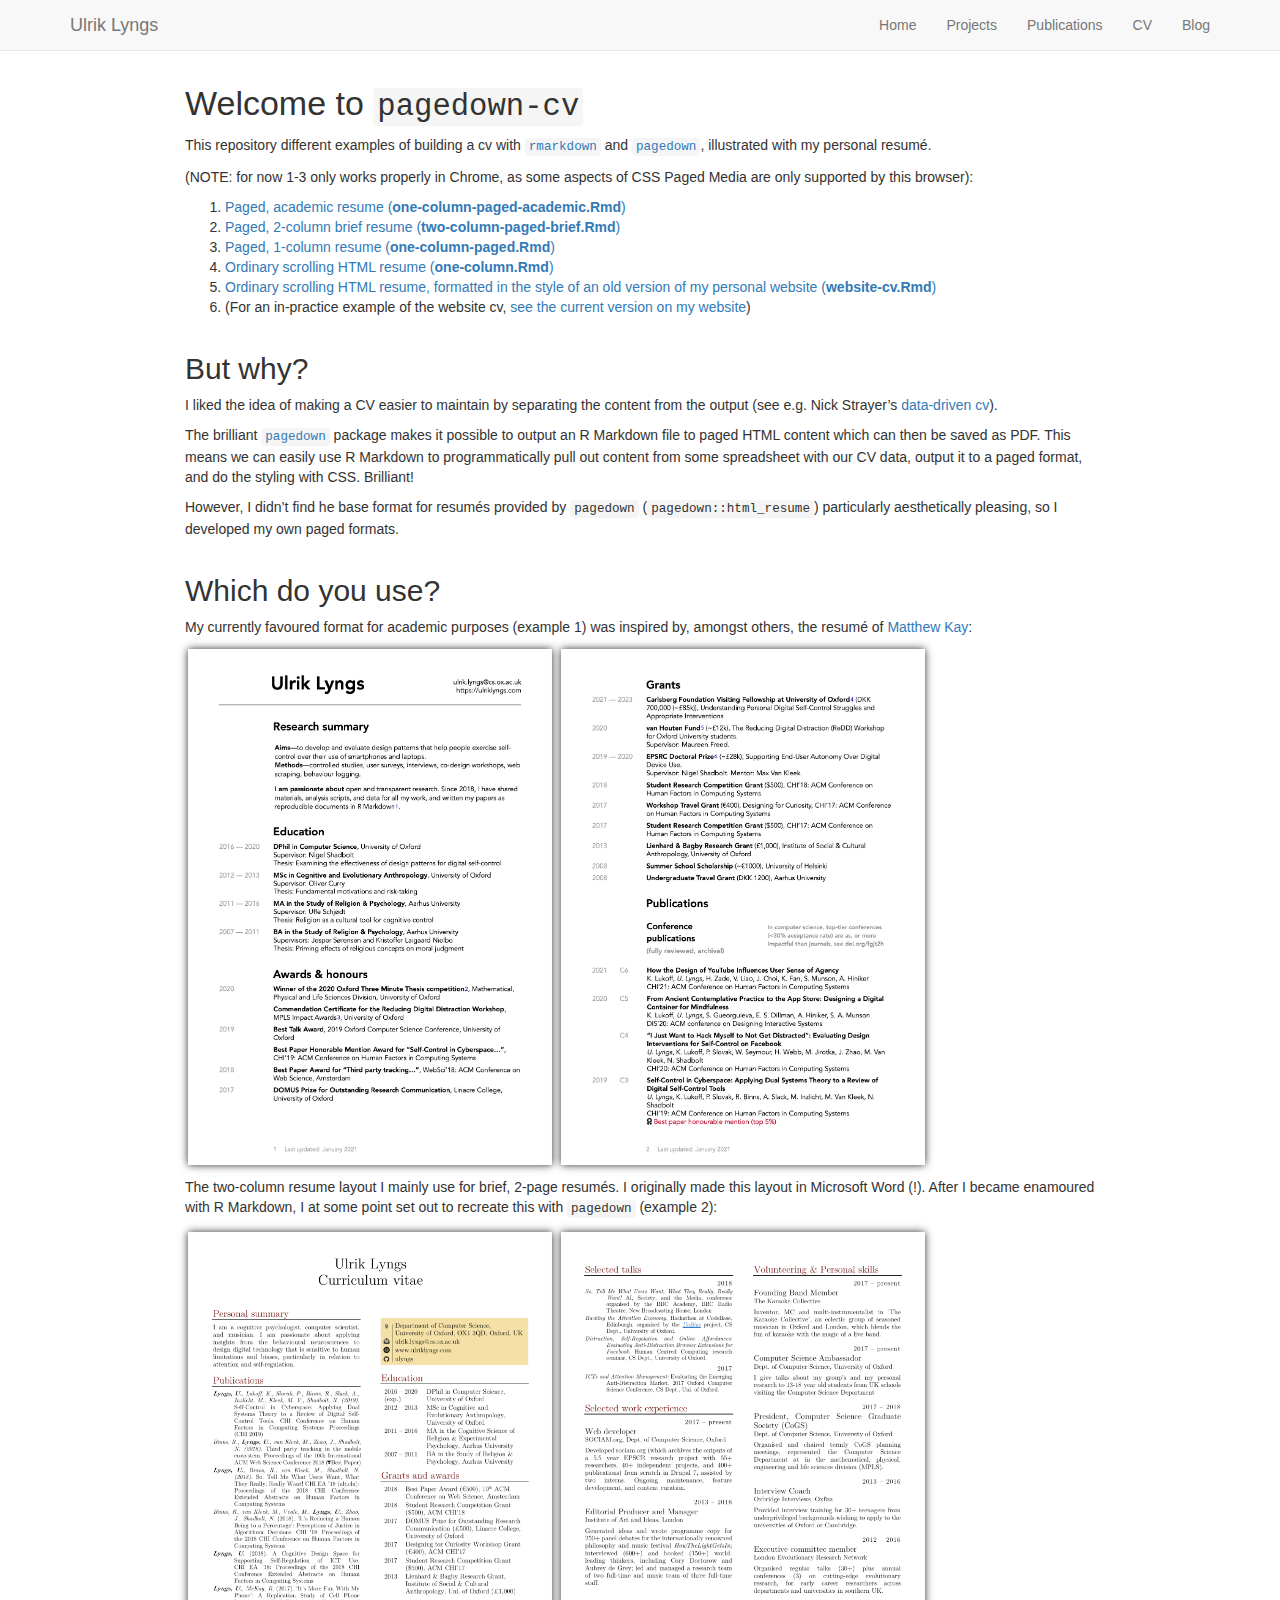
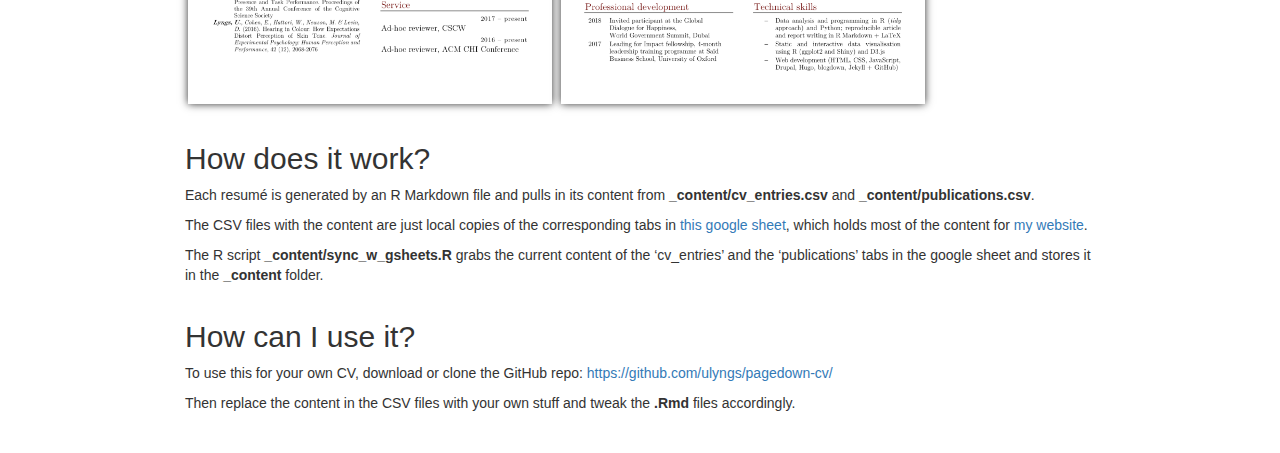
<file: resume_template/pagedown-cv-master/docs/index.html>
<!DOCTYPE html>

<html>

<head>

<meta charset="utf-8" />
<meta name="generator" content="pandoc" />
<meta http-equiv="X-UA-Compatible" content="IE=EDGE" />




<title>pagedown-cv</title>

<script src="site_libs/header-attrs-2.7/header-attrs.js"></script>
<script src="site_libs/jquery-1.11.3/jquery.min.js"></script>
<meta name="viewport" content="width=device-width, initial-scale=1" />
<link href="site_libs/bootstrap-3.3.5/css/bootstrap.min.css" rel="stylesheet" />
<script src="site_libs/bootstrap-3.3.5/js/bootstrap.min.js"></script>
<script src="site_libs/bootstrap-3.3.5/shim/html5shiv.min.js"></script>
<script src="site_libs/bootstrap-3.3.5/shim/respond.min.js"></script>
<style>h1 {font-size: 34px;}
       h1.title {font-size: 38px;}
       h2 {font-size: 30px;}
       h3 {font-size: 24px;}
       h4 {font-size: 18px;}
       h5 {font-size: 16px;}
       h6 {font-size: 12px;}
       code {color: inherit; background-color: rgba(0, 0, 0, 0.04);}
       pre:not([class]) { background-color: white }</style>
<script src="site_libs/navigation-1.1/tabsets.js"></script>
<link href="site_libs/highlightjs-9.12.0/default.css" rel="stylesheet" />
<script src="site_libs/highlightjs-9.12.0/highlight.js"></script>

<style type="text/css">
  code{white-space: pre-wrap;}
  span.smallcaps{font-variant: small-caps;}
  span.underline{text-decoration: underline;}
  div.column{display: inline-block; vertical-align: top; width: 50%;}
  div.hanging-indent{margin-left: 1.5em; text-indent: -1.5em;}
  ul.task-list{list-style: none;}
    </style>

<style type="text/css">code{white-space: pre;}</style>
<script type="text/javascript">
if (window.hljs) {
  hljs.configure({languages: []});
  hljs.initHighlightingOnLoad();
  if (document.readyState && document.readyState === "complete") {
    window.setTimeout(function() { hljs.initHighlighting(); }, 0);
  }
}
</script>





<link rel="stylesheet" href="css/pagedown_cv_styles.css" type="text/css" />



<style type = "text/css">
.main-container {
  max-width: 940px;
  margin-left: auto;
  margin-right: auto;
}
img {
  max-width:100%;
}
.tabbed-pane {
  padding-top: 12px;
}
.html-widget {
  margin-bottom: 20px;
}
button.code-folding-btn:focus {
  outline: none;
}
summary {
  display: list-item;
}
pre code {
  padding: 0;
}
</style>


<style type="text/css">
.dropdown-submenu {
  position: relative;
}
.dropdown-submenu>.dropdown-menu {
  top: 0;
  left: 100%;
  margin-top: -6px;
  margin-left: -1px;
  border-radius: 0 6px 6px 6px;
}
.dropdown-submenu:hover>.dropdown-menu {
  display: block;
}
.dropdown-submenu>a:after {
  display: block;
  content: " ";
  float: right;
  width: 0;
  height: 0;
  border-color: transparent;
  border-style: solid;
  border-width: 5px 0 5px 5px;
  border-left-color: #cccccc;
  margin-top: 5px;
  margin-right: -10px;
}
.dropdown-submenu:hover>a:after {
  border-left-color: #adb5bd;
}
.dropdown-submenu.pull-left {
  float: none;
}
.dropdown-submenu.pull-left>.dropdown-menu {
  left: -100%;
  margin-left: 10px;
  border-radius: 6px 0 6px 6px;
}
</style>

<script type="text/javascript">
// manage active state of menu based on current page
$(document).ready(function () {
  // active menu anchor
  href = window.location.pathname
  href = href.substr(href.lastIndexOf('/') + 1)
  if (href === "")
    href = "index.html";
  var menuAnchor = $('a[href="' + href + '"]');

  // mark it active
  menuAnchor.tab('show');

  // if it's got a parent navbar menu mark it active as well
  menuAnchor.closest('li.dropdown').addClass('active');

  // Navbar adjustments
  var navHeight = $(".navbar").first().height() + 15;
  var style = document.createElement('style');
  var pt = "padding-top: " + navHeight + "px; ";
  var mt = "margin-top: -" + navHeight + "px; ";
  var css = "";
  // offset scroll position for anchor links (for fixed navbar)
  for (var i = 1; i <= 6; i++) {
    css += ".section h" + i + "{ " + pt + mt + "}\n";
  }
  style.innerHTML = "body {" + pt + "padding-bottom: 40px; }\n" + css;
  document.head.appendChild(style);
});
</script>

<!-- tabsets -->

<style type="text/css">
.tabset-dropdown > .nav-tabs {
  display: inline-table;
  max-height: 500px;
  min-height: 44px;
  overflow-y: auto;
  border: 1px solid #ddd;
  border-radius: 4px;
}

.tabset-dropdown > .nav-tabs > li.active:before {
  content: "";
  font-family: 'Glyphicons Halflings';
  display: inline-block;
  padding: 10px;
  border-right: 1px solid #ddd;
}

.tabset-dropdown > .nav-tabs.nav-tabs-open > li.active:before {
  content: "&#xe258;";
  border: none;
}

.tabset-dropdown > .nav-tabs.nav-tabs-open:before {
  content: "";
  font-family: 'Glyphicons Halflings';
  display: inline-block;
  padding: 10px;
  border-right: 1px solid #ddd;
}

.tabset-dropdown > .nav-tabs > li.active {
  display: block;
}

.tabset-dropdown > .nav-tabs > li > a,
.tabset-dropdown > .nav-tabs > li > a:focus,
.tabset-dropdown > .nav-tabs > li > a:hover {
  border: none;
  display: inline-block;
  border-radius: 4px;
  background-color: transparent;
}

.tabset-dropdown > .nav-tabs.nav-tabs-open > li {
  display: block;
  float: none;
}

.tabset-dropdown > .nav-tabs > li {
  display: none;
}
</style>

<!-- code folding -->




</head>

<body>


<div class="container-fluid main-container">




<div class="navbar navbar-default  navbar-fixed-top" role="navigation">
  <div class="container">
    <div class="navbar-header">
      <button type="button" class="navbar-toggle collapsed" data-toggle="collapse" data-target="#navbar">
        <span class="icon-bar"></span>
        <span class="icon-bar"></span>
        <span class="icon-bar"></span>
      </button>
      <a class="navbar-brand" href="index.html">Ulrik Lyngs</a>
    </div>
    <div id="navbar" class="navbar-collapse collapse">
      <ul class="nav navbar-nav">
        
      </ul>
      <ul class="nav navbar-nav navbar-right">
        <li>
  <a href="https://ulriklyngs.com">Home</a>
</li>
<li>
  <a href="https://ulriklyngs.com/projects">Projects</a>
</li>
<li>
  <a href="https://ulriklyngs.com/publications">Publications</a>
</li>
<li>
  <a href="https://ulriklyngs.com/cv">CV</a>
</li>
<li>
  <a href="https://ulriklyngs.com/blog/">Blog</a>
</li>
      </ul>
    </div><!--/.nav-collapse -->
  </div><!--/.container -->
</div><!--/.navbar -->

<div id="header">



<h1 class="title toc-ignore">pagedown-cv</h1>

</div>


<div id="welcome-to-pagedown-cv" class="section level1">
<h1>Welcome to <code>pagedown-cv</code></h1>
<p>This repository different examples of building a cv with <a href="https://rmarkdown.rstudio.com"><code>rmarkdown</code></a> and <a href="https://github.com/rstudio/pagedown"><code>pagedown</code></a>, illustrated with my personal resumé.</p>
<p>(NOTE: for now 1-3 only works properly in Chrome, as some aspects of CSS Paged Media are only supported by this browser):</p>
<ol style="list-style-type: decimal">
<li><a href="one-column-paged-academic.html">Paged, academic resume (<strong>one-column-paged-academic.Rmd</strong>)</a></li>
<li><a href="two-column-paged-brief.html">Paged, 2-column brief resume (<strong>two-column-paged-brief.Rmd</strong>)</a></li>
<li><a href="one-column-paged.html">Paged, 1-column resume (<strong>one-column-paged.Rmd</strong>)</a></li>
<li><a href="one-column.html">Ordinary scrolling HTML resume (<strong>one-column.Rmd</strong>)</a></li>
<li><a href="website-cv.html">Ordinary scrolling HTML resume, formatted in the style of an old version of my personal website (<strong>website-cv.Rmd</strong>)</a></li>
<li>(For an in-practice example of the website cv, <a href="https://ulriklyngs.com/cv/">see the current version on my website</a>)</li>
</ol>
<div id="but-why" class="section level2">
<h2>But why?</h2>
<p>I liked the idea of making a CV easier to maintain by separating the content from the output (see e.g. Nick Strayer’s <a href="http://nickstrayer.me/datadrivencv/">data-driven cv</a>).</p>
<p>The brilliant <a href="https://github.com/rstudio/pagedown"><code>pagedown</code></a> package makes it possible to output an R Markdown file to paged HTML content which can then be saved as PDF. This means we can easily use R Markdown to programmatically pull out content from some spreadsheet with our CV data, output it to a paged format, and do the styling with CSS. Brilliant!</p>
<p>However, I didn’t find he base format for resumés provided by <code>pagedown</code> (<code>pagedown::html_resume</code>) particularly aesthetically pleasing, so I developed my own paged formats.</p>
</div>
<div id="which-do-you-use" class="section level2">
<h2>Which do you use?</h2>
<p>My currently favoured format for academic purposes (example 1) was inspired by, amongst others, the resumé of <a href="http://www.mjskay.com/">Matthew Kay</a>:</p>
<div class="example-cv">
<p><img src="examples/cur_cv_pg1.jpg" style="width:40.0%" /> <img src="examples/cur_cv_pg2.jpg" style="width:40.0%" /></p>
</div>
<p>The two-column resume layout I mainly use for brief, 2-page resumés. I originally made this layout in Microsoft Word (!). After I became enamoured with R Markdown, I at some point set out to recreate this with <code>pagedown</code> (example 2):</p>
<div class="example-cv">
<p><img src="examples/page1_new.png" style="width:40.0%" /> <img src="examples/page2.png" style="width:40.0%" /></p>
</div>
</div>
<div id="how-does-it-work" class="section level2">
<h2>How does it work?</h2>
<p>Each resumé is generated by an R Markdown file and pulls in its content from <strong>_content/cv_entries.csv</strong> and <strong>_content/publications.csv</strong>.</p>
<p>The CSV files with the content are just local copies of the corresponding tabs in <a href="https://docs.google.com/spreadsheets/d/1ta71CAGkcLqm-W1UdVRA_JJSddWV2TsrRZsCnQlmOis/edit?usp=sharing">this google sheet</a>, which holds most of the content for <a href="https://ulriklyngs.com/">my website</a>.</p>
<p>The R script <strong>_content/sync_w_gsheets.R</strong> grabs the current content of the ‘cv_entries’ and the ‘publications’ tabs in the google sheet and stores it in the <strong>_content</strong> folder.</p>
</div>
<div id="how-can-i-use-it" class="section level2">
<h2>How can I use it?</h2>
<p>To use this for your own CV, download or clone the GitHub repo: <a href="https://github.com/ulyngs/pagedown-cv/" class="uri">https://github.com/ulyngs/pagedown-cv/</a></p>
<p>Then replace the content in the CSV files with your own stuff and tweak the <strong>.Rmd</strong> files accordingly.</p>
</div>
</div>




</div>

<script>

// add bootstrap table styles to pandoc tables
function bootstrapStylePandocTables() {
  $('tr.odd').parent('tbody').parent('table').addClass('table table-condensed');
}
$(document).ready(function () {
  bootstrapStylePandocTables();
});


</script>

<!-- tabsets -->

<script>
$(document).ready(function () {
  window.buildTabsets("TOC");
});

$(document).ready(function () {
  $('.tabset-dropdown > .nav-tabs > li').click(function () {
    $(this).parent().toggleClass('nav-tabs-open');
  });
});
</script>

<!-- code folding -->


<!-- dynamically load mathjax for compatibility with self-contained -->
<script>
  (function () {
    var script = document.createElement("script");
    script.type = "text/javascript";
    script.src  = "https://mathjax.rstudio.com/latest/MathJax.js?config=TeX-AMS-MML_HTMLorMML";
    document.getElementsByTagName("head")[0].appendChild(script);
  })();
</script>

</body>
</html>
</file>
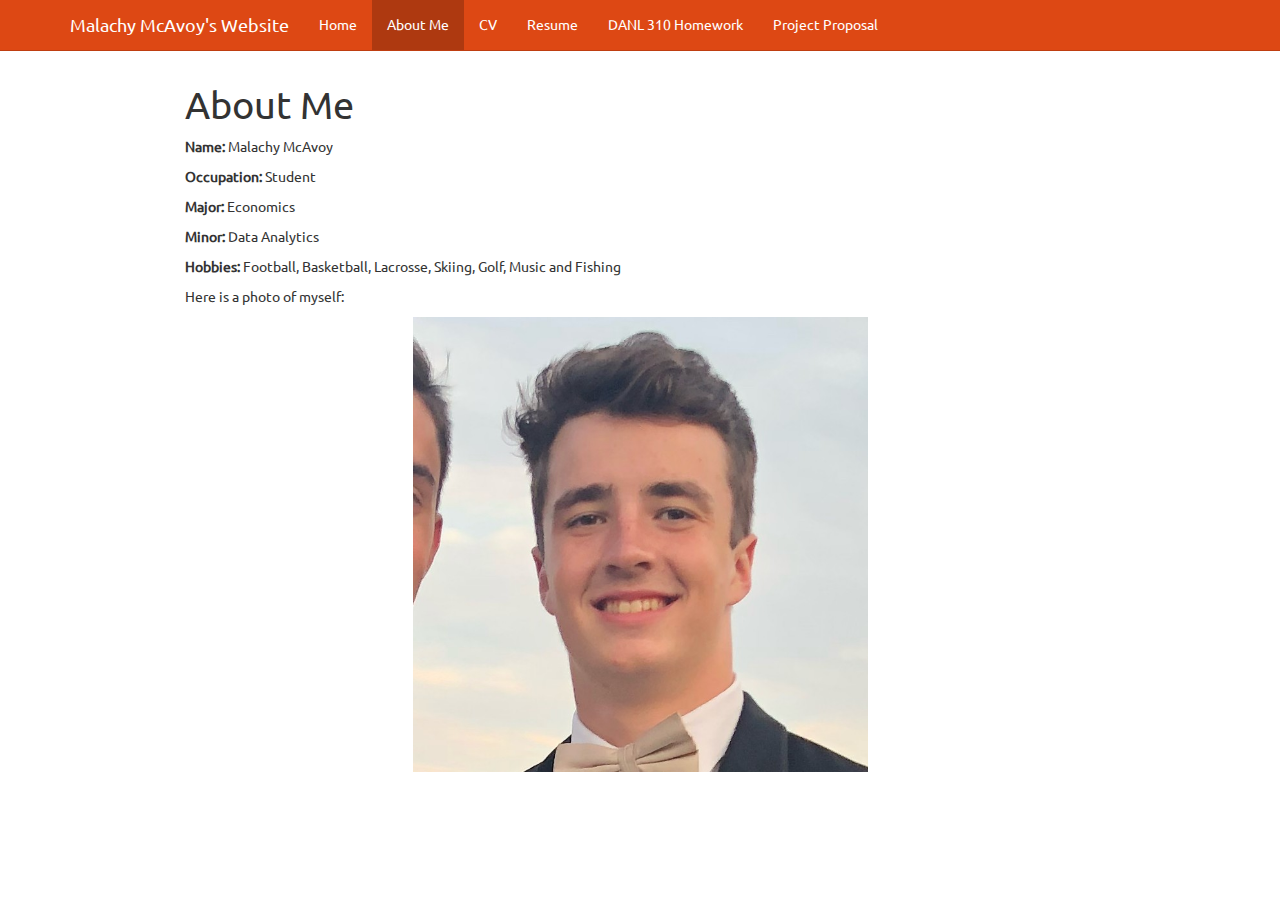
<file: about.html>
<!DOCTYPE html>

<html>

<head>

<meta charset="utf-8" />
<meta name="generator" content="pandoc" />
<meta http-equiv="X-UA-Compatible" content="IE=EDGE" />




<title>About Me</title>

<script src="site_libs/header-attrs-2.13/header-attrs.js"></script>
<script src="site_libs/jquery-3.6.0/jquery-3.6.0.min.js"></script>
<meta name="viewport" content="width=device-width, initial-scale=1" />
<link href="site_libs/bootstrap-3.3.5/css/united.min.css" rel="stylesheet" />
<script src="site_libs/bootstrap-3.3.5/js/bootstrap.min.js"></script>
<script src="site_libs/bootstrap-3.3.5/shim/html5shiv.min.js"></script>
<script src="site_libs/bootstrap-3.3.5/shim/respond.min.js"></script>
<style>h1 {font-size: 34px;}
       h1.title {font-size: 38px;}
       h2 {font-size: 30px;}
       h3 {font-size: 24px;}
       h4 {font-size: 18px;}
       h5 {font-size: 16px;}
       h6 {font-size: 12px;}
       code {color: inherit; background-color: rgba(0, 0, 0, 0.04);}
       pre:not([class]) { background-color: white }</style>
<script src="site_libs/navigation-1.1/tabsets.js"></script>

<style type="text/css">
  code{white-space: pre-wrap;}
  span.smallcaps{font-variant: small-caps;}
  span.underline{text-decoration: underline;}
  div.column{display: inline-block; vertical-align: top; width: 50%;}
  div.hanging-indent{margin-left: 1.5em; text-indent: -1.5em;}
  ul.task-list{list-style: none;}
    </style>







<link rel="stylesheet" href="style.css" type="text/css" />



<style type = "text/css">
.main-container {
  max-width: 940px;
  margin-left: auto;
  margin-right: auto;
}
img {
  max-width:100%;
}
.tabbed-pane {
  padding-top: 12px;
}
.html-widget {
  margin-bottom: 20px;
}
button.code-folding-btn:focus {
  outline: none;
}
summary {
  display: list-item;
}
details > summary > p:only-child {
  display: inline;
}
pre code {
  padding: 0;
}
</style>


<style type="text/css">
.dropdown-submenu {
  position: relative;
}
.dropdown-submenu>.dropdown-menu {
  top: 0;
  left: 100%;
  margin-top: -6px;
  margin-left: -1px;
  border-radius: 0 6px 6px 6px;
}
.dropdown-submenu:hover>.dropdown-menu {
  display: block;
}
.dropdown-submenu>a:after {
  display: block;
  content: " ";
  float: right;
  width: 0;
  height: 0;
  border-color: transparent;
  border-style: solid;
  border-width: 5px 0 5px 5px;
  border-left-color: #cccccc;
  margin-top: 5px;
  margin-right: -10px;
}
.dropdown-submenu:hover>a:after {
  border-left-color: #adb5bd;
}
.dropdown-submenu.pull-left {
  float: none;
}
.dropdown-submenu.pull-left>.dropdown-menu {
  left: -100%;
  margin-left: 10px;
  border-radius: 6px 0 6px 6px;
}
</style>

<script type="text/javascript">
// manage active state of menu based on current page
$(document).ready(function () {
  // active menu anchor
  href = window.location.pathname
  href = href.substr(href.lastIndexOf('/') + 1)
  if (href === "")
    href = "index.html";
  var menuAnchor = $('a[href="' + href + '"]');

  // mark it active
  menuAnchor.tab('show');

  // if it's got a parent navbar menu mark it active as well
  menuAnchor.closest('li.dropdown').addClass('active');

  // Navbar adjustments
  var navHeight = $(".navbar").first().height() + 15;
  var style = document.createElement('style');
  var pt = "padding-top: " + navHeight + "px; ";
  var mt = "margin-top: -" + navHeight + "px; ";
  var css = "";
  // offset scroll position for anchor links (for fixed navbar)
  for (var i = 1; i <= 6; i++) {
    css += ".section h" + i + "{ " + pt + mt + "}\n";
  }
  style.innerHTML = "body {" + pt + "padding-bottom: 40px; }\n" + css;
  document.head.appendChild(style);
});
</script>

<!-- tabsets -->

<style type="text/css">
.tabset-dropdown > .nav-tabs {
  display: inline-table;
  max-height: 500px;
  min-height: 44px;
  overflow-y: auto;
  border: 1px solid #ddd;
  border-radius: 4px;
}

.tabset-dropdown > .nav-tabs > li.active:before {
  content: "";
  font-family: 'Glyphicons Halflings';
  display: inline-block;
  padding: 10px;
  border-right: 1px solid #ddd;
}

.tabset-dropdown > .nav-tabs.nav-tabs-open > li.active:before {
  content: "&#xe258;";
  border: none;
}

.tabset-dropdown > .nav-tabs.nav-tabs-open:before {
  content: "";
  font-family: 'Glyphicons Halflings';
  display: inline-block;
  padding: 10px;
  border-right: 1px solid #ddd;
}

.tabset-dropdown > .nav-tabs > li.active {
  display: block;
}

.tabset-dropdown > .nav-tabs > li > a,
.tabset-dropdown > .nav-tabs > li > a:focus,
.tabset-dropdown > .nav-tabs > li > a:hover {
  border: none;
  display: inline-block;
  border-radius: 4px;
  background-color: transparent;
}

.tabset-dropdown > .nav-tabs.nav-tabs-open > li {
  display: block;
  float: none;
}

.tabset-dropdown > .nav-tabs > li {
  display: none;
}
</style>

<!-- code folding -->




</head>

<body>


<div class="container-fluid main-container">




<div class="navbar navbar-default  navbar-fixed-top" role="navigation">
  <div class="container">
    <div class="navbar-header">
      <button type="button" class="navbar-toggle collapsed" data-toggle="collapse" data-bs-toggle="collapse" data-target="#navbar" data-bs-target="#navbar">
        <span class="icon-bar"></span>
        <span class="icon-bar"></span>
        <span class="icon-bar"></span>
      </button>
      <a class="navbar-brand" href="index.html">Malachy McAvoy's Website</a>
    </div>
    <div id="navbar" class="navbar-collapse collapse">
      <ul class="nav navbar-nav">
        <li>
  <a href="index.html">Home</a>
</li>
<li>
  <a href="about.html">About Me</a>
</li>
<li>
  <a href="cv.html">CV</a>
</li>
<li>
  <a href="resume.html">Resume</a>
</li>
<li>
  <a href="DANL310Homework.html">DANL 310 Homework</a>
</li>
<li>
  <a href="ProjectProposal.html">Project Proposal</a>
</li>
      </ul>
      <ul class="nav navbar-nav navbar-right">
        
      </ul>
    </div><!--/.nav-collapse -->
  </div><!--/.container -->
</div><!--/.navbar -->

<div id="header">



<h1 class="title toc-ignore">About Me</h1>

</div>


<p><strong>Name:</strong> Malachy McAvoy</p>
<p><strong>Occupation:</strong> Student</p>
<p><strong>Major:</strong> Economics</p>
<p><strong>Minor:</strong> Data Analytics</p>
<p><strong>Hobbies:</strong> Football, Basketball, Lacrosse, Skiing, Golf, Music and Fishing</p>
<p>Here is a photo of myself:</p>
<p><img src="AboutMePhoto.JPG" style="width:50.0%" /></p>




</div>

<script>

// add bootstrap table styles to pandoc tables
function bootstrapStylePandocTables() {
  $('tr.odd').parent('tbody').parent('table').addClass('table table-condensed');
}
$(document).ready(function () {
  bootstrapStylePandocTables();
});


</script>

<!-- tabsets -->

<script>
$(document).ready(function () {
  window.buildTabsets("TOC");
});

$(document).ready(function () {
  $('.tabset-dropdown > .nav-tabs > li').click(function () {
    $(this).parent().toggleClass('nav-tabs-open');
  });
});
</script>

<!-- code folding -->


<!-- dynamically load mathjax for compatibility with self-contained -->
<script>
  (function () {
    var script = document.createElement("script");
    script.type = "text/javascript";
    script.src  = "https://mathjax.rstudio.com/latest/MathJax.js?config=TeX-AMS-MML_HTMLorMML";
    document.getElementsByTagName("head")[0].appendChild(script);
  })();
</script>

</body>
</html>
</file>
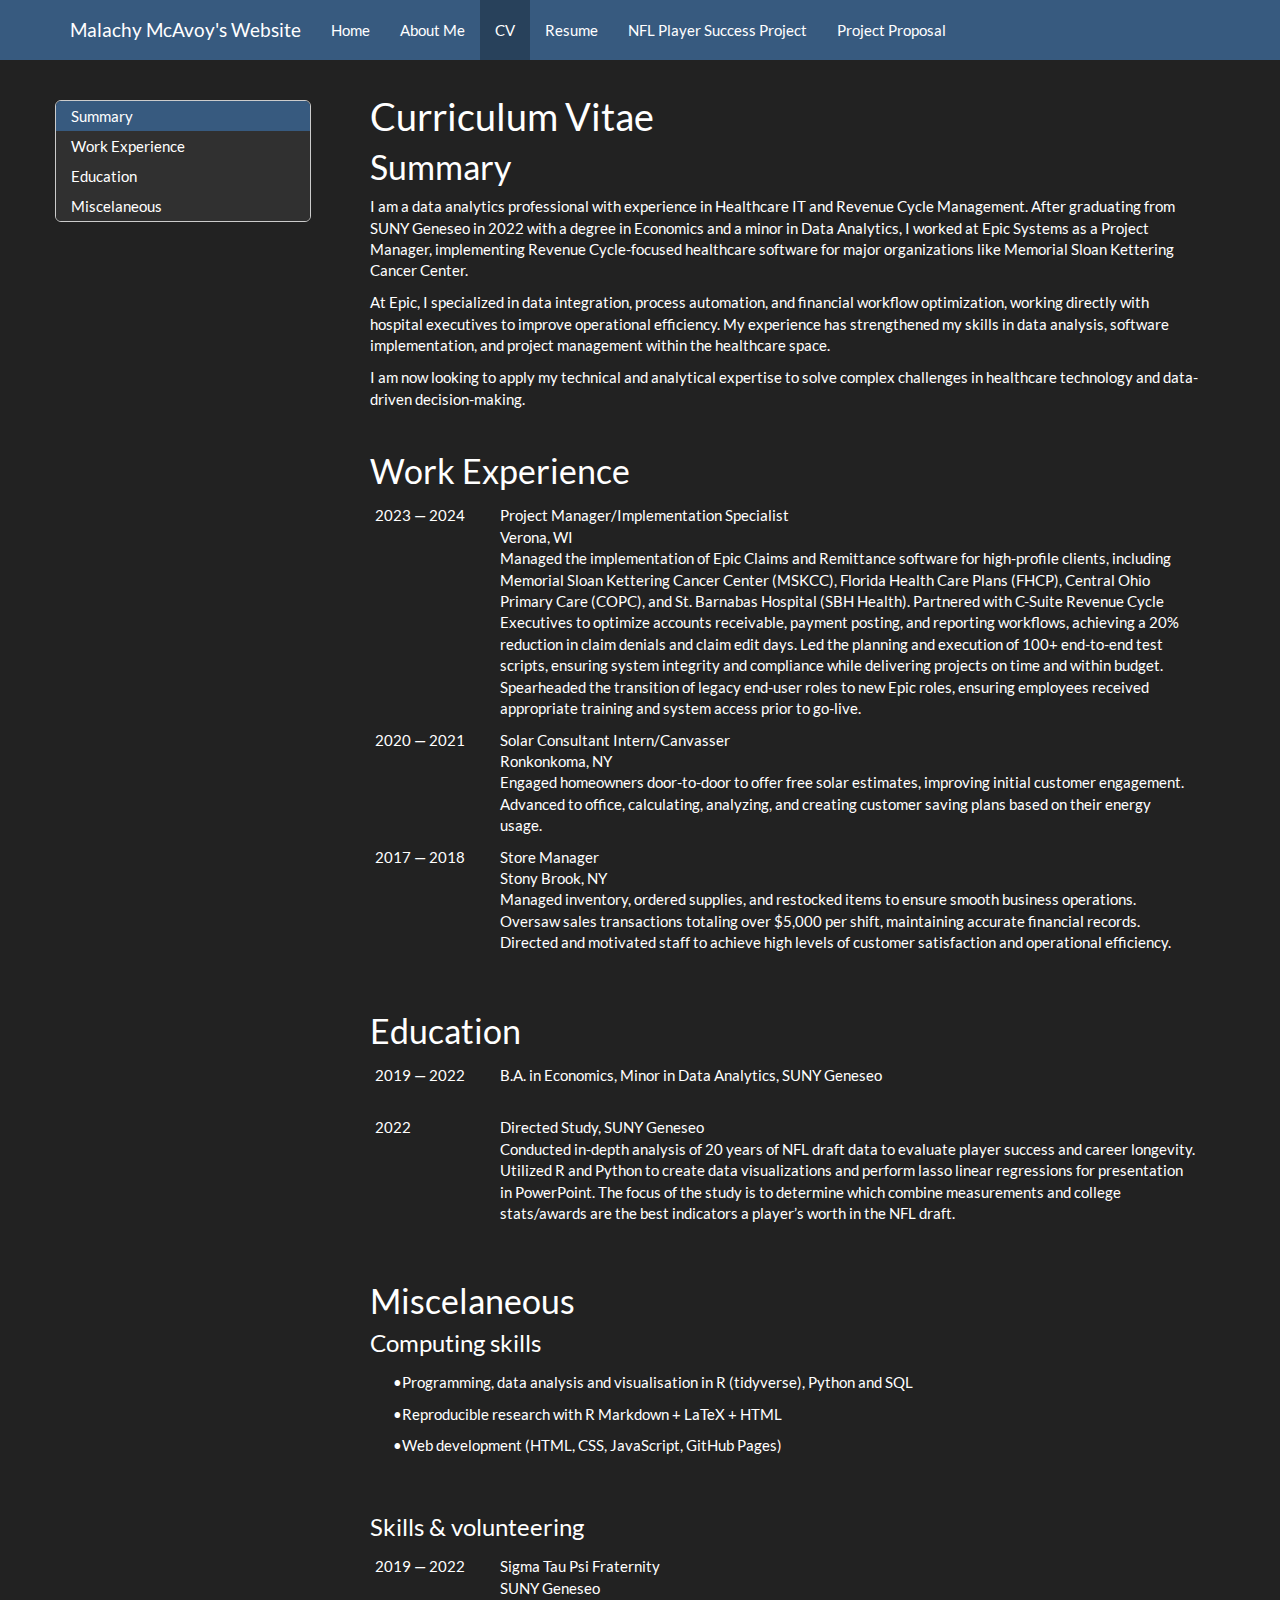
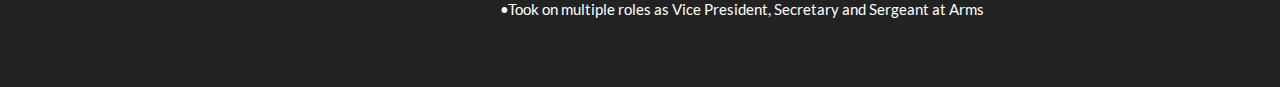
<file: cv.html>
<!DOCTYPE html>

<html>

<head>

<meta charset="utf-8" />
<meta name="generator" content="pandoc" />
<meta http-equiv="X-UA-Compatible" content="IE=EDGE" />




<title>Curriculum Vitae</title>

<script src="site_libs/header-attrs-2.29/header-attrs.js"></script>
<script src="site_libs/jquery-3.6.0/jquery-3.6.0.min.js"></script>
<meta name="viewport" content="width=device-width, initial-scale=1" />
<link href="site_libs/bootstrap-3.3.5/css/darkly.min.css" rel="stylesheet" />
<script src="site_libs/bootstrap-3.3.5/js/bootstrap.min.js"></script>
<script src="site_libs/bootstrap-3.3.5/shim/html5shiv.min.js"></script>
<script src="site_libs/bootstrap-3.3.5/shim/respond.min.js"></script>
<style>h1 {font-size: 34px;}
       h1.title {font-size: 38px;}
       h2 {font-size: 30px;}
       h3 {font-size: 24px;}
       h4 {font-size: 18px;}
       h5 {font-size: 16px;}
       h6 {font-size: 12px;}
       code {color: inherit; background-color: rgba(0, 0, 0, 0.04);}
       pre:not([class]) { background-color: white }</style>
<script src="site_libs/jqueryui-1.13.2/jquery-ui.min.js"></script>
<link href="site_libs/tocify-1.9.1/jquery.tocify.css" rel="stylesheet" />
<script src="site_libs/tocify-1.9.1/jquery.tocify.js"></script>
<script src="site_libs/navigation-1.1/tabsets.js"></script>
<link href="site_libs/highlightjs-9.12.0/textmate.css" rel="stylesheet" />
<script src="site_libs/highlightjs-9.12.0/highlight.js"></script>
<link href="site_libs/pagedtable-1.1/css/pagedtable.css" rel="stylesheet" />
<script src="site_libs/pagedtable-1.1/js/pagedtable.js"></script>
<script src="site_libs/kePrint-0.0.1/kePrint.js"></script>
<link href="site_libs/lightable-0.0.1/lightable.css" rel="stylesheet" />

<style type="text/css">
  code{white-space: pre-wrap;}
  span.smallcaps{font-variant: small-caps;}
  span.underline{text-decoration: underline;}
  div.column{display: inline-block; vertical-align: top; width: 50%;}
  div.hanging-indent{margin-left: 1.5em; text-indent: -1.5em;}
  ul.task-list{list-style: none;}
    </style>

<style type="text/css">code{white-space: pre;}</style>
<script type="text/javascript">
if (window.hljs) {
  hljs.configure({languages: []});
  hljs.initHighlightingOnLoad();
  if (document.readyState && document.readyState === "complete") {
    window.setTimeout(function() { hljs.initHighlighting(); }, 0);
  }
}
</script>






<link rel="stylesheet" href="style.css" type="text/css" />



<style type = "text/css">
.main-container {
  max-width: 940px;
  margin-left: auto;
  margin-right: auto;
}
img {
  max-width:100%;
}
.tabbed-pane {
  padding-top: 12px;
}
.html-widget {
  margin-bottom: 20px;
}
button.code-folding-btn:focus {
  outline: none;
}
summary {
  display: list-item;
}
details > summary > p:only-child {
  display: inline;
}
pre code {
  padding: 0;
}
</style>


<style type="text/css">
.dropdown-submenu {
  position: relative;
}
.dropdown-submenu>.dropdown-menu {
  top: 0;
  left: 100%;
  margin-top: -6px;
  margin-left: -1px;
  border-radius: 0 6px 6px 6px;
}
.dropdown-submenu:hover>.dropdown-menu {
  display: block;
}
.dropdown-submenu>a:after {
  display: block;
  content: " ";
  float: right;
  width: 0;
  height: 0;
  border-color: transparent;
  border-style: solid;
  border-width: 5px 0 5px 5px;
  border-left-color: #cccccc;
  margin-top: 5px;
  margin-right: -10px;
}
.dropdown-submenu:hover>a:after {
  border-left-color: #adb5bd;
}
.dropdown-submenu.pull-left {
  float: none;
}
.dropdown-submenu.pull-left>.dropdown-menu {
  left: -100%;
  margin-left: 10px;
  border-radius: 6px 0 6px 6px;
}
</style>

<script type="text/javascript">
// manage active state of menu based on current page
$(document).ready(function () {
  // active menu anchor
  href = window.location.pathname
  href = href.substr(href.lastIndexOf('/') + 1)
  if (href === "")
    href = "index.html";
  var menuAnchor = $('a[href="' + href + '"]');

  // mark the anchor link active (and if it's in a dropdown, also mark that active)
  var dropdown = menuAnchor.closest('li.dropdown');
  if (window.bootstrap) { // Bootstrap 4+
    menuAnchor.addClass('active');
    dropdown.find('> .dropdown-toggle').addClass('active');
  } else { // Bootstrap 3
    menuAnchor.parent().addClass('active');
    dropdown.addClass('active');
  }

  // Navbar adjustments
  var navHeight = $(".navbar").first().height() + 15;
  var style = document.createElement('style');
  var pt = "padding-top: " + navHeight + "px; ";
  var mt = "margin-top: -" + navHeight + "px; ";
  var css = "";
  // offset scroll position for anchor links (for fixed navbar)
  for (var i = 1; i <= 6; i++) {
    css += ".section h" + i + "{ " + pt + mt + "}\n";
  }
  style.innerHTML = "body {" + pt + "padding-bottom: 40px; }\n" + css;
  document.head.appendChild(style);
});
</script>

<!-- tabsets -->

<style type="text/css">
.tabset-dropdown > .nav-tabs {
  display: inline-table;
  max-height: 500px;
  min-height: 44px;
  overflow-y: auto;
  border: 1px solid #ddd;
  border-radius: 4px;
}

.tabset-dropdown > .nav-tabs > li.active:before, .tabset-dropdown > .nav-tabs.nav-tabs-open:before {
  content: "\e259";
  font-family: 'Glyphicons Halflings';
  display: inline-block;
  padding: 10px;
  border-right: 1px solid #ddd;
}

.tabset-dropdown > .nav-tabs.nav-tabs-open > li.active:before {
  content: "\e258";
  font-family: 'Glyphicons Halflings';
  border: none;
}

.tabset-dropdown > .nav-tabs > li.active {
  display: block;
}

.tabset-dropdown > .nav-tabs > li > a,
.tabset-dropdown > .nav-tabs > li > a:focus,
.tabset-dropdown > .nav-tabs > li > a:hover {
  border: none;
  display: inline-block;
  border-radius: 4px;
  background-color: transparent;
}

.tabset-dropdown > .nav-tabs.nav-tabs-open > li {
  display: block;
  float: none;
}

.tabset-dropdown > .nav-tabs > li {
  display: none;
}
</style>

<!-- code folding -->



<style type="text/css">

#TOC {
  margin: 25px 0px 20px 0px;
}
@media (max-width: 768px) {
#TOC {
  position: relative;
  width: 100%;
}
}

@media print {
.toc-content {
  /* see https://github.com/w3c/csswg-drafts/issues/4434 */
  float: right;
}
}

.toc-content {
  padding-left: 30px;
  padding-right: 40px;
}

div.main-container {
  max-width: 1200px;
}

div.tocify {
  width: 20%;
  max-width: 260px;
  max-height: 85%;
}

@media (min-width: 768px) and (max-width: 991px) {
  div.tocify {
    width: 25%;
  }
}

@media (max-width: 767px) {
  div.tocify {
    width: 100%;
    max-width: none;
  }
}

.tocify ul, .tocify li {
  line-height: 20px;
}

.tocify-subheader .tocify-item {
  font-size: 0.90em;
}

.tocify .list-group-item {
  border-radius: 0px;
}


</style>



</head>

<body>


<div class="container-fluid main-container">


<!-- setup 3col/9col grid for toc_float and main content  -->
<div class="row">
<div class="col-xs-12 col-sm-4 col-md-3">
<div id="TOC" class="tocify">
</div>
</div>

<div class="toc-content col-xs-12 col-sm-8 col-md-9">




<div class="navbar navbar-default  navbar-fixed-top" role="navigation">
  <div class="container">
    <div class="navbar-header">
      <button type="button" class="navbar-toggle collapsed" data-toggle="collapse" data-bs-toggle="collapse" data-target="#navbar" data-bs-target="#navbar">
        <span class="icon-bar"></span>
        <span class="icon-bar"></span>
        <span class="icon-bar"></span>
      </button>
      <a class="navbar-brand" href="index.html">Malachy McAvoy's Website</a>
    </div>
    <div id="navbar" class="navbar-collapse collapse">
      <ul class="nav navbar-nav">
        <li>
  <a href="index.html">Home</a>
</li>
<li>
  <a href="about.html">About Me</a>
</li>
<li>
  <a href="cv.html">CV</a>
</li>
<li>
  <a href="resume.html">Resume</a>
</li>
<li>
  <a href="AnalyzingNFLPlayerSuccess.html">NFL Player Success Project</a>
</li>
<li>
  <a href="ProjectProposal.html">Project Proposal</a>
</li>
      </ul>
      <ul class="nav navbar-nav navbar-right">
        
      </ul>
    </div><!--/.nav-collapse -->
  </div><!--/.container -->
</div><!--/.navbar -->

<div id="header">



<h1 class="title toc-ignore">Curriculum Vitae</h1>

</div>


<div id="summary" class="section level1">
<h1>Summary</h1>
<p>I am a data analytics professional with experience in Healthcare IT and Revenue Cycle Management. After graduating from SUNY Geneseo in 2022 with a degree in Economics and a minor in Data Analytics, I worked at Epic Systems as a Project Manager, implementing Revenue Cycle-focused healthcare software for major organizations like Memorial Sloan Kettering Cancer Center.</p>
<p>At Epic, I specialized in data integration, process automation, and financial workflow optimization, working directly with hospital executives to improve operational efficiency. My experience has strengthened my skills in data analysis, software implementation, and project management within the healthcare space.</p>
<p>I am now looking to apply my technical and analytical expertise to solve complex challenges in healthcare technology and data-driven decision-making.</p>
<div>

</div>
<p><br></p>
</div>
<div id="work-experience" class="section level1">
<h1>Work Experience</h1>
<table class="table table-hover table-condensed" style="margin-left: auto; margin-right: auto;">
<tbody>
<tr>
<td style="text-align:left;width: 15%; ">
2023 — 2024
</td>
<td style="text-align:left;">
<span class="cv-entry-title">Project Manager/Implementation Specialist</span><br class="work-break">Verona, WI<br>Managed the implementation of Epic Claims and Remittance software for high-profile clients, including Memorial Sloan Kettering Cancer Center (MSKCC), Florida Health Care Plans (FHCP), Central Ohio Primary Care (COPC), and St. Barnabas Hospital (SBH Health). Partnered with C-Suite Revenue Cycle Executives to optimize accounts receivable, payment posting, and reporting workflows, achieving a 20% reduction in claim denials and claim edit days. Led the planning and execution of 100+ end-to-end test scripts, ensuring system integrity and compliance while delivering projects on time and within budget. Spearheaded the transition of legacy end-user roles to new Epic roles, ensuring employees received appropriate training and system access prior to go-live.
</td>
</tr>
<tr>
<td style="text-align:left;width: 15%; ">
2020 — 2021
</td>
<td style="text-align:left;">
<span class="cv-entry-title">Solar Consultant Intern/Canvasser</span><br class="work-break">Ronkonkoma, NY<br>Engaged homeowners door-to-door to offer free solar estimates, improving initial customer engagement. Advanced to office, calculating, analyzing, and creating customer saving plans based on their energy usage.
</td>
</tr>
<tr>
<td style="text-align:left;width: 15%; ">
2017 — 2018
</td>
<td style="text-align:left;">
<span class="cv-entry-title">Store Manager</span><br class="work-break">Stony Brook, NY<br>Managed inventory, ordered supplies, and restocked items to ensure smooth business operations. Oversaw sales transactions totaling over $5,000 per shift, maintaining accurate financial records. Directed and motivated staff to achieve high levels of customer satisfaction and operational efficiency.
</td>
</tr>
</tbody>
</table>
<p><br></p>
</div>
<div id="education" class="section level1">
<h1>Education</h1>
<table class="table table-hover table-condensed" style="margin-left: auto; margin-right: auto;">
<tbody>
<tr>
<td style="text-align:left;width: 15%; ">
2019 — 2022
</td>
<td style="text-align:left;">
<span class="cv-entry-title">B.A. in Economics, Minor in Data Analytics</span>, SUNY Geneseo<br><br>
</td>
</tr>
<tr>
<td style="text-align:left;width: 15%; ">
2022
</td>
<td style="text-align:left;">
<span class="cv-entry-title">Directed Study</span>, SUNY Geneseo<br>Conducted in-depth analysis of 20 years of NFL draft data to evaluate player success and career longevity.<br>Utilized R and Python to create data visualizations and perform lasso linear regressions for presentation in PowerPoint. The focus of the study is to determine which combine measurements and college stats/awards are the best indicators a player’s worth in the NFL draft.
</td>
</tr>
</tbody>
</table>
<p><br></p>
</div>
<div id="miscelaneous" class="section level1">
<h1>Miscelaneous</h1>
<div id="computing-skills" class="section level3">
<h3>Computing skills</h3>
<table class="table table-hover table-condensed" style="margin-left: auto; margin-right: auto;">
<tbody>
<tr>
<td style="text-align:left;">
</td>
<td style="text-align:left;">
<i class="fa fa-lg fa-bar-chart"></i>  <span class="cv-entry-title">•Programming, data analysis and visualisation</span> in R (tidyverse), Python and SQL
</td>
</tr>
<tr>
<td style="text-align:left;">
</td>
<td style="text-align:left;">
<i class="fa fa-lg fa-flask"></i>  <span class="cv-entry-title">•Reproducible research</span> with R Markdown + LaTeX + HTML
</td>
</tr>
<tr>
<td style="text-align:left;">
</td>
<td style="text-align:left;">
<i class="fa fa-lg fa-laptop"></i>  <span class="cv-entry-title">•Web development</span> (HTML, CSS, JavaScript, GitHub Pages)
</td>
</tr>
</tbody>
</table>
<p><br></p>
</div>
<div id="skills-volunteering" class="section level3">
<h3>Skills &amp; volunteering</h3>
<table class="table table-hover table-condensed" style="margin-left: auto; margin-right: auto;">
<tbody>
<tr>
<td style="text-align:left;width: 15%; ">
2019 — 2022
</td>
<td style="text-align:left;">
<span class="cv-entry-title">Sigma Tau Psi Fraternity</span><br class="work-break">SUNY Geneseo<br>•Took on multiple roles as Vice President, Secretary and Sergeant at Arms
</td>
</tr>
</tbody>
</table>
</div>
</div>



</div>
</div>

</div>

<script>

// add bootstrap table styles to pandoc tables
function bootstrapStylePandocTables() {
  $('tr.odd').parent('tbody').parent('table').addClass('table table-condensed');
}
$(document).ready(function () {
  bootstrapStylePandocTables();
});


</script>

<!-- tabsets -->

<script>
$(document).ready(function () {
  window.buildTabsets("TOC");
});

$(document).ready(function () {
  $('.tabset-dropdown > .nav-tabs > li').click(function () {
    $(this).parent().toggleClass('nav-tabs-open');
  });
});
</script>

<!-- code folding -->

<script>
$(document).ready(function ()  {

    // temporarily add toc-ignore selector to headers for the consistency with Pandoc
    $('.unlisted.unnumbered').addClass('toc-ignore')

    // move toc-ignore selectors from section div to header
    $('div.section.toc-ignore')
        .removeClass('toc-ignore')
        .children('h1,h2,h3,h4,h5').addClass('toc-ignore');

    // establish options
    var options = {
      selectors: "h1,h2",
      theme: "bootstrap3",
      context: '.toc-content',
      hashGenerator: function (text) {
        return text.replace(/[.\\/?&!#<>]/g, '').replace(/\s/g, '_');
      },
      ignoreSelector: ".toc-ignore",
      scrollTo: 0
    };
    options.showAndHide = true;
    options.smoothScroll = true;

    // tocify
    var toc = $("#TOC").tocify(options).data("toc-tocify");
});
</script>

<!-- dynamically load mathjax for compatibility with self-contained -->
<script>
  (function () {
    var script = document.createElement("script");
    script.type = "text/javascript";
    script.src  = "https://mathjax.rstudio.com/latest/MathJax.js?config=TeX-AMS-MML_HTMLorMML";
    document.getElementsByTagName("head")[0].appendChild(script);
  })();
</script>

</body>
</html>
</file>
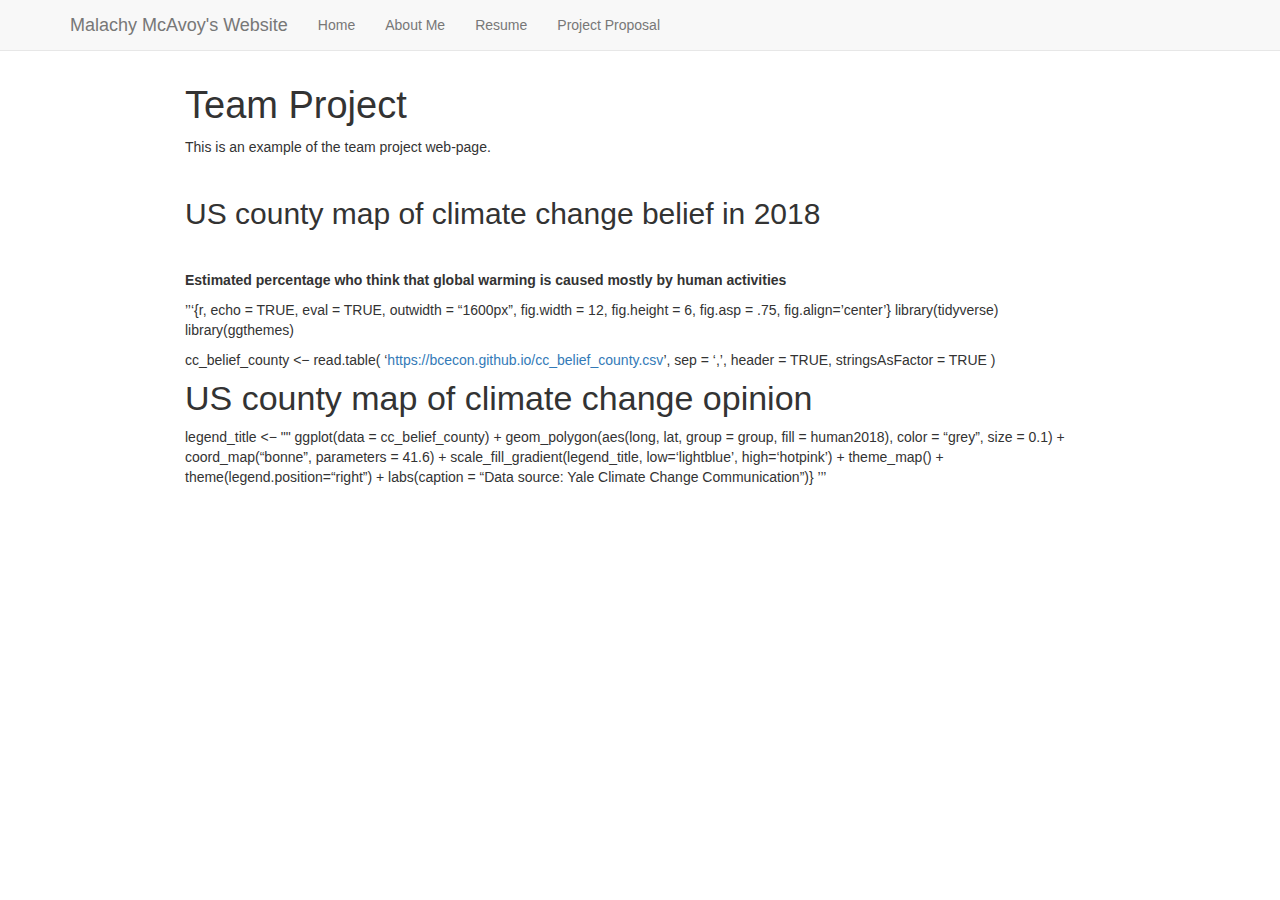
<file: project.html>
<!DOCTYPE html>

<html>

<head>

<meta charset="utf-8" />
<meta name="generator" content="pandoc" />
<meta http-equiv="X-UA-Compatible" content="IE=EDGE" />




<title>Team Project</title>

<script src="site_libs/header-attrs-2.11/header-attrs.js"></script>
<script src="site_libs/jquery-3.6.0/jquery-3.6.0.min.js"></script>
<meta name="viewport" content="width=device-width, initial-scale=1" />
<link href="site_libs/bootstrap-3.3.5/css/bootstrap.min.css" rel="stylesheet" />
<script src="site_libs/bootstrap-3.3.5/js/bootstrap.min.js"></script>
<script src="site_libs/bootstrap-3.3.5/shim/html5shiv.min.js"></script>
<script src="site_libs/bootstrap-3.3.5/shim/respond.min.js"></script>
<style>h1 {font-size: 34px;}
       h1.title {font-size: 38px;}
       h2 {font-size: 30px;}
       h3 {font-size: 24px;}
       h4 {font-size: 18px;}
       h5 {font-size: 16px;}
       h6 {font-size: 12px;}
       code {color: inherit; background-color: rgba(0, 0, 0, 0.04);}
       pre:not([class]) { background-color: white }</style>
<script src="site_libs/navigation-1.1/tabsets.js"></script>
<link href="site_libs/highlightjs-9.12.0/default.css" rel="stylesheet" />
<script src="site_libs/highlightjs-9.12.0/highlight.js"></script>

<style type="text/css">
  code{white-space: pre-wrap;}
  span.smallcaps{font-variant: small-caps;}
  span.underline{text-decoration: underline;}
  div.column{display: inline-block; vertical-align: top; width: 50%;}
  div.hanging-indent{margin-left: 1.5em; text-indent: -1.5em;}
  ul.task-list{list-style: none;}
    </style>

<style type="text/css">code{white-space: pre;}</style>
<script type="text/javascript">
if (window.hljs) {
  hljs.configure({languages: []});
  hljs.initHighlightingOnLoad();
  if (document.readyState && document.readyState === "complete") {
    window.setTimeout(function() { hljs.initHighlighting(); }, 0);
  }
}
</script>





<link rel="stylesheet" href="style.css" type="text/css" />



<style type = "text/css">
.main-container {
  max-width: 940px;
  margin-left: auto;
  margin-right: auto;
}
img {
  max-width:100%;
}
.tabbed-pane {
  padding-top: 12px;
}
.html-widget {
  margin-bottom: 20px;
}
button.code-folding-btn:focus {
  outline: none;
}
summary {
  display: list-item;
}
pre code {
  padding: 0;
}
</style>


<style type="text/css">
.dropdown-submenu {
  position: relative;
}
.dropdown-submenu>.dropdown-menu {
  top: 0;
  left: 100%;
  margin-top: -6px;
  margin-left: -1px;
  border-radius: 0 6px 6px 6px;
}
.dropdown-submenu:hover>.dropdown-menu {
  display: block;
}
.dropdown-submenu>a:after {
  display: block;
  content: " ";
  float: right;
  width: 0;
  height: 0;
  border-color: transparent;
  border-style: solid;
  border-width: 5px 0 5px 5px;
  border-left-color: #cccccc;
  margin-top: 5px;
  margin-right: -10px;
}
.dropdown-submenu:hover>a:after {
  border-left-color: #adb5bd;
}
.dropdown-submenu.pull-left {
  float: none;
}
.dropdown-submenu.pull-left>.dropdown-menu {
  left: -100%;
  margin-left: 10px;
  border-radius: 6px 0 6px 6px;
}
</style>

<script type="text/javascript">
// manage active state of menu based on current page
$(document).ready(function () {
  // active menu anchor
  href = window.location.pathname
  href = href.substr(href.lastIndexOf('/') + 1)
  if (href === "")
    href = "index.html";
  var menuAnchor = $('a[href="' + href + '"]');

  // mark it active
  menuAnchor.tab('show');

  // if it's got a parent navbar menu mark it active as well
  menuAnchor.closest('li.dropdown').addClass('active');

  // Navbar adjustments
  var navHeight = $(".navbar").first().height() + 15;
  var style = document.createElement('style');
  var pt = "padding-top: " + navHeight + "px; ";
  var mt = "margin-top: -" + navHeight + "px; ";
  var css = "";
  // offset scroll position for anchor links (for fixed navbar)
  for (var i = 1; i <= 6; i++) {
    css += ".section h" + i + "{ " + pt + mt + "}\n";
  }
  style.innerHTML = "body {" + pt + "padding-bottom: 40px; }\n" + css;
  document.head.appendChild(style);
});
</script>

<!-- tabsets -->

<style type="text/css">
.tabset-dropdown > .nav-tabs {
  display: inline-table;
  max-height: 500px;
  min-height: 44px;
  overflow-y: auto;
  border: 1px solid #ddd;
  border-radius: 4px;
}

.tabset-dropdown > .nav-tabs > li.active:before {
  content: "";
  font-family: 'Glyphicons Halflings';
  display: inline-block;
  padding: 10px;
  border-right: 1px solid #ddd;
}

.tabset-dropdown > .nav-tabs.nav-tabs-open > li.active:before {
  content: "&#xe258;";
  border: none;
}

.tabset-dropdown > .nav-tabs.nav-tabs-open:before {
  content: "";
  font-family: 'Glyphicons Halflings';
  display: inline-block;
  padding: 10px;
  border-right: 1px solid #ddd;
}

.tabset-dropdown > .nav-tabs > li.active {
  display: block;
}

.tabset-dropdown > .nav-tabs > li > a,
.tabset-dropdown > .nav-tabs > li > a:focus,
.tabset-dropdown > .nav-tabs > li > a:hover {
  border: none;
  display: inline-block;
  border-radius: 4px;
  background-color: transparent;
}

.tabset-dropdown > .nav-tabs.nav-tabs-open > li {
  display: block;
  float: none;
}

.tabset-dropdown > .nav-tabs > li {
  display: none;
}
</style>

<!-- code folding -->




</head>

<body>


<div class="container-fluid main-container">




<div class="navbar navbar-default  navbar-fixed-top" role="navigation">
  <div class="container">
    <div class="navbar-header">
      <button type="button" class="navbar-toggle collapsed" data-toggle="collapse" data-target="#navbar">
        <span class="icon-bar"></span>
        <span class="icon-bar"></span>
        <span class="icon-bar"></span>
      </button>
      <a class="navbar-brand" href="index.html">Malachy McAvoy's Website</a>
    </div>
    <div id="navbar" class="navbar-collapse collapse">
      <ul class="nav navbar-nav">
        <li>
  <a href="index.html">Home</a>
</li>
<li>
  <a href="about.html">About Me</a>
</li>
<li>
  <a href="resume.html">Resume</a>
</li>
<li>
  <a href="ProjectProposal.html">Project Proposal</a>
</li>
      </ul>
      <ul class="nav navbar-nav navbar-right">
        
      </ul>
    </div><!--/.nav-collapse -->
  </div><!--/.container -->
</div><!--/.navbar -->

<div id="header">



<h1 class="title toc-ignore">Team Project</h1>

</div>


<p>This is an example of the team project web-page.</p>
<p> </p>
<div id="us-county-map-of-climate-change-belief-in-2018" class="section level2">
<h2>US county map of climate change belief in 2018</h2>
<p> </p>
<p><strong>Estimated percentage who think that global warming is caused mostly by human activities</strong></p>
<p>’’‘{r, echo = TRUE, eval = TRUE, outwidth = “1600px”, fig.width = 12, fig.height = 6, fig.asp = .75, fig.align=’center’} library(tidyverse) library(ggthemes)</p>
<p>cc_belief_county &lt;− read.table( ‘<a href="https://bcecon.github.io/cc_belief_county.csv" class="uri">https://bcecon.github.io/cc_belief_county.csv</a>’, sep = ‘,’, header = TRUE, stringsAsFactor = TRUE )</p>
</div>
<div id="us-county-map-of-climate-change-opinion" class="section level1">
<h1>US county map of climate change opinion</h1>
<p>legend_title &lt;− "" ggplot(data = cc_belief_county) + geom_polygon(aes(long, lat, group = group, fill = human2018), color = “grey”, size = 0.1) + coord_map(“bonne”, parameters = 41.6) + scale_fill_gradient(legend_title, low=‘lightblue’, high=‘hotpink’) + theme_map() + theme(legend.position=“right”) + labs(caption = “Data source: Yale Climate Change Communication”)} ’’’</p>
</div>




</div>

<script>

// add bootstrap table styles to pandoc tables
function bootstrapStylePandocTables() {
  $('tr.odd').parent('tbody').parent('table').addClass('table table-condensed');
}
$(document).ready(function () {
  bootstrapStylePandocTables();
});


</script>

<!-- tabsets -->

<script>
$(document).ready(function () {
  window.buildTabsets("TOC");
});

$(document).ready(function () {
  $('.tabset-dropdown > .nav-tabs > li').click(function () {
    $(this).parent().toggleClass('nav-tabs-open');
  });
});
</script>

<!-- code folding -->


<!-- dynamically load mathjax for compatibility with self-contained -->
<script>
  (function () {
    var script = document.createElement("script");
    script.type = "text/javascript";
    script.src  = "https://mathjax.rstudio.com/latest/MathJax.js?config=TeX-AMS-MML_HTMLorMML";
    document.getElementsByTagName("head")[0].appendChild(script);
  })();
</script>

</body>
</html>
</file>
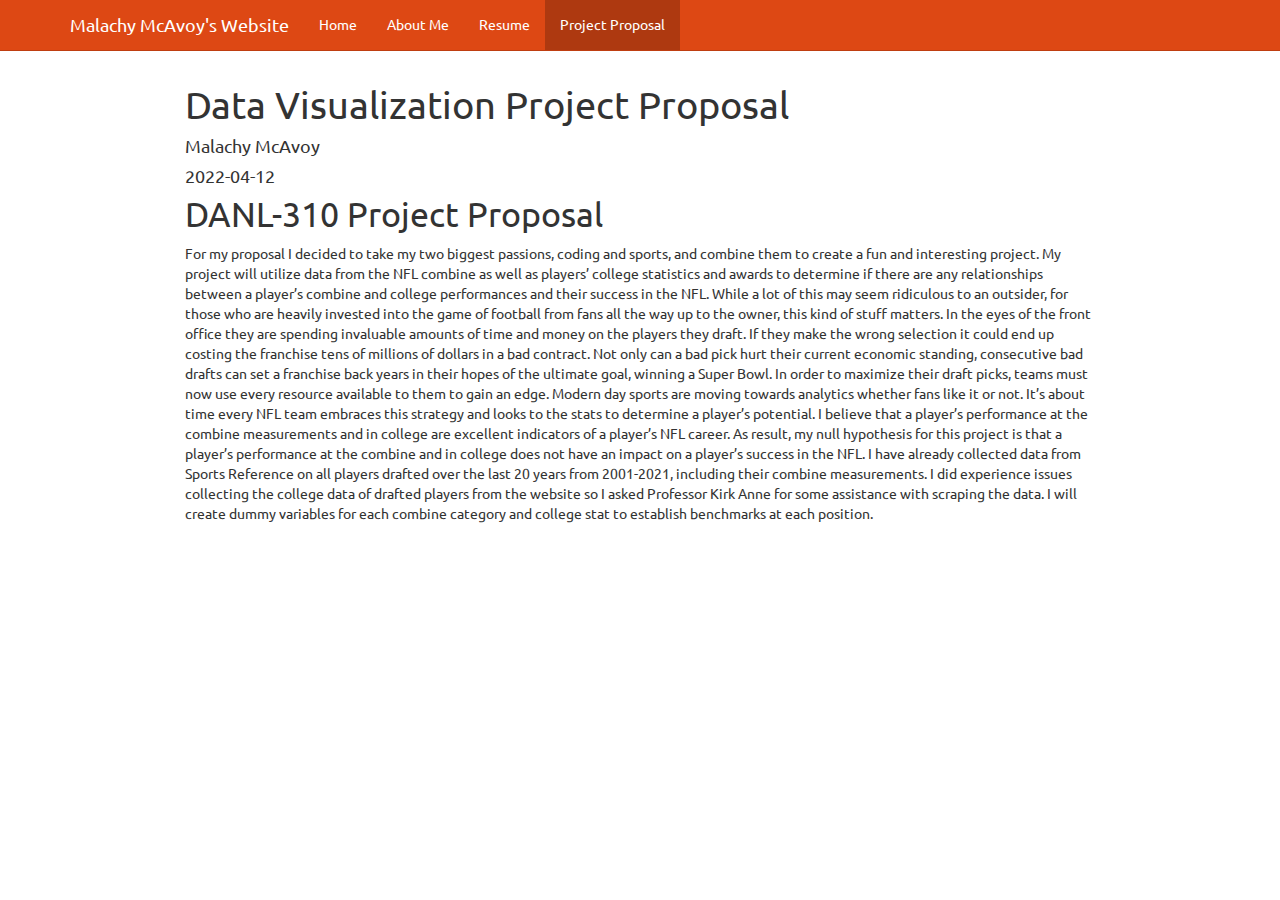
<file: ProjectProposal.html>
<!DOCTYPE html>

<html>

<head>

<meta charset="utf-8" />
<meta name="generator" content="pandoc" />
<meta http-equiv="X-UA-Compatible" content="IE=EDGE" />


<meta name="author" content="Malachy McAvoy" />

<meta name="date" content="2022-04-12" />

<title>Data Visualization Project Proposal</title>

<script src="site_libs/header-attrs-2.13/header-attrs.js"></script>
<script src="site_libs/jquery-3.6.0/jquery-3.6.0.min.js"></script>
<meta name="viewport" content="width=device-width, initial-scale=1" />
<link href="site_libs/bootstrap-3.3.5/css/united.min.css" rel="stylesheet" />
<script src="site_libs/bootstrap-3.3.5/js/bootstrap.min.js"></script>
<script src="site_libs/bootstrap-3.3.5/shim/html5shiv.min.js"></script>
<script src="site_libs/bootstrap-3.3.5/shim/respond.min.js"></script>
<style>h1 {font-size: 34px;}
       h1.title {font-size: 38px;}
       h2 {font-size: 30px;}
       h3 {font-size: 24px;}
       h4 {font-size: 18px;}
       h5 {font-size: 16px;}
       h6 {font-size: 12px;}
       code {color: inherit; background-color: rgba(0, 0, 0, 0.04);}
       pre:not([class]) { background-color: white }</style>
<script src="site_libs/navigation-1.1/tabsets.js"></script>

<style type="text/css">
  code{white-space: pre-wrap;}
  span.smallcaps{font-variant: small-caps;}
  span.underline{text-decoration: underline;}
  div.column{display: inline-block; vertical-align: top; width: 50%;}
  div.hanging-indent{margin-left: 1.5em; text-indent: -1.5em;}
  ul.task-list{list-style: none;}
    </style>







<link rel="stylesheet" href="style.css" type="text/css" />



<style type = "text/css">
.main-container {
  max-width: 940px;
  margin-left: auto;
  margin-right: auto;
}
img {
  max-width:100%;
}
.tabbed-pane {
  padding-top: 12px;
}
.html-widget {
  margin-bottom: 20px;
}
button.code-folding-btn:focus {
  outline: none;
}
summary {
  display: list-item;
}
details > summary > p:only-child {
  display: inline;
}
pre code {
  padding: 0;
}
</style>


<style type="text/css">
.dropdown-submenu {
  position: relative;
}
.dropdown-submenu>.dropdown-menu {
  top: 0;
  left: 100%;
  margin-top: -6px;
  margin-left: -1px;
  border-radius: 0 6px 6px 6px;
}
.dropdown-submenu:hover>.dropdown-menu {
  display: block;
}
.dropdown-submenu>a:after {
  display: block;
  content: " ";
  float: right;
  width: 0;
  height: 0;
  border-color: transparent;
  border-style: solid;
  border-width: 5px 0 5px 5px;
  border-left-color: #cccccc;
  margin-top: 5px;
  margin-right: -10px;
}
.dropdown-submenu:hover>a:after {
  border-left-color: #adb5bd;
}
.dropdown-submenu.pull-left {
  float: none;
}
.dropdown-submenu.pull-left>.dropdown-menu {
  left: -100%;
  margin-left: 10px;
  border-radius: 6px 0 6px 6px;
}
</style>

<script type="text/javascript">
// manage active state of menu based on current page
$(document).ready(function () {
  // active menu anchor
  href = window.location.pathname
  href = href.substr(href.lastIndexOf('/') + 1)
  if (href === "")
    href = "index.html";
  var menuAnchor = $('a[href="' + href + '"]');

  // mark it active
  menuAnchor.tab('show');

  // if it's got a parent navbar menu mark it active as well
  menuAnchor.closest('li.dropdown').addClass('active');

  // Navbar adjustments
  var navHeight = $(".navbar").first().height() + 15;
  var style = document.createElement('style');
  var pt = "padding-top: " + navHeight + "px; ";
  var mt = "margin-top: -" + navHeight + "px; ";
  var css = "";
  // offset scroll position for anchor links (for fixed navbar)
  for (var i = 1; i <= 6; i++) {
    css += ".section h" + i + "{ " + pt + mt + "}\n";
  }
  style.innerHTML = "body {" + pt + "padding-bottom: 40px; }\n" + css;
  document.head.appendChild(style);
});
</script>

<!-- tabsets -->

<style type="text/css">
.tabset-dropdown > .nav-tabs {
  display: inline-table;
  max-height: 500px;
  min-height: 44px;
  overflow-y: auto;
  border: 1px solid #ddd;
  border-radius: 4px;
}

.tabset-dropdown > .nav-tabs > li.active:before {
  content: "";
  font-family: 'Glyphicons Halflings';
  display: inline-block;
  padding: 10px;
  border-right: 1px solid #ddd;
}

.tabset-dropdown > .nav-tabs.nav-tabs-open > li.active:before {
  content: "&#xe258;";
  border: none;
}

.tabset-dropdown > .nav-tabs.nav-tabs-open:before {
  content: "";
  font-family: 'Glyphicons Halflings';
  display: inline-block;
  padding: 10px;
  border-right: 1px solid #ddd;
}

.tabset-dropdown > .nav-tabs > li.active {
  display: block;
}

.tabset-dropdown > .nav-tabs > li > a,
.tabset-dropdown > .nav-tabs > li > a:focus,
.tabset-dropdown > .nav-tabs > li > a:hover {
  border: none;
  display: inline-block;
  border-radius: 4px;
  background-color: transparent;
}

.tabset-dropdown > .nav-tabs.nav-tabs-open > li {
  display: block;
  float: none;
}

.tabset-dropdown > .nav-tabs > li {
  display: none;
}
</style>

<!-- code folding -->




</head>

<body>


<div class="container-fluid main-container">




<div class="navbar navbar-default  navbar-fixed-top" role="navigation">
  <div class="container">
    <div class="navbar-header">
      <button type="button" class="navbar-toggle collapsed" data-toggle="collapse" data-bs-toggle="collapse" data-target="#navbar" data-bs-target="#navbar">
        <span class="icon-bar"></span>
        <span class="icon-bar"></span>
        <span class="icon-bar"></span>
      </button>
      <a class="navbar-brand" href="index.html">Malachy McAvoy's Website</a>
    </div>
    <div id="navbar" class="navbar-collapse collapse">
      <ul class="nav navbar-nav">
        <li>
  <a href="index.html">Home</a>
</li>
<li>
  <a href="about.html">About Me</a>
</li>
<li>
  <a href="resume.html">Resume</a>
</li>
<li>
  <a href="ProjectProposal.html">Project Proposal</a>
</li>
      </ul>
      <ul class="nav navbar-nav navbar-right">
        
      </ul>
    </div><!--/.nav-collapse -->
  </div><!--/.container -->
</div><!--/.navbar -->

<div id="header">



<h1 class="title toc-ignore">Data Visualization Project Proposal</h1>
<h4 class="author">Malachy McAvoy</h4>
<h4 class="date">2022-04-12</h4>

</div>


<div id="danl-310-project-proposal" class="section level1">
<h1>DANL-310 Project Proposal</h1>
<p>For my proposal I decided to take my two biggest passions, coding and sports, and combine them to create a fun and interesting project. My project will utilize data from the NFL combine as well as players’ college statistics and awards to determine if there are any relationships between a player’s combine and college performances and their success in the NFL. While a lot of this may seem ridiculous to an outsider, for those who are heavily invested into the game of football from fans all the way up to the owner, this kind of stuff matters. In the eyes of the front office they are spending invaluable amounts of time and money on the players they draft. If they make the wrong selection it could end up costing the franchise tens of millions of dollars in a bad contract. Not only can a bad pick hurt their current economic standing, consecutive bad drafts can set a franchise back years in their hopes of the ultimate goal, winning a Super Bowl. In order to maximize their draft picks, teams must now use every resource available to them to gain an edge. Modern day sports are moving towards analytics whether fans like it or not. It’s about time every NFL team embraces this strategy and looks to the stats to determine a player’s potential. I believe that a player’s performance at the combine measurements and in college are excellent indicators of a player’s NFL career. As result, my null hypothesis for this project is that a player’s performance at the combine and in college does not have an impact on a player’s success in the NFL. I have already collected data from Sports Reference on all players drafted over the last 20 years from 2001-2021, including their combine measurements. I did experience issues collecting the college data of drafted players from the website so I asked Professor Kirk Anne for some assistance with scraping the data. I will create dummy variables for each combine category and college stat to establish benchmarks at each position.</p>
</div>




</div>

<script>

// add bootstrap table styles to pandoc tables
function bootstrapStylePandocTables() {
  $('tr.odd').parent('tbody').parent('table').addClass('table table-condensed');
}
$(document).ready(function () {
  bootstrapStylePandocTables();
});


</script>

<!-- tabsets -->

<script>
$(document).ready(function () {
  window.buildTabsets("TOC");
});

$(document).ready(function () {
  $('.tabset-dropdown > .nav-tabs > li').click(function () {
    $(this).parent().toggleClass('nav-tabs-open');
  });
});
</script>

<!-- code folding -->


<!-- dynamically load mathjax for compatibility with self-contained -->
<script>
  (function () {
    var script = document.createElement("script");
    script.type = "text/javascript";
    script.src  = "https://mathjax.rstudio.com/latest/MathJax.js?config=TeX-AMS-MML_HTMLorMML";
    document.getElementsByTagName("head")[0].appendChild(script);
  })();
</script>

</body>
</html>
</file>
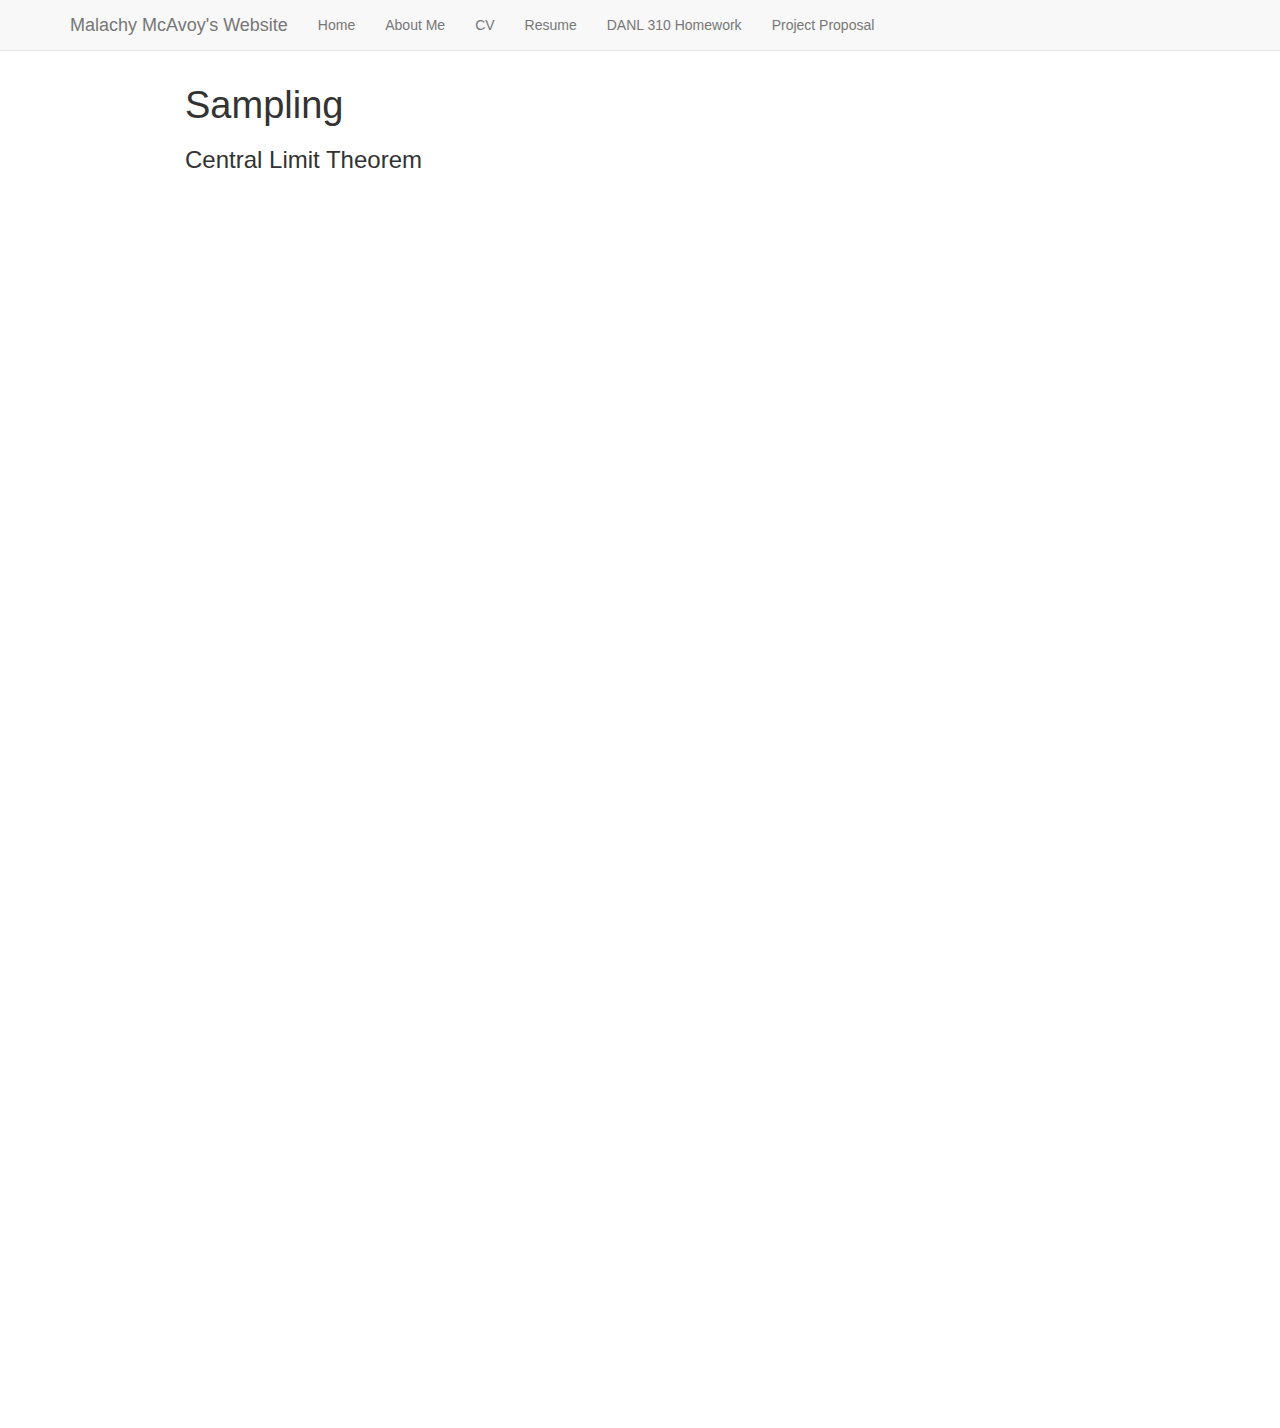
<file: TestShiny.html>
<!DOCTYPE html>

<html>

<head>

<meta charset="utf-8" />
<meta name="generator" content="pandoc" />
<meta http-equiv="X-UA-Compatible" content="IE=EDGE" />




<title>Sampling</title>

<script src="site_libs/header-attrs-2.13/header-attrs.js"></script>
<script src="site_libs/jquery-3.6.0/jquery-3.6.0.min.js"></script>
<meta name="viewport" content="width=device-width, initial-scale=1" />
<link href="site_libs/bootstrap-3.3.5/css/bootstrap.min.css" rel="stylesheet" />
<script src="site_libs/bootstrap-3.3.5/js/bootstrap.min.js"></script>
<script src="site_libs/bootstrap-3.3.5/shim/html5shiv.min.js"></script>
<script src="site_libs/bootstrap-3.3.5/shim/respond.min.js"></script>
<style>h1 {font-size: 34px;}
       h1.title {font-size: 38px;}
       h2 {font-size: 30px;}
       h3 {font-size: 24px;}
       h4 {font-size: 18px;}
       h5 {font-size: 16px;}
       h6 {font-size: 12px;}
       code {color: inherit; background-color: rgba(0, 0, 0, 0.04);}
       pre:not([class]) { background-color: white }</style>
<script src="site_libs/navigation-1.1/tabsets.js"></script>
<link href="site_libs/highlightjs-9.12.0/default.css" rel="stylesheet" />
<script src="site_libs/highlightjs-9.12.0/highlight.js"></script>

<style type="text/css">
  code{white-space: pre-wrap;}
  span.smallcaps{font-variant: small-caps;}
  span.underline{text-decoration: underline;}
  div.column{display: inline-block; vertical-align: top; width: 50%;}
  div.hanging-indent{margin-left: 1.5em; text-indent: -1.5em;}
  ul.task-list{list-style: none;}
    </style>

<style type="text/css">code{white-space: pre;}</style>
<script type="text/javascript">
if (window.hljs) {
  hljs.configure({languages: []});
  hljs.initHighlightingOnLoad();
  if (document.readyState && document.readyState === "complete") {
    window.setTimeout(function() { hljs.initHighlighting(); }, 0);
  }
}
</script>






<link rel="stylesheet" href="style.css" type="text/css" />



<style type = "text/css">
.main-container {
  max-width: 940px;
  margin-left: auto;
  margin-right: auto;
}
img {
  max-width:100%;
}
.tabbed-pane {
  padding-top: 12px;
}
.html-widget {
  margin-bottom: 20px;
}
button.code-folding-btn:focus {
  outline: none;
}
summary {
  display: list-item;
}
details > summary > p:only-child {
  display: inline;
}
pre code {
  padding: 0;
}
</style>


<style type="text/css">
.dropdown-submenu {
  position: relative;
}
.dropdown-submenu>.dropdown-menu {
  top: 0;
  left: 100%;
  margin-top: -6px;
  margin-left: -1px;
  border-radius: 0 6px 6px 6px;
}
.dropdown-submenu:hover>.dropdown-menu {
  display: block;
}
.dropdown-submenu>a:after {
  display: block;
  content: " ";
  float: right;
  width: 0;
  height: 0;
  border-color: transparent;
  border-style: solid;
  border-width: 5px 0 5px 5px;
  border-left-color: #cccccc;
  margin-top: 5px;
  margin-right: -10px;
}
.dropdown-submenu:hover>a:after {
  border-left-color: #adb5bd;
}
.dropdown-submenu.pull-left {
  float: none;
}
.dropdown-submenu.pull-left>.dropdown-menu {
  left: -100%;
  margin-left: 10px;
  border-radius: 6px 0 6px 6px;
}
</style>

<script type="text/javascript">
// manage active state of menu based on current page
$(document).ready(function () {
  // active menu anchor
  href = window.location.pathname
  href = href.substr(href.lastIndexOf('/') + 1)
  if (href === "")
    href = "index.html";
  var menuAnchor = $('a[href="' + href + '"]');

  // mark it active
  menuAnchor.tab('show');

  // if it's got a parent navbar menu mark it active as well
  menuAnchor.closest('li.dropdown').addClass('active');

  // Navbar adjustments
  var navHeight = $(".navbar").first().height() + 15;
  var style = document.createElement('style');
  var pt = "padding-top: " + navHeight + "px; ";
  var mt = "margin-top: -" + navHeight + "px; ";
  var css = "";
  // offset scroll position for anchor links (for fixed navbar)
  for (var i = 1; i <= 6; i++) {
    css += ".section h" + i + "{ " + pt + mt + "}\n";
  }
  style.innerHTML = "body {" + pt + "padding-bottom: 40px; }\n" + css;
  document.head.appendChild(style);
});
</script>

<!-- tabsets -->

<style type="text/css">
.tabset-dropdown > .nav-tabs {
  display: inline-table;
  max-height: 500px;
  min-height: 44px;
  overflow-y: auto;
  border: 1px solid #ddd;
  border-radius: 4px;
}

.tabset-dropdown > .nav-tabs > li.active:before {
  content: "";
  font-family: 'Glyphicons Halflings';
  display: inline-block;
  padding: 10px;
  border-right: 1px solid #ddd;
}

.tabset-dropdown > .nav-tabs.nav-tabs-open > li.active:before {
  content: "&#xe258;";
  border: none;
}

.tabset-dropdown > .nav-tabs.nav-tabs-open:before {
  content: "";
  font-family: 'Glyphicons Halflings';
  display: inline-block;
  padding: 10px;
  border-right: 1px solid #ddd;
}

.tabset-dropdown > .nav-tabs > li.active {
  display: block;
}

.tabset-dropdown > .nav-tabs > li > a,
.tabset-dropdown > .nav-tabs > li > a:focus,
.tabset-dropdown > .nav-tabs > li > a:hover {
  border: none;
  display: inline-block;
  border-radius: 4px;
  background-color: transparent;
}

.tabset-dropdown > .nav-tabs.nav-tabs-open > li {
  display: block;
  float: none;
}

.tabset-dropdown > .nav-tabs > li {
  display: none;
}
</style>

<!-- code folding -->




</head>

<body>


<div class="container-fluid main-container">




<div class="navbar navbar-default  navbar-fixed-top" role="navigation">
  <div class="container">
    <div class="navbar-header">
      <button type="button" class="navbar-toggle collapsed" data-toggle="collapse" data-bs-toggle="collapse" data-target="#navbar" data-bs-target="#navbar">
        <span class="icon-bar"></span>
        <span class="icon-bar"></span>
        <span class="icon-bar"></span>
      </button>
      <a class="navbar-brand" href="index.html">Malachy McAvoy's Website</a>
    </div>
    <div id="navbar" class="navbar-collapse collapse">
      <ul class="nav navbar-nav">
        <li>
  <a href="index.html">Home</a>
</li>
<li>
  <a href="about.html">About Me</a>
</li>
<li>
  <a href="cv.html">CV</a>
</li>
<li>
  <a href="resume.html">Resume</a>
</li>
<li>
  <a href="DANL310Homework.html">DANL 310 Homework</a>
</li>
<li>
  <a href="ProjectProposal.html">Project Proposal</a>
</li>
      </ul>
      <ul class="nav navbar-nav navbar-right">
        
      </ul>
    </div><!--/.nav-collapse -->
  </div><!--/.container -->
</div><!--/.navbar -->

<div id="header">



<h1 class="title toc-ignore">Sampling</h1>
<h3 class="subtitle">Central Limit Theorem</h3>

</div>


<style>iframe{height: 1200px; width: 800px}</style>
<iframe height="100%" width="100%" frameborder="no"
src="https://bcdanl.shinyapps.io/TestApp/">
</iframe>




</div>

<script>

// add bootstrap table styles to pandoc tables
function bootstrapStylePandocTables() {
  $('tr.odd').parent('tbody').parent('table').addClass('table table-condensed');
}
$(document).ready(function () {
  bootstrapStylePandocTables();
});


</script>

<!-- tabsets -->

<script>
$(document).ready(function () {
  window.buildTabsets("TOC");
});

$(document).ready(function () {
  $('.tabset-dropdown > .nav-tabs > li').click(function () {
    $(this).parent().toggleClass('nav-tabs-open');
  });
});
</script>

<!-- code folding -->


<!-- dynamically load mathjax for compatibility with self-contained -->
<script>
  (function () {
    var script = document.createElement("script");
    script.type = "text/javascript";
    script.src  = "https://mathjax.rstudio.com/latest/MathJax.js?config=TeX-AMS-MML_HTMLorMML";
    document.getElementsByTagName("head")[0].appendChild(script);
  })();
</script>

</body>
</html>
</file>
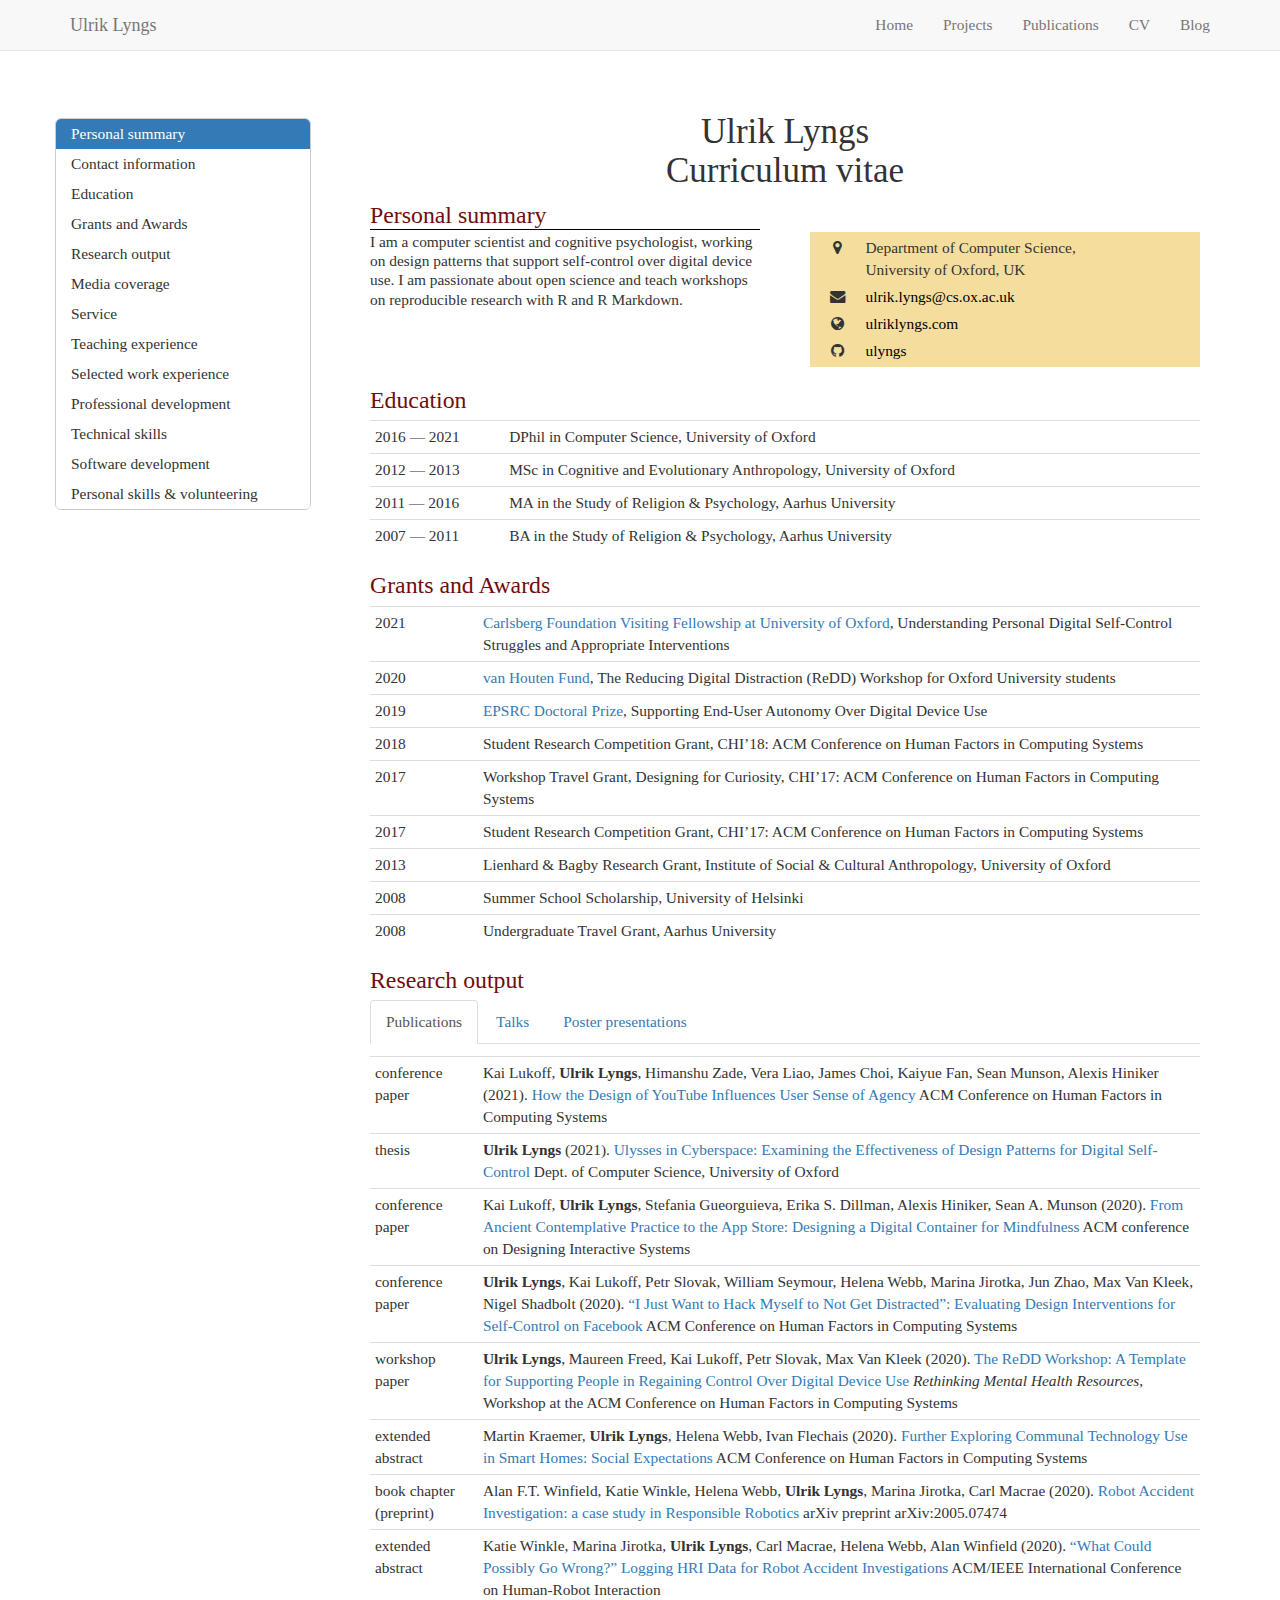
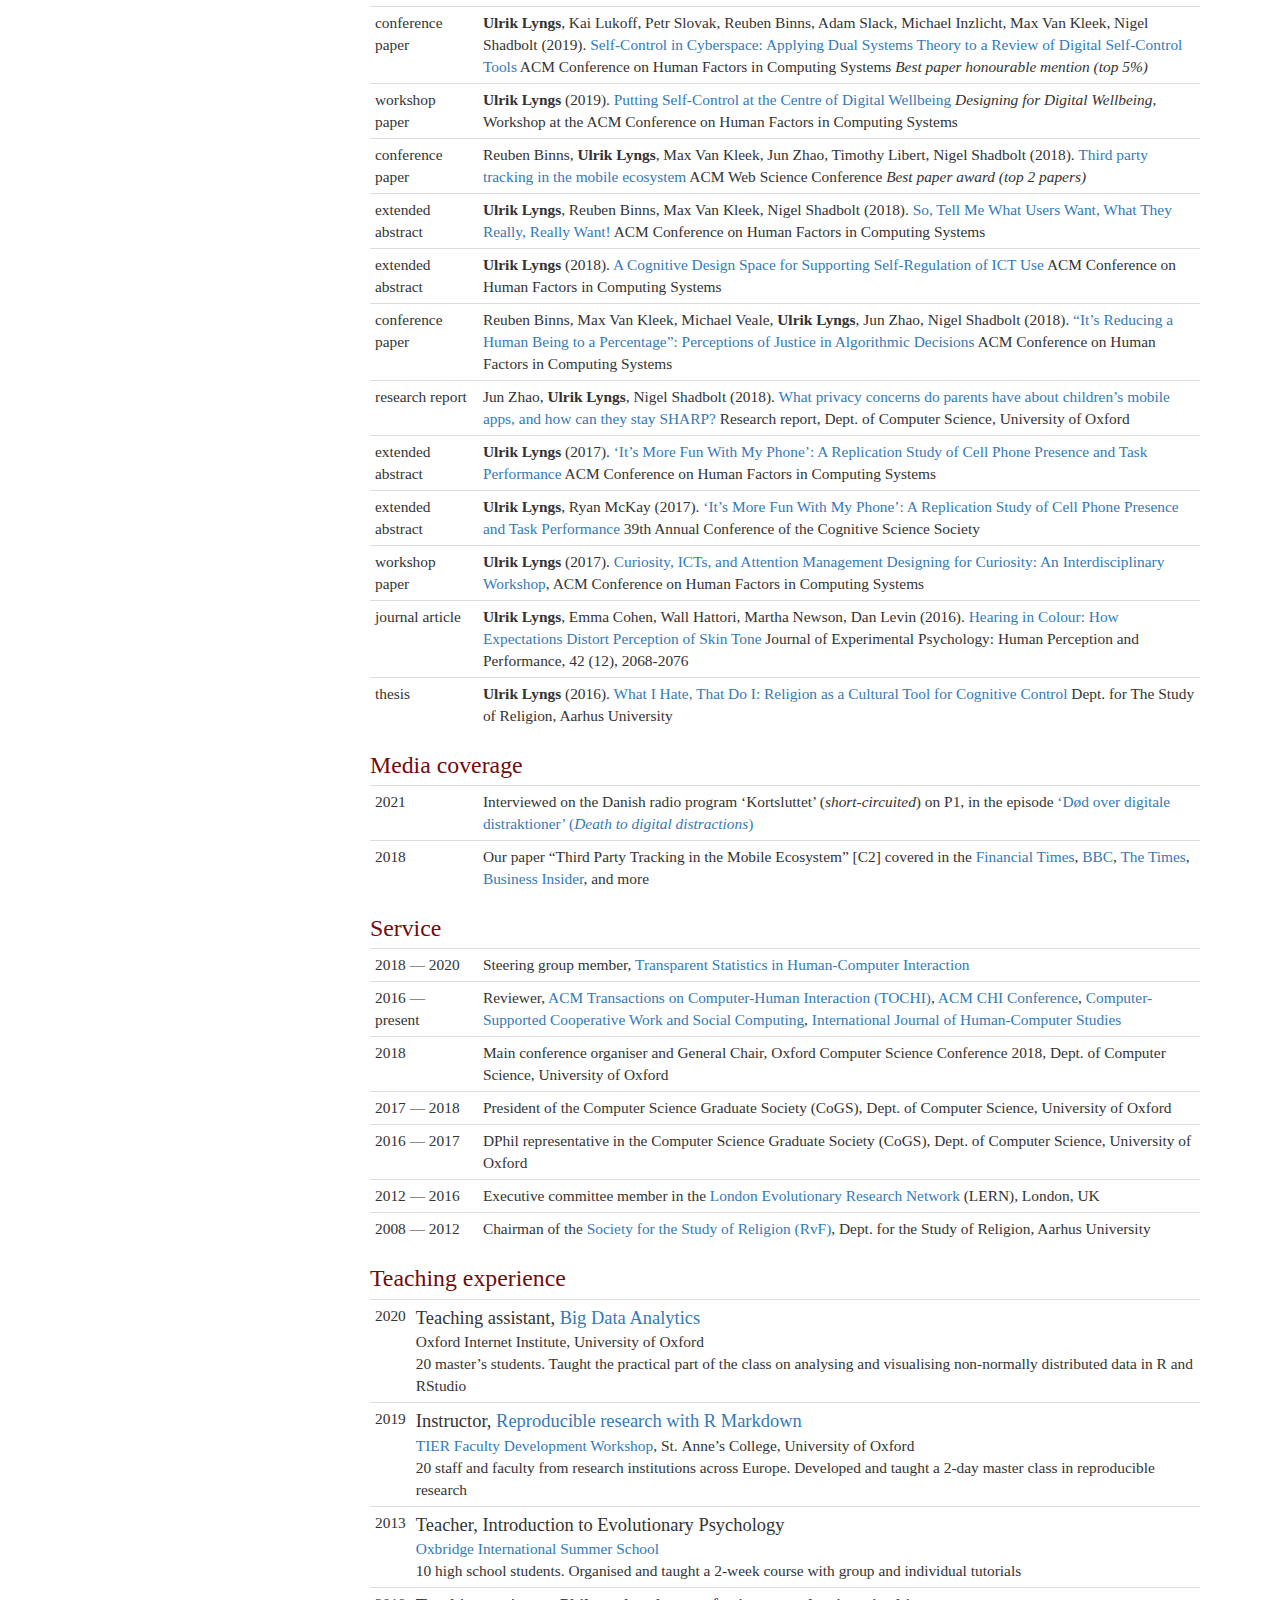
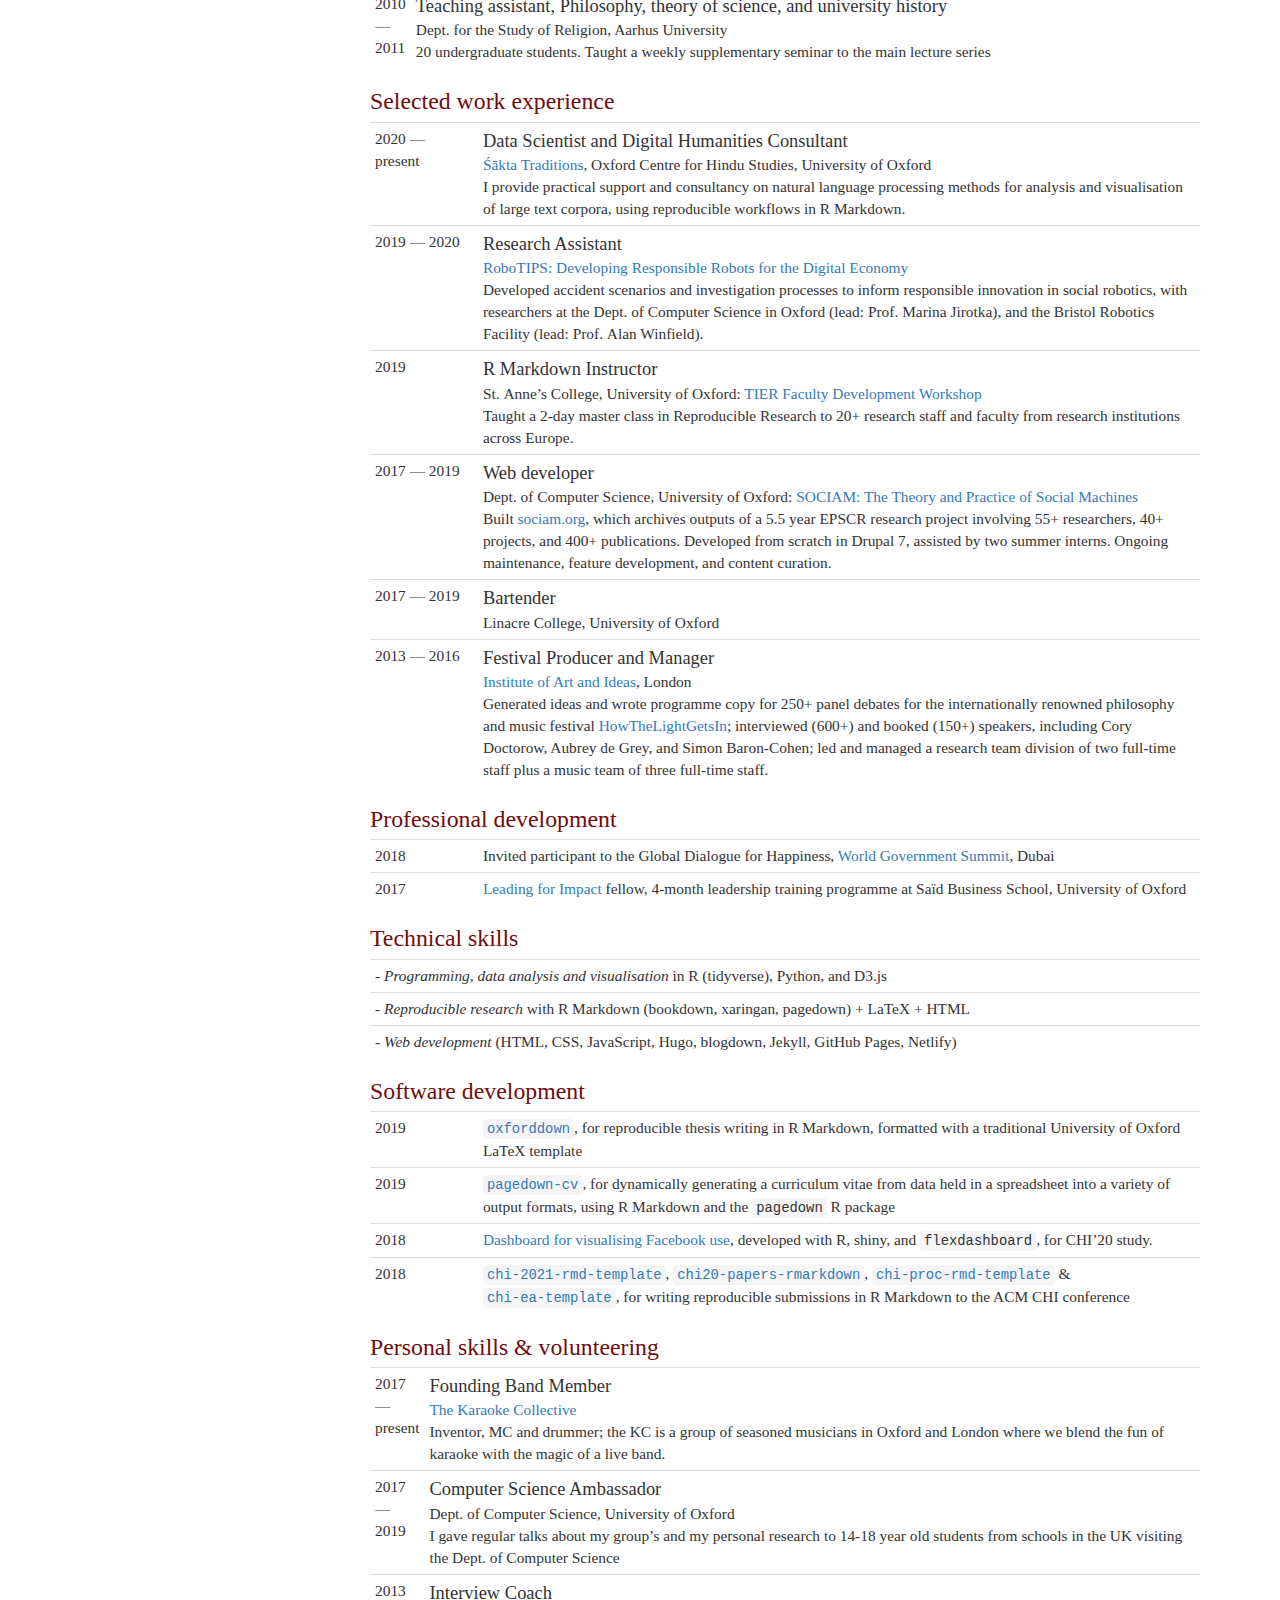
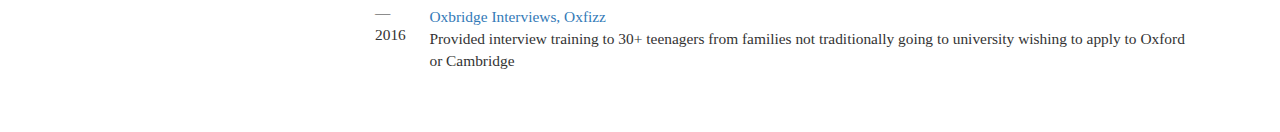
<file: resume_template/pagedown-cv-master/docs/one-column.html>
<!DOCTYPE html>

<html>

<head>

<meta charset="utf-8" />
<meta name="generator" content="pandoc" />
<meta http-equiv="X-UA-Compatible" content="IE=EDGE" />




<title>Ulrik Lyngs   Curriculum vitae</title>

<script src="site_libs/header-attrs-2.7/header-attrs.js"></script>
<script src="site_libs/jquery-1.11.3/jquery.min.js"></script>
<meta name="viewport" content="width=device-width, initial-scale=1" />
<link href="site_libs/bootstrap-3.3.5/css/bootstrap.min.css" rel="stylesheet" />
<script src="site_libs/bootstrap-3.3.5/js/bootstrap.min.js"></script>
<script src="site_libs/bootstrap-3.3.5/shim/html5shiv.min.js"></script>
<script src="site_libs/bootstrap-3.3.5/shim/respond.min.js"></script>
<style>h1 {font-size: 34px;}
       h1.title {font-size: 38px;}
       h2 {font-size: 30px;}
       h3 {font-size: 24px;}
       h4 {font-size: 18px;}
       h5 {font-size: 16px;}
       h6 {font-size: 12px;}
       code {color: inherit; background-color: rgba(0, 0, 0, 0.04);}
       pre:not([class]) { background-color: white }</style>
<script src="site_libs/jqueryui-1.11.4/jquery-ui.min.js"></script>
<link href="site_libs/tocify-1.9.1/jquery.tocify.css" rel="stylesheet" />
<script src="site_libs/tocify-1.9.1/jquery.tocify.js"></script>
<script src="site_libs/navigation-1.1/tabsets.js"></script>
<link href="site_libs/highlightjs-9.12.0/default.css" rel="stylesheet" />
<script src="site_libs/highlightjs-9.12.0/highlight.js"></script>

<style type="text/css">
  code{white-space: pre-wrap;}
  span.smallcaps{font-variant: small-caps;}
  span.underline{text-decoration: underline;}
  div.column{display: inline-block; vertical-align: top; width: 50%;}
  div.hanging-indent{margin-left: 1.5em; text-indent: -1.5em;}
  ul.task-list{list-style: none;}
    </style>

<style type="text/css">code{white-space: pre;}</style>
<script type="text/javascript">
if (window.hljs) {
  hljs.configure({languages: []});
  hljs.initHighlightingOnLoad();
  if (document.readyState && document.readyState === "complete") {
    window.setTimeout(function() { hljs.initHighlighting(); }, 0);
  }
}
</script>





<link rel="stylesheet" href="https://cdnjs.cloudflare.com/ajax/libs/font-awesome/4.7.0/css/font-awesome.min.css" type="text/css" />
<link rel="stylesheet" href="css/one-column.css" type="text/css" />



<style type = "text/css">
.main-container {
  max-width: 940px;
  margin-left: auto;
  margin-right: auto;
}
img {
  max-width:100%;
}
.tabbed-pane {
  padding-top: 12px;
}
.html-widget {
  margin-bottom: 20px;
}
button.code-folding-btn:focus {
  outline: none;
}
summary {
  display: list-item;
}
pre code {
  padding: 0;
}
</style>


<style type="text/css">
.dropdown-submenu {
  position: relative;
}
.dropdown-submenu>.dropdown-menu {
  top: 0;
  left: 100%;
  margin-top: -6px;
  margin-left: -1px;
  border-radius: 0 6px 6px 6px;
}
.dropdown-submenu:hover>.dropdown-menu {
  display: block;
}
.dropdown-submenu>a:after {
  display: block;
  content: " ";
  float: right;
  width: 0;
  height: 0;
  border-color: transparent;
  border-style: solid;
  border-width: 5px 0 5px 5px;
  border-left-color: #cccccc;
  margin-top: 5px;
  margin-right: -10px;
}
.dropdown-submenu:hover>a:after {
  border-left-color: #adb5bd;
}
.dropdown-submenu.pull-left {
  float: none;
}
.dropdown-submenu.pull-left>.dropdown-menu {
  left: -100%;
  margin-left: 10px;
  border-radius: 6px 0 6px 6px;
}
</style>

<script type="text/javascript">
// manage active state of menu based on current page
$(document).ready(function () {
  // active menu anchor
  href = window.location.pathname
  href = href.substr(href.lastIndexOf('/') + 1)
  if (href === "")
    href = "index.html";
  var menuAnchor = $('a[href="' + href + '"]');

  // mark it active
  menuAnchor.tab('show');

  // if it's got a parent navbar menu mark it active as well
  menuAnchor.closest('li.dropdown').addClass('active');

  // Navbar adjustments
  var navHeight = $(".navbar").first().height() + 15;
  var style = document.createElement('style');
  var pt = "padding-top: " + navHeight + "px; ";
  var mt = "margin-top: -" + navHeight + "px; ";
  var css = "";
  // offset scroll position for anchor links (for fixed navbar)
  for (var i = 1; i <= 6; i++) {
    css += ".section h" + i + "{ " + pt + mt + "}\n";
  }
  style.innerHTML = "body {" + pt + "padding-bottom: 40px; }\n" + css;
  document.head.appendChild(style);
});
</script>

<!-- tabsets -->

<style type="text/css">
.tabset-dropdown > .nav-tabs {
  display: inline-table;
  max-height: 500px;
  min-height: 44px;
  overflow-y: auto;
  border: 1px solid #ddd;
  border-radius: 4px;
}

.tabset-dropdown > .nav-tabs > li.active:before {
  content: "";
  font-family: 'Glyphicons Halflings';
  display: inline-block;
  padding: 10px;
  border-right: 1px solid #ddd;
}

.tabset-dropdown > .nav-tabs.nav-tabs-open > li.active:before {
  content: "&#xe258;";
  border: none;
}

.tabset-dropdown > .nav-tabs.nav-tabs-open:before {
  content: "";
  font-family: 'Glyphicons Halflings';
  display: inline-block;
  padding: 10px;
  border-right: 1px solid #ddd;
}

.tabset-dropdown > .nav-tabs > li.active {
  display: block;
}

.tabset-dropdown > .nav-tabs > li > a,
.tabset-dropdown > .nav-tabs > li > a:focus,
.tabset-dropdown > .nav-tabs > li > a:hover {
  border: none;
  display: inline-block;
  border-radius: 4px;
  background-color: transparent;
}

.tabset-dropdown > .nav-tabs.nav-tabs-open > li {
  display: block;
  float: none;
}

.tabset-dropdown > .nav-tabs > li {
  display: none;
}
</style>

<!-- code folding -->



<style type="text/css">

#TOC {
  margin: 25px 0px 20px 0px;
}
@media (max-width: 768px) {
#TOC {
  position: relative;
  width: 100%;
}
}

@media print {
.toc-content {
  /* see https://github.com/w3c/csswg-drafts/issues/4434 */
  float: right;
}
}

.toc-content {
  padding-left: 30px;
  padding-right: 40px;
}

div.main-container {
  max-width: 1200px;
}

div.tocify {
  width: 20%;
  max-width: 260px;
  max-height: 85%;
}

@media (min-width: 768px) and (max-width: 991px) {
  div.tocify {
    width: 25%;
  }
}

@media (max-width: 767px) {
  div.tocify {
    width: 100%;
    max-width: none;
  }
}

.tocify ul, .tocify li {
  line-height: 20px;
}

.tocify-subheader .tocify-item {
  font-size: 0.90em;
}

.tocify .list-group-item {
  border-radius: 0px;
}


</style>



</head>

<body>


<div class="container-fluid main-container">


<!-- setup 3col/9col grid for toc_float and main content  -->
<div class="row">
<div class="col-sm-12 col-md-4 col-lg-3">
<div id="TOC" class="tocify">
</div>
</div>

<div class="toc-content col-sm-12 col-md-8 col-lg-9">




<div class="navbar navbar-default  navbar-fixed-top" role="navigation">
  <div class="container">
    <div class="navbar-header">
      <button type="button" class="navbar-toggle collapsed" data-toggle="collapse" data-target="#navbar">
        <span class="icon-bar"></span>
        <span class="icon-bar"></span>
        <span class="icon-bar"></span>
      </button>
      <a class="navbar-brand" href="index.html">Ulrik Lyngs</a>
    </div>
    <div id="navbar" class="navbar-collapse collapse">
      <ul class="nav navbar-nav">
        
      </ul>
      <ul class="nav navbar-nav navbar-right">
        <li>
  <a href="https://ulriklyngs.com">Home</a>
</li>
<li>
  <a href="https://ulriklyngs.com/projects">Projects</a>
</li>
<li>
  <a href="https://ulriklyngs.com/publications">Publications</a>
</li>
<li>
  <a href="https://ulriklyngs.com/cv">CV</a>
</li>
<li>
  <a href="https://ulriklyngs.com/blog/">Blog</a>
</li>
      </ul>
    </div><!--/.nav-collapse -->
  </div><!--/.container -->
</div><!--/.navbar -->

<div id="header">



<h1 class="title toc-ignore">Ulrik Lyngs <br> Curriculum vitae</h1>

</div>


<div class="grid-container">
<!-- top row -->
<div class="grid-item">
<h2 class="summary" id="personal-summary">
Personal summary
</h2>
<p>
I am a computer scientist and cognitive psychologist, working on design patterns that support self-control over digital device use. I am passionate about open science and teach workshops on reproducible research with R and R Markdown.
</p>
</div>
<div class="grid-item">
<h2 class="box" id="contact-information">
Contact information
</h2>
<div class="info-box">
<table>
<thead>
<tr class="header">
<th align="center">
Center
</th>
<th align="left">
Left
</th>
</tr>
</thead>
<tbody>
<tr class="odd">
<td align="center">
<i class="fa fa-map-marker"></i>
</td>
<td align="left">
Department of Computer Science,<br />
University of Oxford, UK
</td>
</tr>
<tr class="even">
<td align="center">
<i class="fa fa-envelope"></i>
</td>
<td align="left">
<a href="mailto:ulrik.lyngs@cs.ox.ac.uk" class="email">ulrik.lyngs@cs.ox.ac.uk</a>
</td>
</tr>
<tr class="odd">
<td align="center">
<i class="fa fa-globe"></i>
</td>
<td align="left">
<a href="https://ulriklyngs.com">ulriklyngs.com</a>
</td>
</tr>
<tr class="even">
<td align="center">
<i class="fa fa-github"></i>
</td>
<td align="left">
<a href="https://github.com/ulyngs">ulyngs</a>
</td>
</tr>
</tbody>
</table>
</div>
</div>
</div>
<div id="education" class="section level2 education nohead">
<h2>Education</h2>
<table>
<colgroup>
<col width="16%" />
<col width="83%" />
</colgroup>
<thead>
<tr class="header">
<th align="left">year</th>
<th align="left">what</th>
</tr>
</thead>
<tbody>
<tr class="odd">
<td align="left">2016 — 2021</td>
<td align="left">DPhil in Computer Science, University of Oxford</td>
</tr>
<tr class="even">
<td align="left">2012 — 2013</td>
<td align="left">MSc in Cognitive and Evolutionary Anthropology, University of Oxford</td>
</tr>
<tr class="odd">
<td align="left">2011 — 2016</td>
<td align="left">MA in the Study of Religion &amp; Psychology, Aarhus University</td>
</tr>
<tr class="even">
<td align="left">2007 — 2011</td>
<td align="left">BA in the Study of Religion &amp; Psychology, Aarhus University</td>
</tr>
</tbody>
</table>
</div>
<div id="grants-and-awards" class="section level2 grants nohead">
<h2>Grants and Awards</h2>
<table>
<colgroup>
<col width="3%" />
<col width="96%" />
</colgroup>
<thead>
<tr class="header">
<th align="right">year_begin</th>
<th align="left">what</th>
</tr>
</thead>
<tbody>
<tr class="odd">
<td align="right">2021</td>
<td align="left"><a href="https://www.carlsbergfondet.dk/da/Forskningsaktiviteter/Bevillingsstatistik/Bevillingsoversigt/CF20_0678_Ulrik-Lyngs">Carlsberg Foundation Visiting Fellowship at University of Oxford</a>, Understanding Personal Digital Self-Control Struggles and Appropriate Interventions</td>
</tr>
<tr class="even">
<td align="right">2020</td>
<td align="left"><a href="https://governance.admin.ox.ac.uk/van-houten-fund">van Houten Fund</a>, The Reducing Digital Distraction (ReDD) Workshop for Oxford University students</td>
</tr>
<tr class="odd">
<td align="right">2019</td>
<td align="left"><a href="https://epsrc.ukri.org/skills/students/dta/doctoralprize/">EPSRC Doctoral Prize</a>, Supporting End-User Autonomy Over Digital Device Use</td>
</tr>
<tr class="even">
<td align="right">2018</td>
<td align="left">Student Research Competition Grant, CHI’18: ACM Conference on Human Factors in Computing Systems</td>
</tr>
<tr class="odd">
<td align="right">2017</td>
<td align="left">Workshop Travel Grant, Designing for Curiosity, CHI’17: ACM Conference on Human Factors in Computing Systems</td>
</tr>
<tr class="even">
<td align="right">2017</td>
<td align="left">Student Research Competition Grant, CHI’17: ACM Conference on Human Factors in Computing Systems</td>
</tr>
<tr class="odd">
<td align="right">2013</td>
<td align="left">Lienhard &amp; Bagby Research Grant, Institute of Social &amp; Cultural Anthropology, University of Oxford</td>
</tr>
<tr class="even">
<td align="right">2008</td>
<td align="left">Summer School Scholarship, University of Helsinki</td>
</tr>
<tr class="odd">
<td align="right">2008</td>
<td align="left">Undergraduate Travel Grant, Aarhus University</td>
</tr>
</tbody>
</table>
</div>
<div id="research-output" class="section level2 tabset output-header">
<h2>Research output</h2>
<div id="publications" class="section level3 nohead publications">
<h3>Publications</h3>
<table>
<colgroup>
<col width="5%" />
<col width="94%" />
</colgroup>
<thead>
<tr class="header">
<th align="left">type</th>
<th align="left">citation</th>
</tr>
</thead>
<tbody>
<tr class="odd">
<td align="left">conference paper</td>
<td align="left">Kai Lukoff, <strong>Ulrik Lyngs</strong>, Himanshu Zade, Vera Liao, James Choi, Kaiyue Fan, Sean Munson, Alexis Hiniker (2021). <a href="https://arxiv.org/pdf/2101.11778.pdf">How the Design of YouTube Influences User Sense of Agency</a> ACM Conference on Human Factors in Computing Systems</td>
</tr>
<tr class="even">
<td align="left">thesis</td>
<td align="left"><strong>Ulrik Lyngs</strong> (2021). <a href="https://ora.ox.ac.uk/objects/uuid:8940aba0-6255-4244-a8c3-1a5e51a0b63f">Ulysses in Cyberspace: Examining the Effectiveness of Design Patterns for Digital Self-Control</a> Dept. of Computer Science, University of Oxford</td>
</tr>
<tr class="odd">
<td align="left">conference paper</td>
<td align="left">Kai Lukoff, <strong>Ulrik Lyngs</strong>, Stefania Gueorguieva, Erika S. Dillman, Alexis Hiniker, Sean A. Munson (2020). <a href="https://dl.acm.org/doi/10.1145/3357236.3395444">From Ancient Contemplative Practice to the App Store: Designing a Digital Container for Mindfulness</a> ACM conference on Designing Interactive Systems</td>
</tr>
<tr class="even">
<td align="left">conference paper</td>
<td align="left"><strong>Ulrik Lyngs</strong>, Kai Lukoff, Petr Slovak, William Seymour, Helena Webb, Marina Jirotka, Jun Zhao, Max Van Kleek, Nigel Shadbolt (2020). <a href="https://dl.acm.org/doi/abs/10.1145/3313831.3376672">“I Just Want to Hack Myself to Not Get Distracted”: Evaluating Design Interventions for Self-Control on Facebook</a> ACM Conference on Human Factors in Computing Systems</td>
</tr>
<tr class="odd">
<td align="left">workshop paper</td>
<td align="left"><strong>Ulrik Lyngs</strong>, Maureen Freed, Kai Lukoff, Petr Slovak, Max Van Kleek (2020). <a href="https://ulriklyngs.com/pdfs/2020-02-20_Lyngs_CHI2020_workshop_rethinking_mental_health.pdf">The ReDD Workshop: A Template for Supporting People in Regaining Control Over Digital Device Use</a> <em>Rethinking Mental Health Resources</em>, Workshop at the ACM Conference on Human Factors in Computing Systems</td>
</tr>
<tr class="even">
<td align="left">extended abstract</td>
<td align="left">Martin Kraemer, <strong>Ulrik Lyngs</strong>, Helena Webb, Ivan Flechais (2020). <a href="https://dl.acm.org/doi/10.1145/3334480.3382972">Further Exploring Communal Technology Use in Smart Homes: Social Expectations</a> ACM Conference on Human Factors in Computing Systems</td>
</tr>
<tr class="odd">
<td align="left">book chapter (preprint)</td>
<td align="left">Alan F.T. Winfield, Katie Winkle, Helena Webb, <strong>Ulrik Lyngs</strong>, Marina Jirotka, Carl Macrae (2020). <a href="https://arxiv.org/pdf/2005.07474.pdf">Robot Accident Investigation: a case study in Responsible Robotics</a> arXiv preprint arXiv:2005.07474</td>
</tr>
<tr class="even">
<td align="left">extended abstract</td>
<td align="left">Katie Winkle, Marina Jirotka, <strong>Ulrik Lyngs</strong>, Carl Macrae, Helena Webb, Alan Winfield (2020). <a href="https://dl.acm.org/doi/abs/10.1145/3371382.3378296">“What Could Possibly Go Wrong?” Logging HRI Data for Robot Accident Investigations</a> ACM/IEEE International Conference on Human-Robot Interaction</td>
</tr>
<tr class="odd">
<td align="left">conference paper</td>
<td align="left"><strong>Ulrik Lyngs</strong>, Kai Lukoff, Petr Slovak, Reuben Binns, Adam Slack, Michael Inzlicht, Max Van Kleek, Nigel Shadbolt (2019). <a href="https://dl.acm.org/doi/10.1145/3290605.3300361">Self-Control in Cyberspace: Applying Dual Systems Theory to a Review of Digital Self-Control Tools</a> ACM Conference on Human Factors in Computing Systems <i class='fas fa-award'></i><em> Best paper honourable mention (top 5%) </em></td>
</tr>
<tr class="even">
<td align="left">workshop paper</td>
<td align="left"><strong>Ulrik Lyngs</strong> (2019). <a href="https://ulriklyngs.com/pdfs/2019-02-08_Lyngs_workshop_digi_wellbeing.pdf">Putting Self-Control at the Centre of Digital Wellbeing</a> <em>Designing for Digital Wellbeing</em>, Workshop at the ACM Conference on Human Factors in Computing Systems</td>
</tr>
<tr class="odd">
<td align="left">conference paper</td>
<td align="left">Reuben Binns, <strong>Ulrik Lyngs</strong>, Max Van Kleek, Jun Zhao, Timothy Libert, Nigel Shadbolt (2018). <a href="https://dl.acm.org/citation.cfm?doid=3201064.3201089">Third party tracking in the mobile ecosystem</a> ACM Web Science Conference <i class='fas fa-award'></i><em> Best paper award (top 2 papers) </em></td>
</tr>
<tr class="even">
<td align="left">extended abstract</td>
<td align="left"><strong>Ulrik Lyngs</strong>, Reuben Binns, Max Van Kleek, Nigel Shadbolt (2018). <a href="https://dl.acm.org/doi/10.1145/3170427.3188397">So, Tell Me What Users Want, What They Really, Really Want!</a> ACM Conference on Human Factors in Computing Systems</td>
</tr>
<tr class="odd">
<td align="left">extended abstract</td>
<td align="left"><strong>Ulrik Lyngs</strong> (2018). <a href="https://dl.acm.org/citation.cfm?id=3180296">A Cognitive Design Space for Supporting Self-Regulation of ICT Use</a> ACM Conference on Human Factors in Computing Systems</td>
</tr>
<tr class="even">
<td align="left">conference paper</td>
<td align="left">Reuben Binns, Max Van Kleek, Michael Veale, <strong>Ulrik Lyngs</strong>, Jun Zhao, Nigel Shadbolt (2018). <a href="https://dl.acm.org/citation.cfm?id=3173951">“It’s Reducing a Human Being to a Percentage”: Perceptions of Justice in Algorithmic Decisions</a> ACM Conference on Human Factors in Computing Systems</td>
</tr>
<tr class="odd">
<td align="left">research report</td>
<td align="left">Jun Zhao, <strong>Ulrik Lyngs</strong>, Nigel Shadbolt (2018). <a href="https://arxiv.org/pdf/1809.10841.pdf">What privacy concerns do parents have about children’s mobile apps, and how can they stay SHARP?</a> Research report, Dept. of Computer Science, University of Oxford</td>
</tr>
<tr class="even">
<td align="left">extended abstract</td>
<td align="left"><strong>Ulrik Lyngs</strong> (2017). <a href="https://dl.acm.org/citation.cfm?id=3048418">‘It’s More Fun With My Phone’: A Replication Study of Cell Phone Presence and Task Performance</a> ACM Conference on Human Factors in Computing Systems</td>
</tr>
<tr class="odd">
<td align="left">extended abstract</td>
<td align="left"><strong>Ulrik Lyngs</strong>, Ryan McKay (2017). <a href="https://mindmodeling.org/cogsci2017/papers/0501/index.html">‘It’s More Fun With My Phone’: A Replication Study of Cell Phone Presence and Task Performance</a> 39th Annual Conference of the Cognitive Science Society</td>
</tr>
<tr class="even">
<td align="left">workshop paper</td>
<td align="left"><strong>Ulrik Lyngs</strong> (2017). <a href="/pdfs/2017_lyngs_curiousity_attention_chi_workshop.pdf">Curiosity, ICTs, and Attention Management</a> <a href="https://dl.acm.org/doi/10.1145/3027063.3027064">Designing for Curiosity: An Interdisciplinary Workshop</a>, ACM Conference on Human Factors in Computing Systems</td>
</tr>
<tr class="odd">
<td align="left">journal article</td>
<td align="left"><strong>Ulrik Lyngs</strong>, Emma Cohen, Wall Hattori, Martha Newson, Dan Levin (2016). <a href="https://psycnet.apa.org/record/2016-49029-001">Hearing in Colour: How Expectations Distort Perception of Skin Tone</a> Journal of Experimental Psychology: Human Perception and Performance, 42 (12), 2068-2076</td>
</tr>
<tr class="even">
<td align="left">thesis</td>
<td align="left"><strong>Ulrik Lyngs</strong> (2016). <a href="https://ulriklyngs.com/pdfs/2016_lyngs_ma_thesis_cultural_self_control.pdf">What I Hate, That Do I: Religion as a Cultural Tool for Cognitive Control</a> Dept. for The Study of Religion, Aarhus University</td>
</tr>
</tbody>
</table>
</div>
<div id="talks" class="section level3 nohead talks">
<h3>Talks</h3>
<table>
<colgroup>
<col width="5%" />
<col width="94%" />
</colgroup>
<thead>
<tr class="header">
<th align="right">year_begin</th>
<th align="left">what</th>
</tr>
</thead>
<tbody>
<tr class="odd">
<td align="right">2021</td>
<td align="left"><em>The Reducing Digital Distraction workshop as research tool: methods and preliminary results</em>, <a href="https://sodas.ku.dk/projects/distract/">DISTRACT</a></td>
</tr>
<tr class="even">
<td align="right">2021</td>
<td align="left"><em>Reproducible and Replicable Research</em>, <a href="https://di.ku.dk/english/research/human-centred-computing/">Human-Centred Computing Section</a></td>
</tr>
<tr class="odd">
<td align="right">2021</td>
<td align="left"><em>R Markdown in 7 Minutes</em>, <a href="https://hcc.cs.ox.ac.uk">Human Centred Computing</a></td>
</tr>
<tr class="even">
<td align="right">2021</td>
<td align="left"><em>Reproducible and Replicable Research</em>, <a href="https://hcc.cs.ox.ac.uk">Human Centred Computing</a></td>
</tr>
<tr class="odd">
<td align="right">2020</td>
<td align="left"><em>Ulysses in Cyberspace: The Theory and Practice of Digital Self-Control</em>, Guest lecture in <a href="https://hip.cat/emax/teaching">Interaction Design (IDE)</a></td>
</tr>
<tr class="even">
<td align="right">2020</td>
<td align="left"><em>Self-Control in Cyberspace: Examining Tools of Resistance in the Battle for Online Attention</em>, <a href="https://sodas.ku.dk/projects/distract/">DISTRACT</a></td>
</tr>
<tr class="odd">
<td align="right">2020</td>
<td align="left"><em>Cognitive Control in Cyberspace</em>, <a href="https://psychology.ku.dk/coinact/">COINACT</a></td>
</tr>
<tr class="even">
<td align="right">2020</td>
<td align="left"><em>‘I Just Want to Hack Myself to Not Get Distracted’: Do Design Interventions for Self-Control on Facebook Work?</em>, <a href="https://www.linacre.ox.ac.uk/event-type/linacre-seminar">Seminars at Linacre College</a></td>
</tr>
<tr class="odd">
<td align="right">2020</td>
<td align="left">NA</td>
</tr>
<tr class="even">
<td align="right">2020</td>
<td align="left"><em>Deus ex Machina: What Can Digital Humanities Offer Hindu Studies?</em>, <a href="http://saktatraditions.org">Śākta traditions project</a></td>
</tr>
<tr class="odd">
<td align="right">2020</td>
<td align="left"><em>‘I Just Want to Hack Myself to Not Get Distracted’: Evaluating Design Interventions for Self-Control on Facebook</em>, <a href="https://dub.washington.edu/seminar.html">Design. Use. Build. (DUB) alliance</a></td>
</tr>
<tr class="even">
<td align="right">2020</td>
<td align="left"><em>‘I Just Want to Hack Myself to Not Get Distracted’: Evaluating Design Interventions for Self-Control on Facebook</em>, pre-recorded video presentation due to the COVID-19 pandemic</td>
</tr>
<tr class="odd">
<td align="right">2020</td>
<td align="left"><em>Digital Wellbeing in Practice: Designing for Digital Self-Control</em>, <a href="https://wellbeing.google">Digital Wellbeing</a></td>
</tr>
<tr class="even">
<td align="right">2020</td>
<td align="left"><em>Digital Wellbeing in Practice: Examining the Effectiveness of Digital Self-Control Strategies</em>, <a href="https://di.ku.dk/english/research/human-centred-computing/">Human-Centred Computing Section</a></td>
</tr>
<tr class="odd">
<td align="right">2020</td>
<td align="left"><em>Digital Wellbeing in Practice: Examining the Effectiveness of Digital Self-Control Strategies</em>, <a href="https://www.oii.ox.ac.uk/research/projects/oxdeg/">Digital Ethnography Group (OxDEG)</a></td>
</tr>
<tr class="even">
<td align="right">2019</td>
<td align="left"><em>Reproducible research with R Markdown, featuring article and PhD thesis writing</em>, <a href="https://twitter.com/rusersoxford">R user group Oxford</a></td>
</tr>
<tr class="odd">
<td align="right">2019</td>
<td align="left"><em>Q&amp;A: Self-Control in Cyberspace</em>, Best of CHI2019</td>
</tr>
<tr class="even">
<td align="right">2019</td>
<td align="left"><em>Self-Control in Cyberspace: Applying Dual Systems Theory to a Review of Digital Self-Control Tools</em>, <a href="https://oxfordcsc.com">2019 Oxford Computer Science Conference</a></td>
</tr>
<tr class="odd">
<td align="right">2019</td>
<td align="left">NA</td>
</tr>
<tr class="even">
<td align="right">2019</td>
<td align="left">NA</td>
</tr>
<tr class="odd">
<td align="right">2019</td>
<td align="left"><em>Putting Self-Control at the Centre of Digital Wellbeing</em>, <a href="https://digitalwellbeingworkshop.wordpress.com">Designing for Digital Wellbeing Workshop</a></td>
</tr>
<tr class="even">
<td align="right">2018</td>
<td align="left"><em>So, Tell Me What Users Want, What They Really, Really Want!</em>, AI, Society &amp; the Media</td>
</tr>
<tr class="odd">
<td align="right">2018</td>
<td align="left"><em>Hacking the Attention Economy</em>, CodeBase</td>
</tr>
<tr class="even">
<td align="right">2018</td>
<td align="left"><em>Evaluating Anti-Distraction Browser Extensions for Facebook</em>, <a href="https://hcc.cs.ox.ac.uk">Human Centred Computing</a></td>
</tr>
<tr class="odd">
<td align="right">2017</td>
<td align="left"><em>Ulysses in Cyberspace: How Anti-Distraction Apps Can Guide Digital Design</em>, DOMUS Research Communication Competition</td>
</tr>
<tr class="even">
<td align="right">2017</td>
<td align="left"><em>ICTs and Attention Management: Evaluating the Emerging Anti-Distraction Market</em>, <a href="https://oxfordcsc.com">2017 Oxford Computer Science Conference</a></td>
</tr>
<tr class="odd">
<td align="right">2017</td>
<td align="left"><em>Battle of the Social Machines: Attention Management in the Information Age</em>, <em>Being Responsible in Research: Opportunities and Challenges</em> workshop, <a href="https://hcc.cs.ox.ac.uk">Human Centred Computing</a></td>
</tr>
<tr class="even">
<td align="right">2017</td>
<td align="left"><em>Distraction and Self-Regulation in Social Machines</em>, <a href="https://sociam.org">SOCIAM: The Theory and Practice of Social Machines</a> project meeting</td>
</tr>
<tr class="odd">
<td align="right">2017</td>
<td align="left"><em>How to Build Minimally-Distracting Technology</em>, science communication and pints</td>
</tr>
<tr class="even">
<td align="right">2017</td>
<td align="left">NA</td>
</tr>
<tr class="odd">
<td align="right">2015</td>
<td align="left"><em>Religion: A Culturally Evolved Tool for Self-Control</em>, <a href="https://rcc.au.dk">Religion, Cognition and Culture</a> research unit</td>
</tr>
<tr class="even">
<td align="right">2014</td>
<td align="left"><em>Fundamental Motivations and Risk-Taking: Loss Aversion in Context</em>, Natal, Brazil</td>
</tr>
<tr class="odd">
<td align="right">2012</td>
<td align="left"><em>Effort, Loss Aversion and Religion</em>, Brno, Czech Republic</td>
</tr>
</tbody>
</table>
</div>
<div id="poster-presentations" class="section level3 nohead posters">
<h3>Poster presentations</h3>
<table>
<colgroup>
<col width="5%" />
<col width="94%" />
</colgroup>
<thead>
<tr class="header">
<th align="right">year_begin</th>
<th align="left">what</th>
</tr>
</thead>
<tbody>
<tr class="odd">
<td align="right">2018</td>
<td align="left"><em>What the Anti-Distraction Market Tells Us About Digital Technology and Self-Regulation</em>, <a href="https://connectedlife.oii.ox.ac.uk/past-conferences/conference-life-2018/">Connected Life Conference 2018</a></td>
</tr>
<tr class="even">
<td align="right">2018</td>
<td align="left"><em>A Cognitive Design Space for Supporting Self-Regulation of ICT Use</em>, <a href="https://dl.acm.org/doi/10.1145/3170427.3170665">3rd Symposium on Computing and Mental Health</a></td>
</tr>
<tr class="odd">
<td align="right">2017</td>
<td align="left">NA</td>
</tr>
<tr class="even">
<td align="right">2017</td>
<td align="left"><em>Ulysses in Cyberspace: Evaluating the Anti-Distraction Market</em>, <a href="https://connectedlife.oii.ox.ac.uk/past-conferences/connected-life-2017/">Connected Life Conference 2017</a></td>
</tr>
<tr class="odd">
<td align="right">2017</td>
<td align="left"><em>Curiosity, ICTs and Attention Management: Evaluating the Emerging Anti-Distraction Market</em>, <a href="https://dl.acm.org/doi/10.1145/3027063.3027064">Designing for Curiosity Workshop</a></td>
</tr>
<tr class="even">
<td align="right">2014</td>
<td align="left"><em>Wild Cooperation: Studying Real-World Reciprocity Using Couchsurfing.org</em>, <a href="https://summeruniversity.ceu.edu/morality-2014">Morality: Evolutionary Origins and Cognitive Mechanisms</a></td>
</tr>
<tr class="odd">
<td align="right">2011</td>
<td align="left">NA</td>
</tr>
</tbody>
</table>
</div>
</div>
<div id="media-coverage" class="section level2 media nohead">
<h2>Media coverage</h2>
<table>
<colgroup>
<col width="2%" />
<col width="97%" />
</colgroup>
<thead>
<tr class="header">
<th align="right">year_begin</th>
<th align="left">what</th>
</tr>
</thead>
<tbody>
<tr class="odd">
<td align="right">2021</td>
<td align="left">Interviewed on the Danish radio program ‘Kortsluttet’ (<em>short-circuited</em>) on P1, in the episode <a href="https://www.dr.dk/radio/p1/kortsluttet/kortsluttet-62?fbclid=iwar2cnu58gu19ym6m0zv48z2tcwqni56xsxmiszkkuqne9efjqwg8w4zgylw">‘Død over digitale distraktioner’ (<em>Death to digital distractions</em>)</a></td>
</tr>
<tr class="even">
<td align="right">2018</td>
<td align="left">Our paper “Third Party Tracking in the Mobile Ecosystem” [C2] covered in the <a href="https://ig.ft.com/mobile-app-data-trackers/">Financial Times</a>, <a href="https://www.bbc.co.uk/news/technology-45952466">BBC</a>, <a href="https://www.thetimes.co.uk/article/personal-data-harvesting-by-mobile-phone-apps-is-out-of-control-pb2m2kwkj">The Times</a>, <a href="https://www.businessinsider.com/google-and-facebook-big-data-apps-oxford-study-finds-2018-10?r=UK&amp;IR=T">Business Insider</a>, and more</td>
</tr>
</tbody>
</table>
</div>
<div id="service" class="section level2 service nohead">
<h2>Service</h2>
<table>
<colgroup>
<col width="4%" />
<col width="95%" />
</colgroup>
<thead>
<tr class="header">
<th align="left">year</th>
<th align="left">what</th>
</tr>
</thead>
<tbody>
<tr class="odd">
<td align="left">2018 — 2020</td>
<td align="left">Steering group member, <a href="https://transparentstatistics.org">Transparent Statistics in Human-Computer Interaction</a></td>
</tr>
<tr class="even">
<td align="left">2016 — present</td>
<td align="left">Reviewer, <a href="http://tochi.acm.org/">ACM Transactions on Computer-Human Interaction (TOCHI)</a>, <a href="https://sigchi.org/">ACM CHI Conference</a>, <a href="http://cscw.acm.org/2019/">Computer-Supported Cooperative Work and Social Computing</a>, <a href="https://www.journals.elsevier.com/international-journal-of-human-computer-studies">International Journal of Human-Computer Studies</a></td>
</tr>
<tr class="odd">
<td align="left">2018</td>
<td align="left">Main conference organiser and General Chair, Oxford Computer Science Conference 2018, Dept. of Computer Science, University of Oxford</td>
</tr>
<tr class="even">
<td align="left">2017 — 2018</td>
<td align="left">President of the Computer Science Graduate Society (CoGS), Dept. of Computer Science, University of Oxford</td>
</tr>
<tr class="odd">
<td align="left">2016 — 2017</td>
<td align="left">DPhil representative in the Computer Science Graduate Society (CoGS), Dept. of Computer Science, University of Oxford</td>
</tr>
<tr class="even">
<td align="left">2012 — 2016</td>
<td align="left">Executive committee member in the <a href="https://londonevolution.org">London Evolutionary Research Network</a> (LERN), London, UK</td>
</tr>
<tr class="odd">
<td align="left">2008 — 2012</td>
<td align="left">Chairman of the <a href="https://studerende.au.dk/studier/fagportaler/arts/religionsvidenskabelig-forening/">Society for the Study of Religion (RvF)</a>, Dept. for the Study of Religion, Aarhus University</td>
</tr>
</tbody>
</table>
</div>
<div id="teaching-experience" class="section level2 teaching nohead">
<h2>Teaching experience</h2>
<table>
<colgroup>
<col width="2%" />
<col width="97%" />
</colgroup>
<thead>
<tr class="header">
<th align="left">year</th>
<th align="left">what</th>
</tr>
</thead>
<tbody>
<tr class="odd">
<td align="left">2020</td>
<td align="left"><span class="work-title">Teaching assistant, <a href="https://www.oii.ox.ac.uk/study/courses/big-data-analytics/">Big Data Analytics</a></span><br class='work-break'>Oxford Internet Institute, University of Oxford<br>20 master’s students. Taught the practical part of the class on analysing and visualising non-normally distributed data in R and RStudio</td>
</tr>
<tr class="even">
<td align="left">2019</td>
<td align="left"><span class="work-title">Instructor, <a href="https://ulyngs.github.io/rmarkdown-workshop-2019/">Reproducible research with R Markdown</a></span><br class='work-break'><a href="https://www.projecttier.org/fellowships-and-workshops/faculty-development-workshops/">TIER Faculty Development Workshop</a>, St. Anne’s College, University of Oxford<br>20 staff and faculty from research institutions across Europe. Developed and taught a 2-day master class in reproducible research</td>
</tr>
<tr class="odd">
<td align="left">2013</td>
<td align="left"><span class="work-title">Teacher, Introduction to Evolutionary Psychology</span><br class='work-break'><a href="https://oxfizz.org/">Oxbridge International Summer School</a><br>10 high school students. Organised and taught a 2-week course with group and individual tutorials</td>
</tr>
<tr class="even">
<td align="left">2010 — 2011</td>
<td align="left"><span class="work-title">Teaching assistant, Philosophy, theory of science, and university history</span><br class='work-break'>Dept. for the Study of Religion, Aarhus University<br>20 undergraduate students. Taught a weekly supplementary seminar to the main lecture series</td>
</tr>
</tbody>
</table>
</div>
<div id="selected-work-experience" class="section level2 work nohead vertical-top">
<h2>Selected work experience</h2>
<table>
<colgroup>
<col width="3%" />
<col width="96%" />
</colgroup>
<thead>
<tr class="header">
<th align="left">year</th>
<th align="left">what</th>
</tr>
</thead>
<tbody>
<tr class="odd">
<td align="left">2020 — present</td>
<td align="left"><span class="work-title">Data Scientist and Digital Humanities Consultant</span><br class='work-break'><a href="http://saktatraditions.org/people/">Śākta Traditions</a>, Oxford Centre for Hindu Studies, University of Oxford<br>I provide practical support and consultancy on natural language processing methods for analysis and visualisation of large text corpora, using reproducible workflows in R Markdown.</td>
</tr>
<tr class="even">
<td align="left">2019 — 2020</td>
<td align="left"><span class="work-title">Research Assistant</span><br class='work-break'><a href="https://www.cs.ox.ac.uk/projects/RoboTIPS/index.html">RoboTIPS: Developing Responsible Robots for the Digital Economy</a><br>Developed accident scenarios and investigation processes to inform responsible innovation in social robotics, with researchers at the Dept. of Computer Science in Oxford (lead: Prof. Marina Jirotka), and the Bristol Robotics Facility (lead: Prof. Alan Winfield).</td>
</tr>
<tr class="odd">
<td align="left">2019</td>
<td align="left"><span class="work-title">R Markdown Instructor</span><br class='work-break'>St. Anne’s College, University of Oxford: <a href="https://www.projecttier.org/fellowships-and-workshops/faculty-development-workshops/">TIER Faculty Development Workshop</a><br>Taught a 2-day master class in Reproducible Research to 20+ research staff and faculty from research institutions across Europe.</td>
</tr>
<tr class="even">
<td align="left">2017 — 2019</td>
<td align="left"><span class="work-title">Web developer</span><br class='work-break'>Dept. of Computer Science, University of Oxford: <a href="https://sociam.org">SOCIAM: The Theory and Practice of Social Machines</a><br>Built <a href="https://www.sociam.org">sociam.org</a>, which archives outputs of a 5.5 year EPSCR research project involving 55+ researchers, 40+ projects, and 400+ publications. Developed from scratch in Drupal 7, assisted by two summer interns. Ongoing maintenance, feature development, and content curation.</td>
</tr>
<tr class="odd">
<td align="left">2017 — 2019</td>
<td align="left"><span class="work-title">Bartender</span><br class='work-break'>Linacre College, University of Oxford</td>
</tr>
<tr class="even">
<td align="left">2013 — 2016</td>
<td align="left"><span class="work-title">Festival Producer and Manager</span><br class='work-break'><a href="https://iai.tv">Institute of Art and Ideas</a>, London<br>Generated ideas and wrote programme copy for 250+ panel debates for the internationally renowned philosophy and music festival <a href="https://howthelightgetsin.org/">HowTheLightGetsIn</a>; interviewed (600+) and booked (150+) speakers, including Cory Doctorow, Aubrey de Grey, and Simon Baron-Cohen; led and managed a research team division of two full-time staff plus a music team of three full-time staff.</td>
</tr>
</tbody>
</table>
</div>
<div id="professional-development" class="section level2 prof-dev nohead">
<h2>Professional development</h2>
<table>
<colgroup>
<col width="4%" />
<col width="95%" />
</colgroup>
<thead>
<tr class="header">
<th align="right">year_begin</th>
<th align="left">what</th>
</tr>
</thead>
<tbody>
<tr class="odd">
<td align="right">2018</td>
<td align="left">Invited participant to the Global Dialogue for Happiness, <a href="https://www.worldgovernmentsummit.org">World Government Summit</a>, Dubai</td>
</tr>
<tr class="even">
<td align="right">2017</td>
<td align="left"><a href="https://www.sbs.ox.ac.uk/research/skoll-centre-social-entrepreneurship/social-impact-education/leading-impact">Leading for Impact</a> fellow, 4-month leadership training programme at Saïd Business School, University of Oxford</td>
</tr>
</tbody>
</table>
</div>
<div id="technical-skills" class="section level2 technical nohead">
<h2>Technical skills</h2>
<table>
<colgroup>
<col width="100%" />
</colgroup>
<thead>
<tr class="header">
<th align="left">what</th>
</tr>
</thead>
<tbody>
<tr class="odd">
<td align="left">- <em>Programming, data analysis and visualisation</em> in R (tidyverse), Python, and D3.js</td>
</tr>
<tr class="even">
<td align="left">- <em>Reproducible research</em> with R Markdown (bookdown, xaringan, pagedown) + LaTeX + HTML</td>
</tr>
<tr class="odd">
<td align="left">- <em>Web development</em> (HTML, CSS, JavaScript, Hugo, blogdown, Jekyll, GitHub Pages, Netlify)</td>
</tr>
</tbody>
</table>
</div>
<div id="software-development" class="section level2 cv-table nohead vertical-top">
<h2>Software development</h2>
<table>
<colgroup>
<col width="2%" />
<col width="97%" />
</colgroup>
<thead>
<tr class="header">
<th align="left">year_begin</th>
<th align="left">what</th>
</tr>
</thead>
<tbody>
<tr class="odd">
<td align="left">2019</td>
<td align="left"><a href="https://github.com/ulyngs/oxforddown"><code>oxforddown</code></a>, for reproducible thesis writing in R Markdown, formatted with a traditional University of Oxford LaTeX template<br></td>
</tr>
<tr class="even">
<td align="left">2019</td>
<td align="left"><a href="https://github.com/ulyngs/pagedown-cv"><code>pagedown-cv</code></a>, for dynamically generating a curriculum vitae from data held in a spreadsheet into a variety of output formats, using R Markdown and the <code>pagedown</code> R package<br></td>
</tr>
<tr class="odd">
<td align="left">2018</td>
<td align="left"><a href="https://ulriklyngs.shinyapps.io/fb-dashboard-rose/">Dashboard for visualising Facebook use</a>, developed with R, shiny, and <code>flexdashboard</code>, for CHI’20 study.<br></td>
</tr>
<tr class="even">
<td align="left">2018</td>
<td align="left"><a href="https://github.com/ulyngs/chi-2021-rmd-template"><code>chi-2021-rmd-template</code></a>, <a href="https://github.com/ulyngs/chi20-papers-rmarkdown"><code>chi20-papers-rmarkdown</code></a>, <a href="https://github.com/ulyngs/chi-proc-rmd-template"><code>chi-proc-rmd-template</code></a> &amp; <a href="https://github.com/ulyngs/chi-ea-rmd-template"><code>chi-ea-template</code></a>, for writing reproducible submissions in R Markdown to the ACM CHI conference<br></td>
</tr>
</tbody>
</table>
</div>
<div id="personal-skills-volunteering" class="section level2 personal nohead">
<h2>Personal skills &amp; volunteering</h2>
<table>
<colgroup>
<col width="5%" />
<col width="94%" />
</colgroup>
<thead>
<tr class="header">
<th align="left">year</th>
<th align="left">what</th>
</tr>
</thead>
<tbody>
<tr class="odd">
<td align="left">2017 — present</td>
<td align="left"><span class="work-title">Founding Band Member</span><br class='work-break'><a href="https://karaokecollective.com">The Karaoke Collective</a><br>Inventor, MC and drummer; the KC is a group of seasoned musicians in Oxford and London where we blend the fun of karaoke with the magic of a live band.</td>
</tr>
<tr class="even">
<td align="left">2017 — 2019</td>
<td align="left"><span class="work-title">Computer Science Ambassador</span><br class='work-break'>Dept. of Computer Science, University of Oxford<br>I gave regular talks about my group’s and my personal research to 14-18 year old students from schools in the UK visiting the Dept. of Computer Science</td>
</tr>
<tr class="odd">
<td align="left">2013 — 2016</td>
<td align="left"><span class="work-title">Interview Coach</span><br class='work-break'><a href="https://oxfizz.org/">Oxbridge Interviews, Oxfizz</a><br>Provided interview training to 30+ teenagers from families not traditionally going to university wishing to apply to Oxford or Cambridge</td>
</tr>
</tbody>
</table>
</div>



</div>
</div>

</div>

<script>

// add bootstrap table styles to pandoc tables
function bootstrapStylePandocTables() {
  $('tr.odd').parent('tbody').parent('table').addClass('table table-condensed');
}
$(document).ready(function () {
  bootstrapStylePandocTables();
});


</script>

<!-- tabsets -->

<script>
$(document).ready(function () {
  window.buildTabsets("TOC");
});

$(document).ready(function () {
  $('.tabset-dropdown > .nav-tabs > li').click(function () {
    $(this).parent().toggleClass('nav-tabs-open');
  });
});
</script>

<!-- code folding -->

<script>
$(document).ready(function ()  {

    // move toc-ignore selectors from section div to header
    $('div.section.toc-ignore')
        .removeClass('toc-ignore')
        .children('h1,h2,h3,h4,h5').addClass('toc-ignore');

    // establish options
    var options = {
      selectors: "h1,h2,h3",
      theme: "bootstrap3",
      context: '.toc-content',
      hashGenerator: function (text) {
        return text.replace(/[.\\/?&!#<>]/g, '').replace(/\s/g, '_');
      },
      ignoreSelector: ".toc-ignore",
      scrollTo: 0
    };
    options.showAndHide = true;
    options.smoothScroll = true;

    // tocify
    var toc = $("#TOC").tocify(options).data("toc-tocify");
});
</script>

<!-- dynamically load mathjax for compatibility with self-contained -->
<script>
  (function () {
    var script = document.createElement("script");
    script.type = "text/javascript";
    script.src  = "https://mathjax.rstudio.com/latest/MathJax.js?config=TeX-AMS-MML_HTMLorMML";
    document.getElementsByTagName("head")[0].appendChild(script);
  })();
</script>

</body>
</html>
</file>
<file: resume_template/pagedown-cv-master/docs/site_libs/highlightjs-9.12.0/default.css>
.hljs-literal {
  color: #990073;
}

.hljs-number {
  color: #099;
}

.hljs-comment {
  color: #998;
  font-style: italic;
}

.hljs-keyword {
  color: #900;
  font-weight: bold;
}

.hljs-string {
  color: #d14;
}
</file>
<file: resume_template/pagedown-cv-master/docs/css/pagedown_cv_styles.css>
#header .title {
  display: none!important;
}

.example-cv img {
  box-shadow: 0 0 calc(0.66667 * 12px) #313131 !important;
  margin: 0.2em !important;
}

h2 {
  margin-top: 35px !important;
  padding-top: 0 !important; 
}

h1 {
  margin-top: 20px !important;
  padding-top: 0 !important; 
}
</file>
<file: style.css>
img{
  width: 85%;
  display: block;
  margin: 0 auto;
}
</file>
<file: site_libs/highlightjs-9.12.0/textmate.css>
.hljs-literal {
  color: rgb(88, 72, 246);
}

.hljs-number {
  color: rgb(0, 0, 205);
}

.hljs-comment {
  color: rgb(76, 136, 107);
}

.hljs-keyword {
  color: rgb(0, 0, 255);
}

.hljs-string {
  color: rgb(3, 106, 7);
}
</file>
<file: site_libs/pagedtable-1.1/css/pagedtable.css>
.pagedtable {
  overflow: auto;
  padding-left: 8px;
  padding-right: 8px;
}

.pagedtable-wrapper {
  border: 1px solid #ccc;
  border-radius: 4px;
  margin-bottom: 10px;
}

.pagedtable table {
  width: 100%;
  max-width: 100%;
  margin: 0;
}

.pagedtable th {
  padding: 0 5px 0 5px;
  border: none;
  border-bottom: 2px solid #dddddd;

  min-width: 45px;
}

.pagedtable-empty th {
  display: none;
}

.pagedtable td {
  padding: 0 4px 0 4px;
}

.pagedtable .even {
  background-color: rgba(140, 140, 140, 0.1);
}

.pagedtable-padding-col {
  display: none;
}

.pagedtable a {
  -webkit-touch-callout: none;
  -webkit-user-select: none;
  -khtml-user-select: none;
  -moz-user-select: none;
  -ms-user-select: none;
  user-select: none;
}

.pagedtable-index-nav {
  cursor: pointer;
  padding: 0 5px 0 5px;
  float: right;
  border: 0;
}

.pagedtable-index-nav-disabled {
  cursor: default;
  text-decoration: none;
  color: #999;
}

a.pagedtable-index-nav-disabled:hover {
  text-decoration: none;
  color: #999;
}

.pagedtable-indexes {
  cursor: pointer;
  float: right;
  border: 0;
}

.pagedtable-index-current {
  cursor: default;
  text-decoration: none;
  font-weight: bold;
  color: #333;
  border: 0;
}

a.pagedtable-index-current:hover {
  text-decoration: none;
  font-weight: bold;
  color: #333;
}

.pagedtable-index {
  width: 30px;
  display: inline-block;
  text-align: center;
  border: 0;
}

.pagedtable-index-separator-left {
  display: inline-block;
  color: #333;
  font-size: 9px;
  padding: 0 0 0 0;
  cursor: default;
}

.pagedtable-index-separator-right {
  display: inline-block;
  color: #333;
  font-size: 9px;
  padding: 0 4px 0 0;
  cursor: default;
}

.pagedtable-footer {
  padding-top: 4px;
  padding-bottom: 5px;
}

.pagedtable-not-empty .pagedtable-footer {
  border-top: 2px solid #dddddd;
}

.pagedtable-info {
  overflow: hidden;
  color: #999;
  white-space: nowrap;
  text-overflow: ellipsis;
}

.pagedtable-header-name {
  overflow: hidden;
  text-overflow: ellipsis;
}

.pagedtable-header-type {
  color: #999;
  font-weight: 400;
}

.pagedtable-na-cell {
  font-style: italic;
  opacity: 0.3;
}
</file>
<file: site_libs/lightable-0.0.1/lightable.css>
/*!
 * lightable v0.0.1
 * Copyright 2020 Hao Zhu
 * Licensed under MIT (https://github.com/haozhu233/kableExtra/blob/master/LICENSE)
 */

.lightable-minimal {
  border-collapse: separate;
  border-spacing: 16px 1px;
  width: 100%;
  margin-bottom: 10px;
}

.lightable-minimal td {
  margin-left: 5px;
  margin-right: 5px;
}

.lightable-minimal th {
  margin-left: 5px;
  margin-right: 5px;
}

.lightable-minimal thead tr:last-child th {
  border-bottom: 2px solid #00000050;
  empty-cells: hide;

}

.lightable-minimal tbody tr:first-child td {
  padding-top: 0.5em;
}

.lightable-minimal.lightable-hover tbody tr:hover {
  background-color: #f5f5f5;
}

.lightable-minimal.lightable-striped tbody tr:nth-child(even) {
  background-color: #f5f5f5;
}

.lightable-classic {
  border-top: 0.16em solid #111111;
  border-bottom: 0.16em solid #111111;
  width: 100%;
  margin-bottom: 10px;
  margin: 10px 5px;
}

.lightable-classic tfoot tr td {
  border: 0;
}

.lightable-classic tfoot tr:first-child td {
  border-top: 0.14em solid #111111;
}

.lightable-classic caption {
  color: #222222;
}

.lightable-classic td {
  padding-left: 5px;
  padding-right: 5px;
  color: #222222;
}

.lightable-classic th {
  padding-left: 5px;
  padding-right: 5px;
  font-weight: normal;
  color: #222222;
}

.lightable-classic thead tr:last-child th {
  border-bottom: 0.10em solid #111111;
}

.lightable-classic.lightable-hover tbody tr:hover {
  background-color: #F9EEC1;
}

.lightable-classic.lightable-striped tbody tr:nth-child(even) {
  background-color: #f5f5f5;
}

.lightable-classic-2 {
  border-top: 3px double #111111;
  border-bottom: 3px double #111111;
  width: 100%;
  margin-bottom: 10px;
}

.lightable-classic-2 tfoot tr td {
  border: 0;
}

.lightable-classic-2 tfoot tr:first-child td {
  border-top: 3px double #111111;
}

.lightable-classic-2 caption {
  color: #222222;
}

.lightable-classic-2 td {
  padding-left: 5px;
  padding-right: 5px;
  color: #222222;
}

.lightable-classic-2 th {
  padding-left: 5px;
  padding-right: 5px;
  font-weight: normal;
  color: #222222;
}

.lightable-classic-2 tbody tr:last-child td {
  border-bottom: 3px double #111111;
}

.lightable-classic-2 thead tr:last-child th {
  border-bottom: 1px solid #111111;
}

.lightable-classic-2.lightable-hover tbody tr:hover {
  background-color: #F9EEC1;
}

.lightable-classic-2.lightable-striped tbody tr:nth-child(even) {
  background-color: #f5f5f5;
}

.lightable-material {
  min-width: 100%;
  white-space: nowrap;
  table-layout: fixed;
  font-family: Roboto, sans-serif;
  border: 1px solid #EEE;
  border-collapse: collapse;
  margin-bottom: 10px;
}

.lightable-material tfoot tr td {
  border: 0;
}

.lightable-material tfoot tr:first-child td {
  border-top: 1px solid #EEE;
}

.lightable-material th {
  height: 56px;
  padding-left: 16px;
  padding-right: 16px;
}

.lightable-material td {
  height: 52px;
  padding-left: 16px;
  padding-right: 16px;
  border-top: 1px solid #eeeeee;
}

.lightable-material.lightable-hover tbody tr:hover {
  background-color: #f5f5f5;
}

.lightable-material.lightable-striped tbody tr:nth-child(even) {
  background-color: #f5f5f5;
}

.lightable-material.lightable-striped tbody td {
  border: 0;
}

.lightable-material.lightable-striped thead tr:last-child th {
  border-bottom: 1px solid #ddd;
}

.lightable-material-dark {
  min-width: 100%;
  white-space: nowrap;
  table-layout: fixed;
  font-family: Roboto, sans-serif;
  border: 1px solid #FFFFFF12;
  border-collapse: collapse;
  margin-bottom: 10px;
  background-color: #363640;
}

.lightable-material-dark tfoot tr td {
  border: 0;
}

.lightable-material-dark tfoot tr:first-child td {
  border-top: 1px solid #FFFFFF12;
}

.lightable-material-dark th {
  height: 56px;
  padding-left: 16px;
  padding-right: 16px;
  color: #FFFFFF60;
}

.lightable-material-dark td {
  height: 52px;
  padding-left: 16px;
  padding-right: 16px;
  color: #FFFFFF;
  border-top: 1px solid #FFFFFF12;
}

.lightable-material-dark.lightable-hover tbody tr:hover {
  background-color: #FFFFFF12;
}

.lightable-material-dark.lightable-striped tbody tr:nth-child(even) {
  background-color: #FFFFFF12;
}

.lightable-material-dark.lightable-striped tbody td {
  border: 0;
}

.lightable-material-dark.lightable-striped thead tr:last-child th {
  border-bottom: 1px solid #FFFFFF12;
}

.lightable-paper {
  width: 100%;
  margin-bottom: 10px;
  color: #444;
}

.lightable-paper tfoot tr td {
  border: 0;
}

.lightable-paper tfoot tr:first-child td {
  border-top: 1px solid #00000020;
}

.lightable-paper thead tr:last-child th {
  color: #666;
  vertical-align: bottom;
  border-bottom: 1px solid #00000020;
  line-height: 1.15em;
  padding: 10px 5px;
}

.lightable-paper td {
  vertical-align: middle;
  border-bottom: 1px solid #00000010;
  line-height: 1.15em;
  padding: 7px 5px;
}

.lightable-paper.lightable-hover tbody tr:hover {
  background-color: #F9EEC1;
}

.lightable-paper.lightable-striped tbody tr:nth-child(even) {
  background-color: #00000008;
}

.lightable-paper.lightable-striped tbody td {
  border: 0;
}
</file>
<file: site_libs/highlightjs-9.12.0/default.css>
.hljs-literal {
  color: #990073;
}

.hljs-number {
  color: #099;
}

.hljs-comment {
  color: #998;
  font-style: italic;
}

.hljs-keyword {
  color: #900;
  font-weight: bold;
}

.hljs-string {
  color: #d14;
}
</file>
<file: resume_template/pagedown-cv-master/docs/css/one-column.css>
body {
  margin-top: 2em;
  font-family: "Latin Modern Roman", "Book Antiqua", Palatino, serif
}

:root{
  --root-font-size: 1.1em;
}

/* remove decoration on info-box */
.info-box a {
  color: black;
  text-decoration: none;
}
.info-box td {
  margin-bottom: 0;
  padding-top: 0 !important;
}
.info-box {
  padding: 5px 5px 0px 5px !important;
}


p, li {
  font-size: var(--root-font-size);
  line-height: 125%;
}

td {
  font-size: var(--root-font-size);
}

/* title */
h1.title {
  text-align: center;
  font-weight: normal;
  font-size: 2.5em;
  line-height: 110%;
}

/* section headers */
h2 {
  color: #710C0C;
  margin-top: 1em;
  margin-bottom: 0.3em;
  font-size: 1.7em;
  font-weight: normal;
}

.education h2 {
  margin-top: 0.2em;
}

/* PAGE 1 */
h2.summary,
h2.box {
  margin-top: 0.1em;
  margin-bottom: 0.1em;
  border-bottom: 1px solid black;
}

.box {
  visibility: hidden;
  margin-bottom: 0;
}
.info-box {
  background-color: #F5DD9E;
  margin: 0;
  line-height: 125%;
  border: none;
}
.info-box thead {
  display: none;
}
.info-box td:first-child{
  width: 12%;
  text-align: center;
}
.info-box td {
  border-top: none !important;
}

/* top columns */
.grid-container {
  display: grid;
  grid-template-columns: 47% 47%;
  grid-column-gap: 6%;
}

/* remove header in select table */
.nohead thead{
  display: none;
}

/* set width of first column in tables */
.publications td:first-child,
.grants td:first-child,
.education td:first-child,
.talks td:first-child,
.prof-dev td:first-child,
.media td:first-child,
.work td:first-child,
.posters td:first-child,
.service td:first-child {
  width: 13%;
}

.cv-table td:first-child {
  width: 13%;
}

td {
  vertical-align: top;
  text-align: left;
}

/*.smaller-font {
  font-size: 0.9em;
}*/

.work-title {
  font-size: 1.2em;
}
.work-break {
  height: 100px;
}
</file>
<file: site_libs/bootstrap-3.3.5/css/united.min.css>
@font-face {
  font-family: 'Ubuntu';
  font-style: normal;
  font-weight: 400;
  src: url(fonts/Ubuntu.ttf) format('truetype');
}

/*!
 * bootswatch v3.3.6
 * Homepage: http://bootswatch.com
 * Copyright 2012-2015 Thomas Park
 * Licensed under MIT
 * Based on Bootstrap
*//*!
 * Bootstrap v3.3.6 (http://getbootstrap.com)
 * Copyright 2011-2015 Twitter, Inc.
 * Licensed under MIT (https://github.com/twbs/bootstrap/blob/master/LICENSE)
 *//*! normalize.css v3.0.3 | MIT License | github.com/necolas/normalize.css */html{font-family:sans-serif;-ms-text-size-adjust:100%;-webkit-text-size-adjust:100%}body{margin:0}article,aside,details,figcaption,figure,footer,header,hgroup,main,menu,nav,section,summary{display:block}audio,canvas,progress,video{display:inline-block;vertical-align:baseline}audio:not([controls]){display:none;height:0}[hidden],template{display:none}a{background-color:transparent}a:active,a:hover{outline:0}abbr[title]{border-bottom:1px dotted}b,strong{font-weight:bold}dfn{font-style:italic}h1{font-size:2em;margin:0.67em 0}mark{background:#ff0;color:#000}small{font-size:80%}sub,sup{font-size:75%;line-height:0;position:relative;vertical-align:baseline}sup{top:-0.5em}sub{bottom:-0.25em}img{border:0}svg:not(:root){overflow:hidden}figure{margin:1em 40px}hr{-webkit-box-sizing:content-box;-moz-box-sizing:content-box;box-sizing:content-box;height:0}pre{overflow:auto}code,kbd,pre,samp{font-family:monospace, monospace;font-size:1em}button,input,optgroup,select,textarea{color:inherit;font:inherit;margin:0}button{overflow:visible}button,select{text-transform:none}button,html input[type="button"],input[type="reset"],input[type="submit"]{-webkit-appearance:button;cursor:pointer}button[disabled],html input[disabled]{cursor:default}button::-moz-focus-inner,input::-moz-focus-inner{border:0;padding:0}input{line-height:normal}input[type="checkbox"],input[type="radio"]{-webkit-box-sizing:border-box;-moz-box-sizing:border-box;box-sizing:border-box;padding:0}input[type="number"]::-webkit-inner-spin-button,input[type="number"]::-webkit-outer-spin-button{height:auto}input[type="search"]{-webkit-appearance:textfield;-webkit-box-sizing:content-box;-moz-box-sizing:content-box;box-sizing:content-box}input[type="search"]::-webkit-search-cancel-button,input[type="search"]::-webkit-search-decoration{-webkit-appearance:none}fieldset{border:1px solid #c0c0c0;margin:0 2px;padding:0.35em 0.625em 0.75em}legend{border:0;padding:0}textarea{overflow:auto}optgroup{font-weight:bold}table{border-collapse:collapse;border-spacing:0}td,th{padding:0}/*! Source: https://github.com/h5bp/html5-boilerplate/blob/master/src/css/main.css */@media print{*,*:before,*:after{background:transparent !important;color:#000 !important;-webkit-box-shadow:none !important;box-shadow:none !important;text-shadow:none !important}a,a:visited{text-decoration:underline}a[href]:after{content:" (" attr(href) ")"}abbr[title]:after{content:" (" attr(title) ")"}a[href^="#"]:after,a[href^="javascript:"]:after{content:""}pre,blockquote{border:1px solid #999;page-break-inside:avoid}thead{display:table-header-group}tr,img{page-break-inside:avoid}img{max-width:100% !important}p,h2,h3{orphans:3;widows:3}h2,h3{page-break-after:avoid}.navbar{display:none}.btn>.caret,.dropup>.btn>.caret{border-top-color:#000 !important}.label{border:1px solid #000}.table{border-collapse:collapse !important}.table td,.table th{background-color:#fff !important}.table-bordered th,.table-bordered td{border:1px solid #ddd !important}}@font-face{font-family:'Glyphicons Halflings';src:url('../fonts/glyphicons-halflings-regular.eot');src:url('../fonts/glyphicons-halflings-regular.eot?#iefix') format('embedded-opentype'),url('../fonts/glyphicons-halflings-regular.woff') format('woff'),url('../fonts/glyphicons-halflings-regular.ttf') format('truetype'),url('../fonts/glyphicons-halflings-regular.svg#glyphicons_halflingsregular') format('svg')}.glyphicon{position:relative;top:1px;display:inline-block;font-family:'Glyphicons Halflings';font-style:normal;font-weight:normal;line-height:1;-webkit-font-smoothing:antialiased;-moz-osx-font-smoothing:grayscale}.glyphicon-asterisk:before{content:"\002a"}.glyphicon-plus:before{content:"\002b"}.glyphicon-euro:before,.glyphicon-eur:before{content:"\20ac"}.glyphicon-minus:before{content:"\2212"}.glyphicon-cloud:before{content:"\2601"}.glyphicon-envelope:before{content:"\2709"}.glyphicon-pencil:before{content:"\270f"}.glyphicon-glass:before{content:"\e001"}.glyphicon-music:before{content:"\e002"}.glyphicon-search:before{content:"\e003"}.glyphicon-heart:before{content:"\e005"}.glyphicon-star:before{content:"\e006"}.glyphicon-star-empty:before{content:"\e007"}.glyphicon-user:before{content:"\e008"}.glyphicon-film:before{content:"\e009"}.glyphicon-th-large:before{content:"\e010"}.glyphicon-th:before{content:"\e011"}.glyphicon-th-list:before{content:"\e012"}.glyphicon-ok:before{content:"\e013"}.glyphicon-remove:before{content:"\e014"}.glyphicon-zoom-in:before{content:"\e015"}.glyphicon-zoom-out:before{content:"\e016"}.glyphicon-off:before{content:"\e017"}.glyphicon-signal:before{content:"\e018"}.glyphicon-cog:before{content:"\e019"}.glyphicon-trash:before{content:"\e020"}.glyphicon-home:before{content:"\e021"}.glyphicon-file:before{content:"\e022"}.glyphicon-time:before{content:"\e023"}.glyphicon-road:before{content:"\e024"}.glyphicon-download-alt:before{content:"\e025"}.glyphicon-download:before{content:"\e026"}.glyphicon-upload:before{content:"\e027"}.glyphicon-inbox:before{content:"\e028"}.glyphicon-play-circle:before{content:"\e029"}.glyphicon-repeat:before{content:"\e030"}.glyphicon-refresh:before{content:"\e031"}.glyphicon-list-alt:before{content:"\e032"}.glyphicon-lock:before{content:"\e033"}.glyphicon-flag:before{content:"\e034"}.glyphicon-headphones:before{content:"\e035"}.glyphicon-volume-off:before{content:"\e036"}.glyphicon-volume-down:before{content:"\e037"}.glyphicon-volume-up:before{content:"\e038"}.glyphicon-qrcode:before{content:"\e039"}.glyphicon-barcode:before{content:"\e040"}.glyphicon-tag:before{content:"\e041"}.glyphicon-tags:before{content:"\e042"}.glyphicon-book:before{content:"\e043"}.glyphicon-bookmark:before{content:"\e044"}.glyphicon-print:before{content:"\e045"}.glyphicon-camera:before{content:"\e046"}.glyphicon-font:before{content:"\e047"}.glyphicon-bold:before{content:"\e048"}.glyphicon-italic:before{content:"\e049"}.glyphicon-text-height:before{content:"\e050"}.glyphicon-text-width:before{content:"\e051"}.glyphicon-align-left:before{content:"\e052"}.glyphicon-align-center:before{content:"\e053"}.glyphicon-align-right:before{content:"\e054"}.glyphicon-align-justify:before{content:"\e055"}.glyphicon-list:before{content:"\e056"}.glyphicon-indent-left:before{content:"\e057"}.glyphicon-indent-right:before{content:"\e058"}.glyphicon-facetime-video:before{content:"\e059"}.glyphicon-picture:before{content:"\e060"}.glyphicon-map-marker:before{content:"\e062"}.glyphicon-adjust:before{content:"\e063"}.glyphicon-tint:before{content:"\e064"}.glyphicon-edit:before{content:"\e065"}.glyphicon-share:before{content:"\e066"}.glyphicon-check:before{content:"\e067"}.glyphicon-move:before{content:"\e068"}.glyphicon-step-backward:before{content:"\e069"}.glyphicon-fast-backward:before{content:"\e070"}.glyphicon-backward:before{content:"\e071"}.glyphicon-play:before{content:"\e072"}.glyphicon-pause:before{content:"\e073"}.glyphicon-stop:before{content:"\e074"}.glyphicon-forward:before{content:"\e075"}.glyphicon-fast-forward:before{content:"\e076"}.glyphicon-step-forward:before{content:"\e077"}.glyphicon-eject:before{content:"\e078"}.glyphicon-chevron-left:before{content:"\e079"}.glyphicon-chevron-right:before{content:"\e080"}.glyphicon-plus-sign:before{content:"\e081"}.glyphicon-minus-sign:before{content:"\e082"}.glyphicon-remove-sign:before{content:"\e083"}.glyphicon-ok-sign:before{content:"\e084"}.glyphicon-question-sign:before{content:"\e085"}.glyphicon-info-sign:before{content:"\e086"}.glyphicon-screenshot:before{content:"\e087"}.glyphicon-remove-circle:before{content:"\e088"}.glyphicon-ok-circle:before{content:"\e089"}.glyphicon-ban-circle:before{content:"\e090"}.glyphicon-arrow-left:before{content:"\e091"}.glyphicon-arrow-right:before{content:"\e092"}.glyphicon-arrow-up:before{content:"\e093"}.glyphicon-arrow-down:before{content:"\e094"}.glyphicon-share-alt:before{content:"\e095"}.glyphicon-resize-full:before{content:"\e096"}.glyphicon-resize-small:before{content:"\e097"}.glyphicon-exclamation-sign:before{content:"\e101"}.glyphicon-gift:before{content:"\e102"}.glyphicon-leaf:before{content:"\e103"}.glyphicon-fire:before{content:"\e104"}.glyphicon-eye-open:before{content:"\e105"}.glyphicon-eye-close:before{content:"\e106"}.glyphicon-warning-sign:before{content:"\e107"}.glyphicon-plane:before{content:"\e108"}.glyphicon-calendar:before{content:"\e109"}.glyphicon-random:before{content:"\e110"}.glyphicon-comment:before{content:"\e111"}.glyphicon-magnet:before{content:"\e112"}.glyphicon-chevron-up:before{content:"\e113"}.glyphicon-chevron-down:before{content:"\e114"}.glyphicon-retweet:before{content:"\e115"}.glyphicon-shopping-cart:before{content:"\e116"}.glyphicon-folder-close:before{content:"\e117"}.glyphicon-folder-open:before{content:"\e118"}.glyphicon-resize-vertical:before{content:"\e119"}.glyphicon-resize-horizontal:before{content:"\e120"}.glyphicon-hdd:before{content:"\e121"}.glyphicon-bullhorn:before{content:"\e122"}.glyphicon-bell:before{content:"\e123"}.glyphicon-certificate:before{content:"\e124"}.glyphicon-thumbs-up:before{content:"\e125"}.glyphicon-thumbs-down:before{content:"\e126"}.glyphicon-hand-right:before{content:"\e127"}.glyphicon-hand-left:before{content:"\e128"}.glyphicon-hand-up:before{content:"\e129"}.glyphicon-hand-down:before{content:"\e130"}.glyphicon-circle-arrow-right:before{content:"\e131"}.glyphicon-circle-arrow-left:before{content:"\e132"}.glyphicon-circle-arrow-up:before{content:"\e133"}.glyphicon-circle-arrow-down:before{content:"\e134"}.glyphicon-globe:before{content:"\e135"}.glyphicon-wrench:before{content:"\e136"}.glyphicon-tasks:before{content:"\e137"}.glyphicon-filter:before{content:"\e138"}.glyphicon-briefcase:before{content:"\e139"}.glyphicon-fullscreen:before{content:"\e140"}.glyphicon-dashboard:before{content:"\e141"}.glyphicon-paperclip:before{content:"\e142"}.glyphicon-heart-empty:before{content:"\e143"}.glyphicon-link:before{content:"\e144"}.glyphicon-phone:before{content:"\e145"}.glyphicon-pushpin:before{content:"\e146"}.glyphicon-usd:before{content:"\e148"}.glyphicon-gbp:before{content:"\e149"}.glyphicon-sort:before{content:"\e150"}.glyphicon-sort-by-alphabet:before{content:"\e151"}.glyphicon-sort-by-alphabet-alt:before{content:"\e152"}.glyphicon-sort-by-order:before{content:"\e153"}.glyphicon-sort-by-order-alt:before{content:"\e154"}.glyphicon-sort-by-attributes:before{content:"\e155"}.glyphicon-sort-by-attributes-alt:before{content:"\e156"}.glyphicon-unchecked:before{content:"\e157"}.glyphicon-expand:before{content:"\e158"}.glyphicon-collapse-down:before{content:"\e159"}.glyphicon-collapse-up:before{content:"\e160"}.glyphicon-log-in:before{content:"\e161"}.glyphicon-flash:before{content:"\e162"}.glyphicon-log-out:before{content:"\e163"}.glyphicon-new-window:before{content:"\e164"}.glyphicon-record:before{content:"\e165"}.glyphicon-save:before{content:"\e166"}.glyphicon-open:before{content:"\e167"}.glyphicon-saved:before{content:"\e168"}.glyphicon-import:before{content:"\e169"}.glyphicon-export:before{content:"\e170"}.glyphicon-send:before{content:"\e171"}.glyphicon-floppy-disk:before{content:"\e172"}.glyphicon-floppy-saved:before{content:"\e173"}.glyphicon-floppy-remove:before{content:"\e174"}.glyphicon-floppy-save:before{content:"\e175"}.glyphicon-floppy-open:before{content:"\e176"}.glyphicon-credit-card:before{content:"\e177"}.glyphicon-transfer:before{content:"\e178"}.glyphicon-cutlery:before{content:"\e179"}.glyphicon-header:before{content:"\e180"}.glyphicon-compressed:before{content:"\e181"}.glyphicon-earphone:before{content:"\e182"}.glyphicon-phone-alt:before{content:"\e183"}.glyphicon-tower:before{content:"\e184"}.glyphicon-stats:before{content:"\e185"}.glyphicon-sd-video:before{content:"\e186"}.glyphicon-hd-video:before{content:"\e187"}.glyphicon-subtitles:before{content:"\e188"}.glyphicon-sound-stereo:before{content:"\e189"}.glyphicon-sound-dolby:before{content:"\e190"}.glyphicon-sound-5-1:before{content:"\e191"}.glyphicon-sound-6-1:before{content:"\e192"}.glyphicon-sound-7-1:before{content:"\e193"}.glyphicon-copyright-mark:before{content:"\e194"}.glyphicon-registration-mark:before{content:"\e195"}.glyphicon-cloud-download:before{content:"\e197"}.glyphicon-cloud-upload:before{content:"\e198"}.glyphicon-tree-conifer:before{content:"\e199"}.glyphicon-tree-deciduous:before{content:"\e200"}.glyphicon-cd:before{content:"\e201"}.glyphicon-save-file:before{content:"\e202"}.glyphicon-open-file:before{content:"\e203"}.glyphicon-level-up:before{content:"\e204"}.glyphicon-copy:before{content:"\e205"}.glyphicon-paste:before{content:"\e206"}.glyphicon-alert:before{content:"\e209"}.glyphicon-equalizer:before{content:"\e210"}.glyphicon-king:before{content:"\e211"}.glyphicon-queen:before{content:"\e212"}.glyphicon-pawn:before{content:"\e213"}.glyphicon-bishop:before{content:"\e214"}.glyphicon-knight:before{content:"\e215"}.glyphicon-baby-formula:before{content:"\e216"}.glyphicon-tent:before{content:"\26fa"}.glyphicon-blackboard:before{content:"\e218"}.glyphicon-bed:before{content:"\e219"}.glyphicon-apple:before{content:"\f8ff"}.glyphicon-erase:before{content:"\e221"}.glyphicon-hourglass:before{content:"\231b"}.glyphicon-lamp:before{content:"\e223"}.glyphicon-duplicate:before{content:"\e224"}.glyphicon-piggy-bank:before{content:"\e225"}.glyphicon-scissors:before{content:"\e226"}.glyphicon-bitcoin:before{content:"\e227"}.glyphicon-btc:before{content:"\e227"}.glyphicon-xbt:before{content:"\e227"}.glyphicon-yen:before{content:"\00a5"}.glyphicon-jpy:before{content:"\00a5"}.glyphicon-ruble:before{content:"\20bd"}.glyphicon-rub:before{content:"\20bd"}.glyphicon-scale:before{content:"\e230"}.glyphicon-ice-lolly:before{content:"\e231"}.glyphicon-ice-lolly-tasted:before{content:"\e232"}.glyphicon-education:before{content:"\e233"}.glyphicon-option-horizontal:before{content:"\e234"}.glyphicon-option-vertical:before{content:"\e235"}.glyphicon-menu-hamburger:before{content:"\e236"}.glyphicon-modal-window:before{content:"\e237"}.glyphicon-oil:before{content:"\e238"}.glyphicon-grain:before{content:"\e239"}.glyphicon-sunglasses:before{content:"\e240"}.glyphicon-text-size:before{content:"\e241"}.glyphicon-text-color:before{content:"\e242"}.glyphicon-text-background:before{content:"\e243"}.glyphicon-object-align-top:before{content:"\e244"}.glyphicon-object-align-bottom:before{content:"\e245"}.glyphicon-object-align-horizontal:before{content:"\e246"}.glyphicon-object-align-left:before{content:"\e247"}.glyphicon-object-align-vertical:before{content:"\e248"}.glyphicon-object-align-right:before{content:"\e249"}.glyphicon-triangle-right:before{content:"\e250"}.glyphicon-triangle-left:before{content:"\e251"}.glyphicon-triangle-bottom:before{content:"\e252"}.glyphicon-triangle-top:before{content:"\e253"}.glyphicon-console:before{content:"\e254"}.glyphicon-superscript:before{content:"\e255"}.glyphicon-subscript:before{content:"\e256"}.glyphicon-menu-left:before{content:"\e257"}.glyphicon-menu-right:before{content:"\e258"}.glyphicon-menu-down:before{content:"\e259"}.glyphicon-menu-up:before{content:"\e260"}*{-webkit-box-sizing:border-box;-moz-box-sizing:border-box;box-sizing:border-box}*:before,*:after{-webkit-box-sizing:border-box;-moz-box-sizing:border-box;box-sizing:border-box}html{font-size:10px;-webkit-tap-highlight-color:rgba(0,0,0,0)}body{font-family:"Ubuntu",Tahoma,"Helvetica Neue",Helvetica,Arial,sans-serif;font-size:14px;line-height:1.42857143;color:#333333;background-color:#ffffff}input,button,select,textarea{font-family:inherit;font-size:inherit;line-height:inherit}a{color:#dd4814;text-decoration:none}a:hover,a:focus{color:#97310e;text-decoration:underline}a:focus{outline:thin dotted;outline:5px auto -webkit-focus-ring-color;outline-offset:-2px}figure{margin:0}img{vertical-align:middle}.img-responsive,.thumbnail>img,.thumbnail a>img,.carousel-inner>.item>img,.carousel-inner>.item>a>img{display:block;max-width:100%;height:auto}.img-rounded{border-radius:6px}.img-thumbnail{padding:4px;line-height:1.42857143;background-color:#ffffff;border:1px solid #dddddd;border-radius:4px;-webkit-transition:all .2s ease-in-out;-o-transition:all .2s ease-in-out;transition:all .2s ease-in-out;display:inline-block;max-width:100%;height:auto}.img-circle{border-radius:50%}hr{margin-top:20px;margin-bottom:20px;border:0;border-top:1px solid #eeeeee}.sr-only{position:absolute;width:1px;height:1px;margin:-1px;padding:0;overflow:hidden;clip:rect(0, 0, 0, 0);border:0}.sr-only-focusable:active,.sr-only-focusable:focus{position:static;width:auto;height:auto;margin:0;overflow:visible;clip:auto}[role="button"]{cursor:pointer}h1,h2,h3,h4,h5,h6,.h1,.h2,.h3,.h4,.h5,.h6{font-family:"Ubuntu",Tahoma,"Helvetica Neue",Helvetica,Arial,sans-serif;font-weight:500;line-height:1.1;color:inherit}h1 small,h2 small,h3 small,h4 small,h5 small,h6 small,.h1 small,.h2 small,.h3 small,.h4 small,.h5 small,.h6 small,h1 .small,h2 .small,h3 .small,h4 .small,h5 .small,h6 .small,.h1 .small,.h2 .small,.h3 .small,.h4 .small,.h5 .small,.h6 .small{font-weight:normal;line-height:1;color:#aea79f}h1,.h1,h2,.h2,h3,.h3{margin-top:20px;margin-bottom:10px}h1 small,.h1 small,h2 small,.h2 small,h3 small,.h3 small,h1 .small,.h1 .small,h2 .small,.h2 .small,h3 .small,.h3 .small{font-size:65%}h4,.h4,h5,.h5,h6,.h6{margin-top:10px;margin-bottom:10px}h4 small,.h4 small,h5 small,.h5 small,h6 small,.h6 small,h4 .small,.h4 .small,h5 .small,.h5 .small,h6 .small,.h6 .small{font-size:75%}h1,.h1{font-size:36px}h2,.h2{font-size:30px}h3,.h3{font-size:24px}h4,.h4{font-size:18px}h5,.h5{font-size:14px}h6,.h6{font-size:12px}p{margin:0 0 10px}.lead{margin-bottom:20px;font-size:16px;font-weight:300;line-height:1.4}@media (min-width:768px){.lead{font-size:21px}}small,.small{font-size:85%}mark,.mark{background-color:#fcf8e3;padding:.2em}.text-left{text-align:left}.text-right{text-align:right}.text-center{text-align:center}.text-justify{text-align:justify}.text-nowrap{white-space:nowrap}.text-lowercase{text-transform:lowercase}.text-uppercase{text-transform:uppercase}.text-capitalize{text-transform:capitalize}.text-muted{color:#aea79f}.text-primary{color:#dd4814}a.text-primary:hover,a.text-primary:focus{color:#ae3910}.text-success{color:#468847}a.text-success:hover,a.text-success:focus{color:#356635}.text-info{color:#3a87ad}a.text-info:hover,a.text-info:focus{color:#2d6987}.text-warning{color:#c09853}a.text-warning:hover,a.text-warning:focus{color:#a47e3c}.text-danger{color:#b94a48}a.text-danger:hover,a.text-danger:focus{color:#953b39}.bg-primary{color:#fff;background-color:#dd4814}a.bg-primary:hover,a.bg-primary:focus{background-color:#ae3910}.bg-success{background-color:#dff0d8}a.bg-success:hover,a.bg-success:focus{background-color:#c1e2b3}.bg-info{background-color:#d9edf7}a.bg-info:hover,a.bg-info:focus{background-color:#afd9ee}.bg-warning{background-color:#fcf8e3}a.bg-warning:hover,a.bg-warning:focus{background-color:#f7ecb5}.bg-danger{background-color:#f2dede}a.bg-danger:hover,a.bg-danger:focus{background-color:#e4b9b9}.page-header{padding-bottom:9px;margin:40px 0 20px;border-bottom:1px solid #eeeeee}ul,ol{margin-top:0;margin-bottom:10px}ul ul,ol ul,ul ol,ol ol{margin-bottom:0}.list-unstyled{padding-left:0;list-style:none}.list-inline{padding-left:0;list-style:none;margin-left:-5px}.list-inline>li{display:inline-block;padding-left:5px;padding-right:5px}dl{margin-top:0;margin-bottom:20px}dt,dd{line-height:1.42857143}dt{font-weight:bold}dd{margin-left:0}@media (min-width:768px){.dl-horizontal dt{float:left;width:160px;clear:left;text-align:right;overflow:hidden;text-overflow:ellipsis;white-space:nowrap}.dl-horizontal dd{margin-left:180px}}abbr[title],abbr[data-original-title]{cursor:help;border-bottom:1px dotted #aea79f}.initialism{font-size:90%;text-transform:uppercase}blockquote{padding:10px 20px;margin:0 0 20px;font-size:17.5px;border-left:5px solid #eeeeee}blockquote p:last-child,blockquote ul:last-child,blockquote ol:last-child{margin-bottom:0}blockquote footer,blockquote small,blockquote .small{display:block;font-size:80%;line-height:1.42857143;color:#aea79f}blockquote footer:before,blockquote small:before,blockquote .small:before{content:'\2014 \00A0'}.blockquote-reverse,blockquote.pull-right{padding-right:15px;padding-left:0;border-right:5px solid #eeeeee;border-left:0;text-align:right}.blockquote-reverse footer:before,blockquote.pull-right footer:before,.blockquote-reverse small:before,blockquote.pull-right small:before,.blockquote-reverse .small:before,blockquote.pull-right .small:before{content:''}.blockquote-reverse footer:after,blockquote.pull-right footer:after,.blockquote-reverse small:after,blockquote.pull-right small:after,.blockquote-reverse .small:after,blockquote.pull-right .small:after{content:'\00A0 \2014'}address{margin-bottom:20px;font-style:normal;line-height:1.42857143}code,kbd,pre,samp{font-family:monospace}code{padding:2px 4px;font-size:90%;color:#c7254e;background-color:#f9f2f4;border-radius:4px}kbd{padding:2px 4px;font-size:90%;color:#ffffff;background-color:#333333;border-radius:3px;-webkit-box-shadow:inset 0 -1px 0 rgba(0,0,0,0.25);box-shadow:inset 0 -1px 0 rgba(0,0,0,0.25)}kbd kbd{padding:0;font-size:100%;font-weight:bold;-webkit-box-shadow:none;box-shadow:none}pre{display:block;padding:9.5px;margin:0 0 10px;font-size:13px;line-height:1.42857143;word-break:break-all;word-wrap:break-word;color:#333333;background-color:#f5f5f5;border:1px solid #cccccc;border-radius:4px}pre code{padding:0;font-size:inherit;color:inherit;white-space:pre-wrap;background-color:transparent;border-radius:0}.pre-scrollable{max-height:340px;overflow-y:scroll}.container{margin-right:auto;margin-left:auto;padding-left:15px;padding-right:15px}@media (min-width:768px){.container{width:750px}}@media (min-width:992px){.container{width:970px}}@media (min-width:1200px){.container{width:1170px}}.container-fluid{margin-right:auto;margin-left:auto;padding-left:15px;padding-right:15px}.row{margin-left:-15px;margin-right:-15px}.col-xs-1,.col-sm-1,.col-md-1,.col-lg-1,.col-xs-2,.col-sm-2,.col-md-2,.col-lg-2,.col-xs-3,.col-sm-3,.col-md-3,.col-lg-3,.col-xs-4,.col-sm-4,.col-md-4,.col-lg-4,.col-xs-5,.col-sm-5,.col-md-5,.col-lg-5,.col-xs-6,.col-sm-6,.col-md-6,.col-lg-6,.col-xs-7,.col-sm-7,.col-md-7,.col-lg-7,.col-xs-8,.col-sm-8,.col-md-8,.col-lg-8,.col-xs-9,.col-sm-9,.col-md-9,.col-lg-9,.col-xs-10,.col-sm-10,.col-md-10,.col-lg-10,.col-xs-11,.col-sm-11,.col-md-11,.col-lg-11,.col-xs-12,.col-sm-12,.col-md-12,.col-lg-12{position:relative;min-height:1px;padding-left:15px;padding-right:15px}.col-xs-1,.col-xs-2,.col-xs-3,.col-xs-4,.col-xs-5,.col-xs-6,.col-xs-7,.col-xs-8,.col-xs-9,.col-xs-10,.col-xs-11,.col-xs-12{float:left}.col-xs-12{width:100%}.col-xs-11{width:91.66666667%}.col-xs-10{width:83.33333333%}.col-xs-9{width:75%}.col-xs-8{width:66.66666667%}.col-xs-7{width:58.33333333%}.col-xs-6{width:50%}.col-xs-5{width:41.66666667%}.col-xs-4{width:33.33333333%}.col-xs-3{width:25%}.col-xs-2{width:16.66666667%}.col-xs-1{width:8.33333333%}.col-xs-pull-12{right:100%}.col-xs-pull-11{right:91.66666667%}.col-xs-pull-10{right:83.33333333%}.col-xs-pull-9{right:75%}.col-xs-pull-8{right:66.66666667%}.col-xs-pull-7{right:58.33333333%}.col-xs-pull-6{right:50%}.col-xs-pull-5{right:41.66666667%}.col-xs-pull-4{right:33.33333333%}.col-xs-pull-3{right:25%}.col-xs-pull-2{right:16.66666667%}.col-xs-pull-1{right:8.33333333%}.col-xs-pull-0{right:auto}.col-xs-push-12{left:100%}.col-xs-push-11{left:91.66666667%}.col-xs-push-10{left:83.33333333%}.col-xs-push-9{left:75%}.col-xs-push-8{left:66.66666667%}.col-xs-push-7{left:58.33333333%}.col-xs-push-6{left:50%}.col-xs-push-5{left:41.66666667%}.col-xs-push-4{left:33.33333333%}.col-xs-push-3{left:25%}.col-xs-push-2{left:16.66666667%}.col-xs-push-1{left:8.33333333%}.col-xs-push-0{left:auto}.col-xs-offset-12{margin-left:100%}.col-xs-offset-11{margin-left:91.66666667%}.col-xs-offset-10{margin-left:83.33333333%}.col-xs-offset-9{margin-left:75%}.col-xs-offset-8{margin-left:66.66666667%}.col-xs-offset-7{margin-left:58.33333333%}.col-xs-offset-6{margin-left:50%}.col-xs-offset-5{margin-left:41.66666667%}.col-xs-offset-4{margin-left:33.33333333%}.col-xs-offset-3{margin-left:25%}.col-xs-offset-2{margin-left:16.66666667%}.col-xs-offset-1{margin-left:8.33333333%}.col-xs-offset-0{margin-left:0%}@media (min-width:768px){.col-sm-1,.col-sm-2,.col-sm-3,.col-sm-4,.col-sm-5,.col-sm-6,.col-sm-7,.col-sm-8,.col-sm-9,.col-sm-10,.col-sm-11,.col-sm-12{float:left}.col-sm-12{width:100%}.col-sm-11{width:91.66666667%}.col-sm-10{width:83.33333333%}.col-sm-9{width:75%}.col-sm-8{width:66.66666667%}.col-sm-7{width:58.33333333%}.col-sm-6{width:50%}.col-sm-5{width:41.66666667%}.col-sm-4{width:33.33333333%}.col-sm-3{width:25%}.col-sm-2{width:16.66666667%}.col-sm-1{width:8.33333333%}.col-sm-pull-12{right:100%}.col-sm-pull-11{right:91.66666667%}.col-sm-pull-10{right:83.33333333%}.col-sm-pull-9{right:75%}.col-sm-pull-8{right:66.66666667%}.col-sm-pull-7{right:58.33333333%}.col-sm-pull-6{right:50%}.col-sm-pull-5{right:41.66666667%}.col-sm-pull-4{right:33.33333333%}.col-sm-pull-3{right:25%}.col-sm-pull-2{right:16.66666667%}.col-sm-pull-1{right:8.33333333%}.col-sm-pull-0{right:auto}.col-sm-push-12{left:100%}.col-sm-push-11{left:91.66666667%}.col-sm-push-10{left:83.33333333%}.col-sm-push-9{left:75%}.col-sm-push-8{left:66.66666667%}.col-sm-push-7{left:58.33333333%}.col-sm-push-6{left:50%}.col-sm-push-5{left:41.66666667%}.col-sm-push-4{left:33.33333333%}.col-sm-push-3{left:25%}.col-sm-push-2{left:16.66666667%}.col-sm-push-1{left:8.33333333%}.col-sm-push-0{left:auto}.col-sm-offset-12{margin-left:100%}.col-sm-offset-11{margin-left:91.66666667%}.col-sm-offset-10{margin-left:83.33333333%}.col-sm-offset-9{margin-left:75%}.col-sm-offset-8{margin-left:66.66666667%}.col-sm-offset-7{margin-left:58.33333333%}.col-sm-offset-6{margin-left:50%}.col-sm-offset-5{margin-left:41.66666667%}.col-sm-offset-4{margin-left:33.33333333%}.col-sm-offset-3{margin-left:25%}.col-sm-offset-2{margin-left:16.66666667%}.col-sm-offset-1{margin-left:8.33333333%}.col-sm-offset-0{margin-left:0%}}@media (min-width:992px){.col-md-1,.col-md-2,.col-md-3,.col-md-4,.col-md-5,.col-md-6,.col-md-7,.col-md-8,.col-md-9,.col-md-10,.col-md-11,.col-md-12{float:left}.col-md-12{width:100%}.col-md-11{width:91.66666667%}.col-md-10{width:83.33333333%}.col-md-9{width:75%}.col-md-8{width:66.66666667%}.col-md-7{width:58.33333333%}.col-md-6{width:50%}.col-md-5{width:41.66666667%}.col-md-4{width:33.33333333%}.col-md-3{width:25%}.col-md-2{width:16.66666667%}.col-md-1{width:8.33333333%}.col-md-pull-12{right:100%}.col-md-pull-11{right:91.66666667%}.col-md-pull-10{right:83.33333333%}.col-md-pull-9{right:75%}.col-md-pull-8{right:66.66666667%}.col-md-pull-7{right:58.33333333%}.col-md-pull-6{right:50%}.col-md-pull-5{right:41.66666667%}.col-md-pull-4{right:33.33333333%}.col-md-pull-3{right:25%}.col-md-pull-2{right:16.66666667%}.col-md-pull-1{right:8.33333333%}.col-md-pull-0{right:auto}.col-md-push-12{left:100%}.col-md-push-11{left:91.66666667%}.col-md-push-10{left:83.33333333%}.col-md-push-9{left:75%}.col-md-push-8{left:66.66666667%}.col-md-push-7{left:58.33333333%}.col-md-push-6{left:50%}.col-md-push-5{left:41.66666667%}.col-md-push-4{left:33.33333333%}.col-md-push-3{left:25%}.col-md-push-2{left:16.66666667%}.col-md-push-1{left:8.33333333%}.col-md-push-0{left:auto}.col-md-offset-12{margin-left:100%}.col-md-offset-11{margin-left:91.66666667%}.col-md-offset-10{margin-left:83.33333333%}.col-md-offset-9{margin-left:75%}.col-md-offset-8{margin-left:66.66666667%}.col-md-offset-7{margin-left:58.33333333%}.col-md-offset-6{margin-left:50%}.col-md-offset-5{margin-left:41.66666667%}.col-md-offset-4{margin-left:33.33333333%}.col-md-offset-3{margin-left:25%}.col-md-offset-2{margin-left:16.66666667%}.col-md-offset-1{margin-left:8.33333333%}.col-md-offset-0{margin-left:0%}}@media (min-width:1200px){.col-lg-1,.col-lg-2,.col-lg-3,.col-lg-4,.col-lg-5,.col-lg-6,.col-lg-7,.col-lg-8,.col-lg-9,.col-lg-10,.col-lg-11,.col-lg-12{float:left}.col-lg-12{width:100%}.col-lg-11{width:91.66666667%}.col-lg-10{width:83.33333333%}.col-lg-9{width:75%}.col-lg-8{width:66.66666667%}.col-lg-7{width:58.33333333%}.col-lg-6{width:50%}.col-lg-5{width:41.66666667%}.col-lg-4{width:33.33333333%}.col-lg-3{width:25%}.col-lg-2{width:16.66666667%}.col-lg-1{width:8.33333333%}.col-lg-pull-12{right:100%}.col-lg-pull-11{right:91.66666667%}.col-lg-pull-10{right:83.33333333%}.col-lg-pull-9{right:75%}.col-lg-pull-8{right:66.66666667%}.col-lg-pull-7{right:58.33333333%}.col-lg-pull-6{right:50%}.col-lg-pull-5{right:41.66666667%}.col-lg-pull-4{right:33.33333333%}.col-lg-pull-3{right:25%}.col-lg-pull-2{right:16.66666667%}.col-lg-pull-1{right:8.33333333%}.col-lg-pull-0{right:auto}.col-lg-push-12{left:100%}.col-lg-push-11{left:91.66666667%}.col-lg-push-10{left:83.33333333%}.col-lg-push-9{left:75%}.col-lg-push-8{left:66.66666667%}.col-lg-push-7{left:58.33333333%}.col-lg-push-6{left:50%}.col-lg-push-5{left:41.66666667%}.col-lg-push-4{left:33.33333333%}.col-lg-push-3{left:25%}.col-lg-push-2{left:16.66666667%}.col-lg-push-1{left:8.33333333%}.col-lg-push-0{left:auto}.col-lg-offset-12{margin-left:100%}.col-lg-offset-11{margin-left:91.66666667%}.col-lg-offset-10{margin-left:83.33333333%}.col-lg-offset-9{margin-left:75%}.col-lg-offset-8{margin-left:66.66666667%}.col-lg-offset-7{margin-left:58.33333333%}.col-lg-offset-6{margin-left:50%}.col-lg-offset-5{margin-left:41.66666667%}.col-lg-offset-4{margin-left:33.33333333%}.col-lg-offset-3{margin-left:25%}.col-lg-offset-2{margin-left:16.66666667%}.col-lg-offset-1{margin-left:8.33333333%}.col-lg-offset-0{margin-left:0%}}table{background-color:transparent}caption{padding-top:8px;padding-bottom:8px;color:#aea79f;text-align:left}th{}.table{width:100%;max-width:100%;margin-bottom:20px}.table>thead>tr>th,.table>tbody>tr>th,.table>tfoot>tr>th,.table>thead>tr>td,.table>tbody>tr>td,.table>tfoot>tr>td{padding:8px;line-height:1.42857143;vertical-align:top;border-top:1px solid #dddddd}.table>thead>tr>th{vertical-align:bottom;border-bottom:2px solid #dddddd}.table>caption+thead>tr:first-child>th,.table>colgroup+thead>tr:first-child>th,.table>thead:first-child>tr:first-child>th,.table>caption+thead>tr:first-child>td,.table>colgroup+thead>tr:first-child>td,.table>thead:first-child>tr:first-child>td{border-top:0}.table>tbody+tbody{border-top:2px solid #dddddd}.table .table{background-color:#ffffff}.table-condensed>thead>tr>th,.table-condensed>tbody>tr>th,.table-condensed>tfoot>tr>th,.table-condensed>thead>tr>td,.table-condensed>tbody>tr>td,.table-condensed>tfoot>tr>td{padding:5px}.table-bordered{border:1px solid #dddddd}.table-bordered>thead>tr>th,.table-bordered>tbody>tr>th,.table-bordered>tfoot>tr>th,.table-bordered>thead>tr>td,.table-bordered>tbody>tr>td,.table-bordered>tfoot>tr>td{border:1px solid #dddddd}.table-bordered>thead>tr>th,.table-bordered>thead>tr>td{border-bottom-width:2px}.table-striped>tbody>tr:nth-of-type(odd){background-color:#f9f9f9}.table-hover>tbody>tr:hover{background-color:#f5f5f5}table col[class*="col-"]{position:static;float:none;display:table-column}table td[class*="col-"],table th[class*="col-"]{position:static;float:none;display:table-cell}.table>thead>tr>td.active,.table>tbody>tr>td.active,.table>tfoot>tr>td.active,.table>thead>tr>th.active,.table>tbody>tr>th.active,.table>tfoot>tr>th.active,.table>thead>tr.active>td,.table>tbody>tr.active>td,.table>tfoot>tr.active>td,.table>thead>tr.active>th,.table>tbody>tr.active>th,.table>tfoot>tr.active>th{background-color:#f5f5f5}.table-hover>tbody>tr>td.active:hover,.table-hover>tbody>tr>th.active:hover,.table-hover>tbody>tr.active:hover>td,.table-hover>tbody>tr:hover>.active,.table-hover>tbody>tr.active:hover>th{background-color:#e8e8e8}.table>thead>tr>td.success,.table>tbody>tr>td.success,.table>tfoot>tr>td.success,.table>thead>tr>th.success,.table>tbody>tr>th.success,.table>tfoot>tr>th.success,.table>thead>tr.success>td,.table>tbody>tr.success>td,.table>tfoot>tr.success>td,.table>thead>tr.success>th,.table>tbody>tr.success>th,.table>tfoot>tr.success>th{background-color:#dff0d8}.table-hover>tbody>tr>td.success:hover,.table-hover>tbody>tr>th.success:hover,.table-hover>tbody>tr.success:hover>td,.table-hover>tbody>tr:hover>.success,.table-hover>tbody>tr.success:hover>th{background-color:#d0e9c6}.table>thead>tr>td.info,.table>tbody>tr>td.info,.table>tfoot>tr>td.info,.table>thead>tr>th.info,.table>tbody>tr>th.info,.table>tfoot>tr>th.info,.table>thead>tr.info>td,.table>tbody>tr.info>td,.table>tfoot>tr.info>td,.table>thead>tr.info>th,.table>tbody>tr.info>th,.table>tfoot>tr.info>th{background-color:#d9edf7}.table-hover>tbody>tr>td.info:hover,.table-hover>tbody>tr>th.info:hover,.table-hover>tbody>tr.info:hover>td,.table-hover>tbody>tr:hover>.info,.table-hover>tbody>tr.info:hover>th{background-color:#c4e3f3}.table>thead>tr>td.warning,.table>tbody>tr>td.warning,.table>tfoot>tr>td.warning,.table>thead>tr>th.warning,.table>tbody>tr>th.warning,.table>tfoot>tr>th.warning,.table>thead>tr.warning>td,.table>tbody>tr.warning>td,.table>tfoot>tr.warning>td,.table>thead>tr.warning>th,.table>tbody>tr.warning>th,.table>tfoot>tr.warning>th{background-color:#fcf8e3}.table-hover>tbody>tr>td.warning:hover,.table-hover>tbody>tr>th.warning:hover,.table-hover>tbody>tr.warning:hover>td,.table-hover>tbody>tr:hover>.warning,.table-hover>tbody>tr.warning:hover>th{background-color:#faf2cc}.table>thead>tr>td.danger,.table>tbody>tr>td.danger,.table>tfoot>tr>td.danger,.table>thead>tr>th.danger,.table>tbody>tr>th.danger,.table>tfoot>tr>th.danger,.table>thead>tr.danger>td,.table>tbody>tr.danger>td,.table>tfoot>tr.danger>td,.table>thead>tr.danger>th,.table>tbody>tr.danger>th,.table>tfoot>tr.danger>th{background-color:#f2dede}.table-hover>tbody>tr>td.danger:hover,.table-hover>tbody>tr>th.danger:hover,.table-hover>tbody>tr.danger:hover>td,.table-hover>tbody>tr:hover>.danger,.table-hover>tbody>tr.danger:hover>th{background-color:#ebcccc}.table-responsive{overflow-x:auto;min-height:0.01%}@media screen and (max-width:767px){.table-responsive{width:100%;margin-bottom:15px;overflow-y:hidden;-ms-overflow-style:-ms-autohiding-scrollbar;border:1px solid #dddddd}.table-responsive>.table{margin-bottom:0}.table-responsive>.table>thead>tr>th,.table-responsive>.table>tbody>tr>th,.table-responsive>.table>tfoot>tr>th,.table-responsive>.table>thead>tr>td,.table-responsive>.table>tbody>tr>td,.table-responsive>.table>tfoot>tr>td{white-space:nowrap}.table-responsive>.table-bordered{border:0}.table-responsive>.table-bordered>thead>tr>th:first-child,.table-responsive>.table-bordered>tbody>tr>th:first-child,.table-responsive>.table-bordered>tfoot>tr>th:first-child,.table-responsive>.table-bordered>thead>tr>td:first-child,.table-responsive>.table-bordered>tbody>tr>td:first-child,.table-responsive>.table-bordered>tfoot>tr>td:first-child{border-left:0}.table-responsive>.table-bordered>thead>tr>th:last-child,.table-responsive>.table-bordered>tbody>tr>th:last-child,.table-responsive>.table-bordered>tfoot>tr>th:last-child,.table-responsive>.table-bordered>thead>tr>td:last-child,.table-responsive>.table-bordered>tbody>tr>td:last-child,.table-responsive>.table-bordered>tfoot>tr>td:last-child{border-right:0}.table-responsive>.table-bordered>tbody>tr:last-child>th,.table-responsive>.table-bordered>tfoot>tr:last-child>th,.table-responsive>.table-bordered>tbody>tr:last-child>td,.table-responsive>.table-bordered>tfoot>tr:last-child>td{border-bottom:0}}fieldset{padding:0;margin:0;border:0;min-width:0}legend{display:block;width:100%;padding:0;margin-bottom:20px;font-size:21px;line-height:inherit;color:#333333;border:0;border-bottom:1px solid #e5e5e5}label{display:inline-block;max-width:100%;margin-bottom:5px;font-weight:bold}input[type="search"]{-webkit-box-sizing:border-box;-moz-box-sizing:border-box;box-sizing:border-box}input[type="radio"],input[type="checkbox"]{margin:4px 0 0;margin-top:1px \9;line-height:normal}input[type="file"]{display:block}input[type="range"]{display:block;width:100%}select[multiple],select[size]{height:auto}input[type="file"]:focus,input[type="radio"]:focus,input[type="checkbox"]:focus{outline:thin dotted;outline:5px auto -webkit-focus-ring-color;outline-offset:-2px}output{display:block;padding-top:9px;font-size:14px;line-height:1.42857143;color:#333333}.form-control{display:block;width:100%;height:38px;padding:8px 12px;font-size:14px;line-height:1.42857143;color:#333333;background-color:#ffffff;background-image:none;border:1px solid #cccccc;border-radius:4px;-webkit-box-shadow:inset 0 1px 1px rgba(0,0,0,0.075);box-shadow:inset 0 1px 1px rgba(0,0,0,0.075);-webkit-transition:border-color ease-in-out .15s,-webkit-box-shadow ease-in-out .15s;-o-transition:border-color ease-in-out .15s,box-shadow ease-in-out .15s;transition:border-color ease-in-out .15s,box-shadow ease-in-out .15s}.form-control:focus{border-color:#66afe9;outline:0;-webkit-box-shadow:inset 0 1px 1px rgba(0,0,0,0.075),0 0 8px rgba(102,175,233,0.6);box-shadow:inset 0 1px 1px rgba(0,0,0,0.075),0 0 8px rgba(102,175,233,0.6)}.form-control::-moz-placeholder{color:#aea79f;opacity:1}.form-control:-ms-input-placeholder{color:#aea79f}.form-control::-webkit-input-placeholder{color:#aea79f}.form-control::-ms-expand{border:0;background-color:transparent}.form-control[disabled],.form-control[readonly],fieldset[disabled] .form-control{background-color:#eeeeee;opacity:1}.form-control[disabled],fieldset[disabled] .form-control{cursor:not-allowed}textarea.form-control{height:auto}input[type="search"]{-webkit-appearance:none}@media screen and (-webkit-min-device-pixel-ratio:0){input[type="date"].form-control,input[type="time"].form-control,input[type="datetime-local"].form-control,input[type="month"].form-control{line-height:38px}input[type="date"].input-sm,input[type="time"].input-sm,input[type="datetime-local"].input-sm,input[type="month"].input-sm,.input-group-sm input[type="date"],.input-group-sm input[type="time"],.input-group-sm input[type="datetime-local"],.input-group-sm input[type="month"]{line-height:30px}input[type="date"].input-lg,input[type="time"].input-lg,input[type="datetime-local"].input-lg,input[type="month"].input-lg,.input-group-lg input[type="date"],.input-group-lg input[type="time"],.input-group-lg input[type="datetime-local"],.input-group-lg input[type="month"]{line-height:54px}}.form-group{margin-bottom:15px}.radio,.checkbox{position:relative;display:block;margin-top:10px;margin-bottom:10px}.radio label,.checkbox label{min-height:20px;padding-left:20px;margin-bottom:0;font-weight:normal;cursor:pointer}.radio input[type="radio"],.radio-inline input[type="radio"],.checkbox input[type="checkbox"],.checkbox-inline input[type="checkbox"]{position:absolute;margin-left:-20px;margin-top:4px \9}.radio+.radio,.checkbox+.checkbox{margin-top:-5px}.radio-inline,.checkbox-inline{position:relative;display:inline-block;padding-left:20px;margin-bottom:0;vertical-align:middle;font-weight:normal;cursor:pointer}.radio-inline+.radio-inline,.checkbox-inline+.checkbox-inline{margin-top:0;margin-left:10px}input[type="radio"][disabled],input[type="checkbox"][disabled],input[type="radio"].disabled,input[type="checkbox"].disabled,fieldset[disabled] input[type="radio"],fieldset[disabled] input[type="checkbox"]{cursor:not-allowed}.radio-inline.disabled,.checkbox-inline.disabled,fieldset[disabled] .radio-inline,fieldset[disabled] .checkbox-inline{cursor:not-allowed}.radio.disabled label,.checkbox.disabled label,fieldset[disabled] .radio label,fieldset[disabled] .checkbox label{cursor:not-allowed}.form-control-static{padding-top:9px;padding-bottom:9px;margin-bottom:0;min-height:34px}.form-control-static.input-lg,.form-control-static.input-sm{padding-left:0;padding-right:0}.input-sm{height:30px;padding:5px 10px;font-size:12px;line-height:1.5;border-radius:3px}select.input-sm{height:30px;line-height:30px}textarea.input-sm,select[multiple].input-sm{height:auto}.form-group-sm .form-control{height:30px;padding:5px 10px;font-size:12px;line-height:1.5;border-radius:3px}.form-group-sm select.form-control{height:30px;line-height:30px}.form-group-sm textarea.form-control,.form-group-sm select[multiple].form-control{height:auto}.form-group-sm .form-control-static{height:30px;min-height:32px;padding:6px 10px;font-size:12px;line-height:1.5}.input-lg{height:54px;padding:14px 16px;font-size:18px;line-height:1.3333333;border-radius:6px}select.input-lg{height:54px;line-height:54px}textarea.input-lg,select[multiple].input-lg{height:auto}.form-group-lg .form-control{height:54px;padding:14px 16px;font-size:18px;line-height:1.3333333;border-radius:6px}.form-group-lg select.form-control{height:54px;line-height:54px}.form-group-lg textarea.form-control,.form-group-lg select[multiple].form-control{height:auto}.form-group-lg .form-control-static{height:54px;min-height:38px;padding:15px 16px;font-size:18px;line-height:1.3333333}.has-feedback{position:relative}.has-feedback .form-control{padding-right:47.5px}.form-control-feedback{position:absolute;top:0;right:0;z-index:2;display:block;width:38px;height:38px;line-height:38px;text-align:center;pointer-events:none}.input-lg+.form-control-feedback,.input-group-lg+.form-control-feedback,.form-group-lg .form-control+.form-control-feedback{width:54px;height:54px;line-height:54px}.input-sm+.form-control-feedback,.input-group-sm+.form-control-feedback,.form-group-sm .form-control+.form-control-feedback{width:30px;height:30px;line-height:30px}.has-success .help-block,.has-success .control-label,.has-success .radio,.has-success .checkbox,.has-success .radio-inline,.has-success .checkbox-inline,.has-success.radio label,.has-success.checkbox label,.has-success.radio-inline label,.has-success.checkbox-inline label{color:#468847}.has-success .form-control{border-color:#468847;-webkit-box-shadow:inset 0 1px 1px rgba(0,0,0,0.075);box-shadow:inset 0 1px 1px rgba(0,0,0,0.075)}.has-success .form-control:focus{border-color:#356635;-webkit-box-shadow:inset 0 1px 1px rgba(0,0,0,0.075),0 0 6px #7aba7b;box-shadow:inset 0 1px 1px rgba(0,0,0,0.075),0 0 6px #7aba7b}.has-success .input-group-addon{color:#468847;border-color:#468847;background-color:#dff0d8}.has-success .form-control-feedback{color:#468847}.has-warning .help-block,.has-warning .control-label,.has-warning .radio,.has-warning .checkbox,.has-warning .radio-inline,.has-warning .checkbox-inline,.has-warning.radio label,.has-warning.checkbox label,.has-warning.radio-inline label,.has-warning.checkbox-inline label{color:#c09853}.has-warning .form-control{border-color:#c09853;-webkit-box-shadow:inset 0 1px 1px rgba(0,0,0,0.075);box-shadow:inset 0 1px 1px rgba(0,0,0,0.075)}.has-warning .form-control:focus{border-color:#a47e3c;-webkit-box-shadow:inset 0 1px 1px rgba(0,0,0,0.075),0 0 6px #dbc59e;box-shadow:inset 0 1px 1px rgba(0,0,0,0.075),0 0 6px #dbc59e}.has-warning .input-group-addon{color:#c09853;border-color:#c09853;background-color:#fcf8e3}.has-warning .form-control-feedback{color:#c09853}.has-error .help-block,.has-error .control-label,.has-error .radio,.has-error .checkbox,.has-error .radio-inline,.has-error .checkbox-inline,.has-error.radio label,.has-error.checkbox label,.has-error.radio-inline label,.has-error.checkbox-inline label{color:#b94a48}.has-error .form-control{border-color:#b94a48;-webkit-box-shadow:inset 0 1px 1px rgba(0,0,0,0.075);box-shadow:inset 0 1px 1px rgba(0,0,0,0.075)}.has-error .form-control:focus{border-color:#953b39;-webkit-box-shadow:inset 0 1px 1px rgba(0,0,0,0.075),0 0 6px #d59392;box-shadow:inset 0 1px 1px rgba(0,0,0,0.075),0 0 6px #d59392}.has-error .input-group-addon{color:#b94a48;border-color:#b94a48;background-color:#f2dede}.has-error .form-control-feedback{color:#b94a48}.has-feedback label~.form-control-feedback{top:25px}.has-feedback label.sr-only~.form-control-feedback{top:0}.help-block{display:block;margin-top:5px;margin-bottom:10px;color:#737373}@media (min-width:768px){.form-inline .form-group{display:inline-block;margin-bottom:0;vertical-align:middle}.form-inline .form-control{display:inline-block;width:auto;vertical-align:middle}.form-inline .form-control-static{display:inline-block}.form-inline .input-group{display:inline-table;vertical-align:middle}.form-inline .input-group .input-group-addon,.form-inline .input-group .input-group-btn,.form-inline .input-group .form-control{width:auto}.form-inline .input-group>.form-control{width:100%}.form-inline .control-label{margin-bottom:0;vertical-align:middle}.form-inline .radio,.form-inline .checkbox{display:inline-block;margin-top:0;margin-bottom:0;vertical-align:middle}.form-inline .radio label,.form-inline .checkbox label{padding-left:0}.form-inline .radio input[type="radio"],.form-inline .checkbox input[type="checkbox"]{position:relative;margin-left:0}.form-inline .has-feedback .form-control-feedback{top:0}}.form-horizontal .radio,.form-horizontal .checkbox,.form-horizontal .radio-inline,.form-horizontal .checkbox-inline{margin-top:0;margin-bottom:0;padding-top:9px}.form-horizontal .radio,.form-horizontal .checkbox{min-height:29px}.form-horizontal .form-group{margin-left:-15px;margin-right:-15px}@media (min-width:768px){.form-horizontal .control-label{text-align:right;margin-bottom:0;padding-top:9px}}.form-horizontal .has-feedback .form-control-feedback{right:15px}@media (min-width:768px){.form-horizontal .form-group-lg .control-label{padding-top:15px;font-size:18px}}@media (min-width:768px){.form-horizontal .form-group-sm .control-label{padding-top:6px;font-size:12px}}.btn{display:inline-block;margin-bottom:0;font-weight:normal;text-align:center;vertical-align:middle;-ms-touch-action:manipulation;touch-action:manipulation;cursor:pointer;background-image:none;border:1px solid transparent;white-space:nowrap;padding:8px 12px;font-size:14px;line-height:1.42857143;border-radius:4px;-webkit-user-select:none;-moz-user-select:none;-ms-user-select:none;user-select:none}.btn:focus,.btn:active:focus,.btn.active:focus,.btn.focus,.btn:active.focus,.btn.active.focus{outline:thin dotted;outline:5px auto -webkit-focus-ring-color;outline-offset:-2px}.btn:hover,.btn:focus,.btn.focus{color:#ffffff;text-decoration:none}.btn:active,.btn.active{outline:0;background-image:none;-webkit-box-shadow:inset 0 3px 5px rgba(0,0,0,0.125);box-shadow:inset 0 3px 5px rgba(0,0,0,0.125)}.btn.disabled,.btn[disabled],fieldset[disabled] .btn{cursor:not-allowed;opacity:0.65;filter:alpha(opacity=65);-webkit-box-shadow:none;box-shadow:none}a.btn.disabled,fieldset[disabled] a.btn{pointer-events:none}.btn-default{color:#ffffff;background-color:#aea79f;border-color:#aea79f}.btn-default:focus,.btn-default.focus{color:#ffffff;background-color:#978e83;border-color:#6f675e}.btn-default:hover{color:#ffffff;background-color:#978e83;border-color:#92897e}.btn-default:active,.btn-default.active,.open>.dropdown-toggle.btn-default{color:#ffffff;background-color:#978e83;border-color:#92897e}.btn-default:active:hover,.btn-default.active:hover,.open>.dropdown-toggle.btn-default:hover,.btn-default:active:focus,.btn-default.active:focus,.open>.dropdown-toggle.btn-default:focus,.btn-default:active.focus,.btn-default.active.focus,.open>.dropdown-toggle.btn-default.focus{color:#ffffff;background-color:#867c71;border-color:#6f675e}.btn-default:active,.btn-default.active,.open>.dropdown-toggle.btn-default{background-image:none}.btn-default.disabled:hover,.btn-default[disabled]:hover,fieldset[disabled] .btn-default:hover,.btn-default.disabled:focus,.btn-default[disabled]:focus,fieldset[disabled] .btn-default:focus,.btn-default.disabled.focus,.btn-default[disabled].focus,fieldset[disabled] .btn-default.focus{background-color:#aea79f;border-color:#aea79f}.btn-default .badge{color:#aea79f;background-color:#ffffff}.btn-primary{color:#ffffff;background-color:#dd4814;border-color:#dd4814}.btn-primary:focus,.btn-primary.focus{color:#ffffff;background-color:#ae3910;border-color:#682209}.btn-primary:hover{color:#ffffff;background-color:#ae3910;border-color:#a5360f}.btn-primary:active,.btn-primary.active,.open>.dropdown-toggle.btn-primary{color:#ffffff;background-color:#ae3910;border-color:#a5360f}.btn-primary:active:hover,.btn-primary.active:hover,.open>.dropdown-toggle.btn-primary:hover,.btn-primary:active:focus,.btn-primary.active:focus,.open>.dropdown-toggle.btn-primary:focus,.btn-primary:active.focus,.btn-primary.active.focus,.open>.dropdown-toggle.btn-primary.focus{color:#ffffff;background-color:#8d2e0d;border-color:#682209}.btn-primary:active,.btn-primary.active,.open>.dropdown-toggle.btn-primary{background-image:none}.btn-primary.disabled:hover,.btn-primary[disabled]:hover,fieldset[disabled] .btn-primary:hover,.btn-primary.disabled:focus,.btn-primary[disabled]:focus,fieldset[disabled] .btn-primary:focus,.btn-primary.disabled.focus,.btn-primary[disabled].focus,fieldset[disabled] .btn-primary.focus{background-color:#dd4814;border-color:#dd4814}.btn-primary .badge{color:#dd4814;background-color:#ffffff}.btn-success{color:#ffffff;background-color:#38b44a;border-color:#38b44a}.btn-success:focus,.btn-success.focus{color:#ffffff;background-color:#2c8d3a;border-color:#1a5322}.btn-success:hover{color:#ffffff;background-color:#2c8d3a;border-color:#298537}.btn-success:active,.btn-success.active,.open>.dropdown-toggle.btn-success{color:#ffffff;background-color:#2c8d3a;border-color:#298537}.btn-success:active:hover,.btn-success.active:hover,.open>.dropdown-toggle.btn-success:hover,.btn-success:active:focus,.btn-success.active:focus,.open>.dropdown-toggle.btn-success:focus,.btn-success:active.focus,.btn-success.active.focus,.open>.dropdown-toggle.btn-success.focus{color:#ffffff;background-color:#23722f;border-color:#1a5322}.btn-success:active,.btn-success.active,.open>.dropdown-toggle.btn-success{background-image:none}.btn-success.disabled:hover,.btn-success[disabled]:hover,fieldset[disabled] .btn-success:hover,.btn-success.disabled:focus,.btn-success[disabled]:focus,fieldset[disabled] .btn-success:focus,.btn-success.disabled.focus,.btn-success[disabled].focus,fieldset[disabled] .btn-success.focus{background-color:#38b44a;border-color:#38b44a}.btn-success .badge{color:#38b44a;background-color:#ffffff}.btn-info{color:#ffffff;background-color:#772953;border-color:#772953}.btn-info:focus,.btn-info.focus{color:#ffffff;background-color:#511c39;border-color:#180811}.btn-info:hover{color:#ffffff;background-color:#511c39;border-color:#491933}.btn-info:active,.btn-info.active,.open>.dropdown-toggle.btn-info{color:#ffffff;background-color:#511c39;border-color:#491933}.btn-info:active:hover,.btn-info.active:hover,.open>.dropdown-toggle.btn-info:hover,.btn-info:active:focus,.btn-info.active:focus,.open>.dropdown-toggle.btn-info:focus,.btn-info:active.focus,.btn-info.active.focus,.open>.dropdown-toggle.btn-info.focus{color:#ffffff;background-color:#371326;border-color:#180811}.btn-info:active,.btn-info.active,.open>.dropdown-toggle.btn-info{background-image:none}.btn-info.disabled:hover,.btn-info[disabled]:hover,fieldset[disabled] .btn-info:hover,.btn-info.disabled:focus,.btn-info[disabled]:focus,fieldset[disabled] .btn-info:focus,.btn-info.disabled.focus,.btn-info[disabled].focus,fieldset[disabled] .btn-info.focus{background-color:#772953;border-color:#772953}.btn-info .badge{color:#772953;background-color:#ffffff}.btn-warning{color:#ffffff;background-color:#efb73e;border-color:#efb73e}.btn-warning:focus,.btn-warning.focus{color:#ffffff;background-color:#e7a413;border-color:#a0720d}.btn-warning:hover{color:#ffffff;background-color:#e7a413;border-color:#dd9d12}.btn-warning:active,.btn-warning.active,.open>.dropdown-toggle.btn-warning{color:#ffffff;background-color:#e7a413;border-color:#dd9d12}.btn-warning:active:hover,.btn-warning.active:hover,.open>.dropdown-toggle.btn-warning:hover,.btn-warning:active:focus,.btn-warning.active:focus,.open>.dropdown-toggle.btn-warning:focus,.btn-warning:active.focus,.btn-warning.active.focus,.open>.dropdown-toggle.btn-warning.focus{color:#ffffff;background-color:#c68c10;border-color:#a0720d}.btn-warning:active,.btn-warning.active,.open>.dropdown-toggle.btn-warning{background-image:none}.btn-warning.disabled:hover,.btn-warning[disabled]:hover,fieldset[disabled] .btn-warning:hover,.btn-warning.disabled:focus,.btn-warning[disabled]:focus,fieldset[disabled] .btn-warning:focus,.btn-warning.disabled.focus,.btn-warning[disabled].focus,fieldset[disabled] .btn-warning.focus{background-color:#efb73e;border-color:#efb73e}.btn-warning .badge{color:#efb73e;background-color:#ffffff}.btn-danger{color:#ffffff;background-color:#df382c;border-color:#df382c}.btn-danger:focus,.btn-danger.focus{color:#ffffff;background-color:#bc271c;border-color:#791912}.btn-danger:hover{color:#ffffff;background-color:#bc271c;border-color:#b3251b}.btn-danger:active,.btn-danger.active,.open>.dropdown-toggle.btn-danger{color:#ffffff;background-color:#bc271c;border-color:#b3251b}.btn-danger:active:hover,.btn-danger.active:hover,.open>.dropdown-toggle.btn-danger:hover,.btn-danger:active:focus,.btn-danger.active:focus,.open>.dropdown-toggle.btn-danger:focus,.btn-danger:active.focus,.btn-danger.active.focus,.open>.dropdown-toggle.btn-danger.focus{color:#ffffff;background-color:#9d2118;border-color:#791912}.btn-danger:active,.btn-danger.active,.open>.dropdown-toggle.btn-danger{background-image:none}.btn-danger.disabled:hover,.btn-danger[disabled]:hover,fieldset[disabled] .btn-danger:hover,.btn-danger.disabled:focus,.btn-danger[disabled]:focus,fieldset[disabled] .btn-danger:focus,.btn-danger.disabled.focus,.btn-danger[disabled].focus,fieldset[disabled] .btn-danger.focus{background-color:#df382c;border-color:#df382c}.btn-danger .badge{color:#df382c;background-color:#ffffff}.btn-link{color:#dd4814;font-weight:normal;border-radius:0}.btn-link,.btn-link:active,.btn-link.active,.btn-link[disabled],fieldset[disabled] .btn-link{background-color:transparent;-webkit-box-shadow:none;box-shadow:none}.btn-link,.btn-link:hover,.btn-link:focus,.btn-link:active{border-color:transparent}.btn-link:hover,.btn-link:focus{color:#97310e;text-decoration:underline;background-color:transparent}.btn-link[disabled]:hover,fieldset[disabled] .btn-link:hover,.btn-link[disabled]:focus,fieldset[disabled] .btn-link:focus{color:#aea79f;text-decoration:none}.btn-lg,.btn-group-lg>.btn{padding:14px 16px;font-size:18px;line-height:1.3333333;border-radius:6px}.btn-sm,.btn-group-sm>.btn{padding:5px 10px;font-size:12px;line-height:1.5;border-radius:3px}.btn-xs,.btn-group-xs>.btn{padding:1px 5px;font-size:12px;line-height:1.5;border-radius:3px}.btn-block{display:block;width:100%}.btn-block+.btn-block{margin-top:5px}input[type="submit"].btn-block,input[type="reset"].btn-block,input[type="button"].btn-block{width:100%}.fade{opacity:0;-webkit-transition:opacity 0.15s linear;-o-transition:opacity 0.15s linear;transition:opacity 0.15s linear}.fade.in{opacity:1}.collapse{display:none}.collapse.in{display:block}tr.collapse.in{display:table-row}tbody.collapse.in{display:table-row-group}.collapsing{position:relative;height:0;overflow:hidden;-webkit-transition-property:height, visibility;-o-transition-property:height, visibility;transition-property:height, visibility;-webkit-transition-duration:0.35s;-o-transition-duration:0.35s;transition-duration:0.35s;-webkit-transition-timing-function:ease;-o-transition-timing-function:ease;transition-timing-function:ease}.caret{display:inline-block;width:0;height:0;margin-left:2px;vertical-align:middle;border-top:4px dashed;border-top:4px solid \9;border-right:4px solid transparent;border-left:4px solid transparent}.dropup,.dropdown{position:relative}.dropdown-toggle:focus{outline:0}.dropdown-menu{position:absolute;top:100%;left:0;z-index:1000;display:none;float:left;min-width:160px;padding:5px 0;margin:2px 0 0;list-style:none;font-size:14px;text-align:left;background-color:#ffffff;border:1px solid #cccccc;border:1px solid rgba(0,0,0,0.15);border-radius:4px;-webkit-box-shadow:0 6px 12px rgba(0,0,0,0.175);box-shadow:0 6px 12px rgba(0,0,0,0.175);-webkit-background-clip:padding-box;background-clip:padding-box}.dropdown-menu.pull-right{right:0;left:auto}.dropdown-menu .divider{height:1px;margin:9px 0;overflow:hidden;background-color:#e5e5e5}.dropdown-menu>li>a{display:block;padding:3px 20px;clear:both;font-weight:normal;line-height:1.42857143;color:#333333;white-space:nowrap}.dropdown-menu>li>a:hover,.dropdown-menu>li>a:focus{text-decoration:none;color:#ffffff;background-color:#dd4814}.dropdown-menu>.active>a,.dropdown-menu>.active>a:hover,.dropdown-menu>.active>a:focus{color:#ffffff;text-decoration:none;outline:0;background-color:#dd4814}.dropdown-menu>.disabled>a,.dropdown-menu>.disabled>a:hover,.dropdown-menu>.disabled>a:focus{color:#aea79f}.dropdown-menu>.disabled>a:hover,.dropdown-menu>.disabled>a:focus{text-decoration:none;background-color:transparent;background-image:none;filter:progid:DXImageTransform.Microsoft.gradient(enabled=false);cursor:not-allowed}.open>.dropdown-menu{display:block}.open>a{outline:0}.dropdown-menu-right{left:auto;right:0}.dropdown-menu-left{left:0;right:auto}.dropdown-header{display:block;padding:3px 20px;font-size:12px;line-height:1.42857143;color:#aea79f;white-space:nowrap}.dropdown-backdrop{position:fixed;left:0;right:0;bottom:0;top:0;z-index:990}.pull-right>.dropdown-menu{right:0;left:auto}.dropup .caret,.navbar-fixed-bottom .dropdown .caret{border-top:0;border-bottom:4px dashed;border-bottom:4px solid \9;content:""}.dropup .dropdown-menu,.navbar-fixed-bottom .dropdown .dropdown-menu{top:auto;bottom:100%;margin-bottom:2px}@media (min-width:768px){.navbar-right .dropdown-menu{left:auto;right:0}.navbar-right .dropdown-menu-left{left:0;right:auto}}.btn-group,.btn-group-vertical{position:relative;display:inline-block;vertical-align:middle}.btn-group>.btn,.btn-group-vertical>.btn{position:relative;float:left}.btn-group>.btn:hover,.btn-group-vertical>.btn:hover,.btn-group>.btn:focus,.btn-group-vertical>.btn:focus,.btn-group>.btn:active,.btn-group-vertical>.btn:active,.btn-group>.btn.active,.btn-group-vertical>.btn.active{z-index:2}.btn-group .btn+.btn,.btn-group .btn+.btn-group,.btn-group .btn-group+.btn,.btn-group .btn-group+.btn-group{margin-left:-1px}.btn-toolbar{margin-left:-5px}.btn-toolbar .btn,.btn-toolbar .btn-group,.btn-toolbar .input-group{float:left}.btn-toolbar>.btn,.btn-toolbar>.btn-group,.btn-toolbar>.input-group{margin-left:5px}.btn-group>.btn:not(:first-child):not(:last-child):not(.dropdown-toggle){border-radius:0}.btn-group>.btn:first-child{margin-left:0}.btn-group>.btn:first-child:not(:last-child):not(.dropdown-toggle){border-bottom-right-radius:0;border-top-right-radius:0}.btn-group>.btn:last-child:not(:first-child),.btn-group>.dropdown-toggle:not(:first-child){border-bottom-left-radius:0;border-top-left-radius:0}.btn-group>.btn-group{float:left}.btn-group>.btn-group:not(:first-child):not(:last-child)>.btn{border-radius:0}.btn-group>.btn-group:first-child:not(:last-child)>.btn:last-child,.btn-group>.btn-group:first-child:not(:last-child)>.dropdown-toggle{border-bottom-right-radius:0;border-top-right-radius:0}.btn-group>.btn-group:last-child:not(:first-child)>.btn:first-child{border-bottom-left-radius:0;border-top-left-radius:0}.btn-group .dropdown-toggle:active,.btn-group.open .dropdown-toggle{outline:0}.btn-group>.btn+.dropdown-toggle{padding-left:8px;padding-right:8px}.btn-group>.btn-lg+.dropdown-toggle{padding-left:12px;padding-right:12px}.btn-group.open .dropdown-toggle{-webkit-box-shadow:inset 0 3px 5px rgba(0,0,0,0.125);box-shadow:inset 0 3px 5px rgba(0,0,0,0.125)}.btn-group.open .dropdown-toggle.btn-link{-webkit-box-shadow:none;box-shadow:none}.btn .caret{margin-left:0}.btn-lg .caret{border-width:5px 5px 0;border-bottom-width:0}.dropup .btn-lg .caret{border-width:0 5px 5px}.btn-group-vertical>.btn,.btn-group-vertical>.btn-group,.btn-group-vertical>.btn-group>.btn{display:block;float:none;width:100%;max-width:100%}.btn-group-vertical>.btn-group>.btn{float:none}.btn-group-vertical>.btn+.btn,.btn-group-vertical>.btn+.btn-group,.btn-group-vertical>.btn-group+.btn,.btn-group-vertical>.btn-group+.btn-group{margin-top:-1px;margin-left:0}.btn-group-vertical>.btn:not(:first-child):not(:last-child){border-radius:0}.btn-group-vertical>.btn:first-child:not(:last-child){border-top-right-radius:4px;border-top-left-radius:4px;border-bottom-right-radius:0;border-bottom-left-radius:0}.btn-group-vertical>.btn:last-child:not(:first-child){border-top-right-radius:0;border-top-left-radius:0;border-bottom-right-radius:4px;border-bottom-left-radius:4px}.btn-group-vertical>.btn-group:not(:first-child):not(:last-child)>.btn{border-radius:0}.btn-group-vertical>.btn-group:first-child:not(:last-child)>.btn:last-child,.btn-group-vertical>.btn-group:first-child:not(:last-child)>.dropdown-toggle{border-bottom-right-radius:0;border-bottom-left-radius:0}.btn-group-vertical>.btn-group:last-child:not(:first-child)>.btn:first-child{border-top-right-radius:0;border-top-left-radius:0}.btn-group-justified{display:table;width:100%;table-layout:fixed;border-collapse:separate}.btn-group-justified>.btn,.btn-group-justified>.btn-group{float:none;display:table-cell;width:1%}.btn-group-justified>.btn-group .btn{width:100%}.btn-group-justified>.btn-group .dropdown-menu{left:auto}[data-toggle="buttons"]>.btn input[type="radio"],[data-toggle="buttons"]>.btn-group>.btn input[type="radio"],[data-toggle="buttons"]>.btn input[type="checkbox"],[data-toggle="buttons"]>.btn-group>.btn input[type="checkbox"]{position:absolute;clip:rect(0, 0, 0, 0);pointer-events:none}.input-group{position:relative;display:table;border-collapse:separate}.input-group[class*="col-"]{float:none;padding-left:0;padding-right:0}.input-group .form-control{position:relative;z-index:2;float:left;width:100%;margin-bottom:0}.input-group .form-control:focus{z-index:3}.input-group-lg>.form-control,.input-group-lg>.input-group-addon,.input-group-lg>.input-group-btn>.btn{height:54px;padding:14px 16px;font-size:18px;line-height:1.3333333;border-radius:6px}select.input-group-lg>.form-control,select.input-group-lg>.input-group-addon,select.input-group-lg>.input-group-btn>.btn{height:54px;line-height:54px}textarea.input-group-lg>.form-control,textarea.input-group-lg>.input-group-addon,textarea.input-group-lg>.input-group-btn>.btn,select[multiple].input-group-lg>.form-control,select[multiple].input-group-lg>.input-group-addon,select[multiple].input-group-lg>.input-group-btn>.btn{height:auto}.input-group-sm>.form-control,.input-group-sm>.input-group-addon,.input-group-sm>.input-group-btn>.btn{height:30px;padding:5px 10px;font-size:12px;line-height:1.5;border-radius:3px}select.input-group-sm>.form-control,select.input-group-sm>.input-group-addon,select.input-group-sm>.input-group-btn>.btn{height:30px;line-height:30px}textarea.input-group-sm>.form-control,textarea.input-group-sm>.input-group-addon,textarea.input-group-sm>.input-group-btn>.btn,select[multiple].input-group-sm>.form-control,select[multiple].input-group-sm>.input-group-addon,select[multiple].input-group-sm>.input-group-btn>.btn{height:auto}.input-group-addon,.input-group-btn,.input-group .form-control{display:table-cell}.input-group-addon:not(:first-child):not(:last-child),.input-group-btn:not(:first-child):not(:last-child),.input-group .form-control:not(:first-child):not(:last-child){border-radius:0}.input-group-addon,.input-group-btn{width:1%;white-space:nowrap;vertical-align:middle}.input-group-addon{padding:8px 12px;font-size:14px;font-weight:normal;line-height:1;color:#333333;text-align:center;background-color:#eeeeee;border:1px solid #cccccc;border-radius:4px}.input-group-addon.input-sm{padding:5px 10px;font-size:12px;border-radius:3px}.input-group-addon.input-lg{padding:14px 16px;font-size:18px;border-radius:6px}.input-group-addon input[type="radio"],.input-group-addon input[type="checkbox"]{margin-top:0}.input-group .form-control:first-child,.input-group-addon:first-child,.input-group-btn:first-child>.btn,.input-group-btn:first-child>.btn-group>.btn,.input-group-btn:first-child>.dropdown-toggle,.input-group-btn:last-child>.btn:not(:last-child):not(.dropdown-toggle),.input-group-btn:last-child>.btn-group:not(:last-child)>.btn{border-bottom-right-radius:0;border-top-right-radius:0}.input-group-addon:first-child{border-right:0}.input-group .form-control:last-child,.input-group-addon:last-child,.input-group-btn:last-child>.btn,.input-group-btn:last-child>.btn-group>.btn,.input-group-btn:last-child>.dropdown-toggle,.input-group-btn:first-child>.btn:not(:first-child),.input-group-btn:first-child>.btn-group:not(:first-child)>.btn{border-bottom-left-radius:0;border-top-left-radius:0}.input-group-addon:last-child{border-left:0}.input-group-btn{position:relative;font-size:0;white-space:nowrap}.input-group-btn>.btn{position:relative}.input-group-btn>.btn+.btn{margin-left:-1px}.input-group-btn>.btn:hover,.input-group-btn>.btn:focus,.input-group-btn>.btn:active{z-index:2}.input-group-btn:first-child>.btn,.input-group-btn:first-child>.btn-group{margin-right:-1px}.input-group-btn:last-child>.btn,.input-group-btn:last-child>.btn-group{z-index:2;margin-left:-1px}.nav{margin-bottom:0;padding-left:0;list-style:none}.nav>li{position:relative;display:block}.nav>li>a{position:relative;display:block;padding:10px 15px}.nav>li>a:hover,.nav>li>a:focus{text-decoration:none;background-color:#eeeeee}.nav>li.disabled>a{color:#aea79f}.nav>li.disabled>a:hover,.nav>li.disabled>a:focus{color:#aea79f;text-decoration:none;background-color:transparent;cursor:not-allowed}.nav .open>a,.nav .open>a:hover,.nav .open>a:focus{background-color:#eeeeee;border-color:#dd4814}.nav .nav-divider{height:1px;margin:9px 0;overflow:hidden;background-color:#e5e5e5}.nav>li>a>img{max-width:none}.nav-tabs{border-bottom:1px solid #dddddd}.nav-tabs>li{float:left;margin-bottom:-1px}.nav-tabs>li>a{margin-right:2px;line-height:1.42857143;border:1px solid transparent;border-radius:4px 4px 0 0}.nav-tabs>li>a:hover{border-color:#eeeeee #eeeeee #dddddd}.nav-tabs>li.active>a,.nav-tabs>li.active>a:hover,.nav-tabs>li.active>a:focus{color:#777777;background-color:#ffffff;border:1px solid #dddddd;border-bottom-color:transparent;cursor:default}.nav-tabs.nav-justified{width:100%;border-bottom:0}.nav-tabs.nav-justified>li{float:none}.nav-tabs.nav-justified>li>a{text-align:center;margin-bottom:5px}.nav-tabs.nav-justified>.dropdown .dropdown-menu{top:auto;left:auto}@media (min-width:768px){.nav-tabs.nav-justified>li{display:table-cell;width:1%}.nav-tabs.nav-justified>li>a{margin-bottom:0}}.nav-tabs.nav-justified>li>a{margin-right:0;border-radius:4px}.nav-tabs.nav-justified>.active>a,.nav-tabs.nav-justified>.active>a:hover,.nav-tabs.nav-justified>.active>a:focus{border:1px solid #dddddd}@media (min-width:768px){.nav-tabs.nav-justified>li>a{border-bottom:1px solid #dddddd;border-radius:4px 4px 0 0}.nav-tabs.nav-justified>.active>a,.nav-tabs.nav-justified>.active>a:hover,.nav-tabs.nav-justified>.active>a:focus{border-bottom-color:#ffffff}}.nav-pills>li{float:left}.nav-pills>li>a{border-radius:4px}.nav-pills>li+li{margin-left:2px}.nav-pills>li.active>a,.nav-pills>li.active>a:hover,.nav-pills>li.active>a:focus{color:#ffffff;background-color:#dd4814}.nav-stacked>li{float:none}.nav-stacked>li+li{margin-top:2px;margin-left:0}.nav-justified{width:100%}.nav-justified>li{float:none}.nav-justified>li>a{text-align:center;margin-bottom:5px}.nav-justified>.dropdown .dropdown-menu{top:auto;left:auto}@media (min-width:768px){.nav-justified>li{display:table-cell;width:1%}.nav-justified>li>a{margin-bottom:0}}.nav-tabs-justified{border-bottom:0}.nav-tabs-justified>li>a{margin-right:0;border-radius:4px}.nav-tabs-justified>.active>a,.nav-tabs-justified>.active>a:hover,.nav-tabs-justified>.active>a:focus{border:1px solid #dddddd}@media (min-width:768px){.nav-tabs-justified>li>a{border-bottom:1px solid #dddddd;border-radius:4px 4px 0 0}.nav-tabs-justified>.active>a,.nav-tabs-justified>.active>a:hover,.nav-tabs-justified>.active>a:focus{border-bottom-color:#ffffff}}.tab-content>.tab-pane{display:none}.tab-content>.active{display:block}.nav-tabs .dropdown-menu{margin-top:-1px;border-top-right-radius:0;border-top-left-radius:0}.navbar{position:relative;min-height:50px;margin-bottom:20px;border:1px solid transparent}@media (min-width:768px){.navbar{border-radius:4px}}@media (min-width:768px){.navbar-header{float:left}}.navbar-collapse{overflow-x:visible;padding-right:15px;padding-left:15px;border-top:1px solid transparent;-webkit-box-shadow:inset 0 1px 0 rgba(255,255,255,0.1);box-shadow:inset 0 1px 0 rgba(255,255,255,0.1);-webkit-overflow-scrolling:touch}.navbar-collapse.in{overflow-y:auto}@media (min-width:768px){.navbar-collapse{width:auto;border-top:0;-webkit-box-shadow:none;box-shadow:none}.navbar-collapse.collapse{display:block !important;height:auto !important;padding-bottom:0;overflow:visible !important}.navbar-collapse.in{overflow-y:visible}.navbar-fixed-top .navbar-collapse,.navbar-static-top .navbar-collapse,.navbar-fixed-bottom .navbar-collapse{padding-left:0;padding-right:0}}.navbar-fixed-top .navbar-collapse,.navbar-fixed-bottom .navbar-collapse{max-height:340px}@media (max-device-width:480px) and (orientation:landscape){.navbar-fixed-top .navbar-collapse,.navbar-fixed-bottom .navbar-collapse{max-height:200px}}.container>.navbar-header,.container-fluid>.navbar-header,.container>.navbar-collapse,.container-fluid>.navbar-collapse{margin-right:-15px;margin-left:-15px}@media (min-width:768px){.container>.navbar-header,.container-fluid>.navbar-header,.container>.navbar-collapse,.container-fluid>.navbar-collapse{margin-right:0;margin-left:0}}.navbar-static-top{z-index:1000;border-width:0 0 1px}@media (min-width:768px){.navbar-static-top{border-radius:0}}.navbar-fixed-top,.navbar-fixed-bottom{position:fixed;right:0;left:0;z-index:1030}@media (min-width:768px){.navbar-fixed-top,.navbar-fixed-bottom{border-radius:0}}.navbar-fixed-top{top:0;border-width:0 0 1px}.navbar-fixed-bottom{bottom:0;margin-bottom:0;border-width:1px 0 0}.navbar-brand{float:left;padding:15px 15px;font-size:18px;line-height:20px;height:50px}.navbar-brand:hover,.navbar-brand:focus{text-decoration:none}.navbar-brand>img{display:block}@media (min-width:768px){.navbar>.container .navbar-brand,.navbar>.container-fluid .navbar-brand{margin-left:-15px}}.navbar-toggle{position:relative;float:right;margin-right:15px;padding:9px 10px;margin-top:8px;margin-bottom:8px;background-color:transparent;background-image:none;border:1px solid transparent;border-radius:4px}.navbar-toggle:focus{outline:0}.navbar-toggle .icon-bar{display:block;width:22px;height:2px;border-radius:1px}.navbar-toggle .icon-bar+.icon-bar{margin-top:4px}@media (min-width:768px){.navbar-toggle{display:none}}.navbar-nav{margin:7.5px -15px}.navbar-nav>li>a{padding-top:10px;padding-bottom:10px;line-height:20px}@media (max-width:767px){.navbar-nav .open .dropdown-menu{position:static;float:none;width:auto;margin-top:0;background-color:transparent;border:0;-webkit-box-shadow:none;box-shadow:none}.navbar-nav .open .dropdown-menu>li>a,.navbar-nav .open .dropdown-menu .dropdown-header{padding:5px 15px 5px 25px}.navbar-nav .open .dropdown-menu>li>a{line-height:20px}.navbar-nav .open .dropdown-menu>li>a:hover,.navbar-nav .open .dropdown-menu>li>a:focus{background-image:none}}@media (min-width:768px){.navbar-nav{float:left;margin:0}.navbar-nav>li{float:left}.navbar-nav>li>a{padding-top:15px;padding-bottom:15px}}.navbar-form{margin-left:-15px;margin-right:-15px;padding:10px 15px;border-top:1px solid transparent;border-bottom:1px solid transparent;-webkit-box-shadow:inset 0 1px 0 rgba(255,255,255,0.1),0 1px 0 rgba(255,255,255,0.1);box-shadow:inset 0 1px 0 rgba(255,255,255,0.1),0 1px 0 rgba(255,255,255,0.1);margin-top:6px;margin-bottom:6px}@media (min-width:768px){.navbar-form .form-group{display:inline-block;margin-bottom:0;vertical-align:middle}.navbar-form .form-control{display:inline-block;width:auto;vertical-align:middle}.navbar-form .form-control-static{display:inline-block}.navbar-form .input-group{display:inline-table;vertical-align:middle}.navbar-form .input-group .input-group-addon,.navbar-form .input-group .input-group-btn,.navbar-form .input-group .form-control{width:auto}.navbar-form .input-group>.form-control{width:100%}.navbar-form .control-label{margin-bottom:0;vertical-align:middle}.navbar-form .radio,.navbar-form .checkbox{display:inline-block;margin-top:0;margin-bottom:0;vertical-align:middle}.navbar-form .radio label,.navbar-form .checkbox label{padding-left:0}.navbar-form .radio input[type="radio"],.navbar-form .checkbox input[type="checkbox"]{position:relative;margin-left:0}.navbar-form .has-feedback .form-control-feedback{top:0}}@media (max-width:767px){.navbar-form .form-group{margin-bottom:5px}.navbar-form .form-group:last-child{margin-bottom:0}}@media (min-width:768px){.navbar-form{width:auto;border:0;margin-left:0;margin-right:0;padding-top:0;padding-bottom:0;-webkit-box-shadow:none;box-shadow:none}}.navbar-nav>li>.dropdown-menu{margin-top:0;border-top-right-radius:0;border-top-left-radius:0}.navbar-fixed-bottom .navbar-nav>li>.dropdown-menu{margin-bottom:0;border-top-right-radius:4px;border-top-left-radius:4px;border-bottom-right-radius:0;border-bottom-left-radius:0}.navbar-btn{margin-top:6px;margin-bottom:6px}.navbar-btn.btn-sm{margin-top:10px;margin-bottom:10px}.navbar-btn.btn-xs{margin-top:14px;margin-bottom:14px}.navbar-text{margin-top:15px;margin-bottom:15px}@media (min-width:768px){.navbar-text{float:left;margin-left:15px;margin-right:15px}}@media (min-width:768px){.navbar-left{float:left !important}.navbar-right{float:right !important;margin-right:-15px}.navbar-right~.navbar-right{margin-right:0}}.navbar-default{background-color:#dd4814;border-color:#bf3e11}.navbar-default .navbar-brand{color:#ffffff}.navbar-default .navbar-brand:hover,.navbar-default .navbar-brand:focus{color:#ffffff;background-color:none}.navbar-default .navbar-text{color:#ffffff}.navbar-default .navbar-nav>li>a{color:#ffffff}.navbar-default .navbar-nav>li>a:hover,.navbar-default .navbar-nav>li>a:focus{color:#ffffff;background-color:#97310e}.navbar-default .navbar-nav>.active>a,.navbar-default .navbar-nav>.active>a:hover,.navbar-default .navbar-nav>.active>a:focus{color:#ffffff;background-color:#ae3910}.navbar-default .navbar-nav>.disabled>a,.navbar-default .navbar-nav>.disabled>a:hover,.navbar-default .navbar-nav>.disabled>a:focus{color:#cccccc;background-color:transparent}.navbar-default .navbar-toggle{border-color:#97310e}.navbar-default .navbar-toggle:hover,.navbar-default .navbar-toggle:focus{background-color:#97310e}.navbar-default .navbar-toggle .icon-bar{background-color:#ffffff}.navbar-default .navbar-collapse,.navbar-default .navbar-form{border-color:#bf3e11}.navbar-default .navbar-nav>.open>a,.navbar-default .navbar-nav>.open>a:hover,.navbar-default .navbar-nav>.open>a:focus{background-color:#ae3910;color:#ffffff}@media (max-width:767px){.navbar-default .navbar-nav .open .dropdown-menu>li>a{color:#ffffff}.navbar-default .navbar-nav .open .dropdown-menu>li>a:hover,.navbar-default .navbar-nav .open .dropdown-menu>li>a:focus{color:#ffffff;background-color:#97310e}.navbar-default .navbar-nav .open .dropdown-menu>.active>a,.navbar-default .navbar-nav .open .dropdown-menu>.active>a:hover,.navbar-default .navbar-nav .open .dropdown-menu>.active>a:focus{color:#ffffff;background-color:#ae3910}.navbar-default .navbar-nav .open .dropdown-menu>.disabled>a,.navbar-default .navbar-nav .open .dropdown-menu>.disabled>a:hover,.navbar-default .navbar-nav .open .dropdown-menu>.disabled>a:focus{color:#cccccc;background-color:transparent}}.navbar-default .navbar-link{color:#ffffff}.navbar-default .navbar-link:hover{color:#ffffff}.navbar-default .btn-link{color:#ffffff}.navbar-default .btn-link:hover,.navbar-default .btn-link:focus{color:#ffffff}.navbar-default .btn-link[disabled]:hover,fieldset[disabled] .navbar-default .btn-link:hover,.navbar-default .btn-link[disabled]:focus,fieldset[disabled] .navbar-default .btn-link:focus{color:#cccccc}.navbar-inverse{background-color:#772953;border-color:#511c39}.navbar-inverse .navbar-brand{color:#ffffff}.navbar-inverse .navbar-brand:hover,.navbar-inverse .navbar-brand:focus{color:#ffffff;background-color:none}.navbar-inverse .navbar-text{color:#ffffff}.navbar-inverse .navbar-nav>li>a{color:#ffffff}.navbar-inverse .navbar-nav>li>a:hover,.navbar-inverse .navbar-nav>li>a:focus{color:#ffffff;background-color:#3e152b}.navbar-inverse .navbar-nav>.active>a,.navbar-inverse .navbar-nav>.active>a:hover,.navbar-inverse .navbar-nav>.active>a:focus{color:#ffffff;background-color:#511c39}.navbar-inverse .navbar-nav>.disabled>a,.navbar-inverse .navbar-nav>.disabled>a:hover,.navbar-inverse .navbar-nav>.disabled>a:focus{color:#cccccc;background-color:transparent}.navbar-inverse .navbar-toggle{border-color:#3e152b}.navbar-inverse .navbar-toggle:hover,.navbar-inverse .navbar-toggle:focus{background-color:#3e152b}.navbar-inverse .navbar-toggle .icon-bar{background-color:#ffffff}.navbar-inverse .navbar-collapse,.navbar-inverse .navbar-form{border-color:#5c2040}.navbar-inverse .navbar-nav>.open>a,.navbar-inverse .navbar-nav>.open>a:hover,.navbar-inverse .navbar-nav>.open>a:focus{background-color:#511c39;color:#ffffff}@media (max-width:767px){.navbar-inverse .navbar-nav .open .dropdown-menu>.dropdown-header{border-color:#511c39}.navbar-inverse .navbar-nav .open .dropdown-menu .divider{background-color:#511c39}.navbar-inverse .navbar-nav .open .dropdown-menu>li>a{color:#ffffff}.navbar-inverse .navbar-nav .open .dropdown-menu>li>a:hover,.navbar-inverse .navbar-nav .open .dropdown-menu>li>a:focus{color:#ffffff;background-color:#3e152b}.navbar-inverse .navbar-nav .open .dropdown-menu>.active>a,.navbar-inverse .navbar-nav .open .dropdown-menu>.active>a:hover,.navbar-inverse .navbar-nav .open .dropdown-menu>.active>a:focus{color:#ffffff;background-color:#511c39}.navbar-inverse .navbar-nav .open .dropdown-menu>.disabled>a,.navbar-inverse .navbar-nav .open .dropdown-menu>.disabled>a:hover,.navbar-inverse .navbar-nav .open .dropdown-menu>.disabled>a:focus{color:#cccccc;background-color:transparent}}.navbar-inverse .navbar-link{color:#ffffff}.navbar-inverse .navbar-link:hover{color:#ffffff}.navbar-inverse .btn-link{color:#ffffff}.navbar-inverse .btn-link:hover,.navbar-inverse .btn-link:focus{color:#ffffff}.navbar-inverse .btn-link[disabled]:hover,fieldset[disabled] .navbar-inverse .btn-link:hover,.navbar-inverse .btn-link[disabled]:focus,fieldset[disabled] .navbar-inverse .btn-link:focus{color:#cccccc}.breadcrumb{padding:8px 15px;margin-bottom:20px;list-style:none;background-color:#f5f5f5;border-radius:4px}.breadcrumb>li{display:inline-block}.breadcrumb>li+li:before{content:"/\00a0";padding:0 5px;color:#cccccc}.breadcrumb>.active{color:#aea79f}.pagination{display:inline-block;padding-left:0;margin:20px 0;border-radius:4px}.pagination>li{display:inline}.pagination>li>a,.pagination>li>span{position:relative;float:left;padding:8px 12px;line-height:1.42857143;text-decoration:none;color:#dd4814;background-color:#ffffff;border:1px solid #dddddd;margin-left:-1px}.pagination>li:first-child>a,.pagination>li:first-child>span{margin-left:0;border-bottom-left-radius:4px;border-top-left-radius:4px}.pagination>li:last-child>a,.pagination>li:last-child>span{border-bottom-right-radius:4px;border-top-right-radius:4px}.pagination>li>a:hover,.pagination>li>span:hover,.pagination>li>a:focus,.pagination>li>span:focus{z-index:2;color:#97310e;background-color:#eeeeee;border-color:#dddddd}.pagination>.active>a,.pagination>.active>span,.pagination>.active>a:hover,.pagination>.active>span:hover,.pagination>.active>a:focus,.pagination>.active>span:focus{z-index:3;color:#aea79f;background-color:#f5f5f5;border-color:#dddddd;cursor:default}.pagination>.disabled>span,.pagination>.disabled>span:hover,.pagination>.disabled>span:focus,.pagination>.disabled>a,.pagination>.disabled>a:hover,.pagination>.disabled>a:focus{color:#aea79f;background-color:#ffffff;border-color:#dddddd;cursor:not-allowed}.pagination-lg>li>a,.pagination-lg>li>span{padding:14px 16px;font-size:18px;line-height:1.3333333}.pagination-lg>li:first-child>a,.pagination-lg>li:first-child>span{border-bottom-left-radius:6px;border-top-left-radius:6px}.pagination-lg>li:last-child>a,.pagination-lg>li:last-child>span{border-bottom-right-radius:6px;border-top-right-radius:6px}.pagination-sm>li>a,.pagination-sm>li>span{padding:5px 10px;font-size:12px;line-height:1.5}.pagination-sm>li:first-child>a,.pagination-sm>li:first-child>span{border-bottom-left-radius:3px;border-top-left-radius:3px}.pagination-sm>li:last-child>a,.pagination-sm>li:last-child>span{border-bottom-right-radius:3px;border-top-right-radius:3px}.pager{padding-left:0;margin:20px 0;list-style:none;text-align:center}.pager li{display:inline}.pager li>a,.pager li>span{display:inline-block;padding:5px 14px;background-color:#ffffff;border:1px solid #dddddd;border-radius:15px}.pager li>a:hover,.pager li>a:focus{text-decoration:none;background-color:#eeeeee}.pager .next>a,.pager .next>span{float:right}.pager .previous>a,.pager .previous>span{float:left}.pager .disabled>a,.pager .disabled>a:hover,.pager .disabled>a:focus,.pager .disabled>span{color:#aea79f;background-color:#ffffff;cursor:not-allowed}.label{display:inline;padding:.2em .6em .3em;font-size:75%;font-weight:bold;line-height:1;color:#ffffff;text-align:center;white-space:nowrap;vertical-align:baseline;border-radius:.25em}a.label:hover,a.label:focus{color:#ffffff;text-decoration:none;cursor:pointer}.label:empty{display:none}.btn .label{position:relative;top:-1px}.label-default{background-color:#aea79f}.label-default[href]:hover,.label-default[href]:focus{background-color:#978e83}.label-primary{background-color:#dd4814}.label-primary[href]:hover,.label-primary[href]:focus{background-color:#ae3910}.label-success{background-color:#38b44a}.label-success[href]:hover,.label-success[href]:focus{background-color:#2c8d3a}.label-info{background-color:#772953}.label-info[href]:hover,.label-info[href]:focus{background-color:#511c39}.label-warning{background-color:#efb73e}.label-warning[href]:hover,.label-warning[href]:focus{background-color:#e7a413}.label-danger{background-color:#df382c}.label-danger[href]:hover,.label-danger[href]:focus{background-color:#bc271c}.badge{display:inline-block;min-width:10px;padding:3px 7px;font-size:12px;font-weight:bold;color:#ffffff;line-height:1;vertical-align:middle;white-space:nowrap;text-align:center;background-color:#aea79f;border-radius:10px}.badge:empty{display:none}.btn .badge{position:relative;top:-1px}.btn-xs .badge,.btn-group-xs>.btn .badge{top:0;padding:1px 5px}a.badge:hover,a.badge:focus{color:#ffffff;text-decoration:none;cursor:pointer}.list-group-item.active>.badge,.nav-pills>.active>a>.badge{color:#dd4814;background-color:#ffffff}.list-group-item>.badge{float:right}.list-group-item>.badge+.badge{margin-right:5px}.nav-pills>li>a>.badge{margin-left:3px}.jumbotron{padding-top:30px;padding-bottom:30px;margin-bottom:30px;color:inherit;background-color:#eeeeee}.jumbotron h1,.jumbotron .h1{color:inherit}.jumbotron p{margin-bottom:15px;font-size:21px;font-weight:200}.jumbotron>hr{border-top-color:#d5d5d5}.container .jumbotron,.container-fluid .jumbotron{border-radius:6px;padding-left:15px;padding-right:15px}.jumbotron .container{max-width:100%}@media screen and (min-width:768px){.jumbotron{padding-top:48px;padding-bottom:48px}.container .jumbotron,.container-fluid .jumbotron{padding-left:60px;padding-right:60px}.jumbotron h1,.jumbotron .h1{font-size:63px}}.thumbnail{display:block;padding:4px;margin-bottom:20px;line-height:1.42857143;background-color:#ffffff;border:1px solid #dddddd;border-radius:4px;-webkit-transition:border .2s ease-in-out;-o-transition:border .2s ease-in-out;transition:border .2s ease-in-out}.thumbnail>img,.thumbnail a>img{margin-left:auto;margin-right:auto}a.thumbnail:hover,a.thumbnail:focus,a.thumbnail.active{border-color:#dd4814}.thumbnail .caption{padding:9px;color:#333333}.alert{padding:15px;margin-bottom:20px;border:1px solid transparent;border-radius:4px}.alert h4{margin-top:0;color:inherit}.alert .alert-link{font-weight:bold}.alert>p,.alert>ul{margin-bottom:0}.alert>p+p{margin-top:5px}.alert-dismissable,.alert-dismissible{padding-right:35px}.alert-dismissable .close,.alert-dismissible .close{position:relative;top:-2px;right:-21px;color:inherit}.alert-success{background-color:#dff0d8;border-color:#d6e9c6;color:#468847}.alert-success hr{border-top-color:#c9e2b3}.alert-success .alert-link{color:#356635}.alert-info{background-color:#d9edf7;border-color:#bce8f1;color:#3a87ad}.alert-info hr{border-top-color:#a6e1ec}.alert-info .alert-link{color:#2d6987}.alert-warning{background-color:#fcf8e3;border-color:#fbeed5;color:#c09853}.alert-warning hr{border-top-color:#f8e5be}.alert-warning .alert-link{color:#a47e3c}.alert-danger{background-color:#f2dede;border-color:#eed3d7;color:#b94a48}.alert-danger hr{border-top-color:#e6c1c7}.alert-danger .alert-link{color:#953b39}@-webkit-keyframes progress-bar-stripes{from{background-position:40px 0}to{background-position:0 0}}@-o-keyframes progress-bar-stripes{from{background-position:40px 0}to{background-position:0 0}}@keyframes progress-bar-stripes{from{background-position:40px 0}to{background-position:0 0}}.progress{overflow:hidden;height:20px;margin-bottom:20px;background-color:#f5f5f5;border-radius:4px;-webkit-box-shadow:inset 0 1px 2px rgba(0,0,0,0.1);box-shadow:inset 0 1px 2px rgba(0,0,0,0.1)}.progress-bar{float:left;width:0%;height:100%;font-size:12px;line-height:20px;color:#ffffff;text-align:center;background-color:#dd4814;-webkit-box-shadow:inset 0 -1px 0 rgba(0,0,0,0.15);box-shadow:inset 0 -1px 0 rgba(0,0,0,0.15);-webkit-transition:width 0.6s ease;-o-transition:width 0.6s ease;transition:width 0.6s ease}.progress-striped .progress-bar,.progress-bar-striped{background-image:-webkit-linear-gradient(45deg, rgba(255,255,255,0.15) 25%, transparent 25%, transparent 50%, rgba(255,255,255,0.15) 50%, rgba(255,255,255,0.15) 75%, transparent 75%, transparent);background-image:-o-linear-gradient(45deg, rgba(255,255,255,0.15) 25%, transparent 25%, transparent 50%, rgba(255,255,255,0.15) 50%, rgba(255,255,255,0.15) 75%, transparent 75%, transparent);background-image:linear-gradient(45deg, rgba(255,255,255,0.15) 25%, transparent 25%, transparent 50%, rgba(255,255,255,0.15) 50%, rgba(255,255,255,0.15) 75%, transparent 75%, transparent);-webkit-background-size:40px 40px;background-size:40px 40px}.progress.active .progress-bar,.progress-bar.active{-webkit-animation:progress-bar-stripes 2s linear infinite;-o-animation:progress-bar-stripes 2s linear infinite;animation:progress-bar-stripes 2s linear infinite}.progress-bar-success{background-color:#38b44a}.progress-striped .progress-bar-success{background-image:-webkit-linear-gradient(45deg, rgba(255,255,255,0.15) 25%, transparent 25%, transparent 50%, rgba(255,255,255,0.15) 50%, rgba(255,255,255,0.15) 75%, transparent 75%, transparent);background-image:-o-linear-gradient(45deg, rgba(255,255,255,0.15) 25%, transparent 25%, transparent 50%, rgba(255,255,255,0.15) 50%, rgba(255,255,255,0.15) 75%, transparent 75%, transparent);background-image:linear-gradient(45deg, rgba(255,255,255,0.15) 25%, transparent 25%, transparent 50%, rgba(255,255,255,0.15) 50%, rgba(255,255,255,0.15) 75%, transparent 75%, transparent)}.progress-bar-info{background-color:#772953}.progress-striped .progress-bar-info{background-image:-webkit-linear-gradient(45deg, rgba(255,255,255,0.15) 25%, transparent 25%, transparent 50%, rgba(255,255,255,0.15) 50%, rgba(255,255,255,0.15) 75%, transparent 75%, transparent);background-image:-o-linear-gradient(45deg, rgba(255,255,255,0.15) 25%, transparent 25%, transparent 50%, rgba(255,255,255,0.15) 50%, rgba(255,255,255,0.15) 75%, transparent 75%, transparent);background-image:linear-gradient(45deg, rgba(255,255,255,0.15) 25%, transparent 25%, transparent 50%, rgba(255,255,255,0.15) 50%, rgba(255,255,255,0.15) 75%, transparent 75%, transparent)}.progress-bar-warning{background-color:#efb73e}.progress-striped .progress-bar-warning{background-image:-webkit-linear-gradient(45deg, rgba(255,255,255,0.15) 25%, transparent 25%, transparent 50%, rgba(255,255,255,0.15) 50%, rgba(255,255,255,0.15) 75%, transparent 75%, transparent);background-image:-o-linear-gradient(45deg, rgba(255,255,255,0.15) 25%, transparent 25%, transparent 50%, rgba(255,255,255,0.15) 50%, rgba(255,255,255,0.15) 75%, transparent 75%, transparent);background-image:linear-gradient(45deg, rgba(255,255,255,0.15) 25%, transparent 25%, transparent 50%, rgba(255,255,255,0.15) 50%, rgba(255,255,255,0.15) 75%, transparent 75%, transparent)}.progress-bar-danger{background-color:#df382c}.progress-striped .progress-bar-danger{background-image:-webkit-linear-gradient(45deg, rgba(255,255,255,0.15) 25%, transparent 25%, transparent 50%, rgba(255,255,255,0.15) 50%, rgba(255,255,255,0.15) 75%, transparent 75%, transparent);background-image:-o-linear-gradient(45deg, rgba(255,255,255,0.15) 25%, transparent 25%, transparent 50%, rgba(255,255,255,0.15) 50%, rgba(255,255,255,0.15) 75%, transparent 75%, transparent);background-image:linear-gradient(45deg, rgba(255,255,255,0.15) 25%, transparent 25%, transparent 50%, rgba(255,255,255,0.15) 50%, rgba(255,255,255,0.15) 75%, transparent 75%, transparent)}.media{margin-top:15px}.media:first-child{margin-top:0}.media,.media-body{zoom:1;overflow:hidden}.media-body{width:10000px}.media-object{display:block}.media-object.img-thumbnail{max-width:none}.media-right,.media>.pull-right{padding-left:10px}.media-left,.media>.pull-left{padding-right:10px}.media-left,.media-right,.media-body{display:table-cell;vertical-align:top}.media-middle{vertical-align:middle}.media-bottom{vertical-align:bottom}.media-heading{margin-top:0;margin-bottom:5px}.media-list{padding-left:0;list-style:none}.list-group{margin-bottom:20px;padding-left:0}.list-group-item{position:relative;display:block;padding:10px 15px;margin-bottom:-1px;background-color:#ffffff;border:1px solid #dddddd}.list-group-item:first-child{border-top-right-radius:4px;border-top-left-radius:4px}.list-group-item:last-child{margin-bottom:0;border-bottom-right-radius:4px;border-bottom-left-radius:4px}a.list-group-item,button.list-group-item{color:#555555}a.list-group-item .list-group-item-heading,button.list-group-item .list-group-item-heading{color:#333333}a.list-group-item:hover,button.list-group-item:hover,a.list-group-item:focus,button.list-group-item:focus{text-decoration:none;color:#555555;background-color:#f5f5f5}button.list-group-item{width:100%;text-align:left}.list-group-item.disabled,.list-group-item.disabled:hover,.list-group-item.disabled:focus{background-color:#eeeeee;color:#aea79f;cursor:not-allowed}.list-group-item.disabled .list-group-item-heading,.list-group-item.disabled:hover .list-group-item-heading,.list-group-item.disabled:focus .list-group-item-heading{color:inherit}.list-group-item.disabled .list-group-item-text,.list-group-item.disabled:hover .list-group-item-text,.list-group-item.disabled:focus .list-group-item-text{color:#aea79f}.list-group-item.active,.list-group-item.active:hover,.list-group-item.active:focus{z-index:2;color:#ffffff;background-color:#dd4814;border-color:#dd4814}.list-group-item.active .list-group-item-heading,.list-group-item.active:hover .list-group-item-heading,.list-group-item.active:focus .list-group-item-heading,.list-group-item.active .list-group-item-heading>small,.list-group-item.active:hover .list-group-item-heading>small,.list-group-item.active:focus .list-group-item-heading>small,.list-group-item.active .list-group-item-heading>.small,.list-group-item.active:hover .list-group-item-heading>.small,.list-group-item.active:focus .list-group-item-heading>.small{color:inherit}.list-group-item.active .list-group-item-text,.list-group-item.active:hover .list-group-item-text,.list-group-item.active:focus .list-group-item-text{color:#fad1c3}.list-group-item-success{color:#468847;background-color:#dff0d8}a.list-group-item-success,button.list-group-item-success{color:#468847}a.list-group-item-success .list-group-item-heading,button.list-group-item-success .list-group-item-heading{color:inherit}a.list-group-item-success:hover,button.list-group-item-success:hover,a.list-group-item-success:focus,button.list-group-item-success:focus{color:#468847;background-color:#d0e9c6}a.list-group-item-success.active,button.list-group-item-success.active,a.list-group-item-success.active:hover,button.list-group-item-success.active:hover,a.list-group-item-success.active:focus,button.list-group-item-success.active:focus{color:#fff;background-color:#468847;border-color:#468847}.list-group-item-info{color:#3a87ad;background-color:#d9edf7}a.list-group-item-info,button.list-group-item-info{color:#3a87ad}a.list-group-item-info .list-group-item-heading,button.list-group-item-info .list-group-item-heading{color:inherit}a.list-group-item-info:hover,button.list-group-item-info:hover,a.list-group-item-info:focus,button.list-group-item-info:focus{color:#3a87ad;background-color:#c4e3f3}a.list-group-item-info.active,button.list-group-item-info.active,a.list-group-item-info.active:hover,button.list-group-item-info.active:hover,a.list-group-item-info.active:focus,button.list-group-item-info.active:focus{color:#fff;background-color:#3a87ad;border-color:#3a87ad}.list-group-item-warning{color:#c09853;background-color:#fcf8e3}a.list-group-item-warning,button.list-group-item-warning{color:#c09853}a.list-group-item-warning .list-group-item-heading,button.list-group-item-warning .list-group-item-heading{color:inherit}a.list-group-item-warning:hover,button.list-group-item-warning:hover,a.list-group-item-warning:focus,button.list-group-item-warning:focus{color:#c09853;background-color:#faf2cc}a.list-group-item-warning.active,button.list-group-item-warning.active,a.list-group-item-warning.active:hover,button.list-group-item-warning.active:hover,a.list-group-item-warning.active:focus,button.list-group-item-warning.active:focus{color:#fff;background-color:#c09853;border-color:#c09853}.list-group-item-danger{color:#b94a48;background-color:#f2dede}a.list-group-item-danger,button.list-group-item-danger{color:#b94a48}a.list-group-item-danger .list-group-item-heading,button.list-group-item-danger .list-group-item-heading{color:inherit}a.list-group-item-danger:hover,button.list-group-item-danger:hover,a.list-group-item-danger:focus,button.list-group-item-danger:focus{color:#b94a48;background-color:#ebcccc}a.list-group-item-danger.active,button.list-group-item-danger.active,a.list-group-item-danger.active:hover,button.list-group-item-danger.active:hover,a.list-group-item-danger.active:focus,button.list-group-item-danger.active:focus{color:#fff;background-color:#b94a48;border-color:#b94a48}.list-group-item-heading{margin-top:0;margin-bottom:5px}.list-group-item-text{margin-bottom:0;line-height:1.3}.panel{margin-bottom:20px;background-color:#ffffff;border:1px solid transparent;border-radius:4px;-webkit-box-shadow:0 1px 1px rgba(0,0,0,0.05);box-shadow:0 1px 1px rgba(0,0,0,0.05)}.panel-body{padding:15px}.panel-heading{padding:10px 15px;border-bottom:1px solid transparent;border-top-right-radius:3px;border-top-left-radius:3px}.panel-heading>.dropdown .dropdown-toggle{color:inherit}.panel-title{margin-top:0;margin-bottom:0;font-size:16px;color:inherit}.panel-title>a,.panel-title>small,.panel-title>.small,.panel-title>small>a,.panel-title>.small>a{color:inherit}.panel-footer{padding:10px 15px;background-color:#f5f5f5;border-top:1px solid #dddddd;border-bottom-right-radius:3px;border-bottom-left-radius:3px}.panel>.list-group,.panel>.panel-collapse>.list-group{margin-bottom:0}.panel>.list-group .list-group-item,.panel>.panel-collapse>.list-group .list-group-item{border-width:1px 0;border-radius:0}.panel>.list-group:first-child .list-group-item:first-child,.panel>.panel-collapse>.list-group:first-child .list-group-item:first-child{border-top:0;border-top-right-radius:3px;border-top-left-radius:3px}.panel>.list-group:last-child .list-group-item:last-child,.panel>.panel-collapse>.list-group:last-child .list-group-item:last-child{border-bottom:0;border-bottom-right-radius:3px;border-bottom-left-radius:3px}.panel>.panel-heading+.panel-collapse>.list-group .list-group-item:first-child{border-top-right-radius:0;border-top-left-radius:0}.panel-heading+.list-group .list-group-item:first-child{border-top-width:0}.list-group+.panel-footer{border-top-width:0}.panel>.table,.panel>.table-responsive>.table,.panel>.panel-collapse>.table{margin-bottom:0}.panel>.table caption,.panel>.table-responsive>.table caption,.panel>.panel-collapse>.table caption{padding-left:15px;padding-right:15px}.panel>.table:first-child,.panel>.table-responsive:first-child>.table:first-child{border-top-right-radius:3px;border-top-left-radius:3px}.panel>.table:first-child>thead:first-child>tr:first-child,.panel>.table-responsive:first-child>.table:first-child>thead:first-child>tr:first-child,.panel>.table:first-child>tbody:first-child>tr:first-child,.panel>.table-responsive:first-child>.table:first-child>tbody:first-child>tr:first-child{border-top-left-radius:3px;border-top-right-radius:3px}.panel>.table:first-child>thead:first-child>tr:first-child td:first-child,.panel>.table-responsive:first-child>.table:first-child>thead:first-child>tr:first-child td:first-child,.panel>.table:first-child>tbody:first-child>tr:first-child td:first-child,.panel>.table-responsive:first-child>.table:first-child>tbody:first-child>tr:first-child td:first-child,.panel>.table:first-child>thead:first-child>tr:first-child th:first-child,.panel>.table-responsive:first-child>.table:first-child>thead:first-child>tr:first-child th:first-child,.panel>.table:first-child>tbody:first-child>tr:first-child th:first-child,.panel>.table-responsive:first-child>.table:first-child>tbody:first-child>tr:first-child th:first-child{border-top-left-radius:3px}.panel>.table:first-child>thead:first-child>tr:first-child td:last-child,.panel>.table-responsive:first-child>.table:first-child>thead:first-child>tr:first-child td:last-child,.panel>.table:first-child>tbody:first-child>tr:first-child td:last-child,.panel>.table-responsive:first-child>.table:first-child>tbody:first-child>tr:first-child td:last-child,.panel>.table:first-child>thead:first-child>tr:first-child th:last-child,.panel>.table-responsive:first-child>.table:first-child>thead:first-child>tr:first-child th:last-child,.panel>.table:first-child>tbody:first-child>tr:first-child th:last-child,.panel>.table-responsive:first-child>.table:first-child>tbody:first-child>tr:first-child th:last-child{border-top-right-radius:3px}.panel>.table:last-child,.panel>.table-responsive:last-child>.table:last-child{border-bottom-right-radius:3px;border-bottom-left-radius:3px}.panel>.table:last-child>tbody:last-child>tr:last-child,.panel>.table-responsive:last-child>.table:last-child>tbody:last-child>tr:last-child,.panel>.table:last-child>tfoot:last-child>tr:last-child,.panel>.table-responsive:last-child>.table:last-child>tfoot:last-child>tr:last-child{border-bottom-left-radius:3px;border-bottom-right-radius:3px}.panel>.table:last-child>tbody:last-child>tr:last-child td:first-child,.panel>.table-responsive:last-child>.table:last-child>tbody:last-child>tr:last-child td:first-child,.panel>.table:last-child>tfoot:last-child>tr:last-child td:first-child,.panel>.table-responsive:last-child>.table:last-child>tfoot:last-child>tr:last-child td:first-child,.panel>.table:last-child>tbody:last-child>tr:last-child th:first-child,.panel>.table-responsive:last-child>.table:last-child>tbody:last-child>tr:last-child th:first-child,.panel>.table:last-child>tfoot:last-child>tr:last-child th:first-child,.panel>.table-responsive:last-child>.table:last-child>tfoot:last-child>tr:last-child th:first-child{border-bottom-left-radius:3px}.panel>.table:last-child>tbody:last-child>tr:last-child td:last-child,.panel>.table-responsive:last-child>.table:last-child>tbody:last-child>tr:last-child td:last-child,.panel>.table:last-child>tfoot:last-child>tr:last-child td:last-child,.panel>.table-responsive:last-child>.table:last-child>tfoot:last-child>tr:last-child td:last-child,.panel>.table:last-child>tbody:last-child>tr:last-child th:last-child,.panel>.table-responsive:last-child>.table:last-child>tbody:last-child>tr:last-child th:last-child,.panel>.table:last-child>tfoot:last-child>tr:last-child th:last-child,.panel>.table-responsive:last-child>.table:last-child>tfoot:last-child>tr:last-child th:last-child{border-bottom-right-radius:3px}.panel>.panel-body+.table,.panel>.panel-body+.table-responsive,.panel>.table+.panel-body,.panel>.table-responsive+.panel-body{border-top:1px solid #dddddd}.panel>.table>tbody:first-child>tr:first-child th,.panel>.table>tbody:first-child>tr:first-child td{border-top:0}.panel>.table-bordered,.panel>.table-responsive>.table-bordered{border:0}.panel>.table-bordered>thead>tr>th:first-child,.panel>.table-responsive>.table-bordered>thead>tr>th:first-child,.panel>.table-bordered>tbody>tr>th:first-child,.panel>.table-responsive>.table-bordered>tbody>tr>th:first-child,.panel>.table-bordered>tfoot>tr>th:first-child,.panel>.table-responsive>.table-bordered>tfoot>tr>th:first-child,.panel>.table-bordered>thead>tr>td:first-child,.panel>.table-responsive>.table-bordered>thead>tr>td:first-child,.panel>.table-bordered>tbody>tr>td:first-child,.panel>.table-responsive>.table-bordered>tbody>tr>td:first-child,.panel>.table-bordered>tfoot>tr>td:first-child,.panel>.table-responsive>.table-bordered>tfoot>tr>td:first-child{border-left:0}.panel>.table-bordered>thead>tr>th:last-child,.panel>.table-responsive>.table-bordered>thead>tr>th:last-child,.panel>.table-bordered>tbody>tr>th:last-child,.panel>.table-responsive>.table-bordered>tbody>tr>th:last-child,.panel>.table-bordered>tfoot>tr>th:last-child,.panel>.table-responsive>.table-bordered>tfoot>tr>th:last-child,.panel>.table-bordered>thead>tr>td:last-child,.panel>.table-responsive>.table-bordered>thead>tr>td:last-child,.panel>.table-bordered>tbody>tr>td:last-child,.panel>.table-responsive>.table-bordered>tbody>tr>td:last-child,.panel>.table-bordered>tfoot>tr>td:last-child,.panel>.table-responsive>.table-bordered>tfoot>tr>td:last-child{border-right:0}.panel>.table-bordered>thead>tr:first-child>td,.panel>.table-responsive>.table-bordered>thead>tr:first-child>td,.panel>.table-bordered>tbody>tr:first-child>td,.panel>.table-responsive>.table-bordered>tbody>tr:first-child>td,.panel>.table-bordered>thead>tr:first-child>th,.panel>.table-responsive>.table-bordered>thead>tr:first-child>th,.panel>.table-bordered>tbody>tr:first-child>th,.panel>.table-responsive>.table-bordered>tbody>tr:first-child>th{border-bottom:0}.panel>.table-bordered>tbody>tr:last-child>td,.panel>.table-responsive>.table-bordered>tbody>tr:last-child>td,.panel>.table-bordered>tfoot>tr:last-child>td,.panel>.table-responsive>.table-bordered>tfoot>tr:last-child>td,.panel>.table-bordered>tbody>tr:last-child>th,.panel>.table-responsive>.table-bordered>tbody>tr:last-child>th,.panel>.table-bordered>tfoot>tr:last-child>th,.panel>.table-responsive>.table-bordered>tfoot>tr:last-child>th{border-bottom:0}.panel>.table-responsive{border:0;margin-bottom:0}.panel-group{margin-bottom:20px}.panel-group .panel{margin-bottom:0;border-radius:4px}.panel-group .panel+.panel{margin-top:5px}.panel-group .panel-heading{border-bottom:0}.panel-group .panel-heading+.panel-collapse>.panel-body,.panel-group .panel-heading+.panel-collapse>.list-group{border-top:1px solid #dddddd}.panel-group .panel-footer{border-top:0}.panel-group .panel-footer+.panel-collapse .panel-body{border-bottom:1px solid #dddddd}.panel-default{border-color:#dddddd}.panel-default>.panel-heading{color:#333333;background-color:#f5f5f5;border-color:#dddddd}.panel-default>.panel-heading+.panel-collapse>.panel-body{border-top-color:#dddddd}.panel-default>.panel-heading .badge{color:#f5f5f5;background-color:#333333}.panel-default>.panel-footer+.panel-collapse>.panel-body{border-bottom-color:#dddddd}.panel-primary{border-color:#dd4814}.panel-primary>.panel-heading{color:#ffffff;background-color:#dd4814;border-color:#dd4814}.panel-primary>.panel-heading+.panel-collapse>.panel-body{border-top-color:#dd4814}.panel-primary>.panel-heading .badge{color:#dd4814;background-color:#ffffff}.panel-primary>.panel-footer+.panel-collapse>.panel-body{border-bottom-color:#dd4814}.panel-success{border-color:#d6e9c6}.panel-success>.panel-heading{color:#468847;background-color:#dff0d8;border-color:#d6e9c6}.panel-success>.panel-heading+.panel-collapse>.panel-body{border-top-color:#d6e9c6}.panel-success>.panel-heading .badge{color:#dff0d8;background-color:#468847}.panel-success>.panel-footer+.panel-collapse>.panel-body{border-bottom-color:#d6e9c6}.panel-info{border-color:#bce8f1}.panel-info>.panel-heading{color:#3a87ad;background-color:#d9edf7;border-color:#bce8f1}.panel-info>.panel-heading+.panel-collapse>.panel-body{border-top-color:#bce8f1}.panel-info>.panel-heading .badge{color:#d9edf7;background-color:#3a87ad}.panel-info>.panel-footer+.panel-collapse>.panel-body{border-bottom-color:#bce8f1}.panel-warning{border-color:#fbeed5}.panel-warning>.panel-heading{color:#c09853;background-color:#fcf8e3;border-color:#fbeed5}.panel-warning>.panel-heading+.panel-collapse>.panel-body{border-top-color:#fbeed5}.panel-warning>.panel-heading .badge{color:#fcf8e3;background-color:#c09853}.panel-warning>.panel-footer+.panel-collapse>.panel-body{border-bottom-color:#fbeed5}.panel-danger{border-color:#eed3d7}.panel-danger>.panel-heading{color:#b94a48;background-color:#f2dede;border-color:#eed3d7}.panel-danger>.panel-heading+.panel-collapse>.panel-body{border-top-color:#eed3d7}.panel-danger>.panel-heading .badge{color:#f2dede;background-color:#b94a48}.panel-danger>.panel-footer+.panel-collapse>.panel-body{border-bottom-color:#eed3d7}.embed-responsive{position:relative;display:block;height:0;padding:0;overflow:hidden}.embed-responsive .embed-responsive-item,.embed-responsive iframe,.embed-responsive embed,.embed-responsive object,.embed-responsive video{position:absolute;top:0;left:0;bottom:0;height:100%;width:100%;border:0}.embed-responsive-16by9{padding-bottom:56.25%}.embed-responsive-4by3{padding-bottom:75%}.well{min-height:20px;padding:19px;margin-bottom:20px;background-color:#f5f5f5;border:1px solid #e3e3e3;border-radius:4px;-webkit-box-shadow:inset 0 1px 1px rgba(0,0,0,0.05);box-shadow:inset 0 1px 1px rgba(0,0,0,0.05)}.well blockquote{border-color:#ddd;border-color:rgba(0,0,0,0.15)}.well-lg{padding:24px;border-radius:6px}.well-sm{padding:9px;border-radius:3px}.close{float:right;font-size:21px;font-weight:bold;line-height:1;color:#000000;text-shadow:0 1px 0 #ffffff;opacity:0.2;filter:alpha(opacity=20)}.close:hover,.close:focus{color:#000000;text-decoration:none;cursor:pointer;opacity:0.5;filter:alpha(opacity=50)}button.close{padding:0;cursor:pointer;background:transparent;border:0;-webkit-appearance:none}.modal-open{overflow:hidden}.modal{display:none;overflow:hidden;position:fixed;top:0;right:0;bottom:0;left:0;z-index:1050;-webkit-overflow-scrolling:touch;outline:0}.modal.fade .modal-dialog{-webkit-transform:translate(0, -25%);-ms-transform:translate(0, -25%);-o-transform:translate(0, -25%);transform:translate(0, -25%);-webkit-transition:-webkit-transform .3s ease-out;-o-transition:-o-transform .3s ease-out;transition:transform .3s ease-out}.modal.in .modal-dialog{-webkit-transform:translate(0, 0);-ms-transform:translate(0, 0);-o-transform:translate(0, 0);transform:translate(0, 0)}.modal-open .modal{overflow-x:hidden;overflow-y:auto}.modal-dialog{position:relative;width:auto;margin:10px}.modal-content{position:relative;background-color:#ffffff;border:1px solid #999999;border:1px solid rgba(0,0,0,0.2);border-radius:6px;-webkit-box-shadow:0 3px 9px rgba(0,0,0,0.5);box-shadow:0 3px 9px rgba(0,0,0,0.5);-webkit-background-clip:padding-box;background-clip:padding-box;outline:0}.modal-backdrop{position:fixed;top:0;right:0;bottom:0;left:0;z-index:1040;background-color:#000000}.modal-backdrop.fade{opacity:0;filter:alpha(opacity=0)}.modal-backdrop.in{opacity:0.5;filter:alpha(opacity=50)}.modal-header{padding:15px;border-bottom:1px solid #e5e5e5}.modal-header .close{margin-top:-2px}.modal-title{margin:0;line-height:1.42857143}.modal-body{position:relative;padding:20px}.modal-footer{padding:20px;text-align:right;border-top:1px solid #e5e5e5}.modal-footer .btn+.btn{margin-left:5px;margin-bottom:0}.modal-footer .btn-group .btn+.btn{margin-left:-1px}.modal-footer .btn-block+.btn-block{margin-left:0}.modal-scrollbar-measure{position:absolute;top:-9999px;width:50px;height:50px;overflow:scroll}@media (min-width:768px){.modal-dialog{width:600px;margin:30px auto}.modal-content{-webkit-box-shadow:0 5px 15px rgba(0,0,0,0.5);box-shadow:0 5px 15px rgba(0,0,0,0.5)}.modal-sm{width:300px}}@media (min-width:992px){.modal-lg{width:900px}}.tooltip{position:absolute;z-index:1070;display:block;font-family:"Ubuntu",Tahoma,"Helvetica Neue",Helvetica,Arial,sans-serif;font-style:normal;font-weight:normal;letter-spacing:normal;line-break:auto;line-height:1.42857143;text-align:left;text-align:start;text-decoration:none;text-shadow:none;text-transform:none;white-space:normal;word-break:normal;word-spacing:normal;word-wrap:normal;font-size:12px;opacity:0;filter:alpha(opacity=0)}.tooltip.in{opacity:0.9;filter:alpha(opacity=90)}.tooltip.top{margin-top:-3px;padding:5px 0}.tooltip.right{margin-left:3px;padding:0 5px}.tooltip.bottom{margin-top:3px;padding:5px 0}.tooltip.left{margin-left:-3px;padding:0 5px}.tooltip-inner{max-width:200px;padding:3px 8px;color:#ffffff;text-align:center;background-color:#000000;border-radius:4px}.tooltip-arrow{position:absolute;width:0;height:0;border-color:transparent;border-style:solid}.tooltip.top .tooltip-arrow{bottom:0;left:50%;margin-left:-5px;border-width:5px 5px 0;border-top-color:#000000}.tooltip.top-left .tooltip-arrow{bottom:0;right:5px;margin-bottom:-5px;border-width:5px 5px 0;border-top-color:#000000}.tooltip.top-right .tooltip-arrow{bottom:0;left:5px;margin-bottom:-5px;border-width:5px 5px 0;border-top-color:#000000}.tooltip.right .tooltip-arrow{top:50%;left:0;margin-top:-5px;border-width:5px 5px 5px 0;border-right-color:#000000}.tooltip.left .tooltip-arrow{top:50%;right:0;margin-top:-5px;border-width:5px 0 5px 5px;border-left-color:#000000}.tooltip.bottom .tooltip-arrow{top:0;left:50%;margin-left:-5px;border-width:0 5px 5px;border-bottom-color:#000000}.tooltip.bottom-left .tooltip-arrow{top:0;right:5px;margin-top:-5px;border-width:0 5px 5px;border-bottom-color:#000000}.tooltip.bottom-right .tooltip-arrow{top:0;left:5px;margin-top:-5px;border-width:0 5px 5px;border-bottom-color:#000000}.popover{position:absolute;top:0;left:0;z-index:1060;display:none;max-width:276px;padding:1px;font-family:"Ubuntu",Tahoma,"Helvetica Neue",Helvetica,Arial,sans-serif;font-style:normal;font-weight:normal;letter-spacing:normal;line-break:auto;line-height:1.42857143;text-align:left;text-align:start;text-decoration:none;text-shadow:none;text-transform:none;white-space:normal;word-break:normal;word-spacing:normal;word-wrap:normal;font-size:14px;background-color:#ffffff;-webkit-background-clip:padding-box;background-clip:padding-box;border:1px solid #cccccc;border:1px solid rgba(0,0,0,0.2);border-radius:6px;-webkit-box-shadow:0 5px 10px rgba(0,0,0,0.2);box-shadow:0 5px 10px rgba(0,0,0,0.2)}.popover.top{margin-top:-10px}.popover.right{margin-left:10px}.popover.bottom{margin-top:10px}.popover.left{margin-left:-10px}.popover-title{margin:0;padding:8px 14px;font-size:14px;background-color:#f7f7f7;border-bottom:1px solid #ebebeb;border-radius:5px 5px 0 0}.popover-content{padding:9px 14px}.popover>.arrow,.popover>.arrow:after{position:absolute;display:block;width:0;height:0;border-color:transparent;border-style:solid}.popover>.arrow{border-width:11px}.popover>.arrow:after{border-width:10px;content:""}.popover.top>.arrow{left:50%;margin-left:-11px;border-bottom-width:0;border-top-color:#999999;border-top-color:rgba(0,0,0,0.25);bottom:-11px}.popover.top>.arrow:after{content:" ";bottom:1px;margin-left:-10px;border-bottom-width:0;border-top-color:#ffffff}.popover.right>.arrow{top:50%;left:-11px;margin-top:-11px;border-left-width:0;border-right-color:#999999;border-right-color:rgba(0,0,0,0.25)}.popover.right>.arrow:after{content:" ";left:1px;bottom:-10px;border-left-width:0;border-right-color:#ffffff}.popover.bottom>.arrow{left:50%;margin-left:-11px;border-top-width:0;border-bottom-color:#999999;border-bottom-color:rgba(0,0,0,0.25);top:-11px}.popover.bottom>.arrow:after{content:" ";top:1px;margin-left:-10px;border-top-width:0;border-bottom-color:#ffffff}.popover.left>.arrow{top:50%;right:-11px;margin-top:-11px;border-right-width:0;border-left-color:#999999;border-left-color:rgba(0,0,0,0.25)}.popover.left>.arrow:after{content:" ";right:1px;border-right-width:0;border-left-color:#ffffff;bottom:-10px}.carousel{position:relative}.carousel-inner{position:relative;overflow:hidden;width:100%}.carousel-inner>.item{display:none;position:relative;-webkit-transition:.6s ease-in-out left;-o-transition:.6s ease-in-out left;transition:.6s ease-in-out left}.carousel-inner>.item>img,.carousel-inner>.item>a>img{line-height:1}@media all and (transform-3d),(-webkit-transform-3d){.carousel-inner>.item{-webkit-transition:-webkit-transform .6s ease-in-out;-o-transition:-o-transform .6s ease-in-out;transition:transform .6s ease-in-out;-webkit-backface-visibility:hidden;backface-visibility:hidden;-webkit-perspective:1000px;perspective:1000px}.carousel-inner>.item.next,.carousel-inner>.item.active.right{-webkit-transform:translate3d(100%, 0, 0);transform:translate3d(100%, 0, 0);left:0}.carousel-inner>.item.prev,.carousel-inner>.item.active.left{-webkit-transform:translate3d(-100%, 0, 0);transform:translate3d(-100%, 0, 0);left:0}.carousel-inner>.item.next.left,.carousel-inner>.item.prev.right,.carousel-inner>.item.active{-webkit-transform:translate3d(0, 0, 0);transform:translate3d(0, 0, 0);left:0}}.carousel-inner>.active,.carousel-inner>.next,.carousel-inner>.prev{display:block}.carousel-inner>.active{left:0}.carousel-inner>.next,.carousel-inner>.prev{position:absolute;top:0;width:100%}.carousel-inner>.next{left:100%}.carousel-inner>.prev{left:-100%}.carousel-inner>.next.left,.carousel-inner>.prev.right{left:0}.carousel-inner>.active.left{left:-100%}.carousel-inner>.active.right{left:100%}.carousel-control{position:absolute;top:0;left:0;bottom:0;width:15%;opacity:0.5;filter:alpha(opacity=50);font-size:20px;color:#ffffff;text-align:center;text-shadow:0 1px 2px rgba(0,0,0,0.6);background-color:rgba(0,0,0,0)}.carousel-control.left{background-image:-webkit-linear-gradient(left, rgba(0,0,0,0.5) 0, rgba(0,0,0,0.0001) 100%);background-image:-o-linear-gradient(left, rgba(0,0,0,0.5) 0, rgba(0,0,0,0.0001) 100%);background-image:-webkit-gradient(linear, left top, right top, from(rgba(0,0,0,0.5)), to(rgba(0,0,0,0.0001)));background-image:linear-gradient(to right, rgba(0,0,0,0.5) 0, rgba(0,0,0,0.0001) 100%);background-repeat:repeat-x;filter:progid:DXImageTransform.Microsoft.gradient(startColorstr='#80000000', endColorstr='#00000000', GradientType=1)}.carousel-control.right{left:auto;right:0;background-image:-webkit-linear-gradient(left, rgba(0,0,0,0.0001) 0, rgba(0,0,0,0.5) 100%);background-image:-o-linear-gradient(left, rgba(0,0,0,0.0001) 0, rgba(0,0,0,0.5) 100%);background-image:-webkit-gradient(linear, left top, right top, from(rgba(0,0,0,0.0001)), to(rgba(0,0,0,0.5)));background-image:linear-gradient(to right, rgba(0,0,0,0.0001) 0, rgba(0,0,0,0.5) 100%);background-repeat:repeat-x;filter:progid:DXImageTransform.Microsoft.gradient(startColorstr='#00000000', endColorstr='#80000000', GradientType=1)}.carousel-control:hover,.carousel-control:focus{outline:0;color:#ffffff;text-decoration:none;opacity:0.9;filter:alpha(opacity=90)}.carousel-control .icon-prev,.carousel-control .icon-next,.carousel-control .glyphicon-chevron-left,.carousel-control .glyphicon-chevron-right{position:absolute;top:50%;margin-top:-10px;z-index:5;display:inline-block}.carousel-control .icon-prev,.carousel-control .glyphicon-chevron-left{left:50%;margin-left:-10px}.carousel-control .icon-next,.carousel-control .glyphicon-chevron-right{right:50%;margin-right:-10px}.carousel-control .icon-prev,.carousel-control .icon-next{width:20px;height:20px;line-height:1;font-family:serif}.carousel-control .icon-prev:before{content:'\2039'}.carousel-control .icon-next:before{content:'\203a'}.carousel-indicators{position:absolute;bottom:10px;left:50%;z-index:15;width:60%;margin-left:-30%;padding-left:0;list-style:none;text-align:center}.carousel-indicators li{display:inline-block;width:10px;height:10px;margin:1px;text-indent:-999px;border:1px solid #ffffff;border-radius:10px;cursor:pointer;background-color:#000 \9;background-color:rgba(0,0,0,0)}.carousel-indicators .active{margin:0;width:12px;height:12px;background-color:#ffffff}.carousel-caption{position:absolute;left:15%;right:15%;bottom:20px;z-index:10;padding-top:20px;padding-bottom:20px;color:#ffffff;text-align:center;text-shadow:0 1px 2px rgba(0,0,0,0.6)}.carousel-caption .btn{text-shadow:none}@media screen and (min-width:768px){.carousel-control .glyphicon-chevron-left,.carousel-control .glyphicon-chevron-right,.carousel-control .icon-prev,.carousel-control .icon-next{width:30px;height:30px;margin-top:-10px;font-size:30px}.carousel-control .glyphicon-chevron-left,.carousel-control .icon-prev{margin-left:-10px}.carousel-control .glyphicon-chevron-right,.carousel-control .icon-next{margin-right:-10px}.carousel-caption{left:20%;right:20%;padding-bottom:30px}.carousel-indicators{bottom:20px}}.clearfix:before,.clearfix:after,.dl-horizontal dd:before,.dl-horizontal dd:after,.container:before,.container:after,.container-fluid:before,.container-fluid:after,.row:before,.row:after,.form-horizontal .form-group:before,.form-horizontal .form-group:after,.btn-toolbar:before,.btn-toolbar:after,.btn-group-vertical>.btn-group:before,.btn-group-vertical>.btn-group:after,.nav:before,.nav:after,.navbar:before,.navbar:after,.navbar-header:before,.navbar-header:after,.navbar-collapse:before,.navbar-collapse:after,.pager:before,.pager:after,.panel-body:before,.panel-body:after,.modal-header:before,.modal-header:after,.modal-footer:before,.modal-footer:after{content:" ";display:table}.clearfix:after,.dl-horizontal dd:after,.container:after,.container-fluid:after,.row:after,.form-horizontal .form-group:after,.btn-toolbar:after,.btn-group-vertical>.btn-group:after,.nav:after,.navbar:after,.navbar-header:after,.navbar-collapse:after,.pager:after,.panel-body:after,.modal-header:after,.modal-footer:after{clear:both}.center-block{display:block;margin-left:auto;margin-right:auto}.pull-right{float:right !important}.pull-left{float:left !important}.hide{display:none !important}.show{display:block !important}.invisible{visibility:hidden}.text-hide{font:0/0 a;color:transparent;text-shadow:none;background-color:transparent;border:0}.hidden{display:none !important}.affix{position:fixed}@-ms-viewport{width:device-width}.visible-xs,.visible-sm,.visible-md,.visible-lg{display:none !important}.visible-xs-block,.visible-xs-inline,.visible-xs-inline-block,.visible-sm-block,.visible-sm-inline,.visible-sm-inline-block,.visible-md-block,.visible-md-inline,.visible-md-inline-block,.visible-lg-block,.visible-lg-inline,.visible-lg-inline-block{display:none !important}@media (max-width:767px){.visible-xs{display:block !important}table.visible-xs{display:table !important}tr.visible-xs{display:table-row !important}th.visible-xs,td.visible-xs{display:table-cell !important}}@media (max-width:767px){.visible-xs-block{display:block !important}}@media (max-width:767px){.visible-xs-inline{display:inline !important}}@media (max-width:767px){.visible-xs-inline-block{display:inline-block !important}}@media (min-width:768px) and (max-width:991px){.visible-sm{display:block !important}table.visible-sm{display:table !important}tr.visible-sm{display:table-row !important}th.visible-sm,td.visible-sm{display:table-cell !important}}@media (min-width:768px) and (max-width:991px){.visible-sm-block{display:block !important}}@media (min-width:768px) and (max-width:991px){.visible-sm-inline{display:inline !important}}@media (min-width:768px) and (max-width:991px){.visible-sm-inline-block{display:inline-block !important}}@media (min-width:992px) and (max-width:1199px){.visible-md{display:block !important}table.visible-md{display:table !important}tr.visible-md{display:table-row !important}th.visible-md,td.visible-md{display:table-cell !important}}@media (min-width:992px) and (max-width:1199px){.visible-md-block{display:block !important}}@media (min-width:992px) and (max-width:1199px){.visible-md-inline{display:inline !important}}@media (min-width:992px) and (max-width:1199px){.visible-md-inline-block{display:inline-block !important}}@media (min-width:1200px){.visible-lg{display:block !important}table.visible-lg{display:table !important}tr.visible-lg{display:table-row !important}th.visible-lg,td.visible-lg{display:table-cell !important}}@media (min-width:1200px){.visible-lg-block{display:block !important}}@media (min-width:1200px){.visible-lg-inline{display:inline !important}}@media (min-width:1200px){.visible-lg-inline-block{display:inline-block !important}}@media (max-width:767px){.hidden-xs{display:none !important}}@media (min-width:768px) and (max-width:991px){.hidden-sm{display:none !important}}@media (min-width:992px) and (max-width:1199px){.hidden-md{display:none !important}}@media (min-width:1200px){.hidden-lg{display:none !important}}.visible-print{display:none !important}@media print{.visible-print{display:block !important}table.visible-print{display:table !important}tr.visible-print{display:table-row !important}th.visible-print,td.visible-print{display:table-cell !important}}.visible-print-block{display:none !important}@media print{.visible-print-block{display:block !important}}.visible-print-inline{display:none !important}@media print{.visible-print-inline{display:inline !important}}.visible-print-inline-block{display:none !important}@media print{.visible-print-inline-block{display:inline-block !important}}@media print{.hidden-print{display:none !important}}.navbar-default .badge{background-color:#fff;color:#dd4814}.navbar-inverse .badge{background-color:#fff;color:#772953}@media (max-width:767px){.navbar .dropdown-menu a{color:#fff}}
</file>
<file: site_libs/bootstrap-3.3.5/css/darkly.min.css>
@font-face {
  font-family: 'Lato';
  font-style: normal;
  font-weight: 400;
  src: url(fonts/Lato.ttf) format('truetype');
}
@font-face {
  font-family: 'Lato';
  font-style: normal;
  font-weight: 700;
  src: url(fonts/LatoBold.ttf) format('truetype');
}
@font-face {
  font-family: 'Lato';
  font-style: italic;
  font-weight: 400;
  src: url(fonts/LatoItalic.ttf) format('truetype');
}

/*!
 * bootswatch v3.3.7
 * Homepage: http://bootswatch.com
 * Copyright 2012-2016 Thomas Park
 * Licensed under MIT
 * Based on Bootstrap
*//*!
 * Bootstrap v3.3.7 (http://getbootstrap.com)
 * Copyright 2011-2016 Twitter, Inc.
 * Licensed under MIT (https://github.com/twbs/bootstrap/blob/master/LICENSE)
 *//*! normalize.css v3.0.3 | MIT License | github.com/necolas/normalize.css */html{font-family:sans-serif;-ms-text-size-adjust:100%;-webkit-text-size-adjust:100%}body{margin:0}article,aside,details,figcaption,figure,footer,header,hgroup,main,menu,nav,section,summary{display:block}audio,canvas,progress,video{display:inline-block;vertical-align:baseline}audio:not([controls]){display:none;height:0}[hidden],template{display:none}a{background-color:transparent}a:active,a:hover{outline:0}abbr[title]{border-bottom:1px dotted}b,strong{font-weight:bold}dfn{font-style:italic}h1{font-size:2em;margin:0.67em 0}mark{background:#ff0;color:#000}small{font-size:80%}sub,sup{font-size:75%;line-height:0;position:relative;vertical-align:baseline}sup{top:-0.5em}sub{bottom:-0.25em}img{border:0}svg:not(:root){overflow:hidden}figure{margin:1em 40px}hr{-webkit-box-sizing:content-box;-moz-box-sizing:content-box;box-sizing:content-box;height:0}pre{overflow:auto}code,kbd,pre,samp{font-family:monospace, monospace;font-size:1em}button,input,optgroup,select,textarea{color:inherit;font:inherit;margin:0}button{overflow:visible}button,select{text-transform:none}button,html input[type="button"],input[type="reset"],input[type="submit"]{-webkit-appearance:button;cursor:pointer}button[disabled],html input[disabled]{cursor:default}button::-moz-focus-inner,input::-moz-focus-inner{border:0;padding:0}input{line-height:normal}input[type="checkbox"],input[type="radio"]{-webkit-box-sizing:border-box;-moz-box-sizing:border-box;box-sizing:border-box;padding:0}input[type="number"]::-webkit-inner-spin-button,input[type="number"]::-webkit-outer-spin-button{height:auto}input[type="search"]{-webkit-appearance:textfield;-webkit-box-sizing:content-box;-moz-box-sizing:content-box;box-sizing:content-box}input[type="search"]::-webkit-search-cancel-button,input[type="search"]::-webkit-search-decoration{-webkit-appearance:none}fieldset{border:1px solid #c0c0c0;margin:0 2px;padding:0.35em 0.625em 0.75em}legend{border:0;padding:0}textarea{overflow:auto}optgroup{font-weight:bold}table{border-collapse:collapse;border-spacing:0}td,th{padding:0}/*! Source: https://github.com/h5bp/html5-boilerplate/blob/master/src/css/main.css */@media print{*,*:before,*:after{background:transparent !important;color:#000 !important;-webkit-box-shadow:none !important;box-shadow:none !important;text-shadow:none !important}a,a:visited{text-decoration:underline}a[href]:after{content:" (" attr(href) ")"}abbr[title]:after{content:" (" attr(title) ")"}a[href^="#"]:after,a[href^="javascript:"]:after{content:""}pre,blockquote{border:1px solid #999;page-break-inside:avoid}thead{display:table-header-group}tr,img{page-break-inside:avoid}img{max-width:100% !important}p,h2,h3{orphans:3;widows:3}h2,h3{page-break-after:avoid}.navbar{display:none}.btn>.caret,.dropup>.btn>.caret{border-top-color:#000 !important}.label{border:1px solid #000}.table{border-collapse:collapse !important}.table td,.table th{background-color:#fff !important}.table-bordered th,.table-bordered td{border:1px solid #ddd !important}}@font-face{font-family:'Glyphicons Halflings';src:url('../fonts/glyphicons-halflings-regular.eot');src:url('../fonts/glyphicons-halflings-regular.eot?#iefix') format('embedded-opentype'),url('../fonts/glyphicons-halflings-regular.woff2') format('woff2'),url('../fonts/glyphicons-halflings-regular.woff') format('woff'),url('../fonts/glyphicons-halflings-regular.ttf') format('truetype'),url('../fonts/glyphicons-halflings-regular.svg#glyphicons_halflingsregular') format('svg')}.glyphicon{position:relative;top:1px;display:inline-block;font-family:'Glyphicons Halflings';font-style:normal;font-weight:normal;line-height:1;-webkit-font-smoothing:antialiased;-moz-osx-font-smoothing:grayscale}.glyphicon-asterisk:before{content:"\002a"}.glyphicon-plus:before{content:"\002b"}.glyphicon-euro:before,.glyphicon-eur:before{content:"\20ac"}.glyphicon-minus:before{content:"\2212"}.glyphicon-cloud:before{content:"\2601"}.glyphicon-envelope:before{content:"\2709"}.glyphicon-pencil:before{content:"\270f"}.glyphicon-glass:before{content:"\e001"}.glyphicon-music:before{content:"\e002"}.glyphicon-search:before{content:"\e003"}.glyphicon-heart:before{content:"\e005"}.glyphicon-star:before{content:"\e006"}.glyphicon-star-empty:before{content:"\e007"}.glyphicon-user:before{content:"\e008"}.glyphicon-film:before{content:"\e009"}.glyphicon-th-large:before{content:"\e010"}.glyphicon-th:before{content:"\e011"}.glyphicon-th-list:before{content:"\e012"}.glyphicon-ok:before{content:"\e013"}.glyphicon-remove:before{content:"\e014"}.glyphicon-zoom-in:before{content:"\e015"}.glyphicon-zoom-out:before{content:"\e016"}.glyphicon-off:before{content:"\e017"}.glyphicon-signal:before{content:"\e018"}.glyphicon-cog:before{content:"\e019"}.glyphicon-trash:before{content:"\e020"}.glyphicon-home:before{content:"\e021"}.glyphicon-file:before{content:"\e022"}.glyphicon-time:before{content:"\e023"}.glyphicon-road:before{content:"\e024"}.glyphicon-download-alt:before{content:"\e025"}.glyphicon-download:before{content:"\e026"}.glyphicon-upload:before{content:"\e027"}.glyphicon-inbox:before{content:"\e028"}.glyphicon-play-circle:before{content:"\e029"}.glyphicon-repeat:before{content:"\e030"}.glyphicon-refresh:before{content:"\e031"}.glyphicon-list-alt:before{content:"\e032"}.glyphicon-lock:before{content:"\e033"}.glyphicon-flag:before{content:"\e034"}.glyphicon-headphones:before{content:"\e035"}.glyphicon-volume-off:before{content:"\e036"}.glyphicon-volume-down:before{content:"\e037"}.glyphicon-volume-up:before{content:"\e038"}.glyphicon-qrcode:before{content:"\e039"}.glyphicon-barcode:before{content:"\e040"}.glyphicon-tag:before{content:"\e041"}.glyphicon-tags:before{content:"\e042"}.glyphicon-book:before{content:"\e043"}.glyphicon-bookmark:before{content:"\e044"}.glyphicon-print:before{content:"\e045"}.glyphicon-camera:before{content:"\e046"}.glyphicon-font:before{content:"\e047"}.glyphicon-bold:before{content:"\e048"}.glyphicon-italic:before{content:"\e049"}.glyphicon-text-height:before{content:"\e050"}.glyphicon-text-width:before{content:"\e051"}.glyphicon-align-left:before{content:"\e052"}.glyphicon-align-center:before{content:"\e053"}.glyphicon-align-right:before{content:"\e054"}.glyphicon-align-justify:before{content:"\e055"}.glyphicon-list:before{content:"\e056"}.glyphicon-indent-left:before{content:"\e057"}.glyphicon-indent-right:before{content:"\e058"}.glyphicon-facetime-video:before{content:"\e059"}.glyphicon-picture:before{content:"\e060"}.glyphicon-map-marker:before{content:"\e062"}.glyphicon-adjust:before{content:"\e063"}.glyphicon-tint:before{content:"\e064"}.glyphicon-edit:before{content:"\e065"}.glyphicon-share:before{content:"\e066"}.glyphicon-check:before{content:"\e067"}.glyphicon-move:before{content:"\e068"}.glyphicon-step-backward:before{content:"\e069"}.glyphicon-fast-backward:before{content:"\e070"}.glyphicon-backward:before{content:"\e071"}.glyphicon-play:before{content:"\e072"}.glyphicon-pause:before{content:"\e073"}.glyphicon-stop:before{content:"\e074"}.glyphicon-forward:before{content:"\e075"}.glyphicon-fast-forward:before{content:"\e076"}.glyphicon-step-forward:before{content:"\e077"}.glyphicon-eject:before{content:"\e078"}.glyphicon-chevron-left:before{content:"\e079"}.glyphicon-chevron-right:before{content:"\e080"}.glyphicon-plus-sign:before{content:"\e081"}.glyphicon-minus-sign:before{content:"\e082"}.glyphicon-remove-sign:before{content:"\e083"}.glyphicon-ok-sign:before{content:"\e084"}.glyphicon-question-sign:before{content:"\e085"}.glyphicon-info-sign:before{content:"\e086"}.glyphicon-screenshot:before{content:"\e087"}.glyphicon-remove-circle:before{content:"\e088"}.glyphicon-ok-circle:before{content:"\e089"}.glyphicon-ban-circle:before{content:"\e090"}.glyphicon-arrow-left:before{content:"\e091"}.glyphicon-arrow-right:before{content:"\e092"}.glyphicon-arrow-up:before{content:"\e093"}.glyphicon-arrow-down:before{content:"\e094"}.glyphicon-share-alt:before{content:"\e095"}.glyphicon-resize-full:before{content:"\e096"}.glyphicon-resize-small:before{content:"\e097"}.glyphicon-exclamation-sign:before{content:"\e101"}.glyphicon-gift:before{content:"\e102"}.glyphicon-leaf:before{content:"\e103"}.glyphicon-fire:before{content:"\e104"}.glyphicon-eye-open:before{content:"\e105"}.glyphicon-eye-close:before{content:"\e106"}.glyphicon-warning-sign:before{content:"\e107"}.glyphicon-plane:before{content:"\e108"}.glyphicon-calendar:before{content:"\e109"}.glyphicon-random:before{content:"\e110"}.glyphicon-comment:before{content:"\e111"}.glyphicon-magnet:before{content:"\e112"}.glyphicon-chevron-up:before{content:"\e113"}.glyphicon-chevron-down:before{content:"\e114"}.glyphicon-retweet:before{content:"\e115"}.glyphicon-shopping-cart:before{content:"\e116"}.glyphicon-folder-close:before{content:"\e117"}.glyphicon-folder-open:before{content:"\e118"}.glyphicon-resize-vertical:before{content:"\e119"}.glyphicon-resize-horizontal:before{content:"\e120"}.glyphicon-hdd:before{content:"\e121"}.glyphicon-bullhorn:before{content:"\e122"}.glyphicon-bell:before{content:"\e123"}.glyphicon-certificate:before{content:"\e124"}.glyphicon-thumbs-up:before{content:"\e125"}.glyphicon-thumbs-down:before{content:"\e126"}.glyphicon-hand-right:before{content:"\e127"}.glyphicon-hand-left:before{content:"\e128"}.glyphicon-hand-up:before{content:"\e129"}.glyphicon-hand-down:before{content:"\e130"}.glyphicon-circle-arrow-right:before{content:"\e131"}.glyphicon-circle-arrow-left:before{content:"\e132"}.glyphicon-circle-arrow-up:before{content:"\e133"}.glyphicon-circle-arrow-down:before{content:"\e134"}.glyphicon-globe:before{content:"\e135"}.glyphicon-wrench:before{content:"\e136"}.glyphicon-tasks:before{content:"\e137"}.glyphicon-filter:before{content:"\e138"}.glyphicon-briefcase:before{content:"\e139"}.glyphicon-fullscreen:before{content:"\e140"}.glyphicon-dashboard:before{content:"\e141"}.glyphicon-paperclip:before{content:"\e142"}.glyphicon-heart-empty:before{content:"\e143"}.glyphicon-link:before{content:"\e144"}.glyphicon-phone:before{content:"\e145"}.glyphicon-pushpin:before{content:"\e146"}.glyphicon-usd:before{content:"\e148"}.glyphicon-gbp:before{content:"\e149"}.glyphicon-sort:before{content:"\e150"}.glyphicon-sort-by-alphabet:before{content:"\e151"}.glyphicon-sort-by-alphabet-alt:before{content:"\e152"}.glyphicon-sort-by-order:before{content:"\e153"}.glyphicon-sort-by-order-alt:before{content:"\e154"}.glyphicon-sort-by-attributes:before{content:"\e155"}.glyphicon-sort-by-attributes-alt:before{content:"\e156"}.glyphicon-unchecked:before{content:"\e157"}.glyphicon-expand:before{content:"\e158"}.glyphicon-collapse-down:before{content:"\e159"}.glyphicon-collapse-up:before{content:"\e160"}.glyphicon-log-in:before{content:"\e161"}.glyphicon-flash:before{content:"\e162"}.glyphicon-log-out:before{content:"\e163"}.glyphicon-new-window:before{content:"\e164"}.glyphicon-record:before{content:"\e165"}.glyphicon-save:before{content:"\e166"}.glyphicon-open:before{content:"\e167"}.glyphicon-saved:before{content:"\e168"}.glyphicon-import:before{content:"\e169"}.glyphicon-export:before{content:"\e170"}.glyphicon-send:before{content:"\e171"}.glyphicon-floppy-disk:before{content:"\e172"}.glyphicon-floppy-saved:before{content:"\e173"}.glyphicon-floppy-remove:before{content:"\e174"}.glyphicon-floppy-save:before{content:"\e175"}.glyphicon-floppy-open:before{content:"\e176"}.glyphicon-credit-card:before{content:"\e177"}.glyphicon-transfer:before{content:"\e178"}.glyphicon-cutlery:before{content:"\e179"}.glyphicon-header:before{content:"\e180"}.glyphicon-compressed:before{content:"\e181"}.glyphicon-earphone:before{content:"\e182"}.glyphicon-phone-alt:before{content:"\e183"}.glyphicon-tower:before{content:"\e184"}.glyphicon-stats:before{content:"\e185"}.glyphicon-sd-video:before{content:"\e186"}.glyphicon-hd-video:before{content:"\e187"}.glyphicon-subtitles:before{content:"\e188"}.glyphicon-sound-stereo:before{content:"\e189"}.glyphicon-sound-dolby:before{content:"\e190"}.glyphicon-sound-5-1:before{content:"\e191"}.glyphicon-sound-6-1:before{content:"\e192"}.glyphicon-sound-7-1:before{content:"\e193"}.glyphicon-copyright-mark:before{content:"\e194"}.glyphicon-registration-mark:before{content:"\e195"}.glyphicon-cloud-download:before{content:"\e197"}.glyphicon-cloud-upload:before{content:"\e198"}.glyphicon-tree-conifer:before{content:"\e199"}.glyphicon-tree-deciduous:before{content:"\e200"}.glyphicon-cd:before{content:"\e201"}.glyphicon-save-file:before{content:"\e202"}.glyphicon-open-file:before{content:"\e203"}.glyphicon-level-up:before{content:"\e204"}.glyphicon-copy:before{content:"\e205"}.glyphicon-paste:before{content:"\e206"}.glyphicon-alert:before{content:"\e209"}.glyphicon-equalizer:before{content:"\e210"}.glyphicon-king:before{content:"\e211"}.glyphicon-queen:before{content:"\e212"}.glyphicon-pawn:before{content:"\e213"}.glyphicon-bishop:before{content:"\e214"}.glyphicon-knight:before{content:"\e215"}.glyphicon-baby-formula:before{content:"\e216"}.glyphicon-tent:before{content:"\26fa"}.glyphicon-blackboard:before{content:"\e218"}.glyphicon-bed:before{content:"\e219"}.glyphicon-apple:before{content:"\f8ff"}.glyphicon-erase:before{content:"\e221"}.glyphicon-hourglass:before{content:"\231b"}.glyphicon-lamp:before{content:"\e223"}.glyphicon-duplicate:before{content:"\e224"}.glyphicon-piggy-bank:before{content:"\e225"}.glyphicon-scissors:before{content:"\e226"}.glyphicon-bitcoin:before{content:"\e227"}.glyphicon-btc:before{content:"\e227"}.glyphicon-xbt:before{content:"\e227"}.glyphicon-yen:before{content:"\00a5"}.glyphicon-jpy:before{content:"\00a5"}.glyphicon-ruble:before{content:"\20bd"}.glyphicon-rub:before{content:"\20bd"}.glyphicon-scale:before{content:"\e230"}.glyphicon-ice-lolly:before{content:"\e231"}.glyphicon-ice-lolly-tasted:before{content:"\e232"}.glyphicon-education:before{content:"\e233"}.glyphicon-option-horizontal:before{content:"\e234"}.glyphicon-option-vertical:before{content:"\e235"}.glyphicon-menu-hamburger:before{content:"\e236"}.glyphicon-modal-window:before{content:"\e237"}.glyphicon-oil:before{content:"\e238"}.glyphicon-grain:before{content:"\e239"}.glyphicon-sunglasses:before{content:"\e240"}.glyphicon-text-size:before{content:"\e241"}.glyphicon-text-color:before{content:"\e242"}.glyphicon-text-background:before{content:"\e243"}.glyphicon-object-align-top:before{content:"\e244"}.glyphicon-object-align-bottom:before{content:"\e245"}.glyphicon-object-align-horizontal:before{content:"\e246"}.glyphicon-object-align-left:before{content:"\e247"}.glyphicon-object-align-vertical:before{content:"\e248"}.glyphicon-object-align-right:before{content:"\e249"}.glyphicon-triangle-right:before{content:"\e250"}.glyphicon-triangle-left:before{content:"\e251"}.glyphicon-triangle-bottom:before{content:"\e252"}.glyphicon-triangle-top:before{content:"\e253"}.glyphicon-console:before{content:"\e254"}.glyphicon-superscript:before{content:"\e255"}.glyphicon-subscript:before{content:"\e256"}.glyphicon-menu-left:before{content:"\e257"}.glyphicon-menu-right:before{content:"\e258"}.glyphicon-menu-down:before{content:"\e259"}.glyphicon-menu-up:before{content:"\e260"}*{-webkit-box-sizing:border-box;-moz-box-sizing:border-box;box-sizing:border-box}*:before,*:after{-webkit-box-sizing:border-box;-moz-box-sizing:border-box;box-sizing:border-box}html{font-size:10px;-webkit-tap-highlight-color:rgba(0,0,0,0)}body{font-family:"Lato","Helvetica Neue",Helvetica,Arial,sans-serif;font-size:15px;line-height:1.42857143;color:#ffffff;background-color:#222222}input,button,select,textarea{font-family:inherit;font-size:inherit;line-height:inherit}a{color:#0ce3ac;text-decoration:none}a:hover,a:focus{color:#0ce3ac;text-decoration:underline}a:focus{outline:5px auto -webkit-focus-ring-color;outline-offset:-2px}figure{margin:0}img{vertical-align:middle}.img-responsive,.thumbnail>img,.thumbnail a>img,.carousel-inner>.item>img,.carousel-inner>.item>a>img{display:block;max-width:100%;height:auto}.img-rounded{border-radius:6px}.img-thumbnail{padding:2px;line-height:1.42857143;background-color:#222222;border:1px solid #464545;border-radius:4px;-webkit-transition:all .2s ease-in-out;-o-transition:all .2s ease-in-out;transition:all .2s ease-in-out;display:inline-block;max-width:100%;height:auto}.img-circle{border-radius:50%}hr{margin-top:21px;margin-bottom:21px;border:0;border-top:1px solid #464545}.sr-only{position:absolute;width:1px;height:1px;margin:-1px;padding:0;overflow:hidden;clip:rect(0, 0, 0, 0);border:0}.sr-only-focusable:active,.sr-only-focusable:focus{position:static;width:auto;height:auto;margin:0;overflow:visible;clip:auto}[role="button"]{cursor:pointer}h1,h2,h3,h4,h5,h6,.h1,.h2,.h3,.h4,.h5,.h6{font-family:"Lato","Helvetica Neue",Helvetica,Arial,sans-serif;font-weight:400;line-height:1.1;color:inherit}h1 small,h2 small,h3 small,h4 small,h5 small,h6 small,.h1 small,.h2 small,.h3 small,.h4 small,.h5 small,.h6 small,h1 .small,h2 .small,h3 .small,h4 .small,h5 .small,h6 .small,.h1 .small,.h2 .small,.h3 .small,.h4 .small,.h5 .small,.h6 .small{font-weight:normal;line-height:1;color:#999999}h1,.h1,h2,.h2,h3,.h3{margin-top:21px;margin-bottom:10.5px}h1 small,.h1 small,h2 small,.h2 small,h3 small,.h3 small,h1 .small,.h1 .small,h2 .small,.h2 .small,h3 .small,.h3 .small{font-size:65%}h4,.h4,h5,.h5,h6,.h6{margin-top:10.5px;margin-bottom:10.5px}h4 small,.h4 small,h5 small,.h5 small,h6 small,.h6 small,h4 .small,.h4 .small,h5 .small,.h5 .small,h6 .small,.h6 .small{font-size:75%}h1,.h1{font-size:39px}h2,.h2{font-size:32px}h3,.h3{font-size:26px}h4,.h4{font-size:19px}h5,.h5{font-size:15px}h6,.h6{font-size:13px}p{margin:0 0 10.5px}.lead{margin-bottom:21px;font-size:17px;font-weight:300;line-height:1.4}@media (min-width:768px){.lead{font-size:22.5px}}small,.small{font-size:86%}mark,.mark{background-color:#f39c12;padding:.2em}.text-left{text-align:left}.text-right{text-align:right}.text-center{text-align:center}.text-justify{text-align:justify}.text-nowrap{white-space:nowrap}.text-lowercase{text-transform:lowercase}.text-uppercase{text-transform:uppercase}.text-capitalize{text-transform:capitalize}.text-muted{color:#999999}.text-primary{color:#375a7f}a.text-primary:hover,a.text-primary:focus{color:#28415b}.text-success{color:#ffffff}a.text-success:hover,a.text-success:focus{color:#e6e6e6}.text-info{color:#ffffff}a.text-info:hover,a.text-info:focus{color:#e6e6e6}.text-warning{color:#ffffff}a.text-warning:hover,a.text-warning:focus{color:#e6e6e6}.text-danger{color:#ffffff}a.text-danger:hover,a.text-danger:focus{color:#e6e6e6}.bg-primary{color:#fff;background-color:#375a7f}a.bg-primary:hover,a.bg-primary:focus{background-color:#28415b}.bg-success{background-color:#00bc8c}a.bg-success:hover,a.bg-success:focus{background-color:#008966}.bg-info{background-color:#3498db}a.bg-info:hover,a.bg-info:focus{background-color:#217dbb}.bg-warning{background-color:#f39c12}a.bg-warning:hover,a.bg-warning:focus{background-color:#c87f0a}.bg-danger{background-color:#e74c3c}a.bg-danger:hover,a.bg-danger:focus{background-color:#d62c1a}.page-header{padding-bottom:9.5px;margin:42px 0 21px;border-bottom:1px solid transparent}ul,ol{margin-top:0;margin-bottom:10.5px}ul ul,ol ul,ul ol,ol ol{margin-bottom:0}.list-unstyled{padding-left:0;list-style:none}.list-inline{padding-left:0;list-style:none;margin-left:-5px}.list-inline>li{display:inline-block;padding-left:5px;padding-right:5px}dl{margin-top:0;margin-bottom:21px}dt,dd{line-height:1.42857143}dt{font-weight:bold}dd{margin-left:0}@media (min-width:768px){.dl-horizontal dt{float:left;width:160px;clear:left;text-align:right;overflow:hidden;text-overflow:ellipsis;white-space:nowrap}.dl-horizontal dd{margin-left:180px}}abbr[title],abbr[data-original-title]{cursor:help;border-bottom:1px dotted #999999}.initialism{font-size:90%;text-transform:uppercase}blockquote{padding:10.5px 21px;margin:0 0 21px;font-size:18.75px;border-left:5px solid #464545}blockquote p:last-child,blockquote ul:last-child,blockquote ol:last-child{margin-bottom:0}blockquote footer,blockquote small,blockquote .small{display:block;font-size:80%;line-height:1.42857143;color:#999999}blockquote footer:before,blockquote small:before,blockquote .small:before{content:'\2014 \00A0'}.blockquote-reverse,blockquote.pull-right{padding-right:15px;padding-left:0;border-right:5px solid #464545;border-left:0;text-align:right}.blockquote-reverse footer:before,blockquote.pull-right footer:before,.blockquote-reverse small:before,blockquote.pull-right small:before,.blockquote-reverse .small:before,blockquote.pull-right .small:before{content:''}.blockquote-reverse footer:after,blockquote.pull-right footer:after,.blockquote-reverse small:after,blockquote.pull-right small:after,.blockquote-reverse .small:after,blockquote.pull-right .small:after{content:'\00A0 \2014'}address{margin-bottom:21px;font-style:normal;line-height:1.42857143}code,kbd,pre,samp{font-family:Menlo,Monaco,Consolas,"Courier New",monospace}code{padding:2px 4px;font-size:90%;color:#c7254e;background-color:#f9f2f4;border-radius:4px}kbd{padding:2px 4px;font-size:90%;color:#ffffff;background-color:#333333;border-radius:3px;-webkit-box-shadow:inset 0 -1px 0 rgba(0,0,0,0.25);box-shadow:inset 0 -1px 0 rgba(0,0,0,0.25)}kbd kbd{padding:0;font-size:100%;font-weight:bold;-webkit-box-shadow:none;box-shadow:none}pre{display:block;padding:10px;margin:0 0 10.5px;font-size:14px;line-height:1.42857143;word-break:break-all;word-wrap:break-word;color:#303030;background-color:#ebebeb;border:1px solid #cccccc;border-radius:4px}pre code{padding:0;font-size:inherit;color:inherit;white-space:pre-wrap;background-color:transparent;border-radius:0}.pre-scrollable{max-height:340px;overflow-y:scroll}.container{margin-right:auto;margin-left:auto;padding-left:15px;padding-right:15px}@media (min-width:768px){.container{width:750px}}@media (min-width:992px){.container{width:970px}}@media (min-width:1200px){.container{width:1170px}}.container-fluid{margin-right:auto;margin-left:auto;padding-left:15px;padding-right:15px}.row{margin-left:-15px;margin-right:-15px}.col-xs-1,.col-sm-1,.col-md-1,.col-lg-1,.col-xs-2,.col-sm-2,.col-md-2,.col-lg-2,.col-xs-3,.col-sm-3,.col-md-3,.col-lg-3,.col-xs-4,.col-sm-4,.col-md-4,.col-lg-4,.col-xs-5,.col-sm-5,.col-md-5,.col-lg-5,.col-xs-6,.col-sm-6,.col-md-6,.col-lg-6,.col-xs-7,.col-sm-7,.col-md-7,.col-lg-7,.col-xs-8,.col-sm-8,.col-md-8,.col-lg-8,.col-xs-9,.col-sm-9,.col-md-9,.col-lg-9,.col-xs-10,.col-sm-10,.col-md-10,.col-lg-10,.col-xs-11,.col-sm-11,.col-md-11,.col-lg-11,.col-xs-12,.col-sm-12,.col-md-12,.col-lg-12{position:relative;min-height:1px;padding-left:15px;padding-right:15px}.col-xs-1,.col-xs-2,.col-xs-3,.col-xs-4,.col-xs-5,.col-xs-6,.col-xs-7,.col-xs-8,.col-xs-9,.col-xs-10,.col-xs-11,.col-xs-12{float:left}.col-xs-12{width:100%}.col-xs-11{width:91.66666667%}.col-xs-10{width:83.33333333%}.col-xs-9{width:75%}.col-xs-8{width:66.66666667%}.col-xs-7{width:58.33333333%}.col-xs-6{width:50%}.col-xs-5{width:41.66666667%}.col-xs-4{width:33.33333333%}.col-xs-3{width:25%}.col-xs-2{width:16.66666667%}.col-xs-1{width:8.33333333%}.col-xs-pull-12{right:100%}.col-xs-pull-11{right:91.66666667%}.col-xs-pull-10{right:83.33333333%}.col-xs-pull-9{right:75%}.col-xs-pull-8{right:66.66666667%}.col-xs-pull-7{right:58.33333333%}.col-xs-pull-6{right:50%}.col-xs-pull-5{right:41.66666667%}.col-xs-pull-4{right:33.33333333%}.col-xs-pull-3{right:25%}.col-xs-pull-2{right:16.66666667%}.col-xs-pull-1{right:8.33333333%}.col-xs-pull-0{right:auto}.col-xs-push-12{left:100%}.col-xs-push-11{left:91.66666667%}.col-xs-push-10{left:83.33333333%}.col-xs-push-9{left:75%}.col-xs-push-8{left:66.66666667%}.col-xs-push-7{left:58.33333333%}.col-xs-push-6{left:50%}.col-xs-push-5{left:41.66666667%}.col-xs-push-4{left:33.33333333%}.col-xs-push-3{left:25%}.col-xs-push-2{left:16.66666667%}.col-xs-push-1{left:8.33333333%}.col-xs-push-0{left:auto}.col-xs-offset-12{margin-left:100%}.col-xs-offset-11{margin-left:91.66666667%}.col-xs-offset-10{margin-left:83.33333333%}.col-xs-offset-9{margin-left:75%}.col-xs-offset-8{margin-left:66.66666667%}.col-xs-offset-7{margin-left:58.33333333%}.col-xs-offset-6{margin-left:50%}.col-xs-offset-5{margin-left:41.66666667%}.col-xs-offset-4{margin-left:33.33333333%}.col-xs-offset-3{margin-left:25%}.col-xs-offset-2{margin-left:16.66666667%}.col-xs-offset-1{margin-left:8.33333333%}.col-xs-offset-0{margin-left:0%}@media (min-width:768px){.col-sm-1,.col-sm-2,.col-sm-3,.col-sm-4,.col-sm-5,.col-sm-6,.col-sm-7,.col-sm-8,.col-sm-9,.col-sm-10,.col-sm-11,.col-sm-12{float:left}.col-sm-12{width:100%}.col-sm-11{width:91.66666667%}.col-sm-10{width:83.33333333%}.col-sm-9{width:75%}.col-sm-8{width:66.66666667%}.col-sm-7{width:58.33333333%}.col-sm-6{width:50%}.col-sm-5{width:41.66666667%}.col-sm-4{width:33.33333333%}.col-sm-3{width:25%}.col-sm-2{width:16.66666667%}.col-sm-1{width:8.33333333%}.col-sm-pull-12{right:100%}.col-sm-pull-11{right:91.66666667%}.col-sm-pull-10{right:83.33333333%}.col-sm-pull-9{right:75%}.col-sm-pull-8{right:66.66666667%}.col-sm-pull-7{right:58.33333333%}.col-sm-pull-6{right:50%}.col-sm-pull-5{right:41.66666667%}.col-sm-pull-4{right:33.33333333%}.col-sm-pull-3{right:25%}.col-sm-pull-2{right:16.66666667%}.col-sm-pull-1{right:8.33333333%}.col-sm-pull-0{right:auto}.col-sm-push-12{left:100%}.col-sm-push-11{left:91.66666667%}.col-sm-push-10{left:83.33333333%}.col-sm-push-9{left:75%}.col-sm-push-8{left:66.66666667%}.col-sm-push-7{left:58.33333333%}.col-sm-push-6{left:50%}.col-sm-push-5{left:41.66666667%}.col-sm-push-4{left:33.33333333%}.col-sm-push-3{left:25%}.col-sm-push-2{left:16.66666667%}.col-sm-push-1{left:8.33333333%}.col-sm-push-0{left:auto}.col-sm-offset-12{margin-left:100%}.col-sm-offset-11{margin-left:91.66666667%}.col-sm-offset-10{margin-left:83.33333333%}.col-sm-offset-9{margin-left:75%}.col-sm-offset-8{margin-left:66.66666667%}.col-sm-offset-7{margin-left:58.33333333%}.col-sm-offset-6{margin-left:50%}.col-sm-offset-5{margin-left:41.66666667%}.col-sm-offset-4{margin-left:33.33333333%}.col-sm-offset-3{margin-left:25%}.col-sm-offset-2{margin-left:16.66666667%}.col-sm-offset-1{margin-left:8.33333333%}.col-sm-offset-0{margin-left:0%}}@media (min-width:992px){.col-md-1,.col-md-2,.col-md-3,.col-md-4,.col-md-5,.col-md-6,.col-md-7,.col-md-8,.col-md-9,.col-md-10,.col-md-11,.col-md-12{float:left}.col-md-12{width:100%}.col-md-11{width:91.66666667%}.col-md-10{width:83.33333333%}.col-md-9{width:75%}.col-md-8{width:66.66666667%}.col-md-7{width:58.33333333%}.col-md-6{width:50%}.col-md-5{width:41.66666667%}.col-md-4{width:33.33333333%}.col-md-3{width:25%}.col-md-2{width:16.66666667%}.col-md-1{width:8.33333333%}.col-md-pull-12{right:100%}.col-md-pull-11{right:91.66666667%}.col-md-pull-10{right:83.33333333%}.col-md-pull-9{right:75%}.col-md-pull-8{right:66.66666667%}.col-md-pull-7{right:58.33333333%}.col-md-pull-6{right:50%}.col-md-pull-5{right:41.66666667%}.col-md-pull-4{right:33.33333333%}.col-md-pull-3{right:25%}.col-md-pull-2{right:16.66666667%}.col-md-pull-1{right:8.33333333%}.col-md-pull-0{right:auto}.col-md-push-12{left:100%}.col-md-push-11{left:91.66666667%}.col-md-push-10{left:83.33333333%}.col-md-push-9{left:75%}.col-md-push-8{left:66.66666667%}.col-md-push-7{left:58.33333333%}.col-md-push-6{left:50%}.col-md-push-5{left:41.66666667%}.col-md-push-4{left:33.33333333%}.col-md-push-3{left:25%}.col-md-push-2{left:16.66666667%}.col-md-push-1{left:8.33333333%}.col-md-push-0{left:auto}.col-md-offset-12{margin-left:100%}.col-md-offset-11{margin-left:91.66666667%}.col-md-offset-10{margin-left:83.33333333%}.col-md-offset-9{margin-left:75%}.col-md-offset-8{margin-left:66.66666667%}.col-md-offset-7{margin-left:58.33333333%}.col-md-offset-6{margin-left:50%}.col-md-offset-5{margin-left:41.66666667%}.col-md-offset-4{margin-left:33.33333333%}.col-md-offset-3{margin-left:25%}.col-md-offset-2{margin-left:16.66666667%}.col-md-offset-1{margin-left:8.33333333%}.col-md-offset-0{margin-left:0%}}@media (min-width:1200px){.col-lg-1,.col-lg-2,.col-lg-3,.col-lg-4,.col-lg-5,.col-lg-6,.col-lg-7,.col-lg-8,.col-lg-9,.col-lg-10,.col-lg-11,.col-lg-12{float:left}.col-lg-12{width:100%}.col-lg-11{width:91.66666667%}.col-lg-10{width:83.33333333%}.col-lg-9{width:75%}.col-lg-8{width:66.66666667%}.col-lg-7{width:58.33333333%}.col-lg-6{width:50%}.col-lg-5{width:41.66666667%}.col-lg-4{width:33.33333333%}.col-lg-3{width:25%}.col-lg-2{width:16.66666667%}.col-lg-1{width:8.33333333%}.col-lg-pull-12{right:100%}.col-lg-pull-11{right:91.66666667%}.col-lg-pull-10{right:83.33333333%}.col-lg-pull-9{right:75%}.col-lg-pull-8{right:66.66666667%}.col-lg-pull-7{right:58.33333333%}.col-lg-pull-6{right:50%}.col-lg-pull-5{right:41.66666667%}.col-lg-pull-4{right:33.33333333%}.col-lg-pull-3{right:25%}.col-lg-pull-2{right:16.66666667%}.col-lg-pull-1{right:8.33333333%}.col-lg-pull-0{right:auto}.col-lg-push-12{left:100%}.col-lg-push-11{left:91.66666667%}.col-lg-push-10{left:83.33333333%}.col-lg-push-9{left:75%}.col-lg-push-8{left:66.66666667%}.col-lg-push-7{left:58.33333333%}.col-lg-push-6{left:50%}.col-lg-push-5{left:41.66666667%}.col-lg-push-4{left:33.33333333%}.col-lg-push-3{left:25%}.col-lg-push-2{left:16.66666667%}.col-lg-push-1{left:8.33333333%}.col-lg-push-0{left:auto}.col-lg-offset-12{margin-left:100%}.col-lg-offset-11{margin-left:91.66666667%}.col-lg-offset-10{margin-left:83.33333333%}.col-lg-offset-9{margin-left:75%}.col-lg-offset-8{margin-left:66.66666667%}.col-lg-offset-7{margin-left:58.33333333%}.col-lg-offset-6{margin-left:50%}.col-lg-offset-5{margin-left:41.66666667%}.col-lg-offset-4{margin-left:33.33333333%}.col-lg-offset-3{margin-left:25%}.col-lg-offset-2{margin-left:16.66666667%}.col-lg-offset-1{margin-left:8.33333333%}.col-lg-offset-0{margin-left:0%}}table{background-color:transparent}caption{padding-top:8px;padding-bottom:8px;color:#999999;text-align:left}th{text-align:left}.table{width:100%;max-width:100%;margin-bottom:21px}.table>thead>tr>th,.table>tbody>tr>th,.table>tfoot>tr>th,.table>thead>tr>td,.table>tbody>tr>td,.table>tfoot>tr>td{padding:8px;line-height:1.42857143;vertical-align:top;border-top:1px solid #464545}.table>thead>tr>th{vertical-align:bottom;border-bottom:2px solid #464545}.table>caption+thead>tr:first-child>th,.table>colgroup+thead>tr:first-child>th,.table>thead:first-child>tr:first-child>th,.table>caption+thead>tr:first-child>td,.table>colgroup+thead>tr:first-child>td,.table>thead:first-child>tr:first-child>td{border-top:0}.table>tbody+tbody{border-top:2px solid #464545}.table .table{background-color:#222222}.table-condensed>thead>tr>th,.table-condensed>tbody>tr>th,.table-condensed>tfoot>tr>th,.table-condensed>thead>tr>td,.table-condensed>tbody>tr>td,.table-condensed>tfoot>tr>td{padding:5px}.table-bordered{border:1px solid #464545}.table-bordered>thead>tr>th,.table-bordered>tbody>tr>th,.table-bordered>tfoot>tr>th,.table-bordered>thead>tr>td,.table-bordered>tbody>tr>td,.table-bordered>tfoot>tr>td{border:1px solid #464545}.table-bordered>thead>tr>th,.table-bordered>thead>tr>td{border-bottom-width:2px}.table-striped>tbody>tr:nth-of-type(odd){background-color:#3d3d3d}.table-hover>tbody>tr:hover{background-color:#464545}table col[class*="col-"]{position:static;float:none;display:table-column}table td[class*="col-"],table th[class*="col-"]{position:static;float:none;display:table-cell}.table>thead>tr>td.active,.table>tbody>tr>td.active,.table>tfoot>tr>td.active,.table>thead>tr>th.active,.table>tbody>tr>th.active,.table>tfoot>tr>th.active,.table>thead>tr.active>td,.table>tbody>tr.active>td,.table>tfoot>tr.active>td,.table>thead>tr.active>th,.table>tbody>tr.active>th,.table>tfoot>tr.active>th{background-color:#464545}.table-hover>tbody>tr>td.active:hover,.table-hover>tbody>tr>th.active:hover,.table-hover>tbody>tr.active:hover>td,.table-hover>tbody>tr:hover>.active,.table-hover>tbody>tr.active:hover>th{background-color:#393838}.table>thead>tr>td.success,.table>tbody>tr>td.success,.table>tfoot>tr>td.success,.table>thead>tr>th.success,.table>tbody>tr>th.success,.table>tfoot>tr>th.success,.table>thead>tr.success>td,.table>tbody>tr.success>td,.table>tfoot>tr.success>td,.table>thead>tr.success>th,.table>tbody>tr.success>th,.table>tfoot>tr.success>th{background-color:#00bc8c}.table-hover>tbody>tr>td.success:hover,.table-hover>tbody>tr>th.success:hover,.table-hover>tbody>tr.success:hover>td,.table-hover>tbody>tr:hover>.success,.table-hover>tbody>tr.success:hover>th{background-color:#00a379}.table>thead>tr>td.info,.table>tbody>tr>td.info,.table>tfoot>tr>td.info,.table>thead>tr>th.info,.table>tbody>tr>th.info,.table>tfoot>tr>th.info,.table>thead>tr.info>td,.table>tbody>tr.info>td,.table>tfoot>tr.info>td,.table>thead>tr.info>th,.table>tbody>tr.info>th,.table>tfoot>tr.info>th{background-color:#3498db}.table-hover>tbody>tr>td.info:hover,.table-hover>tbody>tr>th.info:hover,.table-hover>tbody>tr.info:hover>td,.table-hover>tbody>tr:hover>.info,.table-hover>tbody>tr.info:hover>th{background-color:#258cd1}.table>thead>tr>td.warning,.table>tbody>tr>td.warning,.table>tfoot>tr>td.warning,.table>thead>tr>th.warning,.table>tbody>tr>th.warning,.table>tfoot>tr>th.warning,.table>thead>tr.warning>td,.table>tbody>tr.warning>td,.table>tfoot>tr.warning>td,.table>thead>tr.warning>th,.table>tbody>tr.warning>th,.table>tfoot>tr.warning>th{background-color:#f39c12}.table-hover>tbody>tr>td.warning:hover,.table-hover>tbody>tr>th.warning:hover,.table-hover>tbody>tr.warning:hover>td,.table-hover>tbody>tr:hover>.warning,.table-hover>tbody>tr.warning:hover>th{background-color:#e08e0b}.table>thead>tr>td.danger,.table>tbody>tr>td.danger,.table>tfoot>tr>td.danger,.table>thead>tr>th.danger,.table>tbody>tr>th.danger,.table>tfoot>tr>th.danger,.table>thead>tr.danger>td,.table>tbody>tr.danger>td,.table>tfoot>tr.danger>td,.table>thead>tr.danger>th,.table>tbody>tr.danger>th,.table>tfoot>tr.danger>th{background-color:#e74c3c}.table-hover>tbody>tr>td.danger:hover,.table-hover>tbody>tr>th.danger:hover,.table-hover>tbody>tr.danger:hover>td,.table-hover>tbody>tr:hover>.danger,.table-hover>tbody>tr.danger:hover>th{background-color:#e43725}.table-responsive{overflow-x:auto;min-height:0.01%}@media screen and (max-width:767px){.table-responsive{width:100%;margin-bottom:15.75px;overflow-y:hidden;-ms-overflow-style:-ms-autohiding-scrollbar;border:1px solid #464545}.table-responsive>.table{margin-bottom:0}.table-responsive>.table>thead>tr>th,.table-responsive>.table>tbody>tr>th,.table-responsive>.table>tfoot>tr>th,.table-responsive>.table>thead>tr>td,.table-responsive>.table>tbody>tr>td,.table-responsive>.table>tfoot>tr>td{white-space:nowrap}.table-responsive>.table-bordered{border:0}.table-responsive>.table-bordered>thead>tr>th:first-child,.table-responsive>.table-bordered>tbody>tr>th:first-child,.table-responsive>.table-bordered>tfoot>tr>th:first-child,.table-responsive>.table-bordered>thead>tr>td:first-child,.table-responsive>.table-bordered>tbody>tr>td:first-child,.table-responsive>.table-bordered>tfoot>tr>td:first-child{border-left:0}.table-responsive>.table-bordered>thead>tr>th:last-child,.table-responsive>.table-bordered>tbody>tr>th:last-child,.table-responsive>.table-bordered>tfoot>tr>th:last-child,.table-responsive>.table-bordered>thead>tr>td:last-child,.table-responsive>.table-bordered>tbody>tr>td:last-child,.table-responsive>.table-bordered>tfoot>tr>td:last-child{border-right:0}.table-responsive>.table-bordered>tbody>tr:last-child>th,.table-responsive>.table-bordered>tfoot>tr:last-child>th,.table-responsive>.table-bordered>tbody>tr:last-child>td,.table-responsive>.table-bordered>tfoot>tr:last-child>td{border-bottom:0}}fieldset{padding:0;margin:0;border:0;min-width:0}legend{display:block;width:100%;padding:0;margin-bottom:21px;font-size:22.5px;line-height:inherit;color:#ffffff;border:0;border-bottom:1px solid transparent}label{display:inline-block;max-width:100%;margin-bottom:5px;font-weight:bold}input[type="search"]{-webkit-box-sizing:border-box;-moz-box-sizing:border-box;box-sizing:border-box}input[type="radio"],input[type="checkbox"]{margin:4px 0 0;margin-top:1px \9;line-height:normal}input[type="file"]{display:block}input[type="range"]{display:block;width:100%}select[multiple],select[size]{height:auto}input[type="file"]:focus,input[type="radio"]:focus,input[type="checkbox"]:focus{outline:5px auto -webkit-focus-ring-color;outline-offset:-2px}output{display:block;padding-top:11px;font-size:15px;line-height:1.42857143;color:#464545}.form-control{display:block;width:100%;height:45px;padding:10px 15px;font-size:15px;line-height:1.42857143;color:#464545;background-color:#ffffff;background-image:none;border:1px solid #f1f1f1;border-radius:4px;-webkit-box-shadow:inset 0 1px 1px rgba(0,0,0,0.075);box-shadow:inset 0 1px 1px rgba(0,0,0,0.075);-webkit-transition:border-color ease-in-out .15s,-webkit-box-shadow ease-in-out .15s;-o-transition:border-color ease-in-out .15s,box-shadow ease-in-out .15s;transition:border-color ease-in-out .15s,box-shadow ease-in-out .15s}.form-control:focus{border-color:#ffffff;outline:0;-webkit-box-shadow:inset 0 1px 1px rgba(0,0,0,0.075),0 0 8px rgba(255,255,255,0.6);box-shadow:inset 0 1px 1px rgba(0,0,0,0.075),0 0 8px rgba(255,255,255,0.6)}.form-control::-moz-placeholder{color:#999999;opacity:1}.form-control:-ms-input-placeholder{color:#999999}.form-control::-webkit-input-placeholder{color:#999999}.form-control::-ms-expand{border:0;background-color:transparent}.form-control[disabled],.form-control[readonly],fieldset[disabled] .form-control{background-color:#ebebeb;opacity:1}.form-control[disabled],fieldset[disabled] .form-control{cursor:not-allowed}textarea.form-control{height:auto}input[type="search"]{-webkit-appearance:none}@media screen and (-webkit-min-device-pixel-ratio:0){input[type="date"].form-control,input[type="time"].form-control,input[type="datetime-local"].form-control,input[type="month"].form-control{line-height:45px}input[type="date"].input-sm,input[type="time"].input-sm,input[type="datetime-local"].input-sm,input[type="month"].input-sm,.input-group-sm input[type="date"],.input-group-sm input[type="time"],.input-group-sm input[type="datetime-local"],.input-group-sm input[type="month"]{line-height:35px}input[type="date"].input-lg,input[type="time"].input-lg,input[type="datetime-local"].input-lg,input[type="month"].input-lg,.input-group-lg input[type="date"],.input-group-lg input[type="time"],.input-group-lg input[type="datetime-local"],.input-group-lg input[type="month"]{line-height:66px}}.form-group{margin-bottom:15px}.radio,.checkbox{position:relative;display:block;margin-top:10px;margin-bottom:10px}.radio label,.checkbox label{min-height:21px;padding-left:20px;margin-bottom:0;font-weight:normal;cursor:pointer}.radio input[type="radio"],.radio-inline input[type="radio"],.checkbox input[type="checkbox"],.checkbox-inline input[type="checkbox"]{position:absolute;margin-left:-20px;margin-top:4px \9}.radio+.radio,.checkbox+.checkbox{margin-top:-5px}.radio-inline,.checkbox-inline{position:relative;display:inline-block;padding-left:20px;margin-bottom:0;vertical-align:middle;font-weight:normal;cursor:pointer}.radio-inline+.radio-inline,.checkbox-inline+.checkbox-inline{margin-top:0;margin-left:10px}input[type="radio"][disabled],input[type="checkbox"][disabled],input[type="radio"].disabled,input[type="checkbox"].disabled,fieldset[disabled] input[type="radio"],fieldset[disabled] input[type="checkbox"]{cursor:not-allowed}.radio-inline.disabled,.checkbox-inline.disabled,fieldset[disabled] .radio-inline,fieldset[disabled] .checkbox-inline{cursor:not-allowed}.radio.disabled label,.checkbox.disabled label,fieldset[disabled] .radio label,fieldset[disabled] .checkbox label{cursor:not-allowed}.form-control-static{padding-top:11px;padding-bottom:11px;margin-bottom:0;min-height:36px}.form-control-static.input-lg,.form-control-static.input-sm{padding-left:0;padding-right:0}.input-sm{height:35px;padding:6px 9px;font-size:13px;line-height:1.5;border-radius:3px}select.input-sm{height:35px;line-height:35px}textarea.input-sm,select[multiple].input-sm{height:auto}.form-group-sm .form-control{height:35px;padding:6px 9px;font-size:13px;line-height:1.5;border-radius:3px}.form-group-sm select.form-control{height:35px;line-height:35px}.form-group-sm textarea.form-control,.form-group-sm select[multiple].form-control{height:auto}.form-group-sm .form-control-static{height:35px;min-height:34px;padding:7px 9px;font-size:13px;line-height:1.5}.input-lg{height:66px;padding:18px 27px;font-size:19px;line-height:1.3333333;border-radius:6px}select.input-lg{height:66px;line-height:66px}textarea.input-lg,select[multiple].input-lg{height:auto}.form-group-lg .form-control{height:66px;padding:18px 27px;font-size:19px;line-height:1.3333333;border-radius:6px}.form-group-lg select.form-control{height:66px;line-height:66px}.form-group-lg textarea.form-control,.form-group-lg select[multiple].form-control{height:auto}.form-group-lg .form-control-static{height:66px;min-height:40px;padding:19px 27px;font-size:19px;line-height:1.3333333}.has-feedback{position:relative}.has-feedback .form-control{padding-right:56.25px}.form-control-feedback{position:absolute;top:0;right:0;z-index:2;display:block;width:45px;height:45px;line-height:45px;text-align:center;pointer-events:none}.input-lg+.form-control-feedback,.input-group-lg+.form-control-feedback,.form-group-lg .form-control+.form-control-feedback{width:66px;height:66px;line-height:66px}.input-sm+.form-control-feedback,.input-group-sm+.form-control-feedback,.form-group-sm .form-control+.form-control-feedback{width:35px;height:35px;line-height:35px}.has-success .help-block,.has-success .control-label,.has-success .radio,.has-success .checkbox,.has-success .radio-inline,.has-success .checkbox-inline,.has-success.radio label,.has-success.checkbox label,.has-success.radio-inline label,.has-success.checkbox-inline label{color:#ffffff}.has-success .form-control{border-color:#ffffff;-webkit-box-shadow:inset 0 1px 1px rgba(0,0,0,0.075);box-shadow:inset 0 1px 1px rgba(0,0,0,0.075)}.has-success .form-control:focus{border-color:#e6e6e6;-webkit-box-shadow:inset 0 1px 1px rgba(0,0,0,0.075),0 0 6px #fff;box-shadow:inset 0 1px 1px rgba(0,0,0,0.075),0 0 6px #fff}.has-success .input-group-addon{color:#ffffff;border-color:#ffffff;background-color:#00bc8c}.has-success .form-control-feedback{color:#ffffff}.has-warning .help-block,.has-warning .control-label,.has-warning .radio,.has-warning .checkbox,.has-warning .radio-inline,.has-warning .checkbox-inline,.has-warning.radio label,.has-warning.checkbox label,.has-warning.radio-inline label,.has-warning.checkbox-inline label{color:#ffffff}.has-warning .form-control{border-color:#ffffff;-webkit-box-shadow:inset 0 1px 1px rgba(0,0,0,0.075);box-shadow:inset 0 1px 1px rgba(0,0,0,0.075)}.has-warning .form-control:focus{border-color:#e6e6e6;-webkit-box-shadow:inset 0 1px 1px rgba(0,0,0,0.075),0 0 6px #fff;box-shadow:inset 0 1px 1px rgba(0,0,0,0.075),0 0 6px #fff}.has-warning .input-group-addon{color:#ffffff;border-color:#ffffff;background-color:#f39c12}.has-warning .form-control-feedback{color:#ffffff}.has-error .help-block,.has-error .control-label,.has-error .radio,.has-error .checkbox,.has-error .radio-inline,.has-error .checkbox-inline,.has-error.radio label,.has-error.checkbox label,.has-error.radio-inline label,.has-error.checkbox-inline label{color:#ffffff}.has-error .form-control{border-color:#ffffff;-webkit-box-shadow:inset 0 1px 1px rgba(0,0,0,0.075);box-shadow:inset 0 1px 1px rgba(0,0,0,0.075)}.has-error .form-control:focus{border-color:#e6e6e6;-webkit-box-shadow:inset 0 1px 1px rgba(0,0,0,0.075),0 0 6px #fff;box-shadow:inset 0 1px 1px rgba(0,0,0,0.075),0 0 6px #fff}.has-error .input-group-addon{color:#ffffff;border-color:#ffffff;background-color:#e74c3c}.has-error .form-control-feedback{color:#ffffff}.has-feedback label~.form-control-feedback{top:26px}.has-feedback label.sr-only~.form-control-feedback{top:0}.help-block{display:block;margin-top:5px;margin-bottom:10px;color:#ffffff}@media (min-width:768px){.form-inline .form-group{display:inline-block;margin-bottom:0;vertical-align:middle}.form-inline .form-control{display:inline-block;width:auto;vertical-align:middle}.form-inline .form-control-static{display:inline-block}.form-inline .input-group{display:inline-table;vertical-align:middle}.form-inline .input-group .input-group-addon,.form-inline .input-group .input-group-btn,.form-inline .input-group .form-control{width:auto}.form-inline .input-group>.form-control{width:100%}.form-inline .control-label{margin-bottom:0;vertical-align:middle}.form-inline .radio,.form-inline .checkbox{display:inline-block;margin-top:0;margin-bottom:0;vertical-align:middle}.form-inline .radio label,.form-inline .checkbox label{padding-left:0}.form-inline .radio input[type="radio"],.form-inline .checkbox input[type="checkbox"]{position:relative;margin-left:0}.form-inline .has-feedback .form-control-feedback{top:0}}.form-horizontal .radio,.form-horizontal .checkbox,.form-horizontal .radio-inline,.form-horizontal .checkbox-inline{margin-top:0;margin-bottom:0;padding-top:11px}.form-horizontal .radio,.form-horizontal .checkbox{min-height:32px}.form-horizontal .form-group{margin-left:-15px;margin-right:-15px}@media (min-width:768px){.form-horizontal .control-label{text-align:right;margin-bottom:0;padding-top:11px}}.form-horizontal .has-feedback .form-control-feedback{right:15px}@media (min-width:768px){.form-horizontal .form-group-lg .control-label{padding-top:19px;font-size:19px}}@media (min-width:768px){.form-horizontal .form-group-sm .control-label{padding-top:7px;font-size:13px}}.btn{display:inline-block;margin-bottom:0;font-weight:normal;text-align:center;vertical-align:middle;-ms-touch-action:manipulation;touch-action:manipulation;cursor:pointer;background-image:none;border:1px solid transparent;white-space:nowrap;padding:10px 15px;font-size:15px;line-height:1.42857143;border-radius:4px;-webkit-user-select:none;-moz-user-select:none;-ms-user-select:none;user-select:none}.btn:focus,.btn:active:focus,.btn.active:focus,.btn.focus,.btn:active.focus,.btn.active.focus{outline:5px auto -webkit-focus-ring-color;outline-offset:-2px}.btn:hover,.btn:focus,.btn.focus{color:#ffffff;text-decoration:none}.btn:active,.btn.active{outline:0;background-image:none;-webkit-box-shadow:inset 0 3px 5px rgba(0,0,0,0.125);box-shadow:inset 0 3px 5px rgba(0,0,0,0.125)}.btn.disabled,.btn[disabled],fieldset[disabled] .btn{cursor:not-allowed;opacity:0.65;filter:alpha(opacity=65);-webkit-box-shadow:none;box-shadow:none}a.btn.disabled,fieldset[disabled] a.btn{pointer-events:none}.btn-default{color:#ffffff;background-color:#464545;border-color:#464545}.btn-default:focus,.btn-default.focus{color:#ffffff;background-color:#2c2c2c;border-color:#060606}.btn-default:hover{color:#ffffff;background-color:#2c2c2c;border-color:#272727}.btn-default:active,.btn-default.active,.open>.dropdown-toggle.btn-default{color:#ffffff;background-color:#2c2c2c;border-color:#272727}.btn-default:active:hover,.btn-default.active:hover,.open>.dropdown-toggle.btn-default:hover,.btn-default:active:focus,.btn-default.active:focus,.open>.dropdown-toggle.btn-default:focus,.btn-default:active.focus,.btn-default.active.focus,.open>.dropdown-toggle.btn-default.focus{color:#ffffff;background-color:#1a1a1a;border-color:#060606}.btn-default:active,.btn-default.active,.open>.dropdown-toggle.btn-default{background-image:none}.btn-default.disabled:hover,.btn-default[disabled]:hover,fieldset[disabled] .btn-default:hover,.btn-default.disabled:focus,.btn-default[disabled]:focus,fieldset[disabled] .btn-default:focus,.btn-default.disabled.focus,.btn-default[disabled].focus,fieldset[disabled] .btn-default.focus{background-color:#464545;border-color:#464545}.btn-default .badge{color:#464545;background-color:#ffffff}.btn-primary{color:#ffffff;background-color:#375a7f;border-color:#375a7f}.btn-primary:focus,.btn-primary.focus{color:#ffffff;background-color:#28415b;border-color:#101b26}.btn-primary:hover{color:#ffffff;background-color:#28415b;border-color:#253c54}.btn-primary:active,.btn-primary.active,.open>.dropdown-toggle.btn-primary{color:#ffffff;background-color:#28415b;border-color:#253c54}.btn-primary:active:hover,.btn-primary.active:hover,.open>.dropdown-toggle.btn-primary:hover,.btn-primary:active:focus,.btn-primary.active:focus,.open>.dropdown-toggle.btn-primary:focus,.btn-primary:active.focus,.btn-primary.active.focus,.open>.dropdown-toggle.btn-primary.focus{color:#ffffff;background-color:#1d2f43;border-color:#101b26}.btn-primary:active,.btn-primary.active,.open>.dropdown-toggle.btn-primary{background-image:none}.btn-primary.disabled:hover,.btn-primary[disabled]:hover,fieldset[disabled] .btn-primary:hover,.btn-primary.disabled:focus,.btn-primary[disabled]:focus,fieldset[disabled] .btn-primary:focus,.btn-primary.disabled.focus,.btn-primary[disabled].focus,fieldset[disabled] .btn-primary.focus{background-color:#375a7f;border-color:#375a7f}.btn-primary .badge{color:#375a7f;background-color:#ffffff}.btn-success{color:#ffffff;background-color:#00bc8c;border-color:#00bc8c}.btn-success:focus,.btn-success.focus{color:#ffffff;background-color:#008966;border-color:#003d2d}.btn-success:hover{color:#ffffff;background-color:#008966;border-color:#007f5e}.btn-success:active,.btn-success.active,.open>.dropdown-toggle.btn-success{color:#ffffff;background-color:#008966;border-color:#007f5e}.btn-success:active:hover,.btn-success.active:hover,.open>.dropdown-toggle.btn-success:hover,.btn-success:active:focus,.btn-success.active:focus,.open>.dropdown-toggle.btn-success:focus,.btn-success:active.focus,.btn-success.active.focus,.open>.dropdown-toggle.btn-success.focus{color:#ffffff;background-color:#00654b;border-color:#003d2d}.btn-success:active,.btn-success.active,.open>.dropdown-toggle.btn-success{background-image:none}.btn-success.disabled:hover,.btn-success[disabled]:hover,fieldset[disabled] .btn-success:hover,.btn-success.disabled:focus,.btn-success[disabled]:focus,fieldset[disabled] .btn-success:focus,.btn-success.disabled.focus,.btn-success[disabled].focus,fieldset[disabled] .btn-success.focus{background-color:#00bc8c;border-color:#00bc8c}.btn-success .badge{color:#00bc8c;background-color:#ffffff}.btn-info{color:#ffffff;background-color:#3498db;border-color:#3498db}.btn-info:focus,.btn-info.focus{color:#ffffff;background-color:#217dbb;border-color:#16527a}.btn-info:hover{color:#ffffff;background-color:#217dbb;border-color:#2077b2}.btn-info:active,.btn-info.active,.open>.dropdown-toggle.btn-info{color:#ffffff;background-color:#217dbb;border-color:#2077b2}.btn-info:active:hover,.btn-info.active:hover,.open>.dropdown-toggle.btn-info:hover,.btn-info:active:focus,.btn-info.active:focus,.open>.dropdown-toggle.btn-info:focus,.btn-info:active.focus,.btn-info.active.focus,.open>.dropdown-toggle.btn-info.focus{color:#ffffff;background-color:#1c699d;border-color:#16527a}.btn-info:active,.btn-info.active,.open>.dropdown-toggle.btn-info{background-image:none}.btn-info.disabled:hover,.btn-info[disabled]:hover,fieldset[disabled] .btn-info:hover,.btn-info.disabled:focus,.btn-info[disabled]:focus,fieldset[disabled] .btn-info:focus,.btn-info.disabled.focus,.btn-info[disabled].focus,fieldset[disabled] .btn-info.focus{background-color:#3498db;border-color:#3498db}.btn-info .badge{color:#3498db;background-color:#ffffff}.btn-warning{color:#ffffff;background-color:#f39c12;border-color:#f39c12}.btn-warning:focus,.btn-warning.focus{color:#ffffff;background-color:#c87f0a;border-color:#7f5006}.btn-warning:hover{color:#ffffff;background-color:#c87f0a;border-color:#be780a}.btn-warning:active,.btn-warning.active,.open>.dropdown-toggle.btn-warning{color:#ffffff;background-color:#c87f0a;border-color:#be780a}.btn-warning:active:hover,.btn-warning.active:hover,.open>.dropdown-toggle.btn-warning:hover,.btn-warning:active:focus,.btn-warning.active:focus,.open>.dropdown-toggle.btn-warning:focus,.btn-warning:active.focus,.btn-warning.active.focus,.open>.dropdown-toggle.btn-warning.focus{color:#ffffff;background-color:#a66908;border-color:#7f5006}.btn-warning:active,.btn-warning.active,.open>.dropdown-toggle.btn-warning{background-image:none}.btn-warning.disabled:hover,.btn-warning[disabled]:hover,fieldset[disabled] .btn-warning:hover,.btn-warning.disabled:focus,.btn-warning[disabled]:focus,fieldset[disabled] .btn-warning:focus,.btn-warning.disabled.focus,.btn-warning[disabled].focus,fieldset[disabled] .btn-warning.focus{background-color:#f39c12;border-color:#f39c12}.btn-warning .badge{color:#f39c12;background-color:#ffffff}.btn-danger{color:#ffffff;background-color:#e74c3c;border-color:#e74c3c}.btn-danger:focus,.btn-danger.focus{color:#ffffff;background-color:#d62c1a;border-color:#921e12}.btn-danger:hover{color:#ffffff;background-color:#d62c1a;border-color:#cd2a19}.btn-danger:active,.btn-danger.active,.open>.dropdown-toggle.btn-danger{color:#ffffff;background-color:#d62c1a;border-color:#cd2a19}.btn-danger:active:hover,.btn-danger.active:hover,.open>.dropdown-toggle.btn-danger:hover,.btn-danger:active:focus,.btn-danger.active:focus,.open>.dropdown-toggle.btn-danger:focus,.btn-danger:active.focus,.btn-danger.active.focus,.open>.dropdown-toggle.btn-danger.focus{color:#ffffff;background-color:#b62516;border-color:#921e12}.btn-danger:active,.btn-danger.active,.open>.dropdown-toggle.btn-danger{background-image:none}.btn-danger.disabled:hover,.btn-danger[disabled]:hover,fieldset[disabled] .btn-danger:hover,.btn-danger.disabled:focus,.btn-danger[disabled]:focus,fieldset[disabled] .btn-danger:focus,.btn-danger.disabled.focus,.btn-danger[disabled].focus,fieldset[disabled] .btn-danger.focus{background-color:#e74c3c;border-color:#e74c3c}.btn-danger .badge{color:#e74c3c;background-color:#ffffff}.btn-link{color:#0ce3ac;font-weight:normal;border-radius:0}.btn-link,.btn-link:active,.btn-link.active,.btn-link[disabled],fieldset[disabled] .btn-link{background-color:transparent;-webkit-box-shadow:none;box-shadow:none}.btn-link,.btn-link:hover,.btn-link:focus,.btn-link:active{border-color:transparent}.btn-link:hover,.btn-link:focus{color:#0ce3ac;text-decoration:underline;background-color:transparent}.btn-link[disabled]:hover,fieldset[disabled] .btn-link:hover,.btn-link[disabled]:focus,fieldset[disabled] .btn-link:focus{color:#999999;text-decoration:none}.btn-lg,.btn-group-lg>.btn{padding:18px 27px;font-size:19px;line-height:1.3333333;border-radius:6px}.btn-sm,.btn-group-sm>.btn{padding:6px 9px;font-size:13px;line-height:1.5;border-radius:3px}.btn-xs,.btn-group-xs>.btn{padding:1px 5px;font-size:13px;line-height:1.5;border-radius:3px}.btn-block{display:block;width:100%}.btn-block+.btn-block{margin-top:5px}input[type="submit"].btn-block,input[type="reset"].btn-block,input[type="button"].btn-block{width:100%}.fade{opacity:0;-webkit-transition:opacity 0.15s linear;-o-transition:opacity 0.15s linear;transition:opacity 0.15s linear}.fade.in{opacity:1}.collapse{display:none}.collapse.in{display:block}tr.collapse.in{display:table-row}tbody.collapse.in{display:table-row-group}.collapsing{position:relative;height:0;overflow:hidden;-webkit-transition-property:height, visibility;-o-transition-property:height, visibility;transition-property:height, visibility;-webkit-transition-duration:0.35s;-o-transition-duration:0.35s;transition-duration:0.35s;-webkit-transition-timing-function:ease;-o-transition-timing-function:ease;transition-timing-function:ease}.caret{display:inline-block;width:0;height:0;margin-left:2px;vertical-align:middle;border-top:4px dashed;border-top:4px solid \9;border-right:4px solid transparent;border-left:4px solid transparent}.dropup,.dropdown{position:relative}.dropdown-toggle:focus{outline:0}.dropdown-menu{position:absolute;top:100%;left:0;z-index:1000;display:none;float:left;min-width:160px;padding:5px 0;margin:2px 0 0;list-style:none;font-size:15px;text-align:left;background-color:#303030;border:1px solid #cccccc;border:1px solid rgba(0,0,0,0.15);border-radius:4px;-webkit-box-shadow:0 6px 12px rgba(0,0,0,0.175);box-shadow:0 6px 12px rgba(0,0,0,0.175);-webkit-background-clip:padding-box;background-clip:padding-box}.dropdown-menu.pull-right{right:0;left:auto}.dropdown-menu .divider{height:1px;margin:9.5px 0;overflow:hidden;background-color:#464545}.dropdown-menu>li>a{display:block;padding:3px 20px;clear:both;font-weight:normal;line-height:1.42857143;color:#ebebeb;white-space:nowrap}.dropdown-menu>li>a:hover,.dropdown-menu>li>a:focus{text-decoration:none;color:#ffffff;background-color:#375a7f}.dropdown-menu>.active>a,.dropdown-menu>.active>a:hover,.dropdown-menu>.active>a:focus{color:#ffffff;text-decoration:none;outline:0;background-color:#375a7f}.dropdown-menu>.disabled>a,.dropdown-menu>.disabled>a:hover,.dropdown-menu>.disabled>a:focus{color:#999999}.dropdown-menu>.disabled>a:hover,.dropdown-menu>.disabled>a:focus{text-decoration:none;background-color:transparent;background-image:none;filter:progid:DXImageTransform.Microsoft.gradient(enabled=false);cursor:not-allowed}.open>.dropdown-menu{display:block}.open>a{outline:0}.dropdown-menu-right{left:auto;right:0}.dropdown-menu-left{left:0;right:auto}.dropdown-header{display:block;padding:3px 20px;font-size:13px;line-height:1.42857143;color:#999999;white-space:nowrap}.dropdown-backdrop{position:fixed;left:0;right:0;bottom:0;top:0;z-index:990}.pull-right>.dropdown-menu{right:0;left:auto}.dropup .caret,.navbar-fixed-bottom .dropdown .caret{border-top:0;border-bottom:4px dashed;border-bottom:4px solid \9;content:""}.dropup .dropdown-menu,.navbar-fixed-bottom .dropdown .dropdown-menu{top:auto;bottom:100%;margin-bottom:2px}@media (min-width:768px){.navbar-right .dropdown-menu{left:auto;right:0}.navbar-right .dropdown-menu-left{left:0;right:auto}}.btn-group,.btn-group-vertical{position:relative;display:inline-block;vertical-align:middle}.btn-group>.btn,.btn-group-vertical>.btn{position:relative;float:left}.btn-group>.btn:hover,.btn-group-vertical>.btn:hover,.btn-group>.btn:focus,.btn-group-vertical>.btn:focus,.btn-group>.btn:active,.btn-group-vertical>.btn:active,.btn-group>.btn.active,.btn-group-vertical>.btn.active{z-index:2}.btn-group .btn+.btn,.btn-group .btn+.btn-group,.btn-group .btn-group+.btn,.btn-group .btn-group+.btn-group{margin-left:-1px}.btn-toolbar{margin-left:-5px}.btn-toolbar .btn,.btn-toolbar .btn-group,.btn-toolbar .input-group{float:left}.btn-toolbar>.btn,.btn-toolbar>.btn-group,.btn-toolbar>.input-group{margin-left:5px}.btn-group>.btn:not(:first-child):not(:last-child):not(.dropdown-toggle){border-radius:0}.btn-group>.btn:first-child{margin-left:0}.btn-group>.btn:first-child:not(:last-child):not(.dropdown-toggle){border-bottom-right-radius:0;border-top-right-radius:0}.btn-group>.btn:last-child:not(:first-child),.btn-group>.dropdown-toggle:not(:first-child){border-bottom-left-radius:0;border-top-left-radius:0}.btn-group>.btn-group{float:left}.btn-group>.btn-group:not(:first-child):not(:last-child)>.btn{border-radius:0}.btn-group>.btn-group:first-child:not(:last-child)>.btn:last-child,.btn-group>.btn-group:first-child:not(:last-child)>.dropdown-toggle{border-bottom-right-radius:0;border-top-right-radius:0}.btn-group>.btn-group:last-child:not(:first-child)>.btn:first-child{border-bottom-left-radius:0;border-top-left-radius:0}.btn-group .dropdown-toggle:active,.btn-group.open .dropdown-toggle{outline:0}.btn-group>.btn+.dropdown-toggle{padding-left:8px;padding-right:8px}.btn-group>.btn-lg+.dropdown-toggle{padding-left:12px;padding-right:12px}.btn-group.open .dropdown-toggle{-webkit-box-shadow:inset 0 3px 5px rgba(0,0,0,0.125);box-shadow:inset 0 3px 5px rgba(0,0,0,0.125)}.btn-group.open .dropdown-toggle.btn-link{-webkit-box-shadow:none;box-shadow:none}.btn .caret{margin-left:0}.btn-lg .caret{border-width:5px 5px 0;border-bottom-width:0}.dropup .btn-lg .caret{border-width:0 5px 5px}.btn-group-vertical>.btn,.btn-group-vertical>.btn-group,.btn-group-vertical>.btn-group>.btn{display:block;float:none;width:100%;max-width:100%}.btn-group-vertical>.btn-group>.btn{float:none}.btn-group-vertical>.btn+.btn,.btn-group-vertical>.btn+.btn-group,.btn-group-vertical>.btn-group+.btn,.btn-group-vertical>.btn-group+.btn-group{margin-top:-1px;margin-left:0}.btn-group-vertical>.btn:not(:first-child):not(:last-child){border-radius:0}.btn-group-vertical>.btn:first-child:not(:last-child){border-top-right-radius:4px;border-top-left-radius:4px;border-bottom-right-radius:0;border-bottom-left-radius:0}.btn-group-vertical>.btn:last-child:not(:first-child){border-top-right-radius:0;border-top-left-radius:0;border-bottom-right-radius:4px;border-bottom-left-radius:4px}.btn-group-vertical>.btn-group:not(:first-child):not(:last-child)>.btn{border-radius:0}.btn-group-vertical>.btn-group:first-child:not(:last-child)>.btn:last-child,.btn-group-vertical>.btn-group:first-child:not(:last-child)>.dropdown-toggle{border-bottom-right-radius:0;border-bottom-left-radius:0}.btn-group-vertical>.btn-group:last-child:not(:first-child)>.btn:first-child{border-top-right-radius:0;border-top-left-radius:0}.btn-group-justified{display:table;width:100%;table-layout:fixed;border-collapse:separate}.btn-group-justified>.btn,.btn-group-justified>.btn-group{float:none;display:table-cell;width:1%}.btn-group-justified>.btn-group .btn{width:100%}.btn-group-justified>.btn-group .dropdown-menu{left:auto}[data-toggle="buttons"]>.btn input[type="radio"],[data-toggle="buttons"]>.btn-group>.btn input[type="radio"],[data-toggle="buttons"]>.btn input[type="checkbox"],[data-toggle="buttons"]>.btn-group>.btn input[type="checkbox"]{position:absolute;clip:rect(0, 0, 0, 0);pointer-events:none}.input-group{position:relative;display:table;border-collapse:separate}.input-group[class*="col-"]{float:none;padding-left:0;padding-right:0}.input-group .form-control{position:relative;z-index:2;float:left;width:100%;margin-bottom:0}.input-group .form-control:focus{z-index:3}.input-group-lg>.form-control,.input-group-lg>.input-group-addon,.input-group-lg>.input-group-btn>.btn{height:66px;padding:18px 27px;font-size:19px;line-height:1.3333333;border-radius:6px}select.input-group-lg>.form-control,select.input-group-lg>.input-group-addon,select.input-group-lg>.input-group-btn>.btn{height:66px;line-height:66px}textarea.input-group-lg>.form-control,textarea.input-group-lg>.input-group-addon,textarea.input-group-lg>.input-group-btn>.btn,select[multiple].input-group-lg>.form-control,select[multiple].input-group-lg>.input-group-addon,select[multiple].input-group-lg>.input-group-btn>.btn{height:auto}.input-group-sm>.form-control,.input-group-sm>.input-group-addon,.input-group-sm>.input-group-btn>.btn{height:35px;padding:6px 9px;font-size:13px;line-height:1.5;border-radius:3px}select.input-group-sm>.form-control,select.input-group-sm>.input-group-addon,select.input-group-sm>.input-group-btn>.btn{height:35px;line-height:35px}textarea.input-group-sm>.form-control,textarea.input-group-sm>.input-group-addon,textarea.input-group-sm>.input-group-btn>.btn,select[multiple].input-group-sm>.form-control,select[multiple].input-group-sm>.input-group-addon,select[multiple].input-group-sm>.input-group-btn>.btn{height:auto}.input-group-addon,.input-group-btn,.input-group .form-control{display:table-cell}.input-group-addon:not(:first-child):not(:last-child),.input-group-btn:not(:first-child):not(:last-child),.input-group .form-control:not(:first-child):not(:last-child){border-radius:0}.input-group-addon,.input-group-btn{width:1%;white-space:nowrap;vertical-align:middle}.input-group-addon{padding:10px 15px;font-size:15px;font-weight:normal;line-height:1;color:#464545;text-align:center;background-color:#464545;border:1px solid transparent;border-radius:4px}.input-group-addon.input-sm{padding:6px 9px;font-size:13px;border-radius:3px}.input-group-addon.input-lg{padding:18px 27px;font-size:19px;border-radius:6px}.input-group-addon input[type="radio"],.input-group-addon input[type="checkbox"]{margin-top:0}.input-group .form-control:first-child,.input-group-addon:first-child,.input-group-btn:first-child>.btn,.input-group-btn:first-child>.btn-group>.btn,.input-group-btn:first-child>.dropdown-toggle,.input-group-btn:last-child>.btn:not(:last-child):not(.dropdown-toggle),.input-group-btn:last-child>.btn-group:not(:last-child)>.btn{border-bottom-right-radius:0;border-top-right-radius:0}.input-group-addon:first-child{border-right:0}.input-group .form-control:last-child,.input-group-addon:last-child,.input-group-btn:last-child>.btn,.input-group-btn:last-child>.btn-group>.btn,.input-group-btn:last-child>.dropdown-toggle,.input-group-btn:first-child>.btn:not(:first-child),.input-group-btn:first-child>.btn-group:not(:first-child)>.btn{border-bottom-left-radius:0;border-top-left-radius:0}.input-group-addon:last-child{border-left:0}.input-group-btn{position:relative;font-size:0;white-space:nowrap}.input-group-btn>.btn{position:relative}.input-group-btn>.btn+.btn{margin-left:-1px}.input-group-btn>.btn:hover,.input-group-btn>.btn:focus,.input-group-btn>.btn:active{z-index:2}.input-group-btn:first-child>.btn,.input-group-btn:first-child>.btn-group{margin-right:-1px}.input-group-btn:last-child>.btn,.input-group-btn:last-child>.btn-group{z-index:2;margin-left:-1px}.nav{margin-bottom:0;padding-left:0;list-style:none}.nav>li{position:relative;display:block}.nav>li>a{position:relative;display:block;padding:10px 15px}.nav>li>a:hover,.nav>li>a:focus{text-decoration:none;background-color:#303030}.nav>li.disabled>a{color:#605e5e}.nav>li.disabled>a:hover,.nav>li.disabled>a:focus{color:#605e5e;text-decoration:none;background-color:transparent;cursor:not-allowed}.nav .open>a,.nav .open>a:hover,.nav .open>a:focus{background-color:#303030;border-color:#0ce3ac}.nav .nav-divider{height:1px;margin:9.5px 0;overflow:hidden;background-color:#e5e5e5}.nav>li>a>img{max-width:none}.nav-tabs{border-bottom:1px solid #464545}.nav-tabs>li{float:left;margin-bottom:-1px}.nav-tabs>li>a{margin-right:2px;line-height:1.42857143;border:1px solid transparent;border-radius:4px 4px 0 0}.nav-tabs>li>a:hover{border-color:#464545 #464545 #464545}.nav-tabs>li.active>a,.nav-tabs>li.active>a:hover,.nav-tabs>li.active>a:focus{color:#00bc8c;background-color:#222222;border:1px solid #464545;border-bottom-color:transparent;cursor:default}.nav-tabs.nav-justified{width:100%;border-bottom:0}.nav-tabs.nav-justified>li{float:none}.nav-tabs.nav-justified>li>a{text-align:center;margin-bottom:5px}.nav-tabs.nav-justified>.dropdown .dropdown-menu{top:auto;left:auto}@media (min-width:768px){.nav-tabs.nav-justified>li{display:table-cell;width:1%}.nav-tabs.nav-justified>li>a{margin-bottom:0}}.nav-tabs.nav-justified>li>a{margin-right:0;border-radius:4px}.nav-tabs.nav-justified>.active>a,.nav-tabs.nav-justified>.active>a:hover,.nav-tabs.nav-justified>.active>a:focus{border:1px solid #ebebeb}@media (min-width:768px){.nav-tabs.nav-justified>li>a{border-bottom:1px solid #ebebeb;border-radius:4px 4px 0 0}.nav-tabs.nav-justified>.active>a,.nav-tabs.nav-justified>.active>a:hover,.nav-tabs.nav-justified>.active>a:focus{border-bottom-color:#222222}}.nav-pills>li{float:left}.nav-pills>li>a{border-radius:4px}.nav-pills>li+li{margin-left:2px}.nav-pills>li.active>a,.nav-pills>li.active>a:hover,.nav-pills>li.active>a:focus{color:#ffffff;background-color:#375a7f}.nav-stacked>li{float:none}.nav-stacked>li+li{margin-top:2px;margin-left:0}.nav-justified{width:100%}.nav-justified>li{float:none}.nav-justified>li>a{text-align:center;margin-bottom:5px}.nav-justified>.dropdown .dropdown-menu{top:auto;left:auto}@media (min-width:768px){.nav-justified>li{display:table-cell;width:1%}.nav-justified>li>a{margin-bottom:0}}.nav-tabs-justified{border-bottom:0}.nav-tabs-justified>li>a{margin-right:0;border-radius:4px}.nav-tabs-justified>.active>a,.nav-tabs-justified>.active>a:hover,.nav-tabs-justified>.active>a:focus{border:1px solid #ebebeb}@media (min-width:768px){.nav-tabs-justified>li>a{border-bottom:1px solid #ebebeb;border-radius:4px 4px 0 0}.nav-tabs-justified>.active>a,.nav-tabs-justified>.active>a:hover,.nav-tabs-justified>.active>a:focus{border-bottom-color:#222222}}.tab-content>.tab-pane{display:none}.tab-content>.active{display:block}.nav-tabs .dropdown-menu{margin-top:-1px;border-top-right-radius:0;border-top-left-radius:0}.navbar{position:relative;min-height:60px;margin-bottom:21px;border:1px solid transparent}@media (min-width:768px){.navbar{border-radius:4px}}@media (min-width:768px){.navbar-header{float:left}}.navbar-collapse{overflow-x:visible;padding-right:15px;padding-left:15px;border-top:1px solid transparent;-webkit-box-shadow:inset 0 1px 0 rgba(255,255,255,0.1);box-shadow:inset 0 1px 0 rgba(255,255,255,0.1);-webkit-overflow-scrolling:touch}.navbar-collapse.in{overflow-y:auto}@media (min-width:768px){.navbar-collapse{width:auto;border-top:0;-webkit-box-shadow:none;box-shadow:none}.navbar-collapse.collapse{display:block !important;height:auto !important;padding-bottom:0;overflow:visible !important}.navbar-collapse.in{overflow-y:visible}.navbar-fixed-top .navbar-collapse,.navbar-static-top .navbar-collapse,.navbar-fixed-bottom .navbar-collapse{padding-left:0;padding-right:0}}.navbar-fixed-top .navbar-collapse,.navbar-fixed-bottom .navbar-collapse{max-height:340px}@media (max-device-width:480px) and (orientation:landscape){.navbar-fixed-top .navbar-collapse,.navbar-fixed-bottom .navbar-collapse{max-height:200px}}.container>.navbar-header,.container-fluid>.navbar-header,.container>.navbar-collapse,.container-fluid>.navbar-collapse{margin-right:-15px;margin-left:-15px}@media (min-width:768px){.container>.navbar-header,.container-fluid>.navbar-header,.container>.navbar-collapse,.container-fluid>.navbar-collapse{margin-right:0;margin-left:0}}.navbar-static-top{z-index:1000;border-width:0 0 1px}@media (min-width:768px){.navbar-static-top{border-radius:0}}.navbar-fixed-top,.navbar-fixed-bottom{position:fixed;right:0;left:0;z-index:1030}@media (min-width:768px){.navbar-fixed-top,.navbar-fixed-bottom{border-radius:0}}.navbar-fixed-top{top:0;border-width:0 0 1px}.navbar-fixed-bottom{bottom:0;margin-bottom:0;border-width:1px 0 0}.navbar-brand{float:left;padding:19.5px 15px;font-size:19px;line-height:21px;height:60px}.navbar-brand:hover,.navbar-brand:focus{text-decoration:none}.navbar-brand>img{display:block}@media (min-width:768px){.navbar>.container .navbar-brand,.navbar>.container-fluid .navbar-brand{margin-left:-15px}}.navbar-toggle{position:relative;float:right;margin-right:15px;padding:9px 10px;margin-top:13px;margin-bottom:13px;background-color:transparent;background-image:none;border:1px solid transparent;border-radius:4px}.navbar-toggle:focus{outline:0}.navbar-toggle .icon-bar{display:block;width:22px;height:2px;border-radius:1px}.navbar-toggle .icon-bar+.icon-bar{margin-top:4px}@media (min-width:768px){.navbar-toggle{display:none}}.navbar-nav{margin:9.75px -15px}.navbar-nav>li>a{padding-top:10px;padding-bottom:10px;line-height:21px}@media (max-width:767px){.navbar-nav .open .dropdown-menu{position:static;float:none;width:auto;margin-top:0;background-color:transparent;border:0;-webkit-box-shadow:none;box-shadow:none}.navbar-nav .open .dropdown-menu>li>a,.navbar-nav .open .dropdown-menu .dropdown-header{padding:5px 15px 5px 25px}.navbar-nav .open .dropdown-menu>li>a{line-height:21px}.navbar-nav .open .dropdown-menu>li>a:hover,.navbar-nav .open .dropdown-menu>li>a:focus{background-image:none}}@media (min-width:768px){.navbar-nav{float:left;margin:0}.navbar-nav>li{float:left}.navbar-nav>li>a{padding-top:19.5px;padding-bottom:19.5px}}.navbar-form{margin-left:-15px;margin-right:-15px;padding:10px 15px;border-top:1px solid transparent;border-bottom:1px solid transparent;-webkit-box-shadow:inset 0 1px 0 rgba(255,255,255,0.1),0 1px 0 rgba(255,255,255,0.1);box-shadow:inset 0 1px 0 rgba(255,255,255,0.1),0 1px 0 rgba(255,255,255,0.1);margin-top:7.5px;margin-bottom:7.5px}@media (min-width:768px){.navbar-form .form-group{display:inline-block;margin-bottom:0;vertical-align:middle}.navbar-form .form-control{display:inline-block;width:auto;vertical-align:middle}.navbar-form .form-control-static{display:inline-block}.navbar-form .input-group{display:inline-table;vertical-align:middle}.navbar-form .input-group .input-group-addon,.navbar-form .input-group .input-group-btn,.navbar-form .input-group .form-control{width:auto}.navbar-form .input-group>.form-control{width:100%}.navbar-form .control-label{margin-bottom:0;vertical-align:middle}.navbar-form .radio,.navbar-form .checkbox{display:inline-block;margin-top:0;margin-bottom:0;vertical-align:middle}.navbar-form .radio label,.navbar-form .checkbox label{padding-left:0}.navbar-form .radio input[type="radio"],.navbar-form .checkbox input[type="checkbox"]{position:relative;margin-left:0}.navbar-form .has-feedback .form-control-feedback{top:0}}@media (max-width:767px){.navbar-form .form-group{margin-bottom:5px}.navbar-form .form-group:last-child{margin-bottom:0}}@media (min-width:768px){.navbar-form{width:auto;border:0;margin-left:0;margin-right:0;padding-top:0;padding-bottom:0;-webkit-box-shadow:none;box-shadow:none}}.navbar-nav>li>.dropdown-menu{margin-top:0;border-top-right-radius:0;border-top-left-radius:0}.navbar-fixed-bottom .navbar-nav>li>.dropdown-menu{margin-bottom:0;border-top-right-radius:4px;border-top-left-radius:4px;border-bottom-right-radius:0;border-bottom-left-radius:0}.navbar-btn{margin-top:7.5px;margin-bottom:7.5px}.navbar-btn.btn-sm{margin-top:12.5px;margin-bottom:12.5px}.navbar-btn.btn-xs{margin-top:19px;margin-bottom:19px}.navbar-text{margin-top:19.5px;margin-bottom:19.5px}@media (min-width:768px){.navbar-text{float:left;margin-left:15px;margin-right:15px}}@media (min-width:768px){.navbar-left{float:left !important}.navbar-right{float:right !important;margin-right:-15px}.navbar-right~.navbar-right{margin-right:0}}.navbar-default{background-color:#375a7f;border-color:transparent}.navbar-default .navbar-brand{color:#ffffff}.navbar-default .navbar-brand:hover,.navbar-default .navbar-brand:focus{color:#00bc8c;background-color:transparent}.navbar-default .navbar-text{color:#ffffff}.navbar-default .navbar-nav>li>a{color:#ffffff}.navbar-default .navbar-nav>li>a:hover,.navbar-default .navbar-nav>li>a:focus{color:#00bc8c;background-color:transparent}.navbar-default .navbar-nav>.active>a,.navbar-default .navbar-nav>.active>a:hover,.navbar-default .navbar-nav>.active>a:focus{color:#ffffff;background-color:#28415b}.navbar-default .navbar-nav>.disabled>a,.navbar-default .navbar-nav>.disabled>a:hover,.navbar-default .navbar-nav>.disabled>a:focus{color:#cccccc;background-color:transparent}.navbar-default .navbar-toggle{border-color:#28415b}.navbar-default .navbar-toggle:hover,.navbar-default .navbar-toggle:focus{background-color:#28415b}.navbar-default .navbar-toggle .icon-bar{background-color:#ffffff}.navbar-default .navbar-collapse,.navbar-default .navbar-form{border-color:transparent}.navbar-default .navbar-nav>.open>a,.navbar-default .navbar-nav>.open>a:hover,.navbar-default .navbar-nav>.open>a:focus{background-color:#28415b;color:#ffffff}@media (max-width:767px){.navbar-default .navbar-nav .open .dropdown-menu>li>a{color:#ffffff}.navbar-default .navbar-nav .open .dropdown-menu>li>a:hover,.navbar-default .navbar-nav .open .dropdown-menu>li>a:focus{color:#00bc8c;background-color:transparent}.navbar-default .navbar-nav .open .dropdown-menu>.active>a,.navbar-default .navbar-nav .open .dropdown-menu>.active>a:hover,.navbar-default .navbar-nav .open .dropdown-menu>.active>a:focus{color:#ffffff;background-color:#28415b}.navbar-default .navbar-nav .open .dropdown-menu>.disabled>a,.navbar-default .navbar-nav .open .dropdown-menu>.disabled>a:hover,.navbar-default .navbar-nav .open .dropdown-menu>.disabled>a:focus{color:#cccccc;background-color:transparent}}.navbar-default .navbar-link{color:#ffffff}.navbar-default .navbar-link:hover{color:#00bc8c}.navbar-default .btn-link{color:#ffffff}.navbar-default .btn-link:hover,.navbar-default .btn-link:focus{color:#00bc8c}.navbar-default .btn-link[disabled]:hover,fieldset[disabled] .navbar-default .btn-link:hover,.navbar-default .btn-link[disabled]:focus,fieldset[disabled] .navbar-default .btn-link:focus{color:#cccccc}.navbar-inverse{background-color:#00bc8c;border-color:transparent}.navbar-inverse .navbar-brand{color:#ffffff}.navbar-inverse .navbar-brand:hover,.navbar-inverse .navbar-brand:focus{color:#375a7f;background-color:transparent}.navbar-inverse .navbar-text{color:#ffffff}.navbar-inverse .navbar-nav>li>a{color:#ffffff}.navbar-inverse .navbar-nav>li>a:hover,.navbar-inverse .navbar-nav>li>a:focus{color:#375a7f;background-color:transparent}.navbar-inverse .navbar-nav>.active>a,.navbar-inverse .navbar-nav>.active>a:hover,.navbar-inverse .navbar-nav>.active>a:focus{color:#ffffff;background-color:#00a379}.navbar-inverse .navbar-nav>.disabled>a,.navbar-inverse .navbar-nav>.disabled>a:hover,.navbar-inverse .navbar-nav>.disabled>a:focus{color:#aaaaaa;background-color:transparent}.navbar-inverse .navbar-toggle{border-color:#008966}.navbar-inverse .navbar-toggle:hover,.navbar-inverse .navbar-toggle:focus{background-color:#008966}.navbar-inverse .navbar-toggle .icon-bar{background-color:#ffffff}.navbar-inverse .navbar-collapse,.navbar-inverse .navbar-form{border-color:#009871}.navbar-inverse .navbar-nav>.open>a,.navbar-inverse .navbar-nav>.open>a:hover,.navbar-inverse .navbar-nav>.open>a:focus{background-color:#00a379;color:#ffffff}@media (max-width:767px){.navbar-inverse .navbar-nav .open .dropdown-menu>.dropdown-header{border-color:transparent}.navbar-inverse .navbar-nav .open .dropdown-menu .divider{background-color:transparent}.navbar-inverse .navbar-nav .open .dropdown-menu>li>a{color:#ffffff}.navbar-inverse .navbar-nav .open .dropdown-menu>li>a:hover,.navbar-inverse .navbar-nav .open .dropdown-menu>li>a:focus{color:#375a7f;background-color:transparent}.navbar-inverse .navbar-nav .open .dropdown-menu>.active>a,.navbar-inverse .navbar-nav .open .dropdown-menu>.active>a:hover,.navbar-inverse .navbar-nav .open .dropdown-menu>.active>a:focus{color:#ffffff;background-color:#00a379}.navbar-inverse .navbar-nav .open .dropdown-menu>.disabled>a,.navbar-inverse .navbar-nav .open .dropdown-menu>.disabled>a:hover,.navbar-inverse .navbar-nav .open .dropdown-menu>.disabled>a:focus{color:#aaaaaa;background-color:transparent}}.navbar-inverse .navbar-link{color:#ffffff}.navbar-inverse .navbar-link:hover{color:#375a7f}.navbar-inverse .btn-link{color:#ffffff}.navbar-inverse .btn-link:hover,.navbar-inverse .btn-link:focus{color:#375a7f}.navbar-inverse .btn-link[disabled]:hover,fieldset[disabled] .navbar-inverse .btn-link:hover,.navbar-inverse .btn-link[disabled]:focus,fieldset[disabled] .navbar-inverse .btn-link:focus{color:#aaaaaa}.breadcrumb{padding:8px 15px;margin-bottom:21px;list-style:none;background-color:#464545;border-radius:4px}.breadcrumb>li{display:inline-block}.breadcrumb>li+li:before{content:"/\00a0";padding:0 5px;color:#ffffff}.breadcrumb>.active{color:#999999}.pagination{display:inline-block;padding-left:0;margin:21px 0;border-radius:4px}.pagination>li{display:inline}.pagination>li>a,.pagination>li>span{position:relative;float:left;padding:10px 15px;line-height:1.42857143;text-decoration:none;color:#ffffff;background-color:#00bc8c;border:1px solid transparent;margin-left:-1px}.pagination>li:first-child>a,.pagination>li:first-child>span{margin-left:0;border-bottom-left-radius:4px;border-top-left-radius:4px}.pagination>li:last-child>a,.pagination>li:last-child>span{border-bottom-right-radius:4px;border-top-right-radius:4px}.pagination>li>a:hover,.pagination>li>span:hover,.pagination>li>a:focus,.pagination>li>span:focus{z-index:2;color:#ffffff;background-color:#00dba3;border-color:transparent}.pagination>.active>a,.pagination>.active>span,.pagination>.active>a:hover,.pagination>.active>span:hover,.pagination>.active>a:focus,.pagination>.active>span:focus{z-index:3;color:#ffffff;background-color:#00dba3;border-color:transparent;cursor:default}.pagination>.disabled>span,.pagination>.disabled>span:hover,.pagination>.disabled>span:focus,.pagination>.disabled>a,.pagination>.disabled>a:hover,.pagination>.disabled>a:focus{color:#ffffff;background-color:#007053;border-color:transparent;cursor:not-allowed}.pagination-lg>li>a,.pagination-lg>li>span{padding:18px 27px;font-size:19px;line-height:1.3333333}.pagination-lg>li:first-child>a,.pagination-lg>li:first-child>span{border-bottom-left-radius:6px;border-top-left-radius:6px}.pagination-lg>li:last-child>a,.pagination-lg>li:last-child>span{border-bottom-right-radius:6px;border-top-right-radius:6px}.pagination-sm>li>a,.pagination-sm>li>span{padding:6px 9px;font-size:13px;line-height:1.5}.pagination-sm>li:first-child>a,.pagination-sm>li:first-child>span{border-bottom-left-radius:3px;border-top-left-radius:3px}.pagination-sm>li:last-child>a,.pagination-sm>li:last-child>span{border-bottom-right-radius:3px;border-top-right-radius:3px}.pager{padding-left:0;margin:21px 0;list-style:none;text-align:center}.pager li{display:inline}.pager li>a,.pager li>span{display:inline-block;padding:5px 14px;background-color:#00bc8c;border:1px solid transparent;border-radius:15px}.pager li>a:hover,.pager li>a:focus{text-decoration:none;background-color:#00dba3}.pager .next>a,.pager .next>span{float:right}.pager .previous>a,.pager .previous>span{float:left}.pager .disabled>a,.pager .disabled>a:hover,.pager .disabled>a:focus,.pager .disabled>span{color:#dddddd;background-color:#00bc8c;cursor:not-allowed}.label{display:inline;padding:.2em .6em .3em;font-size:75%;font-weight:bold;line-height:1;color:#ffffff;text-align:center;white-space:nowrap;vertical-align:baseline;border-radius:.25em}a.label:hover,a.label:focus{color:#ffffff;text-decoration:none;cursor:pointer}.label:empty{display:none}.btn .label{position:relative;top:-1px}.label-default{background-color:#464545}.label-default[href]:hover,.label-default[href]:focus{background-color:#2c2c2c}.label-primary{background-color:#375a7f}.label-primary[href]:hover,.label-primary[href]:focus{background-color:#28415b}.label-success{background-color:#00bc8c}.label-success[href]:hover,.label-success[href]:focus{background-color:#008966}.label-info{background-color:#3498db}.label-info[href]:hover,.label-info[href]:focus{background-color:#217dbb}.label-warning{background-color:#f39c12}.label-warning[href]:hover,.label-warning[href]:focus{background-color:#c87f0a}.label-danger{background-color:#e74c3c}.label-danger[href]:hover,.label-danger[href]:focus{background-color:#d62c1a}.badge{display:inline-block;min-width:10px;padding:3px 7px;font-size:13px;font-weight:bold;color:#ffffff;line-height:1;vertical-align:middle;white-space:nowrap;text-align:center;background-color:#464545;border-radius:10px}.badge:empty{display:none}.btn .badge{position:relative;top:-1px}.btn-xs .badge,.btn-group-xs>.btn .badge{top:0;padding:1px 5px}a.badge:hover,a.badge:focus{color:#ffffff;text-decoration:none;cursor:pointer}.list-group-item.active>.badge,.nav-pills>.active>a>.badge{color:#375a7f;background-color:#ffffff}.list-group-item>.badge{float:right}.list-group-item>.badge+.badge{margin-right:5px}.nav-pills>li>a>.badge{margin-left:3px}.jumbotron{padding-top:30px;padding-bottom:30px;margin-bottom:30px;color:inherit;background-color:#303030}.jumbotron h1,.jumbotron .h1{color:inherit}.jumbotron p{margin-bottom:15px;font-size:23px;font-weight:200}.jumbotron>hr{border-top-color:#161616}.container .jumbotron,.container-fluid .jumbotron{border-radius:6px;padding-left:15px;padding-right:15px}.jumbotron .container{max-width:100%}@media screen and (min-width:768px){.jumbotron{padding-top:48px;padding-bottom:48px}.container .jumbotron,.container-fluid .jumbotron{padding-left:60px;padding-right:60px}.jumbotron h1,.jumbotron .h1{font-size:68px}}.thumbnail{display:block;padding:2px;margin-bottom:21px;line-height:1.42857143;background-color:#222222;border:1px solid #464545;border-radius:4px;-webkit-transition:border .2s ease-in-out;-o-transition:border .2s ease-in-out;transition:border .2s ease-in-out}.thumbnail>img,.thumbnail a>img{margin-left:auto;margin-right:auto}a.thumbnail:hover,a.thumbnail:focus,a.thumbnail.active{border-color:#0ce3ac}.thumbnail .caption{padding:9px;color:#ffffff}.alert{padding:15px;margin-bottom:21px;border:1px solid transparent;border-radius:4px}.alert h4{margin-top:0;color:inherit}.alert .alert-link{font-weight:bold}.alert>p,.alert>ul{margin-bottom:0}.alert>p+p{margin-top:5px}.alert-dismissable,.alert-dismissible{padding-right:35px}.alert-dismissable .close,.alert-dismissible .close{position:relative;top:-2px;right:-21px;color:inherit}.alert-success{background-color:#00bc8c;border-color:#00bc8c;color:#ffffff}.alert-success hr{border-top-color:#00a379}.alert-success .alert-link{color:#e6e6e6}.alert-info{background-color:#3498db;border-color:#3498db;color:#ffffff}.alert-info hr{border-top-color:#258cd1}.alert-info .alert-link{color:#e6e6e6}.alert-warning{background-color:#f39c12;border-color:#f39c12;color:#ffffff}.alert-warning hr{border-top-color:#e08e0b}.alert-warning .alert-link{color:#e6e6e6}.alert-danger{background-color:#e74c3c;border-color:#e74c3c;color:#ffffff}.alert-danger hr{border-top-color:#e43725}.alert-danger .alert-link{color:#e6e6e6}@-webkit-keyframes progress-bar-stripes{from{background-position:40px 0}to{background-position:0 0}}@-o-keyframes progress-bar-stripes{from{background-position:40px 0}to{background-position:0 0}}@keyframes progress-bar-stripes{from{background-position:40px 0}to{background-position:0 0}}.progress{overflow:hidden;height:21px;margin-bottom:21px;background-color:#ebebeb;border-radius:4px;-webkit-box-shadow:inset 0 1px 2px rgba(0,0,0,0.1);box-shadow:inset 0 1px 2px rgba(0,0,0,0.1)}.progress-bar{float:left;width:0%;height:100%;font-size:13px;line-height:21px;color:#ffffff;text-align:center;background-color:#375a7f;-webkit-box-shadow:inset 0 -1px 0 rgba(0,0,0,0.15);box-shadow:inset 0 -1px 0 rgba(0,0,0,0.15);-webkit-transition:width 0.6s ease;-o-transition:width 0.6s ease;transition:width 0.6s ease}.progress-striped .progress-bar,.progress-bar-striped{background-image:-webkit-linear-gradient(45deg, rgba(255,255,255,0.15) 25%, transparent 25%, transparent 50%, rgba(255,255,255,0.15) 50%, rgba(255,255,255,0.15) 75%, transparent 75%, transparent);background-image:-o-linear-gradient(45deg, rgba(255,255,255,0.15) 25%, transparent 25%, transparent 50%, rgba(255,255,255,0.15) 50%, rgba(255,255,255,0.15) 75%, transparent 75%, transparent);background-image:linear-gradient(45deg, rgba(255,255,255,0.15) 25%, transparent 25%, transparent 50%, rgba(255,255,255,0.15) 50%, rgba(255,255,255,0.15) 75%, transparent 75%, transparent);-webkit-background-size:40px 40px;background-size:40px 40px}.progress.active .progress-bar,.progress-bar.active{-webkit-animation:progress-bar-stripes 2s linear infinite;-o-animation:progress-bar-stripes 2s linear infinite;animation:progress-bar-stripes 2s linear infinite}.progress-bar-success{background-color:#00bc8c}.progress-striped .progress-bar-success{background-image:-webkit-linear-gradient(45deg, rgba(255,255,255,0.15) 25%, transparent 25%, transparent 50%, rgba(255,255,255,0.15) 50%, rgba(255,255,255,0.15) 75%, transparent 75%, transparent);background-image:-o-linear-gradient(45deg, rgba(255,255,255,0.15) 25%, transparent 25%, transparent 50%, rgba(255,255,255,0.15) 50%, rgba(255,255,255,0.15) 75%, transparent 75%, transparent);background-image:linear-gradient(45deg, rgba(255,255,255,0.15) 25%, transparent 25%, transparent 50%, rgba(255,255,255,0.15) 50%, rgba(255,255,255,0.15) 75%, transparent 75%, transparent)}.progress-bar-info{background-color:#3498db}.progress-striped .progress-bar-info{background-image:-webkit-linear-gradient(45deg, rgba(255,255,255,0.15) 25%, transparent 25%, transparent 50%, rgba(255,255,255,0.15) 50%, rgba(255,255,255,0.15) 75%, transparent 75%, transparent);background-image:-o-linear-gradient(45deg, rgba(255,255,255,0.15) 25%, transparent 25%, transparent 50%, rgba(255,255,255,0.15) 50%, rgba(255,255,255,0.15) 75%, transparent 75%, transparent);background-image:linear-gradient(45deg, rgba(255,255,255,0.15) 25%, transparent 25%, transparent 50%, rgba(255,255,255,0.15) 50%, rgba(255,255,255,0.15) 75%, transparent 75%, transparent)}.progress-bar-warning{background-color:#f39c12}.progress-striped .progress-bar-warning{background-image:-webkit-linear-gradient(45deg, rgba(255,255,255,0.15) 25%, transparent 25%, transparent 50%, rgba(255,255,255,0.15) 50%, rgba(255,255,255,0.15) 75%, transparent 75%, transparent);background-image:-o-linear-gradient(45deg, rgba(255,255,255,0.15) 25%, transparent 25%, transparent 50%, rgba(255,255,255,0.15) 50%, rgba(255,255,255,0.15) 75%, transparent 75%, transparent);background-image:linear-gradient(45deg, rgba(255,255,255,0.15) 25%, transparent 25%, transparent 50%, rgba(255,255,255,0.15) 50%, rgba(255,255,255,0.15) 75%, transparent 75%, transparent)}.progress-bar-danger{background-color:#e74c3c}.progress-striped .progress-bar-danger{background-image:-webkit-linear-gradient(45deg, rgba(255,255,255,0.15) 25%, transparent 25%, transparent 50%, rgba(255,255,255,0.15) 50%, rgba(255,255,255,0.15) 75%, transparent 75%, transparent);background-image:-o-linear-gradient(45deg, rgba(255,255,255,0.15) 25%, transparent 25%, transparent 50%, rgba(255,255,255,0.15) 50%, rgba(255,255,255,0.15) 75%, transparent 75%, transparent);background-image:linear-gradient(45deg, rgba(255,255,255,0.15) 25%, transparent 25%, transparent 50%, rgba(255,255,255,0.15) 50%, rgba(255,255,255,0.15) 75%, transparent 75%, transparent)}.media{margin-top:15px}.media:first-child{margin-top:0}.media,.media-body{zoom:1;overflow:hidden}.media-body{width:10000px}.media-object{display:block}.media-object.img-thumbnail{max-width:none}.media-right,.media>.pull-right{padding-left:10px}.media-left,.media>.pull-left{padding-right:10px}.media-left,.media-right,.media-body{display:table-cell;vertical-align:top}.media-middle{vertical-align:middle}.media-bottom{vertical-align:bottom}.media-heading{margin-top:0;margin-bottom:5px}.media-list{padding-left:0;list-style:none}.list-group{margin-bottom:20px;padding-left:0}.list-group-item{position:relative;display:block;padding:10px 15px;margin-bottom:-1px;background-color:#303030;border:1px solid #464545}.list-group-item:first-child{border-top-right-radius:4px;border-top-left-radius:4px}.list-group-item:last-child{margin-bottom:0;border-bottom-right-radius:4px;border-bottom-left-radius:4px}a.list-group-item,button.list-group-item{color:#0ce3ac}a.list-group-item .list-group-item-heading,button.list-group-item .list-group-item-heading{color:#0bcb9a}a.list-group-item:hover,button.list-group-item:hover,a.list-group-item:focus,button.list-group-item:focus{text-decoration:none;color:#0ce3ac;background-color:transparent}button.list-group-item{width:100%;text-align:left}.list-group-item.disabled,.list-group-item.disabled:hover,.list-group-item.disabled:focus{background-color:#ebebeb;color:#999999;cursor:not-allowed}.list-group-item.disabled .list-group-item-heading,.list-group-item.disabled:hover .list-group-item-heading,.list-group-item.disabled:focus .list-group-item-heading{color:inherit}.list-group-item.disabled .list-group-item-text,.list-group-item.disabled:hover .list-group-item-text,.list-group-item.disabled:focus .list-group-item-text{color:#999999}.list-group-item.active,.list-group-item.active:hover,.list-group-item.active:focus{z-index:2;color:#ffffff;background-color:#375a7f;border-color:#375a7f}.list-group-item.active .list-group-item-heading,.list-group-item.active:hover .list-group-item-heading,.list-group-item.active:focus .list-group-item-heading,.list-group-item.active .list-group-item-heading>small,.list-group-item.active:hover .list-group-item-heading>small,.list-group-item.active:focus .list-group-item-heading>small,.list-group-item.active .list-group-item-heading>.small,.list-group-item.active:hover .list-group-item-heading>.small,.list-group-item.active:focus .list-group-item-heading>.small{color:inherit}.list-group-item.active .list-group-item-text,.list-group-item.active:hover .list-group-item-text,.list-group-item.active:focus .list-group-item-text{color:#a8c0da}.list-group-item-success{color:#ffffff;background-color:#00bc8c}a.list-group-item-success,button.list-group-item-success{color:#ffffff}a.list-group-item-success .list-group-item-heading,button.list-group-item-success .list-group-item-heading{color:inherit}a.list-group-item-success:hover,button.list-group-item-success:hover,a.list-group-item-success:focus,button.list-group-item-success:focus{color:#ffffff;background-color:#00a379}a.list-group-item-success.active,button.list-group-item-success.active,a.list-group-item-success.active:hover,button.list-group-item-success.active:hover,a.list-group-item-success.active:focus,button.list-group-item-success.active:focus{color:#fff;background-color:#ffffff;border-color:#ffffff}.list-group-item-info{color:#ffffff;background-color:#3498db}a.list-group-item-info,button.list-group-item-info{color:#ffffff}a.list-group-item-info .list-group-item-heading,button.list-group-item-info .list-group-item-heading{color:inherit}a.list-group-item-info:hover,button.list-group-item-info:hover,a.list-group-item-info:focus,button.list-group-item-info:focus{color:#ffffff;background-color:#258cd1}a.list-group-item-info.active,button.list-group-item-info.active,a.list-group-item-info.active:hover,button.list-group-item-info.active:hover,a.list-group-item-info.active:focus,button.list-group-item-info.active:focus{color:#fff;background-color:#ffffff;border-color:#ffffff}.list-group-item-warning{color:#ffffff;background-color:#f39c12}a.list-group-item-warning,button.list-group-item-warning{color:#ffffff}a.list-group-item-warning .list-group-item-heading,button.list-group-item-warning .list-group-item-heading{color:inherit}a.list-group-item-warning:hover,button.list-group-item-warning:hover,a.list-group-item-warning:focus,button.list-group-item-warning:focus{color:#ffffff;background-color:#e08e0b}a.list-group-item-warning.active,button.list-group-item-warning.active,a.list-group-item-warning.active:hover,button.list-group-item-warning.active:hover,a.list-group-item-warning.active:focus,button.list-group-item-warning.active:focus{color:#fff;background-color:#ffffff;border-color:#ffffff}.list-group-item-danger{color:#ffffff;background-color:#e74c3c}a.list-group-item-danger,button.list-group-item-danger{color:#ffffff}a.list-group-item-danger .list-group-item-heading,button.list-group-item-danger .list-group-item-heading{color:inherit}a.list-group-item-danger:hover,button.list-group-item-danger:hover,a.list-group-item-danger:focus,button.list-group-item-danger:focus{color:#ffffff;background-color:#e43725}a.list-group-item-danger.active,button.list-group-item-danger.active,a.list-group-item-danger.active:hover,button.list-group-item-danger.active:hover,a.list-group-item-danger.active:focus,button.list-group-item-danger.active:focus{color:#fff;background-color:#ffffff;border-color:#ffffff}.list-group-item-heading{margin-top:0;margin-bottom:5px}.list-group-item-text{margin-bottom:0;line-height:1.3}.panel{margin-bottom:21px;background-color:#303030;border:1px solid transparent;border-radius:4px;-webkit-box-shadow:0 1px 1px rgba(0,0,0,0.05);box-shadow:0 1px 1px rgba(0,0,0,0.05)}.panel-body{padding:15px}.panel-heading{padding:10px 15px;border-bottom:1px solid transparent;border-top-right-radius:3px;border-top-left-radius:3px}.panel-heading>.dropdown .dropdown-toggle{color:inherit}.panel-title{margin-top:0;margin-bottom:0;font-size:17px;color:inherit}.panel-title>a,.panel-title>small,.panel-title>.small,.panel-title>small>a,.panel-title>.small>a{color:inherit}.panel-footer{padding:10px 15px;background-color:#464545;border-top:1px solid #464545;border-bottom-right-radius:3px;border-bottom-left-radius:3px}.panel>.list-group,.panel>.panel-collapse>.list-group{margin-bottom:0}.panel>.list-group .list-group-item,.panel>.panel-collapse>.list-group .list-group-item{border-width:1px 0;border-radius:0}.panel>.list-group:first-child .list-group-item:first-child,.panel>.panel-collapse>.list-group:first-child .list-group-item:first-child{border-top:0;border-top-right-radius:3px;border-top-left-radius:3px}.panel>.list-group:last-child .list-group-item:last-child,.panel>.panel-collapse>.list-group:last-child .list-group-item:last-child{border-bottom:0;border-bottom-right-radius:3px;border-bottom-left-radius:3px}.panel>.panel-heading+.panel-collapse>.list-group .list-group-item:first-child{border-top-right-radius:0;border-top-left-radius:0}.panel-heading+.list-group .list-group-item:first-child{border-top-width:0}.list-group+.panel-footer{border-top-width:0}.panel>.table,.panel>.table-responsive>.table,.panel>.panel-collapse>.table{margin-bottom:0}.panel>.table caption,.panel>.table-responsive>.table caption,.panel>.panel-collapse>.table caption{padding-left:15px;padding-right:15px}.panel>.table:first-child,.panel>.table-responsive:first-child>.table:first-child{border-top-right-radius:3px;border-top-left-radius:3px}.panel>.table:first-child>thead:first-child>tr:first-child,.panel>.table-responsive:first-child>.table:first-child>thead:first-child>tr:first-child,.panel>.table:first-child>tbody:first-child>tr:first-child,.panel>.table-responsive:first-child>.table:first-child>tbody:first-child>tr:first-child{border-top-left-radius:3px;border-top-right-radius:3px}.panel>.table:first-child>thead:first-child>tr:first-child td:first-child,.panel>.table-responsive:first-child>.table:first-child>thead:first-child>tr:first-child td:first-child,.panel>.table:first-child>tbody:first-child>tr:first-child td:first-child,.panel>.table-responsive:first-child>.table:first-child>tbody:first-child>tr:first-child td:first-child,.panel>.table:first-child>thead:first-child>tr:first-child th:first-child,.panel>.table-responsive:first-child>.table:first-child>thead:first-child>tr:first-child th:first-child,.panel>.table:first-child>tbody:first-child>tr:first-child th:first-child,.panel>.table-responsive:first-child>.table:first-child>tbody:first-child>tr:first-child th:first-child{border-top-left-radius:3px}.panel>.table:first-child>thead:first-child>tr:first-child td:last-child,.panel>.table-responsive:first-child>.table:first-child>thead:first-child>tr:first-child td:last-child,.panel>.table:first-child>tbody:first-child>tr:first-child td:last-child,.panel>.table-responsive:first-child>.table:first-child>tbody:first-child>tr:first-child td:last-child,.panel>.table:first-child>thead:first-child>tr:first-child th:last-child,.panel>.table-responsive:first-child>.table:first-child>thead:first-child>tr:first-child th:last-child,.panel>.table:first-child>tbody:first-child>tr:first-child th:last-child,.panel>.table-responsive:first-child>.table:first-child>tbody:first-child>tr:first-child th:last-child{border-top-right-radius:3px}.panel>.table:last-child,.panel>.table-responsive:last-child>.table:last-child{border-bottom-right-radius:3px;border-bottom-left-radius:3px}.panel>.table:last-child>tbody:last-child>tr:last-child,.panel>.table-responsive:last-child>.table:last-child>tbody:last-child>tr:last-child,.panel>.table:last-child>tfoot:last-child>tr:last-child,.panel>.table-responsive:last-child>.table:last-child>tfoot:last-child>tr:last-child{border-bottom-left-radius:3px;border-bottom-right-radius:3px}.panel>.table:last-child>tbody:last-child>tr:last-child td:first-child,.panel>.table-responsive:last-child>.table:last-child>tbody:last-child>tr:last-child td:first-child,.panel>.table:last-child>tfoot:last-child>tr:last-child td:first-child,.panel>.table-responsive:last-child>.table:last-child>tfoot:last-child>tr:last-child td:first-child,.panel>.table:last-child>tbody:last-child>tr:last-child th:first-child,.panel>.table-responsive:last-child>.table:last-child>tbody:last-child>tr:last-child th:first-child,.panel>.table:last-child>tfoot:last-child>tr:last-child th:first-child,.panel>.table-responsive:last-child>.table:last-child>tfoot:last-child>tr:last-child th:first-child{border-bottom-left-radius:3px}.panel>.table:last-child>tbody:last-child>tr:last-child td:last-child,.panel>.table-responsive:last-child>.table:last-child>tbody:last-child>tr:last-child td:last-child,.panel>.table:last-child>tfoot:last-child>tr:last-child td:last-child,.panel>.table-responsive:last-child>.table:last-child>tfoot:last-child>tr:last-child td:last-child,.panel>.table:last-child>tbody:last-child>tr:last-child th:last-child,.panel>.table-responsive:last-child>.table:last-child>tbody:last-child>tr:last-child th:last-child,.panel>.table:last-child>tfoot:last-child>tr:last-child th:last-child,.panel>.table-responsive:last-child>.table:last-child>tfoot:last-child>tr:last-child th:last-child{border-bottom-right-radius:3px}.panel>.panel-body+.table,.panel>.panel-body+.table-responsive,.panel>.table+.panel-body,.panel>.table-responsive+.panel-body{border-top:1px solid #464545}.panel>.table>tbody:first-child>tr:first-child th,.panel>.table>tbody:first-child>tr:first-child td{border-top:0}.panel>.table-bordered,.panel>.table-responsive>.table-bordered{border:0}.panel>.table-bordered>thead>tr>th:first-child,.panel>.table-responsive>.table-bordered>thead>tr>th:first-child,.panel>.table-bordered>tbody>tr>th:first-child,.panel>.table-responsive>.table-bordered>tbody>tr>th:first-child,.panel>.table-bordered>tfoot>tr>th:first-child,.panel>.table-responsive>.table-bordered>tfoot>tr>th:first-child,.panel>.table-bordered>thead>tr>td:first-child,.panel>.table-responsive>.table-bordered>thead>tr>td:first-child,.panel>.table-bordered>tbody>tr>td:first-child,.panel>.table-responsive>.table-bordered>tbody>tr>td:first-child,.panel>.table-bordered>tfoot>tr>td:first-child,.panel>.table-responsive>.table-bordered>tfoot>tr>td:first-child{border-left:0}.panel>.table-bordered>thead>tr>th:last-child,.panel>.table-responsive>.table-bordered>thead>tr>th:last-child,.panel>.table-bordered>tbody>tr>th:last-child,.panel>.table-responsive>.table-bordered>tbody>tr>th:last-child,.panel>.table-bordered>tfoot>tr>th:last-child,.panel>.table-responsive>.table-bordered>tfoot>tr>th:last-child,.panel>.table-bordered>thead>tr>td:last-child,.panel>.table-responsive>.table-bordered>thead>tr>td:last-child,.panel>.table-bordered>tbody>tr>td:last-child,.panel>.table-responsive>.table-bordered>tbody>tr>td:last-child,.panel>.table-bordered>tfoot>tr>td:last-child,.panel>.table-responsive>.table-bordered>tfoot>tr>td:last-child{border-right:0}.panel>.table-bordered>thead>tr:first-child>td,.panel>.table-responsive>.table-bordered>thead>tr:first-child>td,.panel>.table-bordered>tbody>tr:first-child>td,.panel>.table-responsive>.table-bordered>tbody>tr:first-child>td,.panel>.table-bordered>thead>tr:first-child>th,.panel>.table-responsive>.table-bordered>thead>tr:first-child>th,.panel>.table-bordered>tbody>tr:first-child>th,.panel>.table-responsive>.table-bordered>tbody>tr:first-child>th{border-bottom:0}.panel>.table-bordered>tbody>tr:last-child>td,.panel>.table-responsive>.table-bordered>tbody>tr:last-child>td,.panel>.table-bordered>tfoot>tr:last-child>td,.panel>.table-responsive>.table-bordered>tfoot>tr:last-child>td,.panel>.table-bordered>tbody>tr:last-child>th,.panel>.table-responsive>.table-bordered>tbody>tr:last-child>th,.panel>.table-bordered>tfoot>tr:last-child>th,.panel>.table-responsive>.table-bordered>tfoot>tr:last-child>th{border-bottom:0}.panel>.table-responsive{border:0;margin-bottom:0}.panel-group{margin-bottom:21px}.panel-group .panel{margin-bottom:0;border-radius:4px}.panel-group .panel+.panel{margin-top:5px}.panel-group .panel-heading{border-bottom:0}.panel-group .panel-heading+.panel-collapse>.panel-body,.panel-group .panel-heading+.panel-collapse>.list-group{border-top:1px solid #464545}.panel-group .panel-footer{border-top:0}.panel-group .panel-footer+.panel-collapse .panel-body{border-bottom:1px solid #464545}.panel-default{border-color:#464545}.panel-default>.panel-heading{color:#ffffff;background-color:#303030;border-color:#464545}.panel-default>.panel-heading+.panel-collapse>.panel-body{border-top-color:#464545}.panel-default>.panel-heading .badge{color:#303030;background-color:#ffffff}.panel-default>.panel-footer+.panel-collapse>.panel-body{border-bottom-color:#464545}.panel-primary{border-color:#375a7f}.panel-primary>.panel-heading{color:#ffffff;background-color:#375a7f;border-color:#375a7f}.panel-primary>.panel-heading+.panel-collapse>.panel-body{border-top-color:#375a7f}.panel-primary>.panel-heading .badge{color:#375a7f;background-color:#ffffff}.panel-primary>.panel-footer+.panel-collapse>.panel-body{border-bottom-color:#375a7f}.panel-success{border-color:#00bc8c}.panel-success>.panel-heading{color:#ffffff;background-color:#00bc8c;border-color:#00bc8c}.panel-success>.panel-heading+.panel-collapse>.panel-body{border-top-color:#00bc8c}.panel-success>.panel-heading .badge{color:#00bc8c;background-color:#ffffff}.panel-success>.panel-footer+.panel-collapse>.panel-body{border-bottom-color:#00bc8c}.panel-info{border-color:#3498db}.panel-info>.panel-heading{color:#ffffff;background-color:#3498db;border-color:#3498db}.panel-info>.panel-heading+.panel-collapse>.panel-body{border-top-color:#3498db}.panel-info>.panel-heading .badge{color:#3498db;background-color:#ffffff}.panel-info>.panel-footer+.panel-collapse>.panel-body{border-bottom-color:#3498db}.panel-warning{border-color:#f39c12}.panel-warning>.panel-heading{color:#ffffff;background-color:#f39c12;border-color:#f39c12}.panel-warning>.panel-heading+.panel-collapse>.panel-body{border-top-color:#f39c12}.panel-warning>.panel-heading .badge{color:#f39c12;background-color:#ffffff}.panel-warning>.panel-footer+.panel-collapse>.panel-body{border-bottom-color:#f39c12}.panel-danger{border-color:#e74c3c}.panel-danger>.panel-heading{color:#ffffff;background-color:#e74c3c;border-color:#e74c3c}.panel-danger>.panel-heading+.panel-collapse>.panel-body{border-top-color:#e74c3c}.panel-danger>.panel-heading .badge{color:#e74c3c;background-color:#ffffff}.panel-danger>.panel-footer+.panel-collapse>.panel-body{border-bottom-color:#e74c3c}.embed-responsive{position:relative;display:block;height:0;padding:0;overflow:hidden}.embed-responsive .embed-responsive-item,.embed-responsive iframe,.embed-responsive embed,.embed-responsive object,.embed-responsive video{position:absolute;top:0;left:0;bottom:0;height:100%;width:100%;border:0}.embed-responsive-16by9{padding-bottom:56.25%}.embed-responsive-4by3{padding-bottom:75%}.well{min-height:20px;padding:19px;margin-bottom:20px;background-color:#303030;border:1px solid transparent;border-radius:4px;-webkit-box-shadow:inset 0 1px 1px rgba(0,0,0,0.05);box-shadow:inset 0 1px 1px rgba(0,0,0,0.05)}.well blockquote{border-color:#ddd;border-color:rgba(0,0,0,0.15)}.well-lg{padding:24px;border-radius:6px}.well-sm{padding:9px;border-radius:3px}.close{float:right;font-size:22.5px;font-weight:bold;line-height:1;color:#ffffff;text-shadow:none;opacity:0.2;filter:alpha(opacity=20)}.close:hover,.close:focus{color:#ffffff;text-decoration:none;cursor:pointer;opacity:0.5;filter:alpha(opacity=50)}button.close{padding:0;cursor:pointer;background:transparent;border:0;-webkit-appearance:none}.modal-open{overflow:hidden}.modal{display:none;overflow:hidden;position:fixed;top:0;right:0;bottom:0;left:0;z-index:1050;-webkit-overflow-scrolling:touch;outline:0}.modal.fade .modal-dialog{-webkit-transform:translate(0, -25%);-ms-transform:translate(0, -25%);-o-transform:translate(0, -25%);transform:translate(0, -25%);-webkit-transition:-webkit-transform .3s ease-out;-o-transition:-o-transform .3s ease-out;transition:transform .3s ease-out}.modal.in .modal-dialog{-webkit-transform:translate(0, 0);-ms-transform:translate(0, 0);-o-transform:translate(0, 0);transform:translate(0, 0)}.modal-open .modal{overflow-x:hidden;overflow-y:auto}.modal-dialog{position:relative;width:auto;margin:10px}.modal-content{position:relative;background-color:#303030;border:1px solid #999999;border:1px solid rgba(0,0,0,0.2);border-radius:6px;-webkit-box-shadow:0 3px 9px rgba(0,0,0,0.5);box-shadow:0 3px 9px rgba(0,0,0,0.5);-webkit-background-clip:padding-box;background-clip:padding-box;outline:0}.modal-backdrop{position:fixed;top:0;right:0;bottom:0;left:0;z-index:1040;background-color:#000000}.modal-backdrop.fade{opacity:0;filter:alpha(opacity=0)}.modal-backdrop.in{opacity:0.7;filter:alpha(opacity=70)}.modal-header{padding:15px;border-bottom:1px solid #464545}.modal-header .close{margin-top:-2px}.modal-title{margin:0;line-height:1.42857143}.modal-body{position:relative;padding:20px}.modal-footer{padding:20px;text-align:right;border-top:1px solid #464545}.modal-footer .btn+.btn{margin-left:5px;margin-bottom:0}.modal-footer .btn-group .btn+.btn{margin-left:-1px}.modal-footer .btn-block+.btn-block{margin-left:0}.modal-scrollbar-measure{position:absolute;top:-9999px;width:50px;height:50px;overflow:scroll}@media (min-width:768px){.modal-dialog{width:600px;margin:30px auto}.modal-content{-webkit-box-shadow:0 5px 15px rgba(0,0,0,0.5);box-shadow:0 5px 15px rgba(0,0,0,0.5)}.modal-sm{width:300px}}@media (min-width:992px){.modal-lg{width:900px}}.tooltip{position:absolute;z-index:1070;display:block;font-family:"Lato","Helvetica Neue",Helvetica,Arial,sans-serif;font-style:normal;font-weight:normal;letter-spacing:normal;line-break:auto;line-height:1.42857143;text-align:left;text-align:start;text-decoration:none;text-shadow:none;text-transform:none;white-space:normal;word-break:normal;word-spacing:normal;word-wrap:normal;font-size:13px;opacity:0;filter:alpha(opacity=0)}.tooltip.in{opacity:0.9;filter:alpha(opacity=90)}.tooltip.top{margin-top:-3px;padding:5px 0}.tooltip.right{margin-left:3px;padding:0 5px}.tooltip.bottom{margin-top:3px;padding:5px 0}.tooltip.left{margin-left:-3px;padding:0 5px}.tooltip-inner{max-width:200px;padding:3px 8px;color:#ffffff;text-align:center;background-color:#000000;border-radius:4px}.tooltip-arrow{position:absolute;width:0;height:0;border-color:transparent;border-style:solid}.tooltip.top .tooltip-arrow{bottom:0;left:50%;margin-left:-5px;border-width:5px 5px 0;border-top-color:#000000}.tooltip.top-left .tooltip-arrow{bottom:0;right:5px;margin-bottom:-5px;border-width:5px 5px 0;border-top-color:#000000}.tooltip.top-right .tooltip-arrow{bottom:0;left:5px;margin-bottom:-5px;border-width:5px 5px 0;border-top-color:#000000}.tooltip.right .tooltip-arrow{top:50%;left:0;margin-top:-5px;border-width:5px 5px 5px 0;border-right-color:#000000}.tooltip.left .tooltip-arrow{top:50%;right:0;margin-top:-5px;border-width:5px 0 5px 5px;border-left-color:#000000}.tooltip.bottom .tooltip-arrow{top:0;left:50%;margin-left:-5px;border-width:0 5px 5px;border-bottom-color:#000000}.tooltip.bottom-left .tooltip-arrow{top:0;right:5px;margin-top:-5px;border-width:0 5px 5px;border-bottom-color:#000000}.tooltip.bottom-right .tooltip-arrow{top:0;left:5px;margin-top:-5px;border-width:0 5px 5px;border-bottom-color:#000000}.popover{position:absolute;top:0;left:0;z-index:1060;display:none;max-width:276px;padding:1px;font-family:"Lato","Helvetica Neue",Helvetica,Arial,sans-serif;font-style:normal;font-weight:normal;letter-spacing:normal;line-break:auto;line-height:1.42857143;text-align:left;text-align:start;text-decoration:none;text-shadow:none;text-transform:none;white-space:normal;word-break:normal;word-spacing:normal;word-wrap:normal;font-size:15px;background-color:#303030;-webkit-background-clip:padding-box;background-clip:padding-box;border:1px solid #999999;border:1px solid rgba(0,0,0,0.2);border-radius:6px;-webkit-box-shadow:0 5px 10px rgba(0,0,0,0.2);box-shadow:0 5px 10px rgba(0,0,0,0.2)}.popover.top{margin-top:-10px}.popover.right{margin-left:10px}.popover.bottom{margin-top:10px}.popover.left{margin-left:-10px}.popover-title{margin:0;padding:8px 14px;font-size:15px;background-color:#282828;border-bottom:1px solid #1c1c1c;border-radius:5px 5px 0 0}.popover-content{padding:9px 14px}.popover>.arrow,.popover>.arrow:after{position:absolute;display:block;width:0;height:0;border-color:transparent;border-style:solid}.popover>.arrow{border-width:11px}.popover>.arrow:after{border-width:10px;content:""}.popover.top>.arrow{left:50%;margin-left:-11px;border-bottom-width:0;border-top-color:#666666;border-top-color:rgba(0,0,0,0.25);bottom:-11px}.popover.top>.arrow:after{content:" ";bottom:1px;margin-left:-10px;border-bottom-width:0;border-top-color:#303030}.popover.right>.arrow{top:50%;left:-11px;margin-top:-11px;border-left-width:0;border-right-color:#666666;border-right-color:rgba(0,0,0,0.25)}.popover.right>.arrow:after{content:" ";left:1px;bottom:-10px;border-left-width:0;border-right-color:#303030}.popover.bottom>.arrow{left:50%;margin-left:-11px;border-top-width:0;border-bottom-color:#666666;border-bottom-color:rgba(0,0,0,0.25);top:-11px}.popover.bottom>.arrow:after{content:" ";top:1px;margin-left:-10px;border-top-width:0;border-bottom-color:#303030}.popover.left>.arrow{top:50%;right:-11px;margin-top:-11px;border-right-width:0;border-left-color:#666666;border-left-color:rgba(0,0,0,0.25)}.popover.left>.arrow:after{content:" ";right:1px;border-right-width:0;border-left-color:#303030;bottom:-10px}.carousel{position:relative}.carousel-inner{position:relative;overflow:hidden;width:100%}.carousel-inner>.item{display:none;position:relative;-webkit-transition:.6s ease-in-out left;-o-transition:.6s ease-in-out left;transition:.6s ease-in-out left}.carousel-inner>.item>img,.carousel-inner>.item>a>img{line-height:1}@media all and (transform-3d),(-webkit-transform-3d){.carousel-inner>.item{-webkit-transition:-webkit-transform .6s ease-in-out;-o-transition:-o-transform .6s ease-in-out;transition:transform .6s ease-in-out;-webkit-backface-visibility:hidden;backface-visibility:hidden;-webkit-perspective:1000px;perspective:1000px}.carousel-inner>.item.next,.carousel-inner>.item.active.right{-webkit-transform:translate3d(100%, 0, 0);transform:translate3d(100%, 0, 0);left:0}.carousel-inner>.item.prev,.carousel-inner>.item.active.left{-webkit-transform:translate3d(-100%, 0, 0);transform:translate3d(-100%, 0, 0);left:0}.carousel-inner>.item.next.left,.carousel-inner>.item.prev.right,.carousel-inner>.item.active{-webkit-transform:translate3d(0, 0, 0);transform:translate3d(0, 0, 0);left:0}}.carousel-inner>.active,.carousel-inner>.next,.carousel-inner>.prev{display:block}.carousel-inner>.active{left:0}.carousel-inner>.next,.carousel-inner>.prev{position:absolute;top:0;width:100%}.carousel-inner>.next{left:100%}.carousel-inner>.prev{left:-100%}.carousel-inner>.next.left,.carousel-inner>.prev.right{left:0}.carousel-inner>.active.left{left:-100%}.carousel-inner>.active.right{left:100%}.carousel-control{position:absolute;top:0;left:0;bottom:0;width:15%;opacity:0.5;filter:alpha(opacity=50);font-size:20px;color:#ffffff;text-align:center;text-shadow:0 1px 2px rgba(0,0,0,0.6);background-color:rgba(0,0,0,0)}.carousel-control.left{background-image:-webkit-linear-gradient(left, rgba(0,0,0,0.5) 0, rgba(0,0,0,0.0001) 100%);background-image:-o-linear-gradient(left, rgba(0,0,0,0.5) 0, rgba(0,0,0,0.0001) 100%);background-image:-webkit-gradient(linear, left top, right top, from(rgba(0,0,0,0.5)), to(rgba(0,0,0,0.0001)));background-image:linear-gradient(to right, rgba(0,0,0,0.5) 0, rgba(0,0,0,0.0001) 100%);background-repeat:repeat-x;filter:progid:DXImageTransform.Microsoft.gradient(startColorstr='#80000000', endColorstr='#00000000', GradientType=1)}.carousel-control.right{left:auto;right:0;background-image:-webkit-linear-gradient(left, rgba(0,0,0,0.0001) 0, rgba(0,0,0,0.5) 100%);background-image:-o-linear-gradient(left, rgba(0,0,0,0.0001) 0, rgba(0,0,0,0.5) 100%);background-image:-webkit-gradient(linear, left top, right top, from(rgba(0,0,0,0.0001)), to(rgba(0,0,0,0.5)));background-image:linear-gradient(to right, rgba(0,0,0,0.0001) 0, rgba(0,0,0,0.5) 100%);background-repeat:repeat-x;filter:progid:DXImageTransform.Microsoft.gradient(startColorstr='#00000000', endColorstr='#80000000', GradientType=1)}.carousel-control:hover,.carousel-control:focus{outline:0;color:#ffffff;text-decoration:none;opacity:0.9;filter:alpha(opacity=90)}.carousel-control .icon-prev,.carousel-control .icon-next,.carousel-control .glyphicon-chevron-left,.carousel-control .glyphicon-chevron-right{position:absolute;top:50%;margin-top:-10px;z-index:5;display:inline-block}.carousel-control .icon-prev,.carousel-control .glyphicon-chevron-left{left:50%;margin-left:-10px}.carousel-control .icon-next,.carousel-control .glyphicon-chevron-right{right:50%;margin-right:-10px}.carousel-control .icon-prev,.carousel-control .icon-next{width:20px;height:20px;line-height:1;font-family:serif}.carousel-control .icon-prev:before{content:'\2039'}.carousel-control .icon-next:before{content:'\203a'}.carousel-indicators{position:absolute;bottom:10px;left:50%;z-index:15;width:60%;margin-left:-30%;padding-left:0;list-style:none;text-align:center}.carousel-indicators li{display:inline-block;width:10px;height:10px;margin:1px;text-indent:-999px;border:1px solid #ffffff;border-radius:10px;cursor:pointer;background-color:#000 \9;background-color:rgba(0,0,0,0)}.carousel-indicators .active{margin:0;width:12px;height:12px;background-color:#ffffff}.carousel-caption{position:absolute;left:15%;right:15%;bottom:20px;z-index:10;padding-top:20px;padding-bottom:20px;color:#ffffff;text-align:center;text-shadow:0 1px 2px rgba(0,0,0,0.6)}.carousel-caption .btn{text-shadow:none}@media screen and (min-width:768px){.carousel-control .glyphicon-chevron-left,.carousel-control .glyphicon-chevron-right,.carousel-control .icon-prev,.carousel-control .icon-next{width:30px;height:30px;margin-top:-10px;font-size:30px}.carousel-control .glyphicon-chevron-left,.carousel-control .icon-prev{margin-left:-10px}.carousel-control .glyphicon-chevron-right,.carousel-control .icon-next{margin-right:-10px}.carousel-caption{left:20%;right:20%;padding-bottom:30px}.carousel-indicators{bottom:20px}}.clearfix:before,.clearfix:after,.dl-horizontal dd:before,.dl-horizontal dd:after,.container:before,.container:after,.container-fluid:before,.container-fluid:after,.row:before,.row:after,.form-horizontal .form-group:before,.form-horizontal .form-group:after,.btn-toolbar:before,.btn-toolbar:after,.btn-group-vertical>.btn-group:before,.btn-group-vertical>.btn-group:after,.nav:before,.nav:after,.navbar:before,.navbar:after,.navbar-header:before,.navbar-header:after,.navbar-collapse:before,.navbar-collapse:after,.pager:before,.pager:after,.panel-body:before,.panel-body:after,.modal-header:before,.modal-header:after,.modal-footer:before,.modal-footer:after{content:" ";display:table}.clearfix:after,.dl-horizontal dd:after,.container:after,.container-fluid:after,.row:after,.form-horizontal .form-group:after,.btn-toolbar:after,.btn-group-vertical>.btn-group:after,.nav:after,.navbar:after,.navbar-header:after,.navbar-collapse:after,.pager:after,.panel-body:after,.modal-header:after,.modal-footer:after{clear:both}.center-block{display:block;margin-left:auto;margin-right:auto}.pull-right{float:right !important}.pull-left{float:left !important}.hide{display:none !important}.show{display:block !important}.invisible{visibility:hidden}.text-hide{font:0/0 a;color:transparent;text-shadow:none;background-color:transparent;border:0}.hidden{display:none !important}.affix{position:fixed}@-ms-viewport{width:device-width}.visible-xs,.visible-sm,.visible-md,.visible-lg{display:none !important}.visible-xs-block,.visible-xs-inline,.visible-xs-inline-block,.visible-sm-block,.visible-sm-inline,.visible-sm-inline-block,.visible-md-block,.visible-md-inline,.visible-md-inline-block,.visible-lg-block,.visible-lg-inline,.visible-lg-inline-block{display:none !important}@media (max-width:767px){.visible-xs{display:block !important}table.visible-xs{display:table !important}tr.visible-xs{display:table-row !important}th.visible-xs,td.visible-xs{display:table-cell !important}}@media (max-width:767px){.visible-xs-block{display:block !important}}@media (max-width:767px){.visible-xs-inline{display:inline !important}}@media (max-width:767px){.visible-xs-inline-block{display:inline-block !important}}@media (min-width:768px) and (max-width:991px){.visible-sm{display:block !important}table.visible-sm{display:table !important}tr.visible-sm{display:table-row !important}th.visible-sm,td.visible-sm{display:table-cell !important}}@media (min-width:768px) and (max-width:991px){.visible-sm-block{display:block !important}}@media (min-width:768px) and (max-width:991px){.visible-sm-inline{display:inline !important}}@media (min-width:768px) and (max-width:991px){.visible-sm-inline-block{display:inline-block !important}}@media (min-width:992px) and (max-width:1199px){.visible-md{display:block !important}table.visible-md{display:table !important}tr.visible-md{display:table-row !important}th.visible-md,td.visible-md{display:table-cell !important}}@media (min-width:992px) and (max-width:1199px){.visible-md-block{display:block !important}}@media (min-width:992px) and (max-width:1199px){.visible-md-inline{display:inline !important}}@media (min-width:992px) and (max-width:1199px){.visible-md-inline-block{display:inline-block !important}}@media (min-width:1200px){.visible-lg{display:block !important}table.visible-lg{display:table !important}tr.visible-lg{display:table-row !important}th.visible-lg,td.visible-lg{display:table-cell !important}}@media (min-width:1200px){.visible-lg-block{display:block !important}}@media (min-width:1200px){.visible-lg-inline{display:inline !important}}@media (min-width:1200px){.visible-lg-inline-block{display:inline-block !important}}@media (max-width:767px){.hidden-xs{display:none !important}}@media (min-width:768px) and (max-width:991px){.hidden-sm{display:none !important}}@media (min-width:992px) and (max-width:1199px){.hidden-md{display:none !important}}@media (min-width:1200px){.hidden-lg{display:none !important}}.visible-print{display:none !important}@media print{.visible-print{display:block !important}table.visible-print{display:table !important}tr.visible-print{display:table-row !important}th.visible-print,td.visible-print{display:table-cell !important}}.visible-print-block{display:none !important}@media print{.visible-print-block{display:block !important}}.visible-print-inline{display:none !important}@media print{.visible-print-inline{display:inline !important}}.visible-print-inline-block{display:none !important}@media print{.visible-print-inline-block{display:inline-block !important}}@media print{.hidden-print{display:none !important}}.navbar{border-width:0}.navbar-default .badge{background-color:#fff;color:#375a7f}.navbar-inverse .badge{background-color:#fff;color:#00bc8c}.navbar-brand{line-height:1}.navbar-form .form-control{background-color:white}.navbar-form .form-control:focus{border-color:white}.btn{border-width:2px}.btn:active{-webkit-box-shadow:none;box-shadow:none}.btn-group.open .dropdown-toggle{-webkit-box-shadow:none;box-shadow:none}.text-primary,.text-primary:hover{color:#4673a3}.text-success,.text-success:hover{color:#00bc8c}.text-danger,.text-danger:hover{color:#e74c3c}.text-warning,.text-warning:hover{color:#f39c12}.text-info,.text-info:hover{color:#3498db}table a:not(.btn),.table a:not(.btn){text-decoration:underline}table .dropdown-menu a,.table .dropdown-menu a{text-decoration:none}table .success,.table .success,table .warning,.table .warning,table .danger,.table .danger,table .info,.table .info{color:#fff}table .success>th>a,.table .success>th>a,table .warning>th>a,.table .warning>th>a,table .danger>th>a,.table .danger>th>a,table .info>th>a,.table .info>th>a,table .success>td>a,.table .success>td>a,table .warning>td>a,.table .warning>td>a,table .danger>td>a,.table .danger>td>a,table .info>td>a,.table .info>td>a,table .success>a,.table .success>a,table .warning>a,.table .warning>a,table .danger>a,.table .danger>a,table .info>a,.table .info>a{color:#fff}table>thead>tr>th,.table>thead>tr>th,table>tbody>tr>th,.table>tbody>tr>th,table>tfoot>tr>th,.table>tfoot>tr>th,table>thead>tr>td,.table>thead>tr>td,table>tbody>tr>td,.table>tbody>tr>td,table>tfoot>tr>td,.table>tfoot>tr>td{border:none}table-bordered>thead>tr>th,.table-bordered>thead>tr>th,table-bordered>tbody>tr>th,.table-bordered>tbody>tr>th,table-bordered>tfoot>tr>th,.table-bordered>tfoot>tr>th,table-bordered>thead>tr>td,.table-bordered>thead>tr>td,table-bordered>tbody>tr>td,.table-bordered>tbody>tr>td,table-bordered>tfoot>tr>td,.table-bordered>tfoot>tr>td{border:1px solid #464545}input,textarea{color:#464545}.form-control,input,textarea{border:2px hidden transparent;-webkit-box-shadow:none;box-shadow:none}.form-control:focus,input:focus,textarea:focus{-webkit-box-shadow:none;box-shadow:none}.form-control-feedback{color:#464545}.has-warning .help-block,.has-warning .control-label,.has-warning .radio,.has-warning .checkbox,.has-warning .radio-inline,.has-warning .checkbox-inline,.has-warning.radio label,.has-warning.checkbox label,.has-warning.radio-inline label,.has-warning.checkbox-inline label,.has-warning .form-control-feedback{color:#f39c12}.has-warning .form-control,.has-warning .form-control:focus{-webkit-box-shadow:none;box-shadow:none}.has-warning .input-group-addon{border-color:#f39c12}.has-error .help-block,.has-error .control-label,.has-error .radio,.has-error .checkbox,.has-error .radio-inline,.has-error .checkbox-inline,.has-error.radio label,.has-error.checkbox label,.has-error.radio-inline label,.has-error.checkbox-inline label,.has-error .form-control-feedback{color:#e74c3c}.has-error .form-control,.has-error .form-control:focus{-webkit-box-shadow:none;box-shadow:none}.has-error .input-group-addon{border-color:#e74c3c}.has-success .help-block,.has-success .control-label,.has-success .radio,.has-success .checkbox,.has-success .radio-inline,.has-success .checkbox-inline,.has-success.radio label,.has-success.checkbox label,.has-success.radio-inline label,.has-success.checkbox-inline label,.has-success .form-control-feedback{color:#00bc8c}.has-success .form-control,.has-success .form-control:focus{-webkit-box-shadow:none;box-shadow:none}.has-success .input-group-addon{border-color:#00bc8c}.input-group-addon{color:#ffffff}.nav .open>a,.nav .open>a:hover,.nav .open>a:focus{border-color:#464545}.nav-tabs>li>a,.nav-pills>li>a{color:#fff}.pager a,.pager a:hover{color:#fff}.pager .disabled>a,.pager .disabled>a:hover,.pager .disabled>a:focus,.pager .disabled>span{background-color:#007053}.breadcrumb a{color:#fff}.close{text-decoration:none;text-shadow:none;opacity:0.4}.close:hover,.close:focus{opacity:1}.alert .alert-link{color:#fff;text-decoration:underline}.progress{height:10px;-webkit-box-shadow:none;box-shadow:none}.progress .progress-bar{font-size:10px;line-height:10px}.well{-webkit-box-shadow:none;box-shadow:none}a.list-group-item.active,a.list-group-item.active:hover,a.list-group-item.active:focus{border-color:#464545}a.list-group-item-success.active{background-color:#00bc8c}a.list-group-item-success.active:hover,a.list-group-item-success.active:focus{background-color:#00a379}a.list-group-item-warning.active{background-color:#f39c12}a.list-group-item-warning.active:hover,a.list-group-item-warning.active:focus{background-color:#e08e0b}a.list-group-item-danger.active{background-color:#e74c3c}a.list-group-item-danger.active:hover,a.list-group-item-danger.active:focus{background-color:#e43725}.popover{color:#ffffff}.panel-default>.panel-heading{background-color:#464545}
</file>
